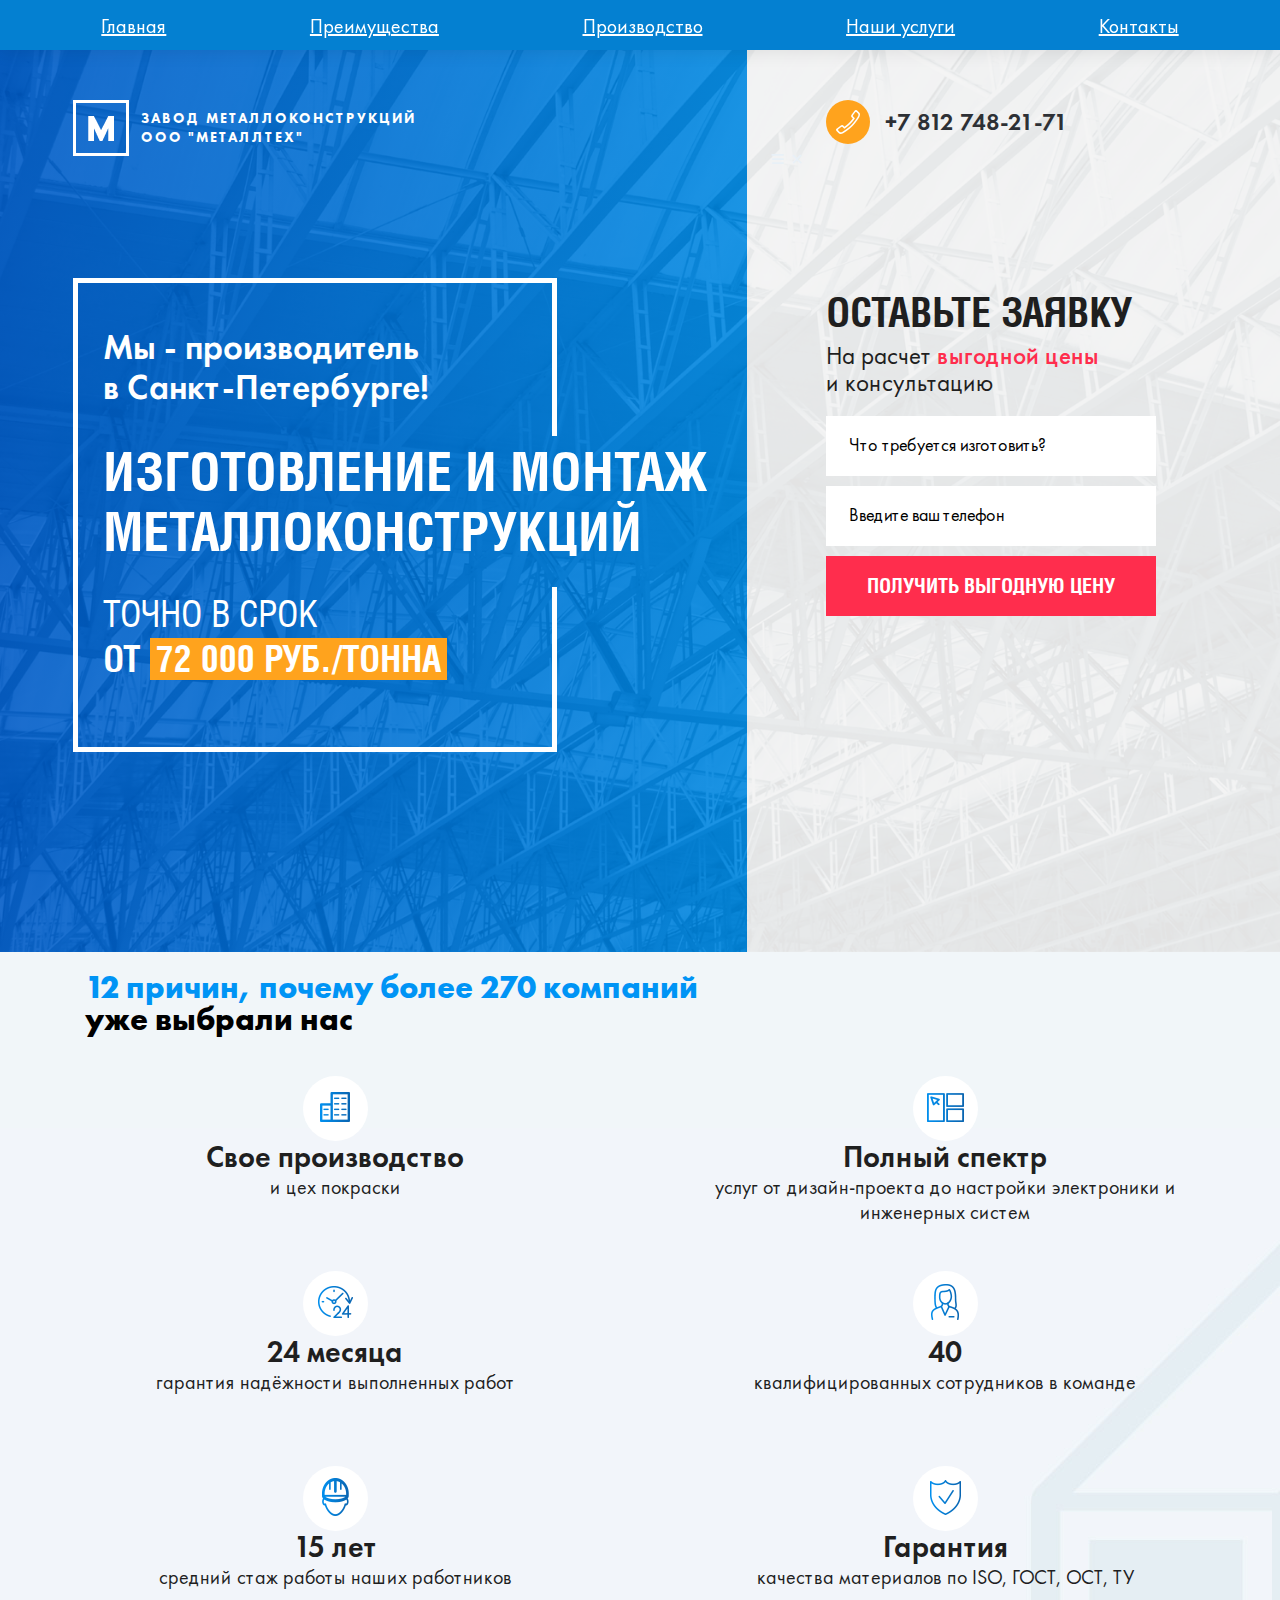
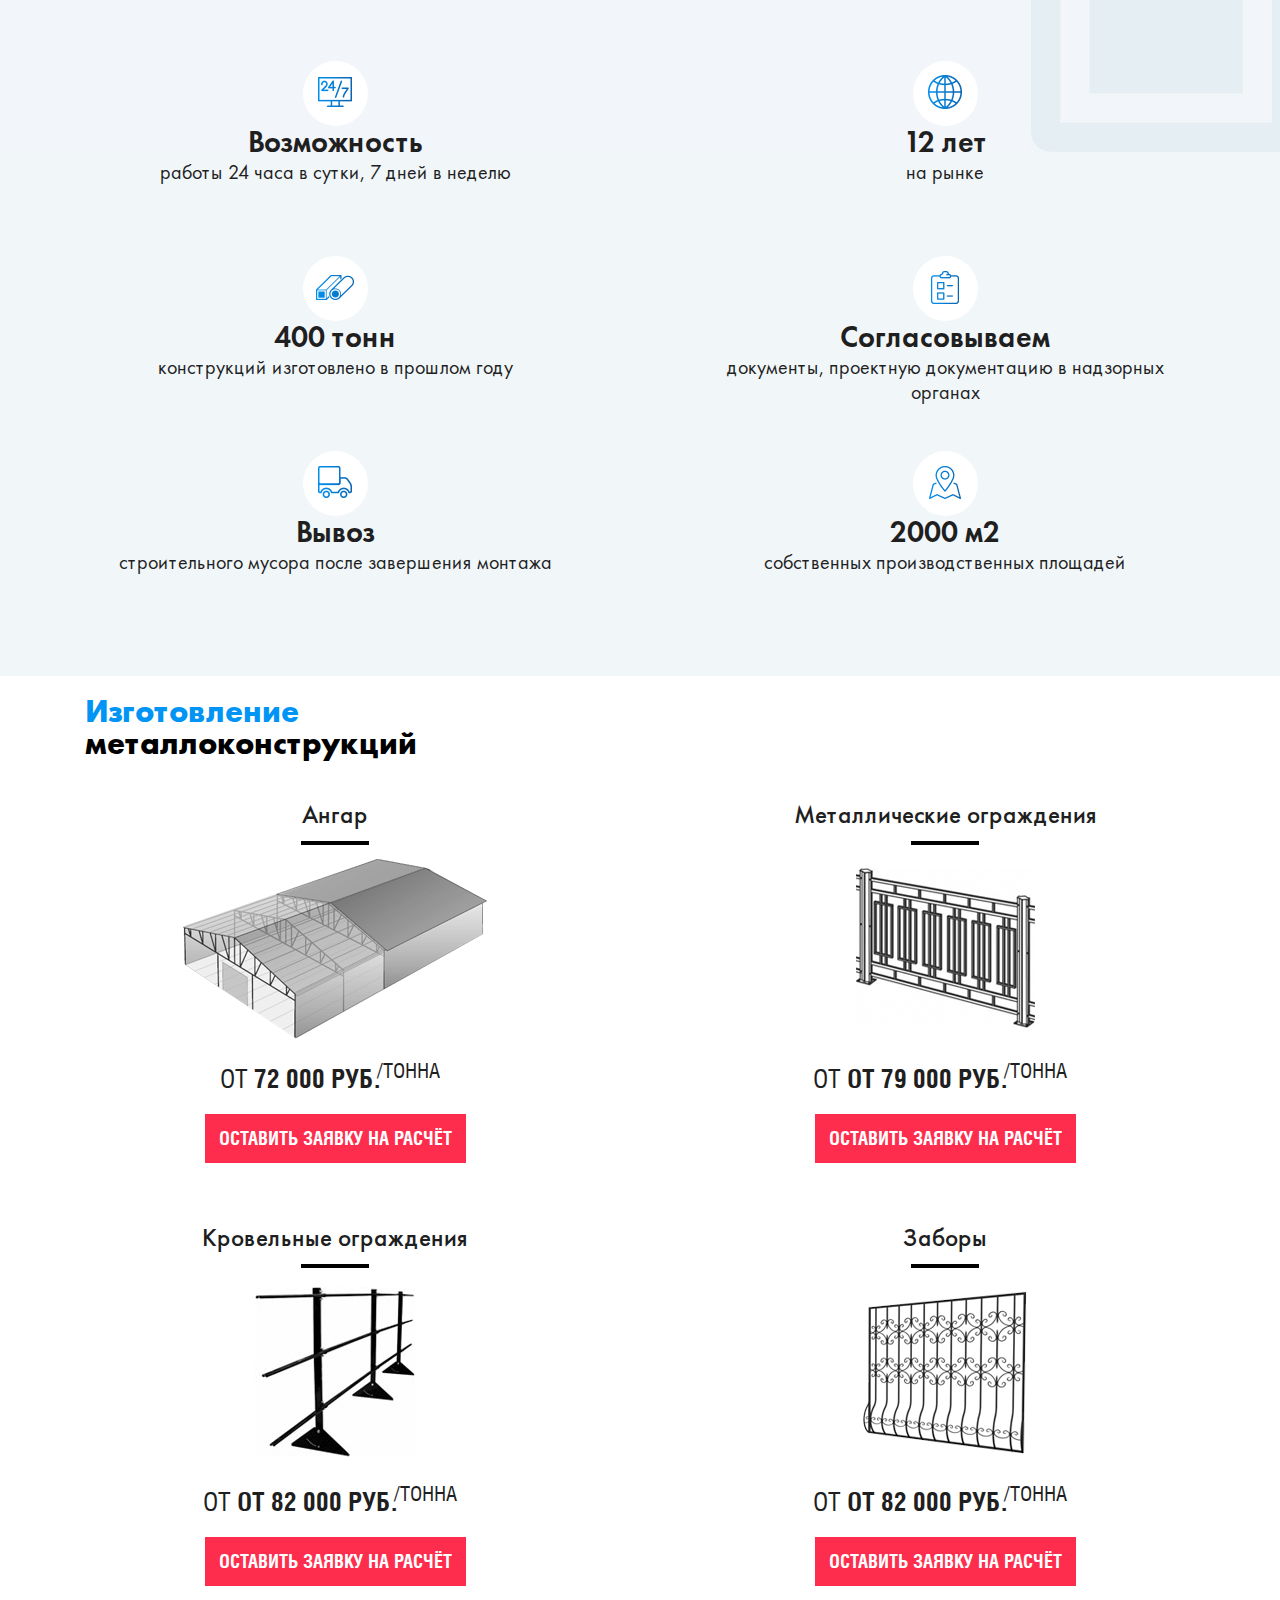
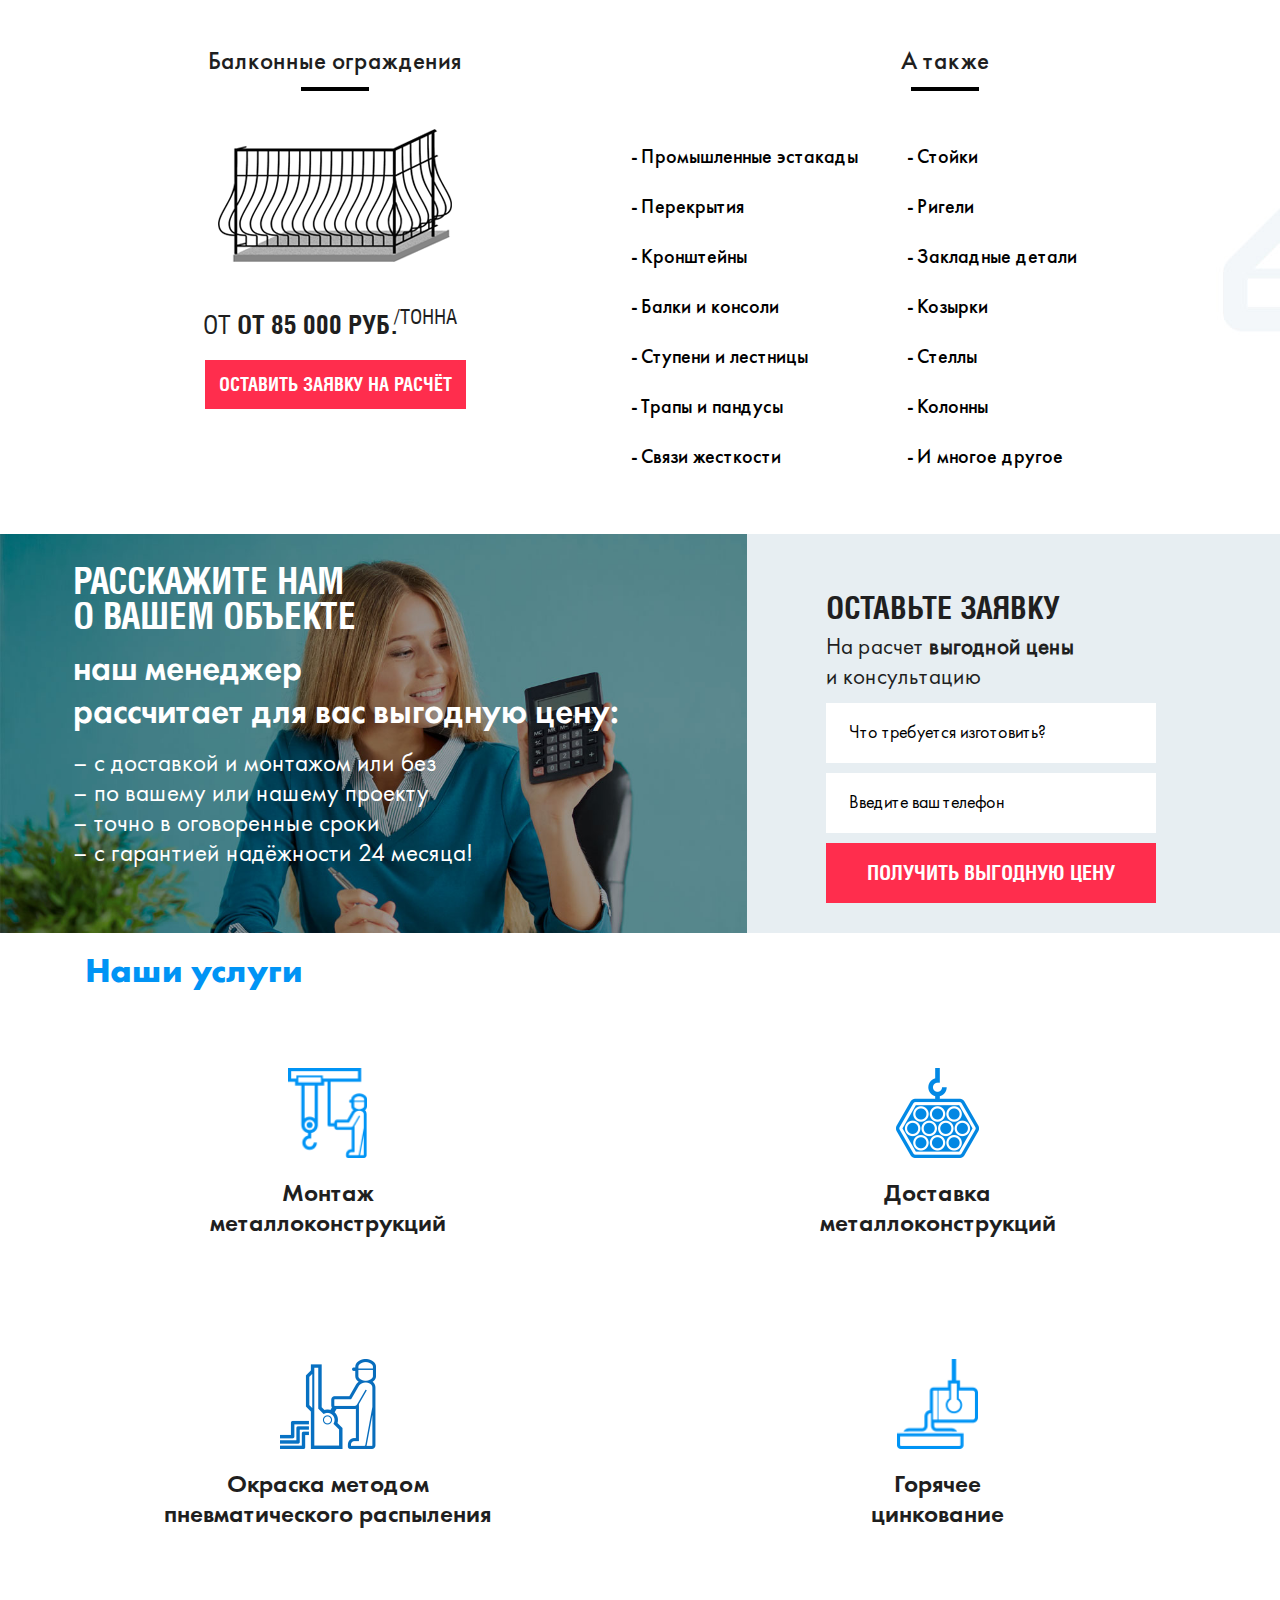
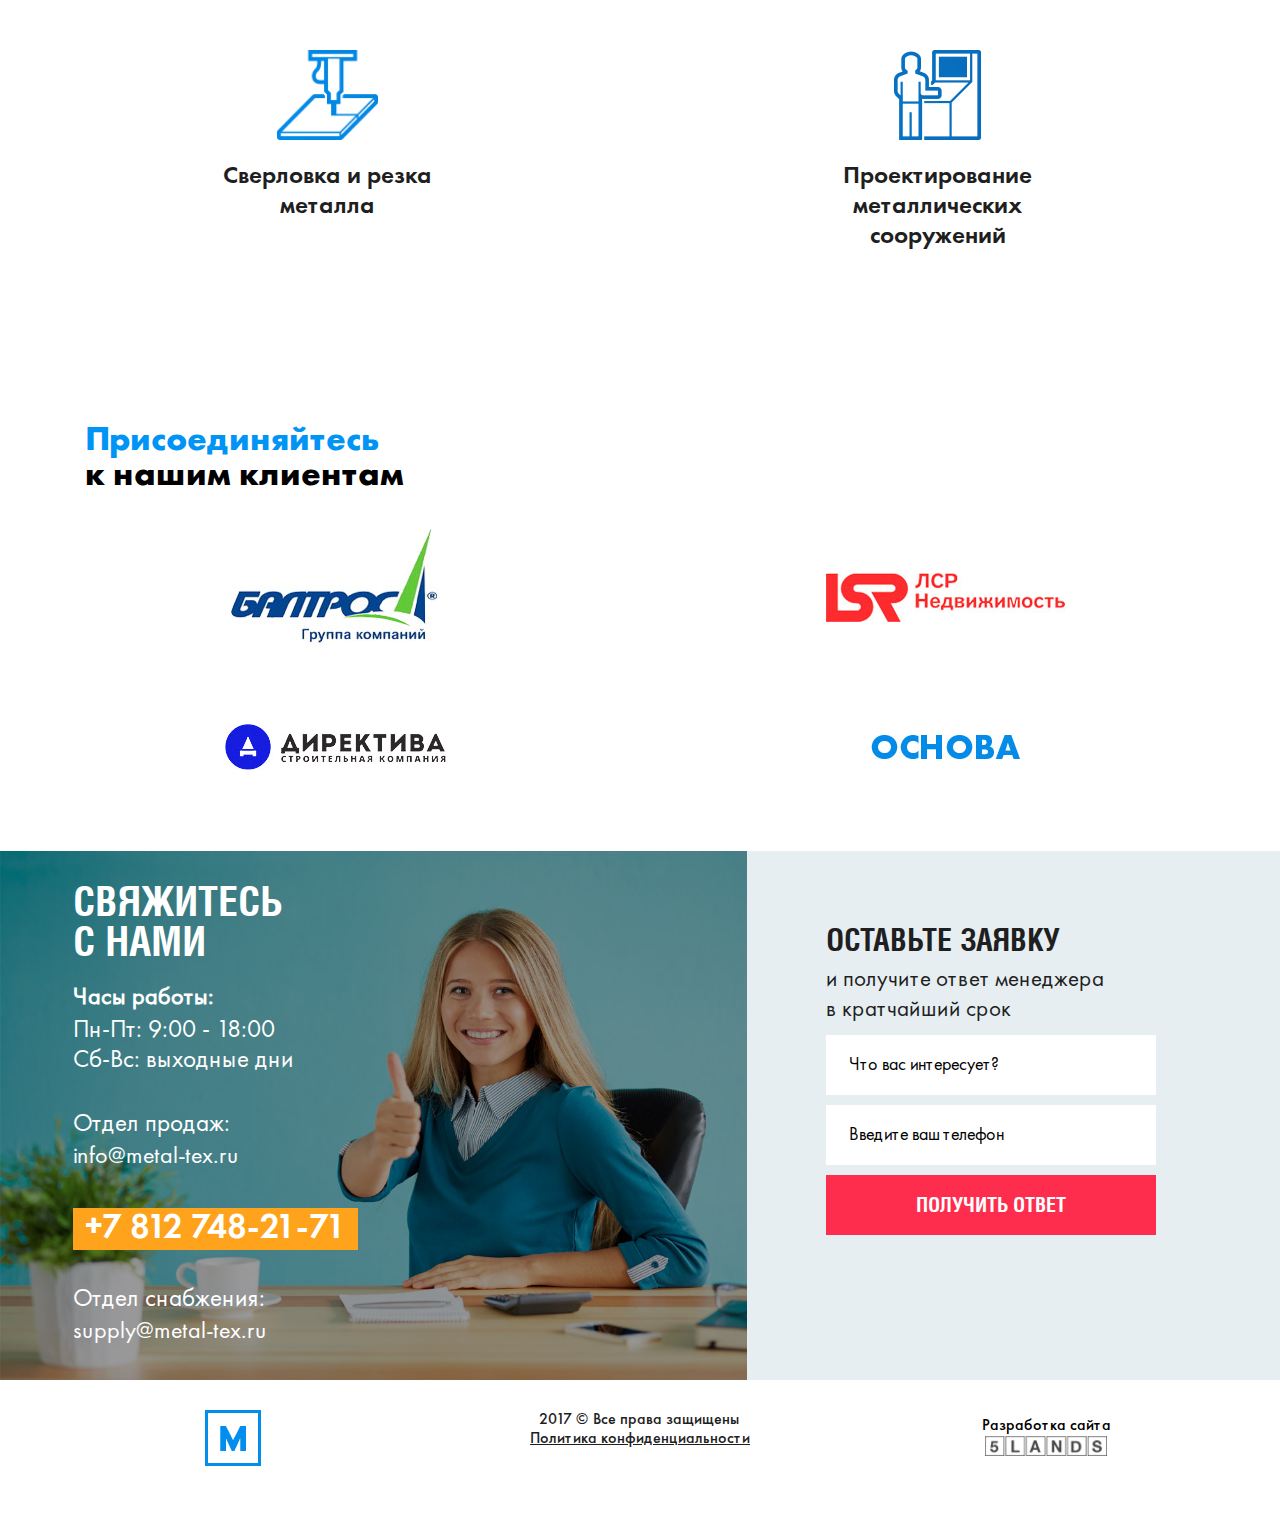
<file: index.html>
<!DOCTYPE html>
<html lang="ru">

<head>
    <meta charset="UTF-8">
    <meta http-equiv="X-UA-Compatible" content="IE=edge">
    <meta name="viewport" content="width=device-width, initial-scale=1">
    <link rel="stylesheet" href="fonts/futura_pt_demi/futura_pt_demi.css">
    <link rel="stylesheet" href="fonts/futura_pt_bold/futura_pt_bold.css">
    <link rel="stylesheet" href="fonts/futura_pt_book/futura_pt_book.css">
    <link rel="stylesheet" href="fonts/futura_pt_heavy/futura_pt_heavy.css">
    <link rel="stylesheet" href="fonts/futura_pt_medium/futura_pt_medium.css">
    <link rel="stylesheet" href="fonts/aglettericacondensedcbold/aglettericacondensedcbold.css">
    <link rel="stylesheet" href="fonts/aglettericacondensedcregular/aglettericacondensedcregular.css">
    <link rel="stylesheet" href="css/jquery.fancybox.css">
    <link rel="stylesheet" href="css/jquery.fancybox.css">
    <link rel="stylesheet" href="css/bootstrap.css">
    <link rel="stylesheet" href="css/form.css">
    <link rel="stylesheet" href="css/media.css">
    <link rel="stylesheet" href="css/menu.css">
    <link rel="stylesheet" href="css/template.css">
    <title>Главная</title>
</head>

<body id="main_page">
    <div id="page">
        <div class="blue_back col-xs-12 col-sm-12 col-md-7 col-lg-7"></div>
        <div class="grey_back col-xs-12 col-sm-12 col-md-5 col-lg-5"></div>
        <div class="top">
            <div class="col-xs-12 col-lg-12">
                <div class="row">
                    <div class=" col-xs-12 col-lg-12">
                        <nav class="navigation">
                            <ul>
                                <li><a href="#page" class="scroll">Главная</a></li>
                                <li><a href="#s_2" class="scroll">Преимущества</a></li>
                                <li><a href="#s_3" class="scroll">Производство</a></li>
                                <li><a href="#s_4" class="scroll">Наши услуги</a></li>
                                <li><a href="#s_5" class="scroll">Контакты</a></li>
                            </ul>
                        </nav>
                    </div>
                </div>
            </div>
        </div>
        <div class="sub_header clearfix">
            <div class="col-xs-6 col-sm-6 col-md-7 col-lg-7">
                <div class="row">
                    <div class="col-lg-offset-3 col-md-offset-0">
                        <a href="#" rel="noffolow"><img src="img/logo.png" alt=""><span class="logo_text">Завод металлоконструкций<br>ООО "МЕТАЛЛТЕХ"</span></a>
                    </div>
                </div>
            </div>
            <div class="col-xs-6 col-sm-6 col-md-5 col-lg-5">
                <div class="row">
                    <div class="col-lg-offset-1 col-md-offset-1">
                        <a class="header-phone" href="tel:+7 812 748-21-71">
                            <span class="header-phone-img">
                                <img src="img/phone-icon.png" alt="">
                            </span>
                            <span class="sub_header_phone" rel="noffolow">+7 812 748-21-71</span>
                        </a>
                    </div>
                </div>
            </div>
            <div class="menu">
                <a class="trigger" href="#">&equiv;</a>
                <a class="close" href="#">&times;</a>
            </div>
        </div>
        <div class="promo_block clearfix">
            <div class="col-xs-12 col-sm-6 col-md-7 col-lg-7">
                <div class="row">
                    <div class="col-lg-offset-3 col-md-offset-0 promo_block-border">
                        <div class="block-border_subtitle">
                            <p>Мы - производитель
                                <br>в Санкт-Петербурге!</p>
                        </div>
                        <h1>ИЗГОТОВЛЕНИЕ И МОНТАЖ<br> МЕТАЛЛОКОНСТРУКЦИЙ</h1>
                        <div class="block-border_price">
                            <p>ТОЧНО В СРОК
                                <br><strong>ОТ <b class="orange">72 000 РУБ./ТОННА</b></strong></p>
                        </div>
                    </div>
                </div>
            </div>
            <div class="col-xs-12 col-sm-6 col-md-5 col-lg-5">
                <div class="row">
                    <div class="col-lg-offset-1 col-md-offset-1 promo_block-form">
                        <h2 class="block-form_title">ОСТАВЬТЕ ЗАЯВКУ</h2>
                        <p>На расчет <b>выгодной цены</b>
                            <br> и консультацию</p>
                        <form action="#" method="post" novalidate="novalidate">
                            <fieldset>
                                <input name="name" type="text" class="input" placeholder="Что требуется изготовить?">
                                <input name="phone" type="text" class="input valid" placeholder="Введите ваш телефон">
                                <input type="hidden" name="theme" value="Заявка на услуги">
                                <button class="submit">Получить выгодную цену</button>
                            </fieldset>
                        </form>
                    </div>
                </div>
            </div>
        </div>
    </div>
    <div class="causes clearfix" id="s_2">
        <div class="col-xs-12 col-sm-12 col-md-12 col-lg-12">
            <div class="row">
                <div class="causes_box">
                    <h2>12 причин, почему более 270 компаний<br>
                    <b>уже выбрали нас</b>
                    </h2>
                    <div class="causes-items clearfix">
                        <div class="causes-items--item col-xs-12 col-sm-6 col-md-6 col-lg-3">
                            <div class="causes-item_icon">
                                <img src="img/icon1.png" alt="">
                            </div>
                            <div class="causes-items--content">
                                <h3>Свое производство</h3>
                                <p>и цех покраски</p>
                            </div>
                        </div>
                        <div class="causes-items--item col-xs-12 col-sm-6 col-md-6 col-lg-3">
                            <div class="causes-item_icon">
                                <img src="img/icon2.png" alt="">
                            </div>
                            <div class="causes-items--content">
                                <h3>Полный спектр</h3>
                                <p>услуг от дизайн-проекта до настройки электроники и инженерных систем</p>
                            </div>
                        </div>
                        <div class="causes-items--item col-xs-12 col-sm-6 col-md-6 col-lg-3">
                            <div class="causes-item_icon">
                                <img src="img/icon3.png" alt="">
                            </div>
                            <div class="causes-items--content">
                                <h3>24 месяца</h3>
                                <p>гарантия надёжности выполненных работ</p>
                            </div>
                        </div>
                        <div class="causes-items--item col-xs-12 col-sm-6 col-md-6 col-lg-3">
                            <div class="causes-item_icon">
                                <img src="img/icon4.png" alt="">
                            </div>
                            <div class="causes-items--content">
                                <h3>40</h3>
                                <p>квалифицированных сотрудников в команде</p>
                            </div>
                        </div>
                        <div class="causes-items--item col-xs-12 col-sm-6 col-md-6 col-lg-3">
                            <div class="causes-item_icon">
                                <img src="img/icon5.png" alt="">
                            </div>
                            <div class="causes-items--content">
                                <h3>15 лет</h3>
                                <p>средний стаж работы наших работников</p>
                            </div>
                        </div>
                        <div class="causes-items--item col-xs-12 col-sm-6 col-md-6 col-lg-3">
                            <div class="causes-item_icon">
                                <img src="img/icon6.png" alt="">
                            </div>
                            <div class="causes-items--content">
                                <h3>Гарантия</h3>
                                <p>качества материалов по ISO, ГОСТ, ОСТ, ТУ</p>
                            </div>
                        </div>
                        <div class="causes-items--item col-xs-12 col-sm-6 col-md-6 col-lg-3">
                            <div class="causes-item_icon">
                                <img src="img/icon7.png" alt="">
                            </div>
                            <div class="causes-items--content">
                                <h3>Возможность</h3>
                                <p>работы 24 часа в сутки, 7 дней в неделю</p>
                            </div>
                        </div>
                        <div class="causes-items--item col-xs-12 col-sm-6 col-md-6 col-lg-3">
                            <div class="causes-item_icon">
                                <img src="img/icon8.png" alt="">
                            </div>
                            <div class="causes-items--content">
                                <h3>12 лет</h3>
                                <p>на рынке</p>
                            </div>
                        </div>
                        <div class="causes-items--item col-xs-12 col-sm-6 col-md-6 col-lg-3">
                            <div class="causes-item_icon">
                                <img src="img/icon9.png" alt="">
                            </div>
                            <div class="causes-items--content">
                                <h3>400 тонн</h3>
                                <p>конструкций изготовлено в прошлом году</p>
                            </div>
                        </div>
                        <div class="causes-items--item col-xs-12 col-sm-6 col-md-6 col-lg-3">
                            <div class="causes-item_icon">
                                <img src="img/icon10.png" alt="">
                            </div>
                            <div class="causes-items--content">
                                <h3>Согласовываем</h3>
                                <p>документы, проектную документацию в надзорных органах</p>
                            </div>
                        </div>
                        <div class="causes-items--item col-xs-12 col-sm-6 col-md-6 col-lg-3">
                            <div class="causes-item_icon">
                                <img src="img/icon11.png" alt="">
                            </div>
                            <div class="causes-items--content">
                                <h3>Вывоз</h3>
                                <p>строительного мусора после завершения монтажа</p>
                            </div>
                        </div>
                        <div class="causes-items--item col-xs-12 col-sm-6 col-md-6 col-lg-3">
                            <div class="causes-item_icon">
                                <img src="img/icon12.png" alt="">
                            </div>
                            <div class="causes-items--content">
                                <h3>2000 м2</h3>
                                <p>собственных производственных площадей</p>
                            </div>
                        </div>
                    </div>
                </div>
            </div>
        </div>
    </div>
    <div class="product clearfix" id="s_3">
        <div class="col-xs-12 col-sm-12 col-md-12 col-lg-12">
            <div class="row">
                <div class="product_box">
                    <h2>Изготовление<br>
                    <b>металлоконструкций</b>
                    </h2>
                    <div class="product-items">
                        <div class="product-items--item col-xs-12 col-sm-6 col-md-6 col-lg-3">
                            <h3>Ангар</h3>
                            <div class="product-item_img">
                                <img src="img/media_1.png" alt="">
                            </div>
                            <div class="product-price">
                                <p>
                                    от
                                    <b>72 000 руб.</b>
                                    <sup>/тонна</sup>
                                </p>
                            </div>
                            <a href="#popup" class="button fancybox">Оставить заявку на расчёт</a>
                        </div>
                        <div class="product-items--item col-xs-12 col-sm-6 col-md-6 col-lg-3">
                            <h3>Металлические ограждения</h3>
                            <div class="product-item_img">
                                <img src="img/media_2.png" alt="">
                            </div>
                            <div class="product-price">
                                <p>
                                    от
                                    <b>ОТ 79 000 РУБ.</b>
                                    <sup>/тонна</sup>
                                </p>
                            </div>
                            <a href="#popup" class="button fancybox">Оставить заявку на расчёт</a>
                        </div>
                        <div class="product-items--item col-xs-12 col-sm-6 col-md-6 col-lg-3">
                            <h3>Кровельные ограждения</h3>
                            <div class="product-item_img">
                                <img src="img/media_3.jpg" alt="">
                            </div>
                            <div class="product-price">
                                <p>
                                    от
                                    <b>ОТ 82 000 РУБ.</b>
                                    <sup>/тонна</sup>
                                </p>
                            </div>
                            <a href="#popup" class="button fancybox">Оставить заявку на расчёт</a>
                        </div>
                        <div class="product-items--item col-xs-12 col-sm-6 col-md-6 col-lg-3">
                            <h3>Заборы</h3>
                            <div class="product-item_img">
                                <img src="img/media_4.png" alt="">
                            </div>
                            <div class="product-price">
                                <p>
                                    от
                                    <b>ОТ 82 000 РУБ.</b>
                                    <sup>/тонна</sup>
                                </p>
                            </div>
                            <a href="#popup" class="button fancybox">Оставить заявку на расчёт</a>
                        </div>
                        <div class="product-items--item col-xs-12 col-sm-6 col-md-6 col-lg-3">
                            <h3>Балконные ограждения</h3>
                            <div class="product-item_img">
                                <img src="img/media_5.png" alt="">
                            </div>
                            <div class="product-price">
                                <p>
                                    от
                                    <b>ОТ 85 000 РУБ.</b>
                                    <sup>/тонна</sup>
                                </p>
                            </div>
                            <a href="#popup" class="button fancybox">Оставить заявку на расчёт</a>
                        </div>
                        <div class="product-items--item col-xs-12 col-sm-6 col-md-6 col-lg-3">
                            <h3>А также</h3>
                            <ul class="product-list clearfix">
                                <li>Промышленные эстакады</li>
                                <li>Стойки</li>
                                <li>Перекрытия</li>
                                <li>Ригели</li>
                                <li>Кронштейны</li>
                                <li>Закладные детали</li>
                                <li>Балки и консоли</li>
                                <li>Козырки</li>
                                <li>Ступени и лестницы</li>
                                <li>Стеллы</li>
                                <li>Трапы и пандусы</li>
                                <li>Колонны</li>
                                <li>Связи жесткости</li>
                                <li>И многое другое</li>
                            </ul>
                        </div>
                    </div>
                </div>
            </div>
        </div>
    </div>
    <div class="feedback clearfix">
        <div class="feedback_left-box col-xs-12 col-sm-12 col-md-7 col-lg-7"></div>
        <div class="feedback_right_box col-xs-12 col-sm-12 col-md-5 col-lg-5"></div>
        <div class="feedback_box clearfix">
            <div class="col-xs-12 col-sm-6 col-md-7 col-lg-7">
                <div class="row">
                    <div class="col-lg-offset-3 col-md-offset-0 feedback_box_left">
                        <h3>РАССКАЖИТЕ НАМ<br> О ВАШЕМ ОБЪЕКТЕ</h3>
                        <p>наш менеджер</p>
                        <p>рассчитает для вас выгодную цену:</p>
                        <ul>
                            <li>– с доставкой и монтажом или без</li>
                            <li>– по вашему или нашему проекту</li>
                            <li>– точно в оговоренные сроки</li>
                            <li>– с гарантией надёжности 24 месяца!</li>
                        </ul>
                    </div>
                </div>
            </div>
            <div class="col-xs-12 col-sm-6 col-md-5 col-lg-5">
                <div class="row">
                    <div class="col-lg-offset-1 col-md-offset-1 feedback_box_right">
                        <h2 class="block-form_title">ОСТАВЬТЕ ЗАЯВКУ</h2>
                        <p>На расчет <b>выгодной цены</b>
                            <br> и консультацию</p>
                        <form action="#">
                            <fieldset>
                                <input name="name" type="text" class="input" placeholder="Что требуется изготовить?">
                                <input name="phone" type="text" class="input valid" placeholder="Введите ваш телефон">
                                <input type="hidden" name="theme" value="Заявка на услуги">
                                <button class="submit">Получить выгодную цену</button>
                            </fieldset>
                        </form>
                    </div>
                </div>
            </div>
        </div>
    </div>
    <div class="servises clearfix" id="s_4">
        <div class="col-xs-12 col-sm-12 col-md-12 col-lg-12">
            <div class="row">
                <div class="servises_box">
                    <h2>Наши услуги</h2>
                    <div class="servises-items">
                        <div class="servises-items--item col-xs-12 col-sm-6 col-md-6 col-lg-3">
                            <img src="img/s1.png" alt="">
                            <p>Монтаж
                                <br>металлоконструкций
                            </p>
                            <a href="#popup" class="button fancybox">Оставить заявку</a>
                        </div>
                        <div class="servises-items--item col-xs-12 col-sm-6 col-md-6 col-lg-3">
                            <img src="img/s2.png" alt="">
                            <p>Доставка
                                <br> металлоконструкций
                            </p>
                            <a href="#popup" class="button fancybox">Оставить заявку</a>
                        </div>
                        <div class="servises-items--item col-xs-12 col-sm-6 col-md-6 col-lg-3">
                            <img src="img/s3.png" alt="">
                            <p>Окраска методом
                                <br> пневматического распыления
                            </p>
                            <a href="#popup" class="button fancybox">Оставить заявку</a>
                        </div>
                        <div class="servises-items--item col-xs-12 col-sm-6 col-md-6 col-lg-3">
                            <img src="img/s4.png" alt="">
                            <p>Горячее
                                <br> цинкование
                            </p>
                            <a href="#popup" class="button fancybox">Оставить заявку</a>
                        </div>
                        <div class="servises-items--item col-xs-12 col-sm-6 col-md-6 col-lg-3">
                            <img src="img/s5.png" alt="">
                            <p>Сверловка и резка
                                <br> металла
                            </p>
                            <a href="#popup" class="button fancybox">Оставить заявку</a>
                        </div>
                        <div class="servises-items--item col-xs-12 col-sm-6 col-md-6 col-lg-3">
                            <img src="img/s6.png" alt="">
                            <p>Проектирование
                                <br> металлических
                                <br> сооружений
                            </p>
                            <a href="#popup" class="button fancybox">Оставить заявку</a>
                        </div>
                    </div>
                </div>
            </div>
        </div>
    </div>
    <div class="clients clearfix">
        <div class="col-xs-12 col-sm-12 col-md-12 col-lg-12">
            <div class="row">
                <div class="clients-box">
                    <h2>Присоединяйтесь <br>
                    <b>к нашим клиентам</b>
                    </h2>
                    <div class="clients-items clearfix">
                        <div class="client-items--item col-xs-12 col-sm-6 col-md-6 col-lg-3">
                            <div class="client-img">
                                <img src="img/client1.jpg" alt="">
                            </div>
                        </div>
                        <div class="client-items--item col-xs-12 col-sm-6 col-md-6 col-lg-3">
                            <div class="client-img">
                                <img src="img/client2.jpg" alt="">
                            </div>
                        </div>
                        <div class="client-items--item col-xs-12 col-sm-6 col-md-6 col-lg-3">
                            <div class="client-img">
                                <img src="img/client3.jpg" alt="">
                            </div>
                        </div>
                        <div class="client-items--item col-xs-12 col-sm-6 col-md-6 col-lg-3">
                            <div class="client-img">
                                <img src="img/client4.jpg" alt="">
                            </div>
                        </div>
                    </div>
                </div>
            </div>
        </div>
    </div>
    <div class="contacts clearfix" id="s_5">
        <div class="contacts_left_box col-xs-12 col-sm-12 col-md-7 col-lg-7"></div>
        <div class="contacts_right_box col-xs-12 col-sm-12 col-md-5 col-lg-5"></div>
        <div class="contacts-box clearfix">
            <div class="col-xs-12 col-sm-6 col-md-7 col-lg-7">
                <div class="row">
                    <div class="col-lg-offset-3 col-md-offset-0 contacts_box_left">
                        <h3>Свяжитесь<br>с нами</h3>
                        <div class="timework">
                            <b>Часы работы:</b>
                            <p>Пн-Пт: 9:00 - 18:00
                                <br> Сб-Вс: выходные дни</p>
                        </div>
                        <div class="calls">
                            <br>
                            <p>Отдел продаж:</p>
                            <a href="mailto:info@metal-tex.ru" class="mail">info@metal-tex.ru</a>
                            <br>
                            <a href="tel:+7 812 748-21-71" class="number">+7 812 748-21-71</a>
                            <br>
                            <p>Отдел снабжения:</p>
                            <a href="mailto:supply@metal-tex.ru" class="mail">supply@metal-tex.ru</a>
                        </div>
                    </div>
                </div>
            </div>
            <div class="col-xs-12 col-sm-6 col-md-5 col-lg-5">
                <div class="row">
                    <div class="col-lg-offset-1 col-md-offset-1 feedback_box_right">
                        <h2 class="block-form_title">ОСТАВЬТЕ ЗАЯВКУ</h2>
                        <p>и получите ответ менеджера
                            <br> в кратчайший срок</p>
                        <form action="#">
                            <fieldset>
                                <input name="name" type="text" class="input" placeholder="Что вас интересует?">
                                <input name="phone" type="text" class="input valid" placeholder="Введите ваш телефон">
                                <input type="hidden" name="theme" value="Заявка на услуги">
                                <button class="submit">Получить ответ</button>
                            </fieldset>
                        </form>
                    </div>
                </div>
            </div>
        </div>
    </div>
    <div class="bottom clearfix">
        <div class="col-xs-12 col-sm-12 col-md-12 col-lg-12">
            <div class="row">
                <div class="bottom-items">
                    <div class="bottom--item col-xs-12 col-sm-4 col-md-4 col-lg-4">
                        <div class="btm_logo">
                            <a href="#" rel="nofollow"><img src="img/footer_logo.png" alt=""><span class="logo_text">Завод металлоконструкций<br>ООО "МЕТАЛЛТЕХ"</span></a>
                        </div>
                    </div>
                    <div class="bottom--item col-xs-12 col-sm-4 col-md-4 col-lg-3">
                        <div class="btm_copy">
                            <p>2017 © Все права защищены
                                <br><u>Политика конфиденциальности</u></p>
                        </div>
                    </div>
                    <div class="bottom--item col-xs-12 col-sm-4 col-md-4 col-lg-2">
                        <div class="btm_cite">
                            <p>Разработка сайта</p>
                            <a href="#" rel="nofollow"><img src="img/logo_company.png" alt=""></a>
                        </div>
                    </div>
                </div>
            </div>
        </div>
    </div>
    <div id="popup" class="popup">
        <div class="popup-title">Оставить заявку</div>
        <form action="send.php" method="post" novalidate="novalidate">
            <fieldset>
                <input name="name" type="text" class="input" placeholder="Ваше имя">
                <input name="phone" type="text" class="input" placeholder="Ваш телефон">
                <input type="hidden" name="theme" value="Заявка на услуги">
                <button class="submit">Оставить заявку</button>
            </fieldset>
        </form>
    </div>
    <div id="popup2" class="popup">
        <div class="popup-title">Оставить заявку</div>
        <form action="send.php" method="post" novalidate="novalidate">
            <fieldset>
                <input name="name" type="text" class="input" placeholder="Ваше имя">
                <input name="phone" type="text" class="input" placeholder="Ваш телефон">
                <input type="hidden" name="theme" value="Получить точный расчет">
                <input type="hidden" name="type" value="">
                <input type="hidden" name="size1" value="">
                <input type="hidden" name="size2" value="">
                <input type="hidden" name="size3" value="">
                <input type="hidden" name="check1" value="">
                <input type="hidden" name="check2" value="">
                <button class="submit">Оставить заявку</button>
            </fieldset>
        </form>
    </div>
    <script src='js/jquery-1.9.1.min.js'></script>
    <script src='js/bootstrap.min.js'></script>
    <script src='js/jquery.scrollTo.js'></script>
    <script src='js/jquery-ui.min.js'></script>
    <script src='js/jquery.maskedinput.js'></script>
    <script src='js/jquery.uniform.min.js'></script>
    <script src='js/jquery.fancybox.js'></script>
    <script src='js/jquery.validate.js'></script>
    <script src='js/main.js'></script>
</body>

</html>
</file>
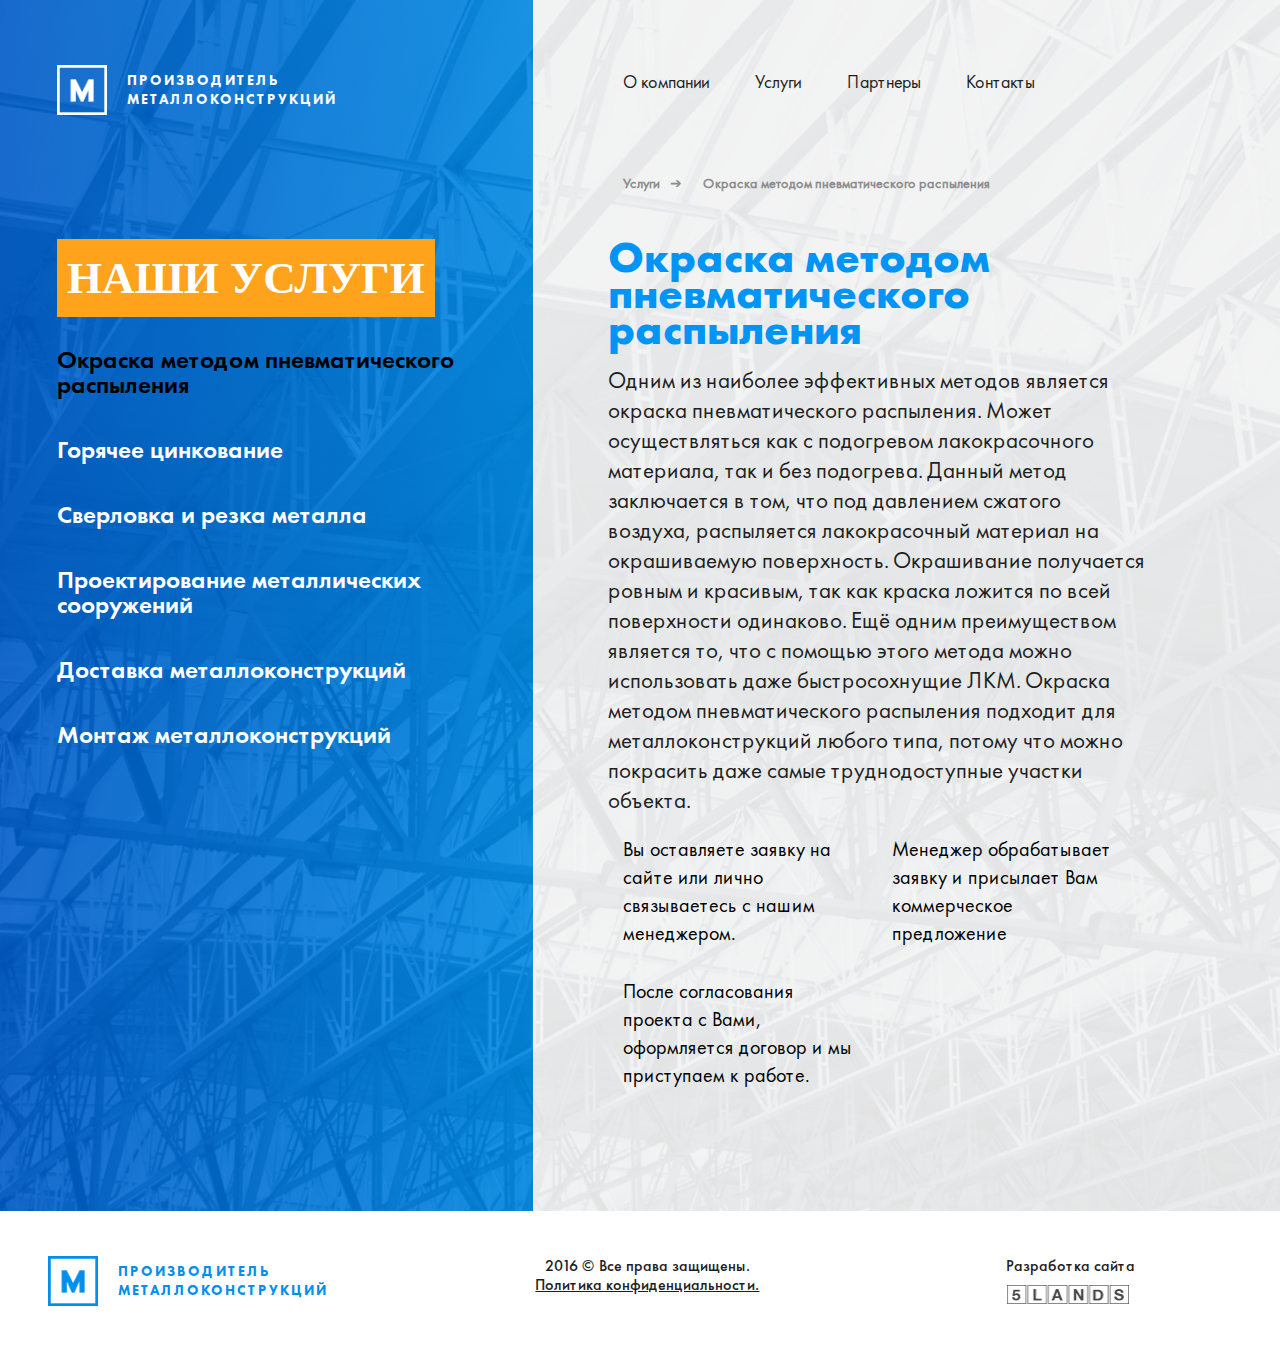
<file: page_1.html>
<!DOCTYPE html>
<html lang="ru">

<head>
    <meta charset="UTF-8">
    <meta http-equiv="X-UA-Compatible" content="IE=edge">
    <meta name="viewport" content="width=device-width, initial-scale=1">
    <link rel="stylesheet" href="fonts/futura_pt_demi/futura_pt_demi.css">
    <link rel="stylesheet" href="fonts/futura_pt_bold/futura_pt_bold.css">
    <link rel="stylesheet" href="fonts/futura_pt_book/futura_pt_book.css">
    <link rel="stylesheet" href="fonts/futura_pt_heavy/futura_pt_heavy.css">
    <link rel="stylesheet" href="fonts/futura_pt_medium/futura_pt_medium.css">
    <link rel="stylesheet" href="fonts/aglettericacondensedcbold/aglettericacondensedcbold.css">
    <link rel="stylesheet" href="fonts/aglettericacondensedcregular/aglettericacondensedcregular.css">
    <link rel="stylesheet" href="css/jquery.fancybox.css">
    <link rel="stylesheet" href="css/jquery.fancybox.css">
    <link rel="stylesheet" href="css/bootstrap.css">
    <link rel="stylesheet" href="css/form.css">
    <link rel="stylesheet" href="css/media.css">
    <link rel="stylesheet" href="css/template.css">
    <title>Окраска методом пневматического распыления</title>
</head>

<body>
    <div id="page">
        <div class="blue_back col-xs-12 col-sm-12 col-md-5 col-lg-5"></div>
        <div class="grey_back col-xs-12 col-sm-12 col-md-7 col-lg-7"></div>
        <header>
            <div class="row">
                <div class="col-xs-12 col-sm-12 col-md-5 col-lg-5">
                    <div class="row">
                        <div class="col-lg-offset-5 col-md-offset-1 header_left-column">
                            <a href="#" rel="noffolow"><img src="img/logo.png" alt=""><span class="logo_text">Производитель<br>металлоконструкций</span></a>
                        </div>
                    </div>
                </div>
                <div id="sidebar">
                    <div class="col-xs-12 col-sm-12 col-md-7 col-lg-7">
                        <div class="row">
                            <div class="col-lg-offset-1 col-md-offset-1 header_right-column col-md-9 col-lg-9">
                                <div class="row">
                                    <nav>
                                        <ul>
                                            <li><a href="#">О компании</a></li>
                                            <li><a href="#">Услуги</a></li>
                                            <li><a href="#">Партнеры</a></li>
                                            <li><a href="#">Контакты</a></li>
                                        </ul>
                                    </nav>
                                </div>
                            </div>
                        </div>
                    </div>
                </div>
            </div>
            <div class="hamburger">
                <a href="#" data-toggle="body" id="sidebar-toggle">
                    <div id="nav-icon2">
                        <span></span>
                        <span></span>
                        <span></span>
                        <span></span>
                        <span></span>
                        <span></span>
                    </div>
                </a>
            </div>
        </header>
        <main>
            <div class="row">
                <div class="bread_crumbs clearfix">
                    <div class="col-xs-12 col-sm-12 col-md-5 col-lg-5">
                        <div class="row">
                            <div class="col-lg-12 visible-lg"></div>
                        </div>
                    </div>
                    <div class="col-xs-12 col-sm-12 col-md-7 col-lg-7">
                        <div class="row">
                            <div class="col-lg-offset-1 col-md-offset-1 col-xs-12 col-sm-12 col-md-9 col-lg-9">
                                <div class="row">
                                    <a href="#"><b>Услуги</b></a>
                                    <a href="#"><b>Окраска методом пневматического распыления</b></a>
                                </div>
                            </div>
                        </div>
                    </div>
                </div>
                <section class="clearfix">
                    <div class="col-xs-12 col-sm-5 col-md-5 col-lg-5">
                        <div class="row">
                            <div class="col-lg-offset-5 col-md-offset-1 section_left_column">
                                <h2>Наши Услуги</h2>
                                <ul class="sidebar">
                                    <li><a class="active_sidebar" href="#">Окраска методом пневматического распыления</a></li>
                                    <li><a href="#">Горячее цинкование</a></li>
                                    <li><a href="#">Сверловка и резка металла</a></li>
                                    <li><a href="#">Проектирование металлических сооружений</a></li>
                                    <li><a href="#">Доставка металлоконструкций</a></li>
                                    <li><a href="#">Монтаж металлоконструкций</a></li>
                                </ul>
                            </div>
                        </div>
                    </div>
                    <div class="col-xs-12 col-sm-7 col-md-7 col-lg-7">
                        <div class="row">
                            <div class="section_right_column col-lg-offset-1 col-md-offset-1 col-xs-12 col-sm-12 col-md-9 col-lg-9">
                                <h1>Окраска методом пневматического распыления</h1>
                                <p>Одним из наиболее эффективных методов является окраска пневматического распыления. Может осуществляться как с подогревом лакокрасочного материала, так и без подогрева. Данный метод заключается в том, что под давлением сжатого воздуха, распыляется лакокрасочный материал на окрашиваемую поверхность. Окрашивание получается ровным и красивым, так как краска ложится по всей поверхности одинаково. Ещё одним преимуществом является то, что с помощью этого метода можно использовать даже быстросохнущие ЛКМ. Окраска методом пневматического распыления подходит для металлоконструкций любого типа, потому что можно покрасить даже самые труднодоступные участки объекта.
                                </p>
                                <div class="map_services">
                                    <div class="map_services--item col-lg-offset-1 col-md-6 col-lg-5">
                                        <i class="circle_number">1</i>
                                        <p>Вы оставляете заявку на сайте или лично связываетесь с нашим менеджером.</p>
                                    </div>
                                    <div class="map_services--item col-lg-offset-1 col-md-6 col-lg-5">
                                        <i class="circle_number">2</i>
                                        <p>Менеджер обрабатывает заявку и присылает Вам коммерческое предложение</p>
                                    </div>
                                    <div class="map_services--item col-lg-offset-3 col-md-6 col-lg-5">
                                        <i class="circle_number">3</i>
                                        <p>После согласования проекта с Вами, оформляется договор и мы приступаем к работе.</p>
                                    </div>
                                </div>
                            </div>
                        </div>
                    </div>
                </section>
            </div>
        </main>
    </div>
    <footer>
        <div class="row">
            <div class="col-xs-12 col-sm-12 col-md-4 col-lg-5">
                <div class="row">
                    <div class="col-lg-offset-5 col-md-offset-1 footer-left">
                        <a href="#" rel="noffolow"><img class="logo_footer" src="img/footer_logo.png" alt=""><span class="logo_text">Производитель<br>металлоконструкций</span></a>
                    </div>
                </div>
            </div>
            <div class="col-xs-12 col-sm-12 col-md-8 col-lg-7">
                <div class="row">
                    <div class="footer-center col-xs-12 col-sm-12 col-md-6 col-lg-5">
                        <p class="copy">
                            2016 © Все права защищены.
                            <br>
                            <span>Политика конфиденциальности.</span>
                        </p>
                    </div>
                    <div class="footer-right_box col-lg-offset-2 col-md-offset-2 col-xs-12 col-sm-12 col-md-4 col-lg-5">
                        <p>Разработка сайта</p>
                        <a href="#"><img src="img/logo_company.png" alt=""></a>
                    </div>
                </div>
            </div>
        </div>
    </footer>
    <script src='js/jquery-1.9.1.min.js'></script>
    <script src='js/bootstrap.min.js'></script>
    <script src='js/jquery.scrollTo.js'></script>
    <script src='js/jquery-ui.min.js'></script>
    <script scr='js/jquery.maskedinput.js'></script>
    <script src='js/jquery.uniform.min.js'></script>
    <script src='js/jquery.fancybox.js'></script>
    <script src='js/jquery.validate.js'></script>
    <script src='js/main.js'></script>
</body>

</html>
</file>
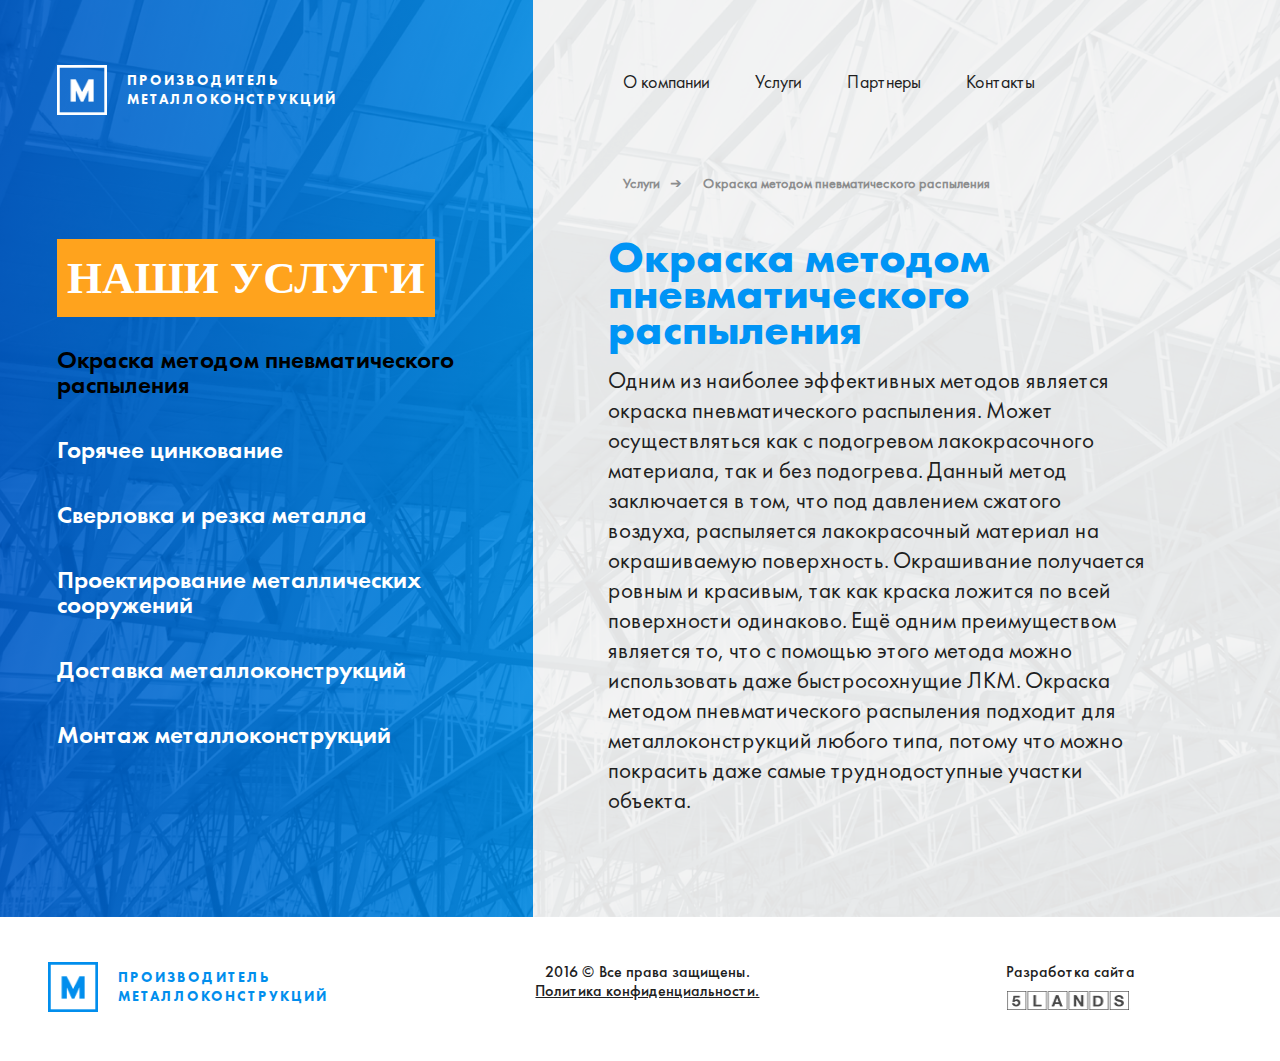
<file: page_2.html>
<!DOCTYPE html>
<html lang="ru">

<head>
    <meta charset="UTF-8">
    <meta http-equiv="X-UA-Compatible" content="IE=edge">
    <meta name="viewport" content="width=device-width, initial-scale=1">
    <link rel="stylesheet" href="fonts/futura_pt_demi/futura_pt_demi.css">
    <link rel="stylesheet" href="fonts/futura_pt_bold/futura_pt_bold.css">
    <link rel="stylesheet" href="fonts/futura_pt_book/futura_pt_book.css">
    <link rel="stylesheet" href="fonts/futura_pt_heavy/futura_pt_heavy.css">
    <link rel="stylesheet" href="fonts/futura_pt_medium/futura_pt_medium.css">
    <link rel="stylesheet" href="fonts/aglettericacondensedcbold/aglettericacondensedcbold.css">
    <link rel="stylesheet" href="fonts/aglettericacondensedcregular/aglettericacondensedcregular.css">
    <link rel="stylesheet" href="css/jquery.fancybox.css">
    <link rel="stylesheet" href="css/jquery.fancybox.css">
    <link rel="stylesheet" href="css/bootstrap.css">
    <link rel="stylesheet" href="css/form.css">
    <link rel="stylesheet" href="css/media.css">
    <link rel="stylesheet" href="css/template.css">
    <title>Окраска методом пневматического распыления</title>
</head>

<body>
    <div id="page">
        <div class="blue_back col-xs-12 col-sm-12 col-md-5 col-lg-5"></div>
        <div class="grey_back col-xs-12 col-sm-12 col-md-7 col-lg-7"></div>
        <header>
            <div class="row">
                <div class="col-xs-12 col-sm-12 col-md-5 col-lg-5">
                    <div class="row">
                        <div class="col-lg-offset-5 col-md-offset-1 header_left-column">
                            <a href="#" rel="noffolow"><img src="img/logo.png" alt=""><span class="logo_text">Производитель<br>металлоконструкций</span></a>
                        </div>
                    </div>
                </div>
                <div id="sidebar">
                    <div class="col-xs-12 col-sm-12 col-md-7 col-lg-7">
                        <div class="row">
                            <div class="col-lg-offset-1 col-md-offset-1 header_right-column col-md-9 col-lg-9">
                                <div class="row">
                                    <nav>
                                        <ul>
                                            <li><a href="#">О компании</a></li>
                                            <li><a href="#">Услуги</a></li>
                                            <li><a href="#">Партнеры</a></li>
                                            <li><a href="#">Контакты</a></li>
                                        </ul>
                                    </nav>
                                </div>
                            </div>
                        </div>
                    </div>
                </div>
            </div>
            <div class="hamburger">
                <a href="#" data-toggle="body" id="sidebar-toggle">
                    <div id="nav-icon2">
                        <span></span>
                        <span></span>
                        <span></span>
                        <span></span>
                        <span></span>
                        <span></span>
                    </div>
                </a>
            </div>
        </header>
        <main>
            <div class="row">
                <div class="bread_crumbs clearfix">
                    <div class="col-xs-12 col-sm-12 col-md-5 col-lg-5">
                        <div class="row">
                            <div class="col-lg-12 visible-lg"></div>
                        </div>
                    </div>
                    <div class="col-xs-12 col-sm-12 col-md-7 col-lg-7">
                        <div class="row">
                            <div class="col-lg-offset-1 col-md-offset-1 col-xs-12 col-sm-12 col-md-9 col-lg-9">
                                <div class="row">
                                    <a href="#"><b>Услуги</b></a>
                                    <a href="#"><b>Окраска методом пневматического распыления</b></a>
                                </div>
                            </div>
                        </div>
                    </div>
                </div>
                <section class="clearfix">
                    <div class="col-xs-12 col-sm-5 col-md-5 col-lg-5">
                        <div class="row">
                            <div class="col-lg-offset-5 col-md-offset-1 section_left_column">
                                <h2>Наши Услуги</h2>
                                <ul class="sidebar">
                                    <li><a class="active_sidebar" href="#">Окраска методом пневматического распыления</a></li>
                                    <li><a href="#">Горячее цинкование</a></li>
                                    <li><a href="#">Сверловка и резка металла</a></li>
                                    <li><a href="#">Проектирование металлических сооружений</a></li>
                                    <li><a href="#">Доставка металлоконструкций</a></li>
                                    <li><a href="#">Монтаж металлоконструкций</a></li>
                                </ul>
                            </div>
                        </div>
                    </div>
                    <div class="col-xs-12 col-sm-7 col-md-7 col-lg-7">
                        <div class="row">
                            <div class="section_right_column col-lg-offset-1 col-md-offset-1 col-xs-12 col-sm-12 col-md-9 col-lg-9">
                                <h1>Окраска методом пневматического распыления</h1>
                                <p>Одним из наиболее эффективных методов является окраска пневматического распыления. Может осуществляться как с подогревом лакокрасочного материала, так и без подогрева. Данный метод заключается в том, что под давлением сжатого воздуха, распыляется лакокрасочный материал на окрашиваемую поверхность. Окрашивание получается ровным и красивым, так как краска ложится по всей поверхности одинаково. Ещё одним преимуществом является то, что с помощью этого метода можно использовать даже быстросохнущие ЛКМ. Окраска методом пневматического распыления подходит для металлоконструкций любого типа, потому что можно покрасить даже самые труднодоступные участки объекта.
                                </p>
                            </div>
                        </div>
                    </div>
                </section>
            </div>
        </main>
    </div>
    <footer>
        <div class="row">
            <div class="col-xs-12 col-sm-12 col-md-4 col-lg-5">
                <div class="row">
                    <div class="col-lg-offset-5 col-md-offset-1 footer-left">
                        <a href="#" rel="noffolow"><img class="logo_footer" src="img/footer_logo.png" alt=""><span class="logo_text">Производитель<br>металлоконструкций</span></a>
                    </div>
                </div>
            </div>
            <div class="col-xs-12 col-sm-12 col-md-8 col-lg-7">
                <div class="row">
                    <div class="footer-center col-xs-12 col-sm-12 col-md-6 col-lg-5">
                        <p class="copy">
                            2016 © Все права защищены.
                            <br>
                            <span>Политика конфиденциальности.</span>
                        </p>
                    </div>
                    <div class="footer-right_box col-lg-offset-2 col-md-offset-2 col-xs-12 col-sm-12 col-md-4 col-lg-5">
                        <p>Разработка сайта</p>
                        <a href="#"><img src="img/logo_company.png" alt=""></a>
                    </div>
                </div>
            </div>
        </div>
    </footer>
    <script src='js/jquery-1.9.1.min.js'></script>
    <script src='js/bootstrap.min.js'></script>
    <script src='js/jquery.scrollTo.js'></script>
    <script src='js/jquery-ui.min.js'></script>
    <script scr='js/jquery.maskedinput.js'></script>
    <script src='js/jquery.uniform.min.js'></script>
    <script src='js/jquery.fancybox.js'></script>
    <script src='js/jquery.validate.js'></script>
    <script src='js/main.js'></script>
</body>

</html>
</file>
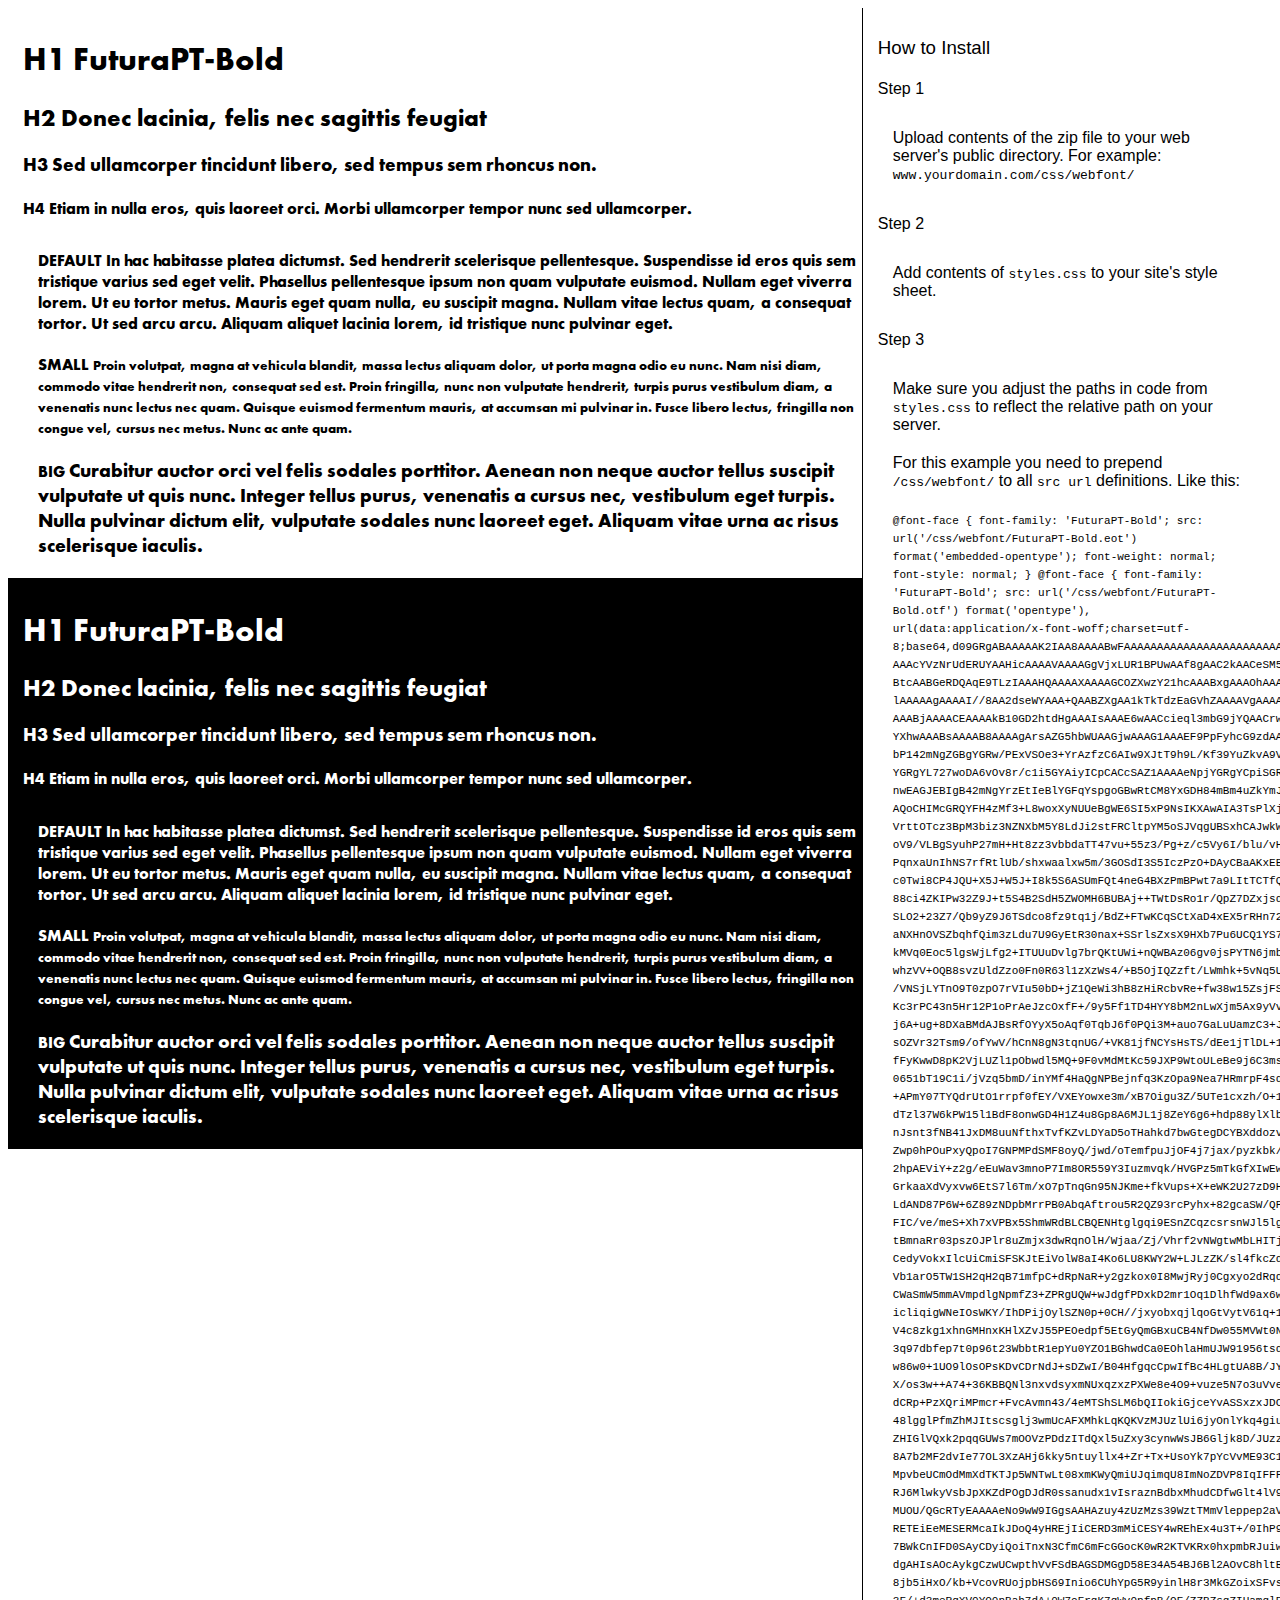
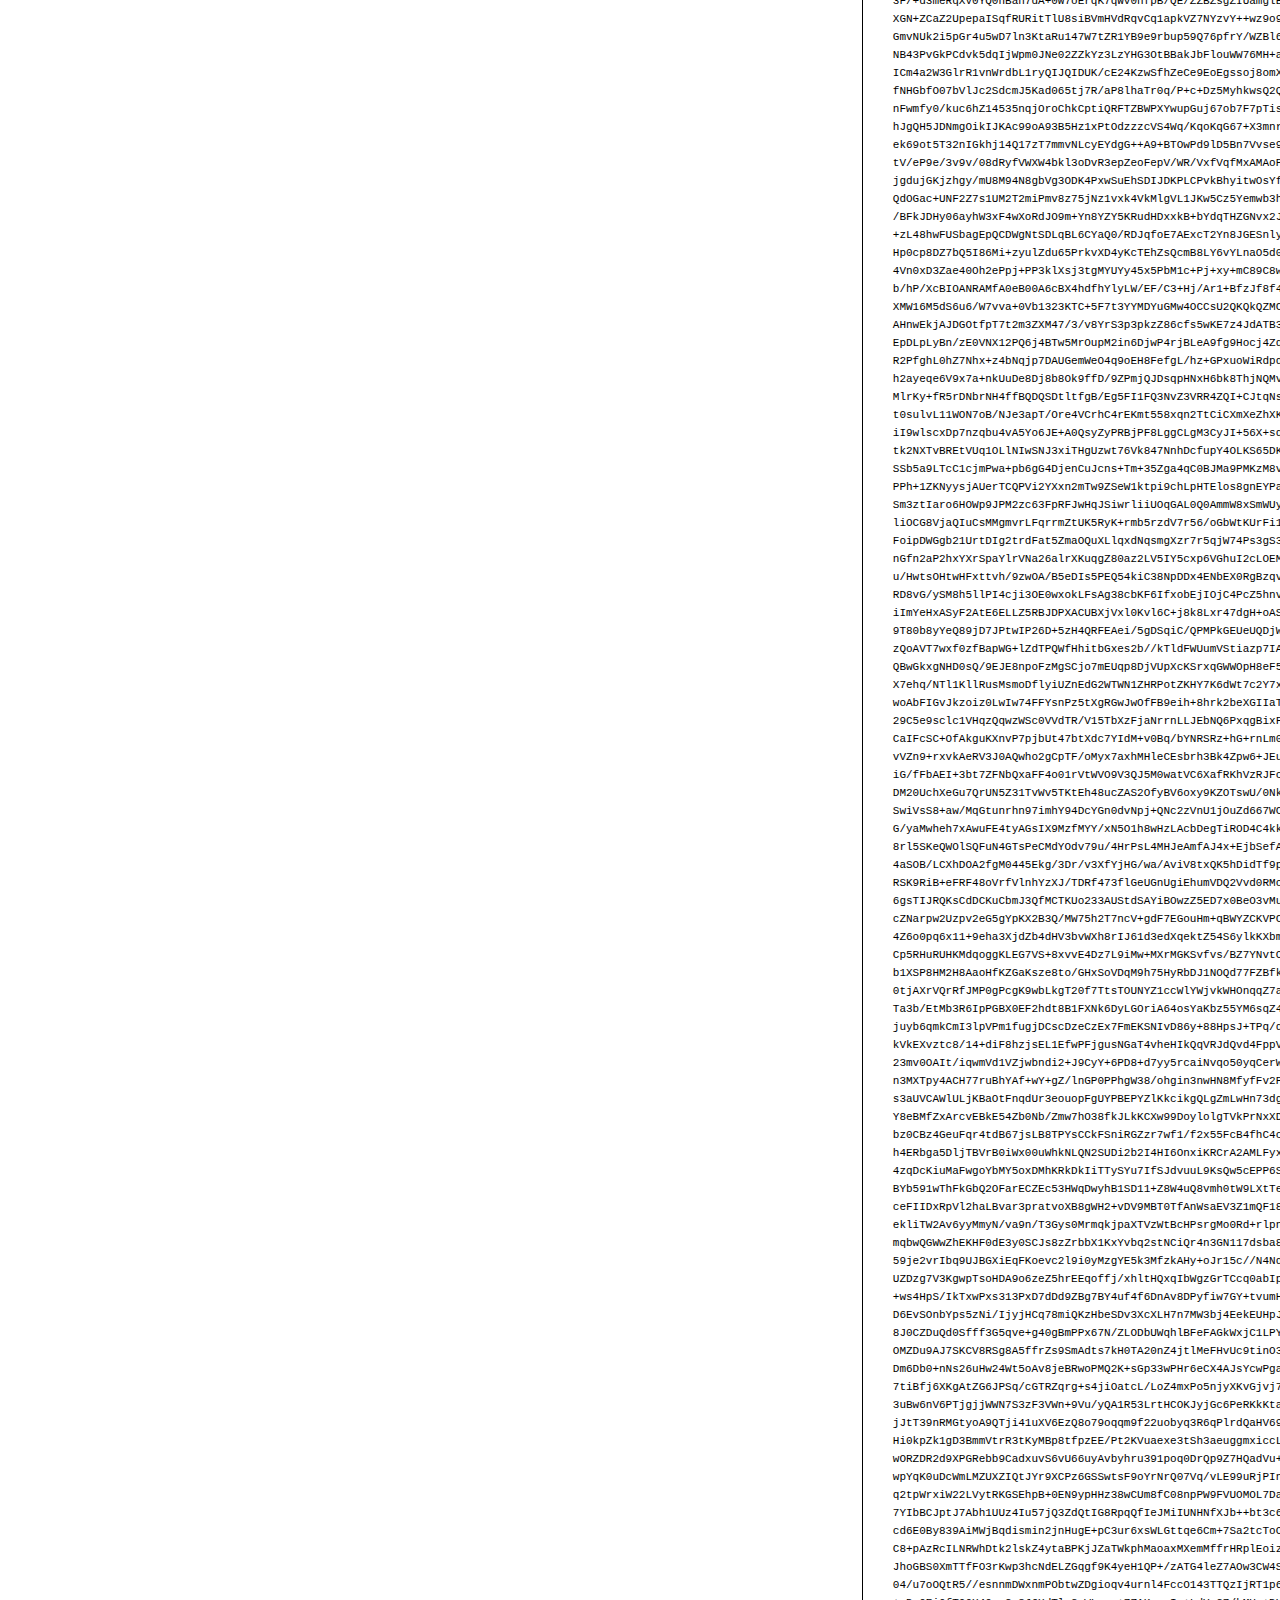
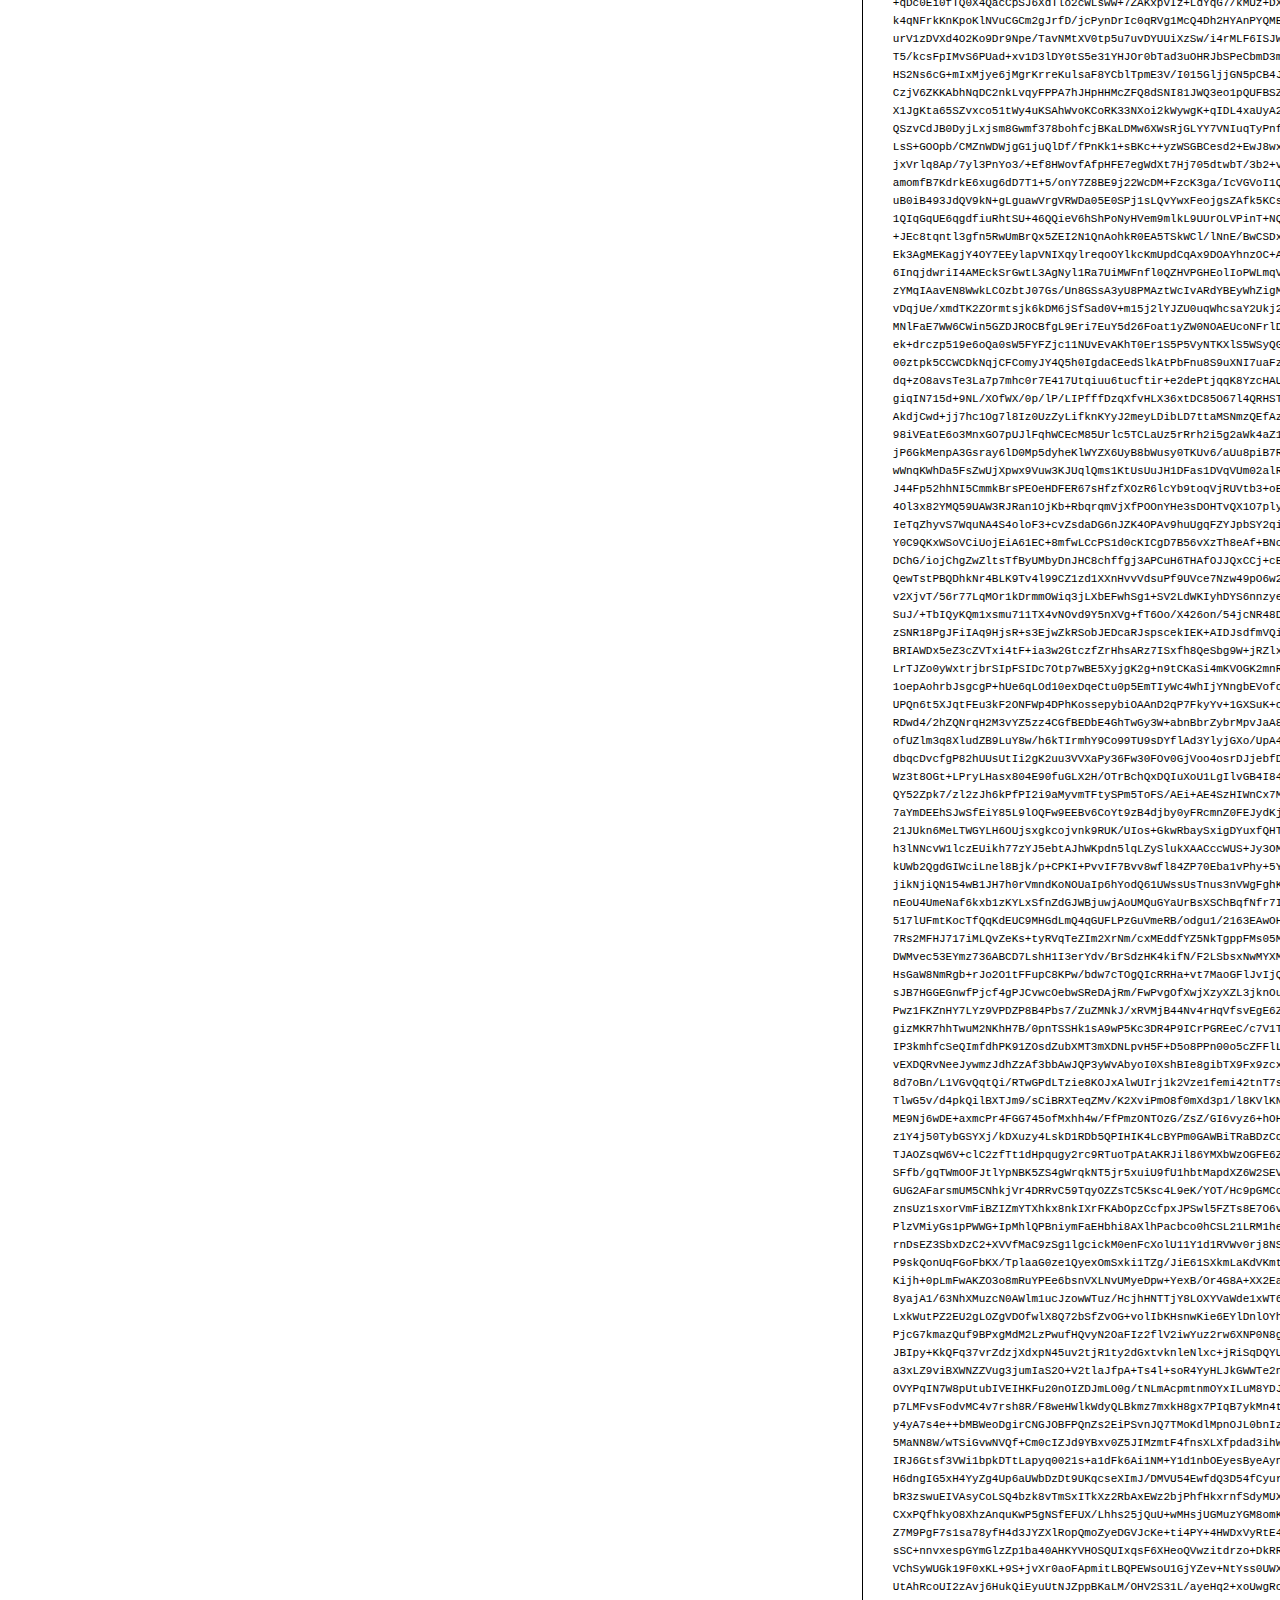
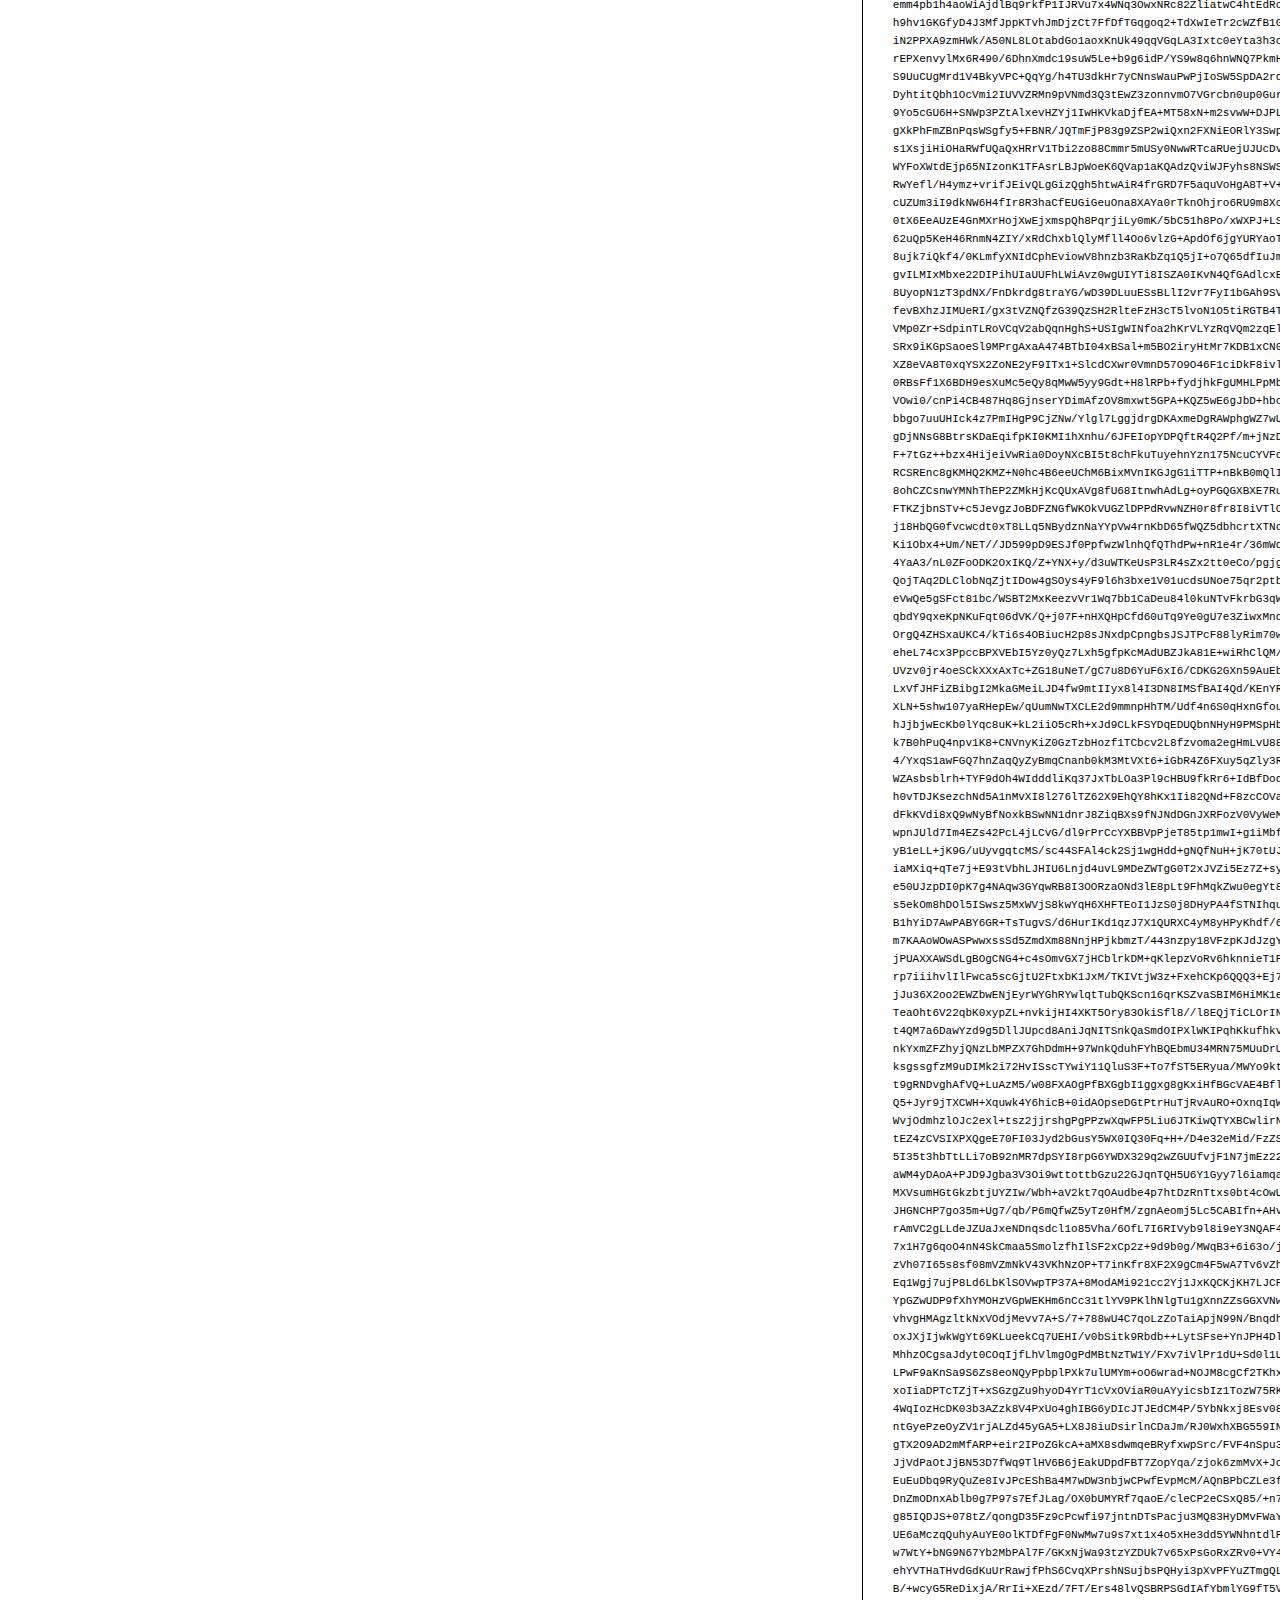
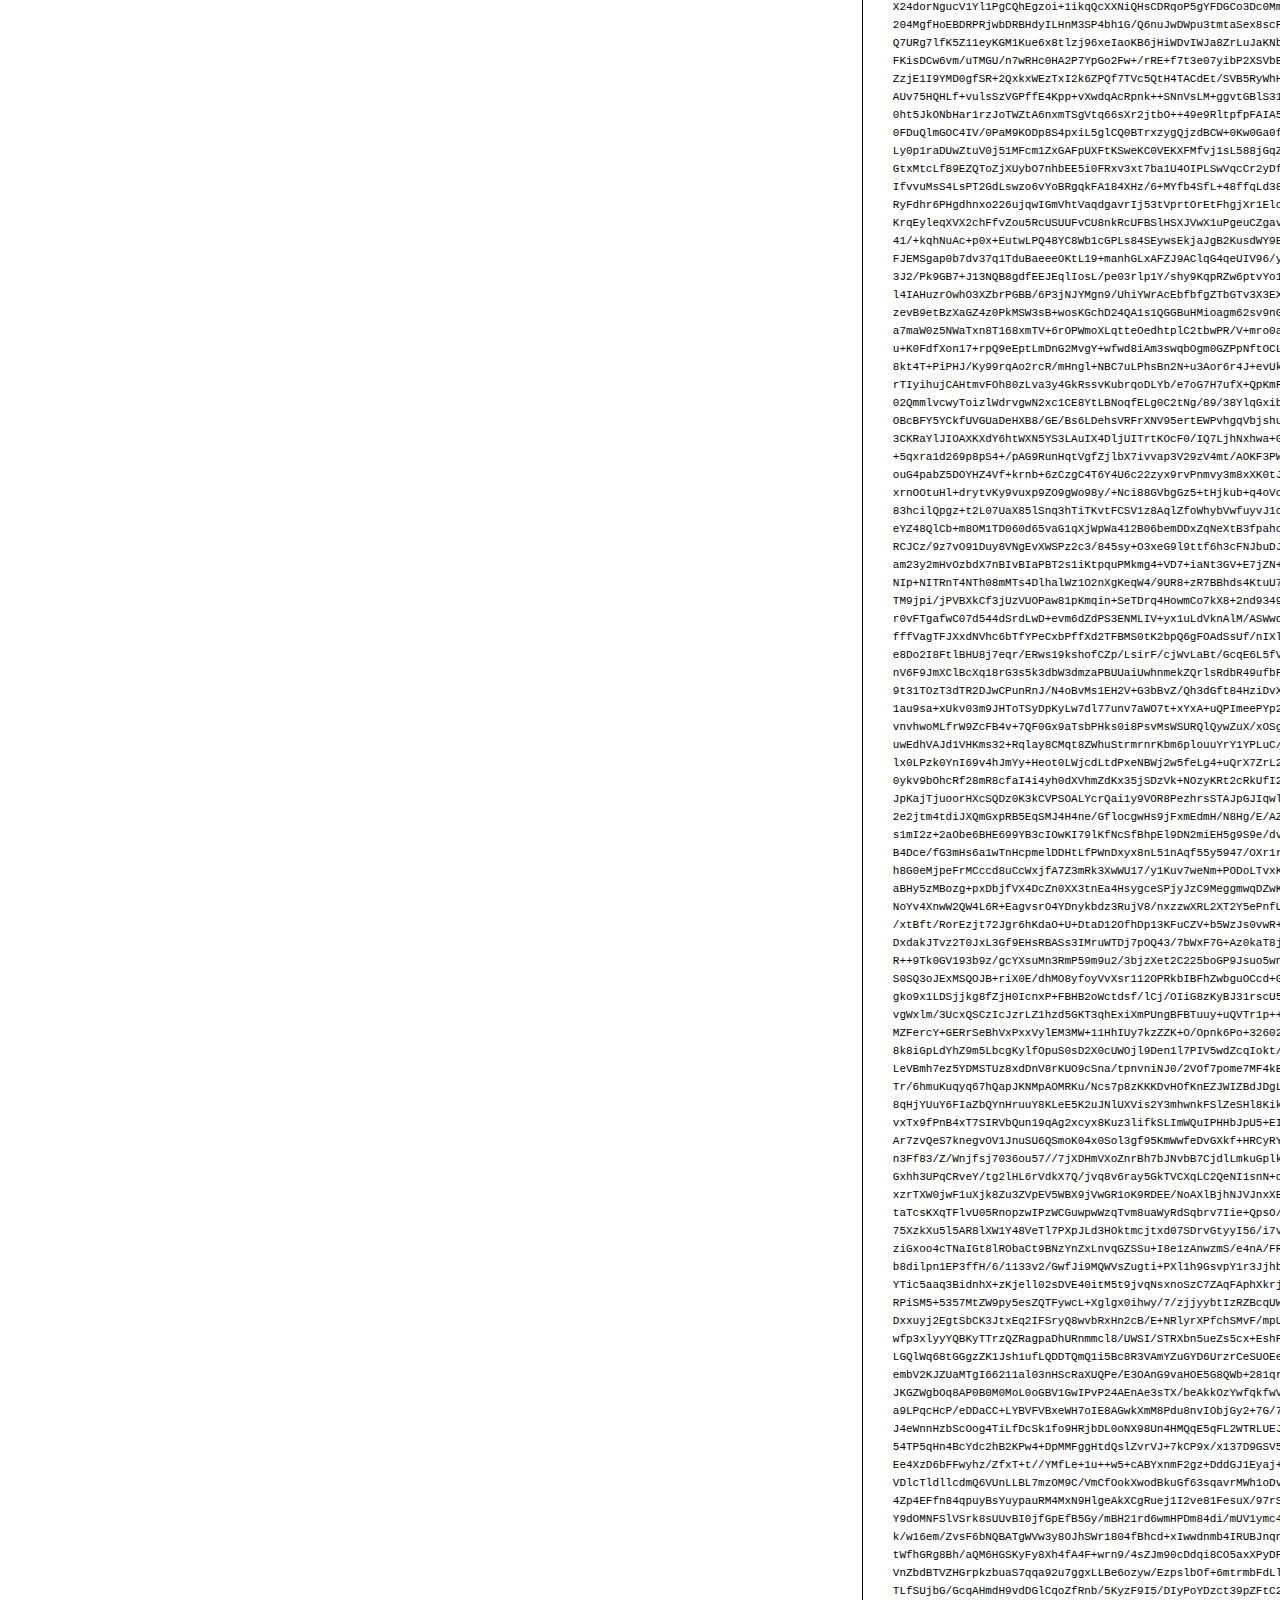
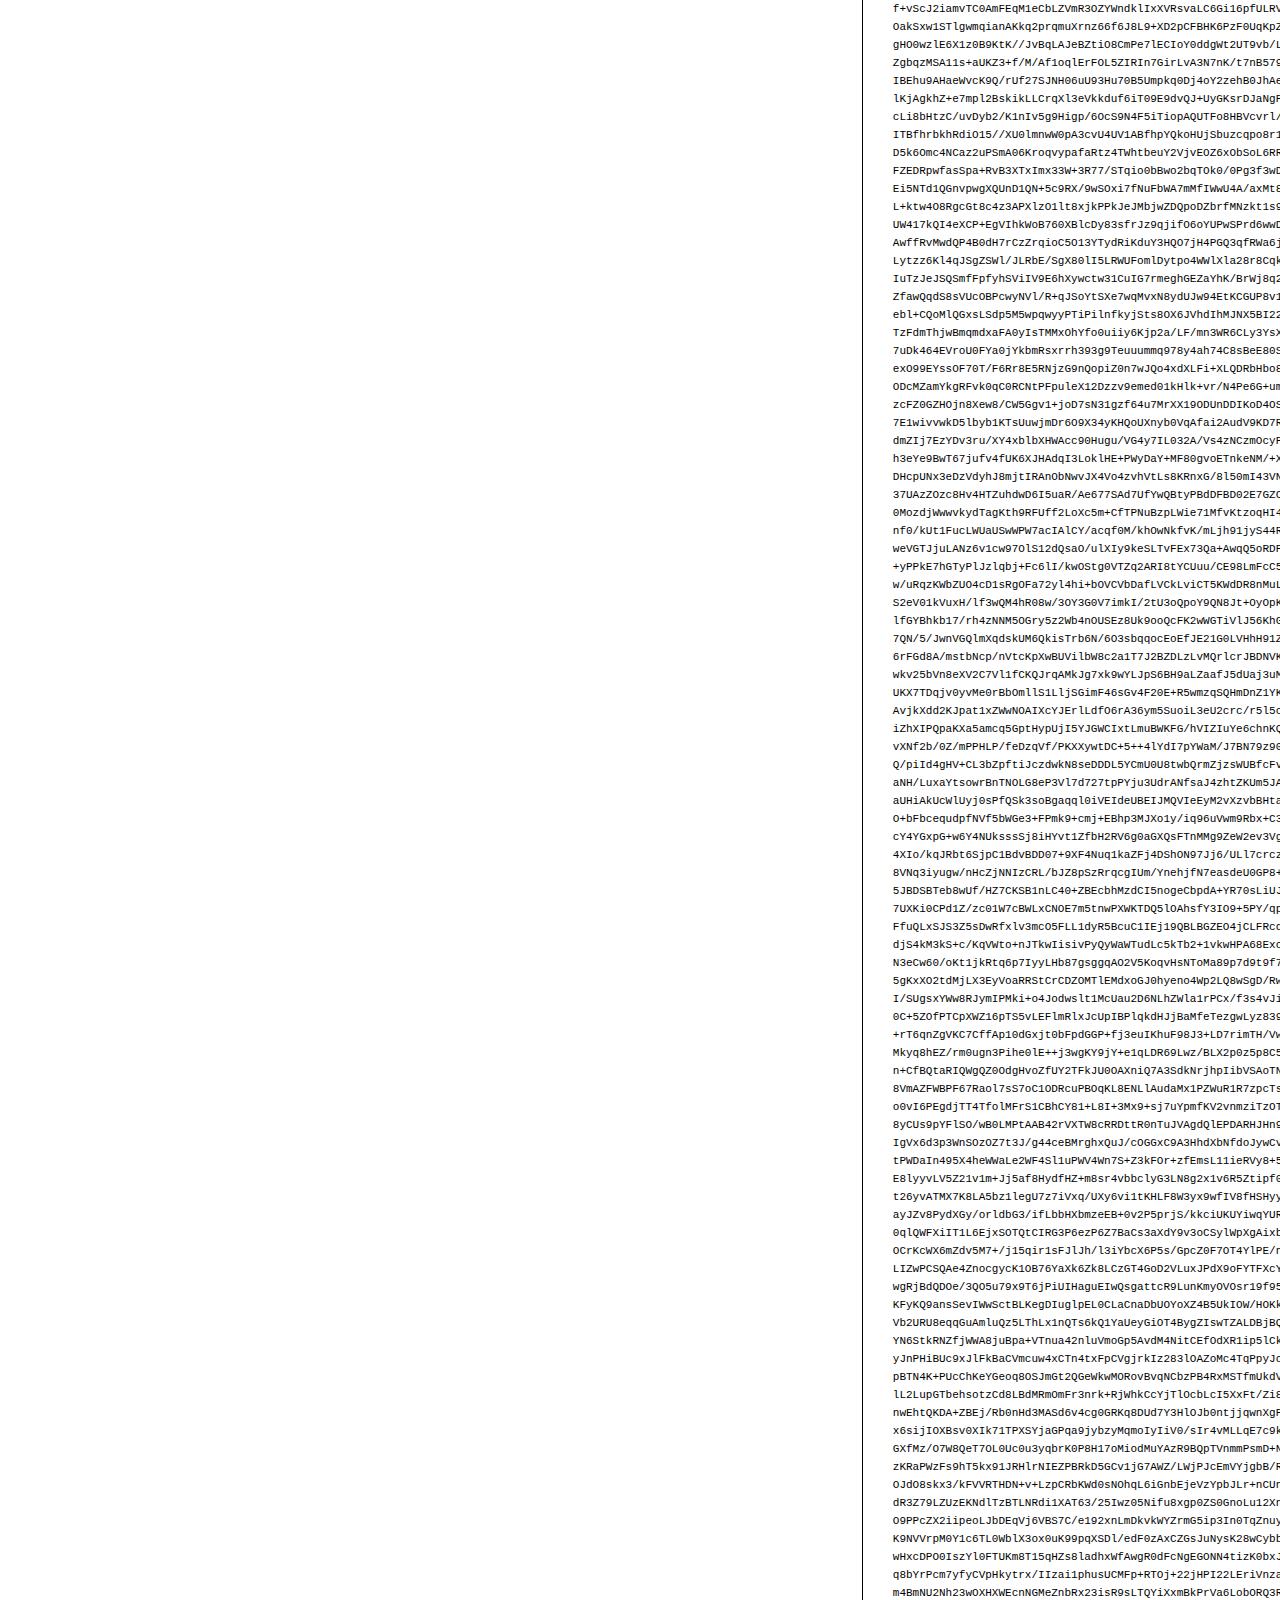
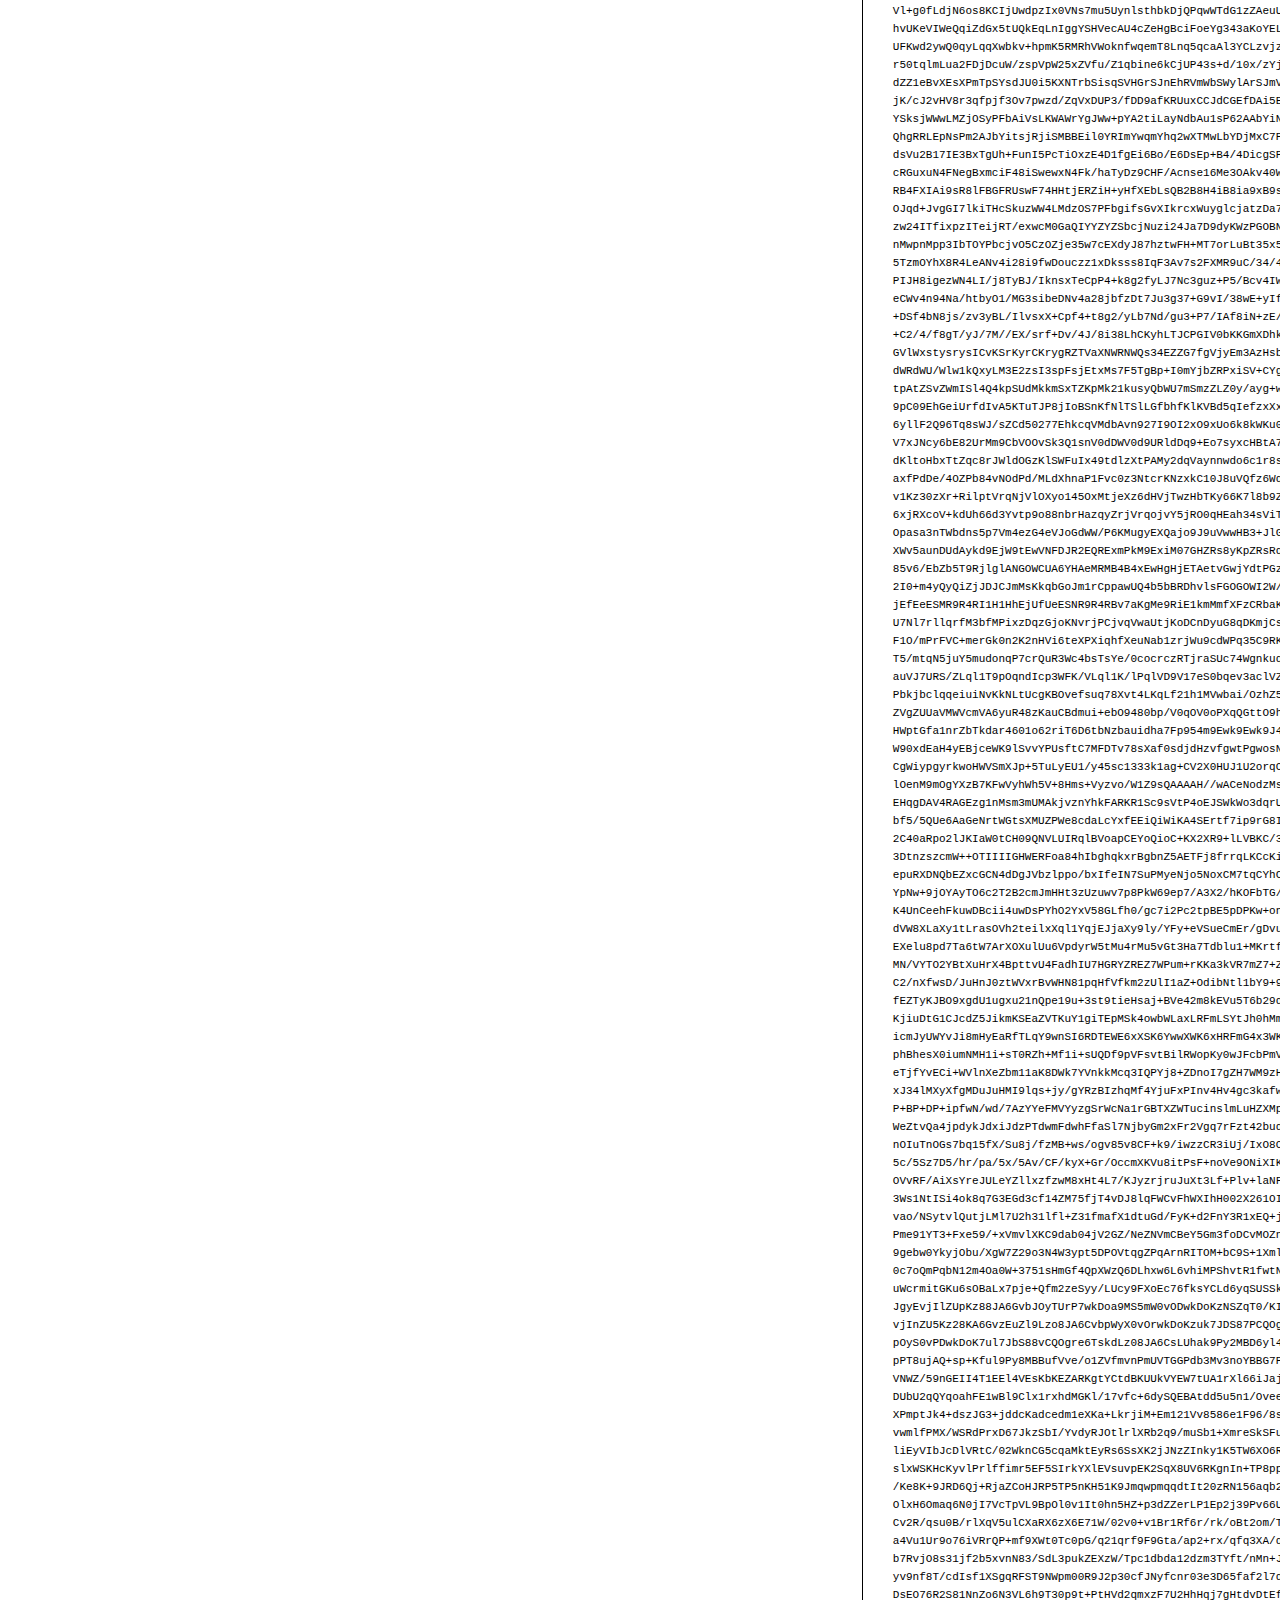
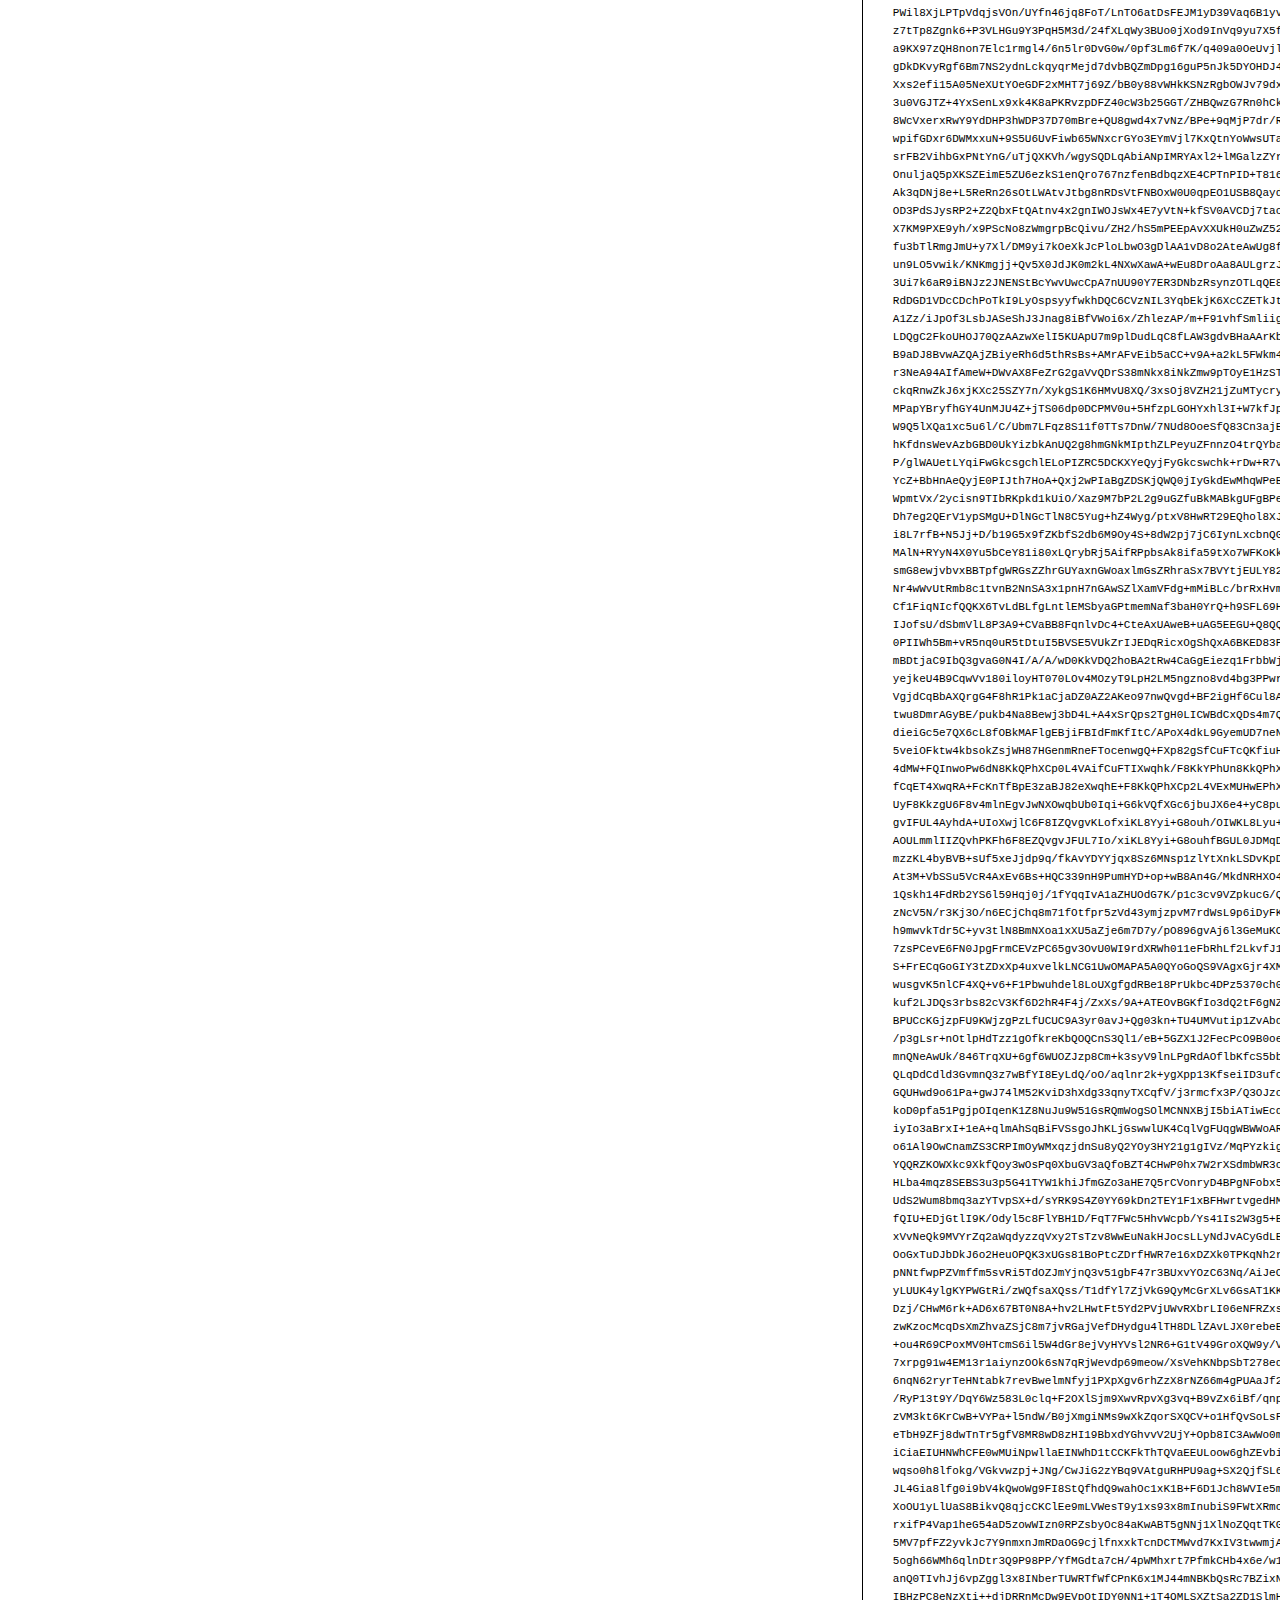
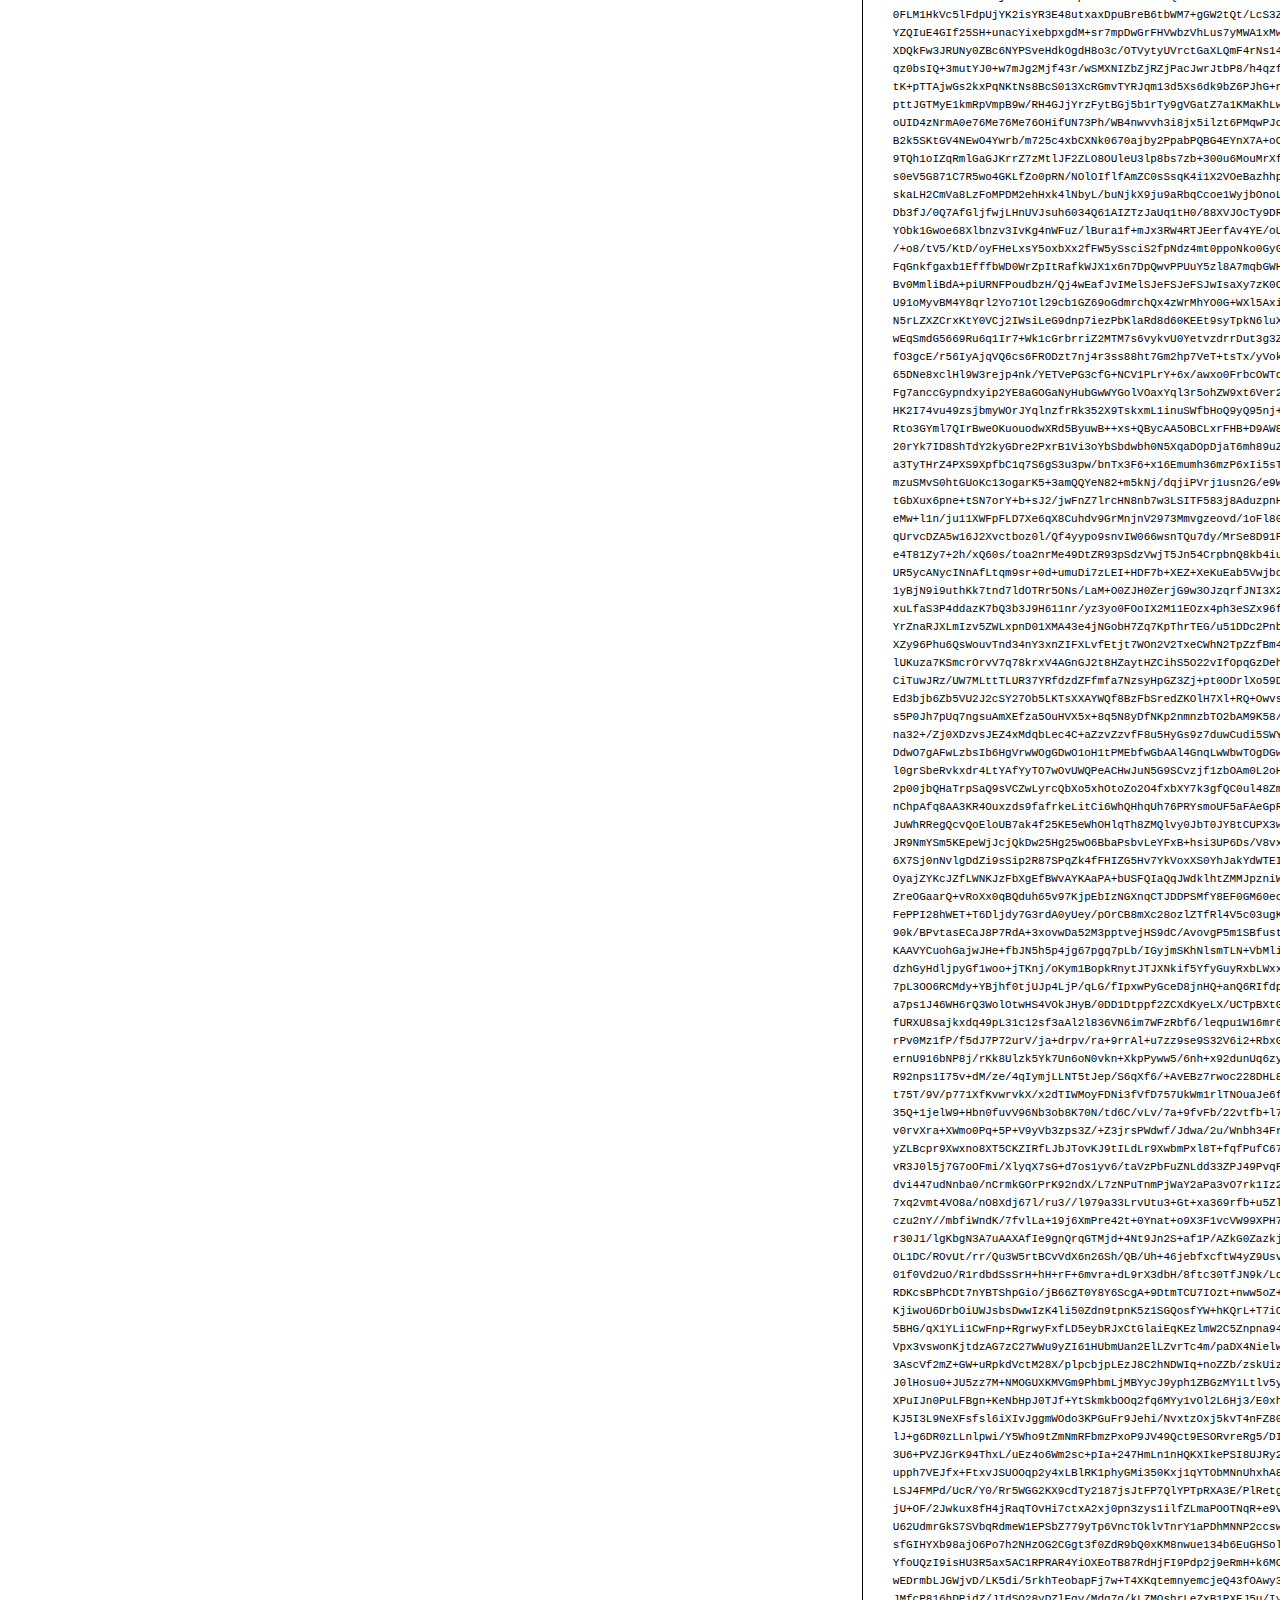
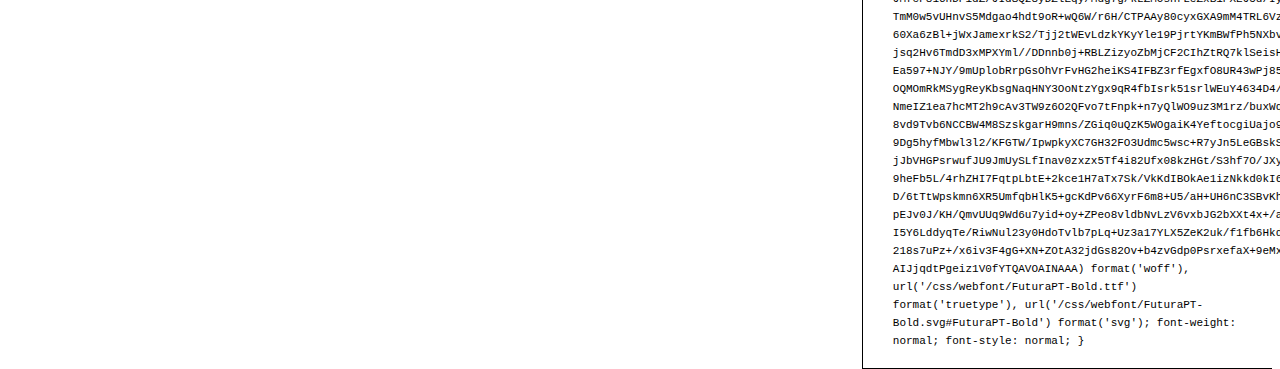
<file: fonts/futura_pt_bold/preview.html>
<!DOCTYPE html>
<html>
<head>
<title>
FuturaPT-Bold
 - Web font preview
</title>
<style type='text/css'>

@font-face {
  font-family: 'FuturaPT-Bold';
  src: url('FuturaPT-Bold.eot') format('embedded-opentype');
  font-weight: normal;
  font-style: normal;
}

@font-face {
  font-family: 'FuturaPT-Bold';
  src:  url('FuturaPT-Bold.otf')  format('opentype'),
	     url([data-uri]) format('woff'), url('FuturaPT-Bold.ttf')  format('truetype'), url('FuturaPT-Bold.svg#FuturaPT-Bold') format('svg');
  font-weight: normal;
  font-style: normal;
}



body { font-family: 'FuturaPT-Bold' !important; }
h1, h2, h3, h4 { font-weight: normal; }
.reg { color:black; background:white; }
.inverse { color:white; background:black; }
div { padding: 10px 15px; }
.right { background:white; width:30%; float: right; font-family: sans-serif; border: 1px solid black; border-width: 0 0 1px 1px;}
</style>
</head>
<body>
<div class='right'>
<h3>How to Install</h3>
<h4>Step 1</h4>
<div>
Upload contents of the zip file to your web server's public directory. For example:
<code>www.yourdomain.com/css/webfont/</code>
</div>
<h4>Step 2</h4>
<div>
Add contents of
<code>styles.css</code>
to your site's style sheet.
</div>
<h4>Step 3</h4>
<div>
Make sure you adjust the paths in code from
<code>styles.css</code>
to reflect the relative path on your server.
</div>
<div>
For this example you need to prepend
<code>/css/webfont/</code>
to all
<code>src url</code>
definitions. Like this:
</div>
<div>
<code style='font-size:11px;'>@font-face {
  font-family: 'FuturaPT-Bold';
  src: url('/css/webfont/FuturaPT-Bold.eot') format('embedded-opentype');
  font-weight: normal;
  font-style: normal;
}

@font-face {
  font-family: 'FuturaPT-Bold';
  src:  url('/css/webfont/FuturaPT-Bold.otf')  format('opentype'),
	     url([data-uri]) format('woff'), url('/css/webfont/FuturaPT-Bold.ttf')  format('truetype'), url('/css/webfont/FuturaPT-Bold.svg#FuturaPT-Bold') format('svg');
  font-weight: normal;
  font-style: normal;
}</code>
</div>
</div>
<div class='reg'>
<h1>
H1
FuturaPT-Bold
</h1>
<h2>
H2
Donec lacinia, felis nec sagittis feugiat
</h2>
<h3>
H3
Sed ullamcorper tincidunt libero, sed tempus sem rhoncus non.
</h3>
<h4>
H4
Etiam in nulla eros, quis laoreet orci. Morbi ullamcorper tempor nunc sed ullamcorper.
</h4>
<div>
DEFAULT
In hac habitasse platea dictumst. Sed hendrerit scelerisque pellentesque. Suspendisse id eros quis sem tristique varius sed eget velit. Phasellus pellentesque ipsum non quam vulputate euismod. Nullam eget viverra lorem. Ut eu tortor metus. Mauris eget quam nulla, eu suscipit magna. Nullam vitae lectus quam, a consequat tortor. Ut sed arcu arcu. Aliquam aliquet lacinia lorem, id tristique nunc pulvinar eget.
</div>
<div>
SMALL
<small>
Proin volutpat, magna at vehicula blandit, massa lectus aliquam dolor, ut porta magna odio eu nunc. Nam nisi diam, commodo vitae hendrerit non, consequat sed est. Proin fringilla, nunc non vulputate hendrerit, turpis purus vestibulum diam, a venenatis nunc lectus nec quam. Quisque euismod fermentum mauris, at accumsan mi pulvinar in. Fusce libero lectus, fringilla non congue vel, cursus nec metus. Nunc ac ante quam.
</small>
</div>
<div>
BIG
<big>
Curabitur auctor orci vel felis sodales porttitor. Aenean non neque auctor tellus suscipit vulputate ut quis nunc. Integer tellus purus, venenatis a cursus nec, vestibulum eget turpis. Nulla pulvinar dictum elit, vulputate sodales nunc laoreet eget. Aliquam vitae urna ac risus scelerisque iaculis.
</big>
</div>

</div>
<div class='inverse'>
<h1>
H1
FuturaPT-Bold
</h1>
<h2>
H2
Donec lacinia, felis nec sagittis feugiat
</h2>
<h3>
H3
Sed ullamcorper tincidunt libero, sed tempus sem rhoncus non.
</h3>
<h4>
H4
Etiam in nulla eros, quis laoreet orci. Morbi ullamcorper tempor nunc sed ullamcorper.
</h4>
<div>
DEFAULT
In hac habitasse platea dictumst. Sed hendrerit scelerisque pellentesque. Suspendisse id eros quis sem tristique varius sed eget velit. Phasellus pellentesque ipsum non quam vulputate euismod. Nullam eget viverra lorem. Ut eu tortor metus. Mauris eget quam nulla, eu suscipit magna. Nullam vitae lectus quam, a consequat tortor. Ut sed arcu arcu. Aliquam aliquet lacinia lorem, id tristique nunc pulvinar eget.
</div>
<div>
SMALL
<small>
Proin volutpat, magna at vehicula blandit, massa lectus aliquam dolor, ut porta magna odio eu nunc. Nam nisi diam, commodo vitae hendrerit non, consequat sed est. Proin fringilla, nunc non vulputate hendrerit, turpis purus vestibulum diam, a venenatis nunc lectus nec quam. Quisque euismod fermentum mauris, at accumsan mi pulvinar in. Fusce libero lectus, fringilla non congue vel, cursus nec metus. Nunc ac ante quam.
</small>
</div>
<div>
BIG
<big>
Curabitur auctor orci vel felis sodales porttitor. Aenean non neque auctor tellus suscipit vulputate ut quis nunc. Integer tellus purus, venenatis a cursus nec, vestibulum eget turpis. Nulla pulvinar dictum elit, vulputate sodales nunc laoreet eget. Aliquam vitae urna ac risus scelerisque iaculis.
</big>
</div>

</div>
</body>
</html>
</file>
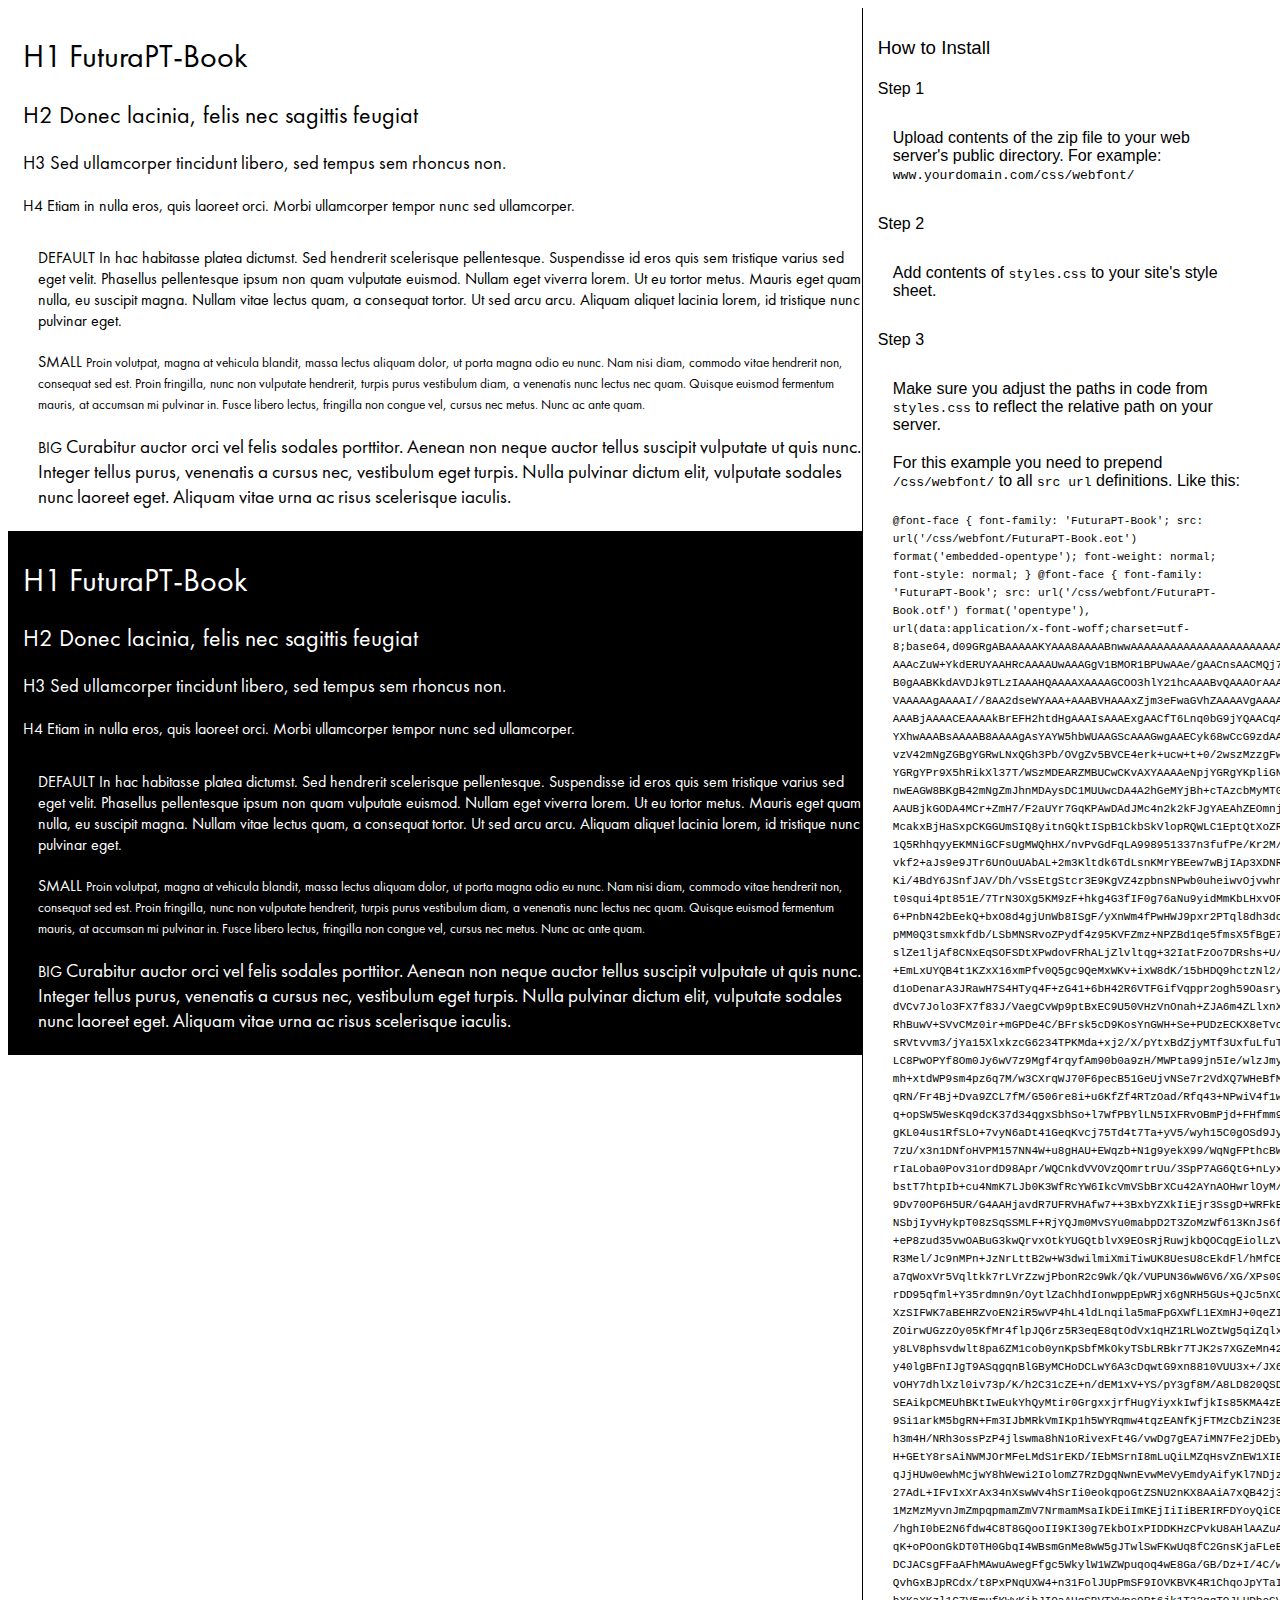
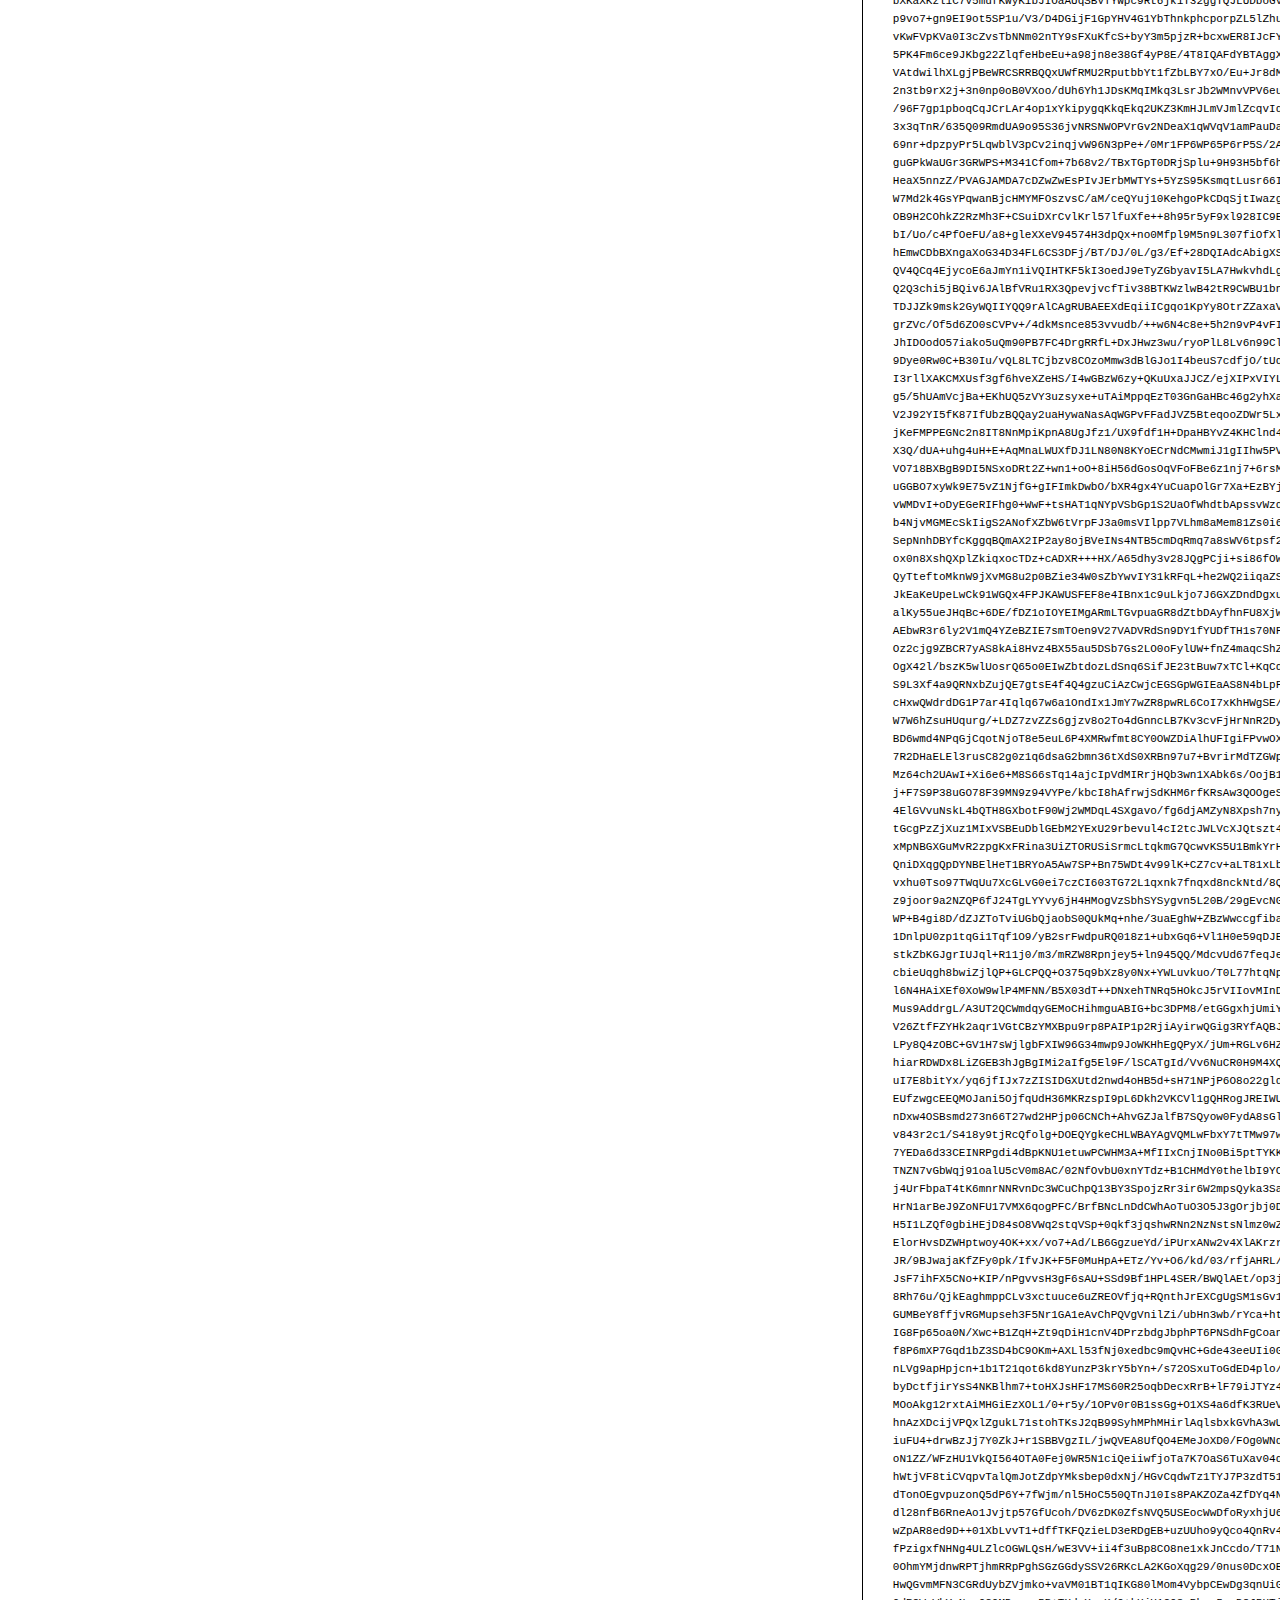
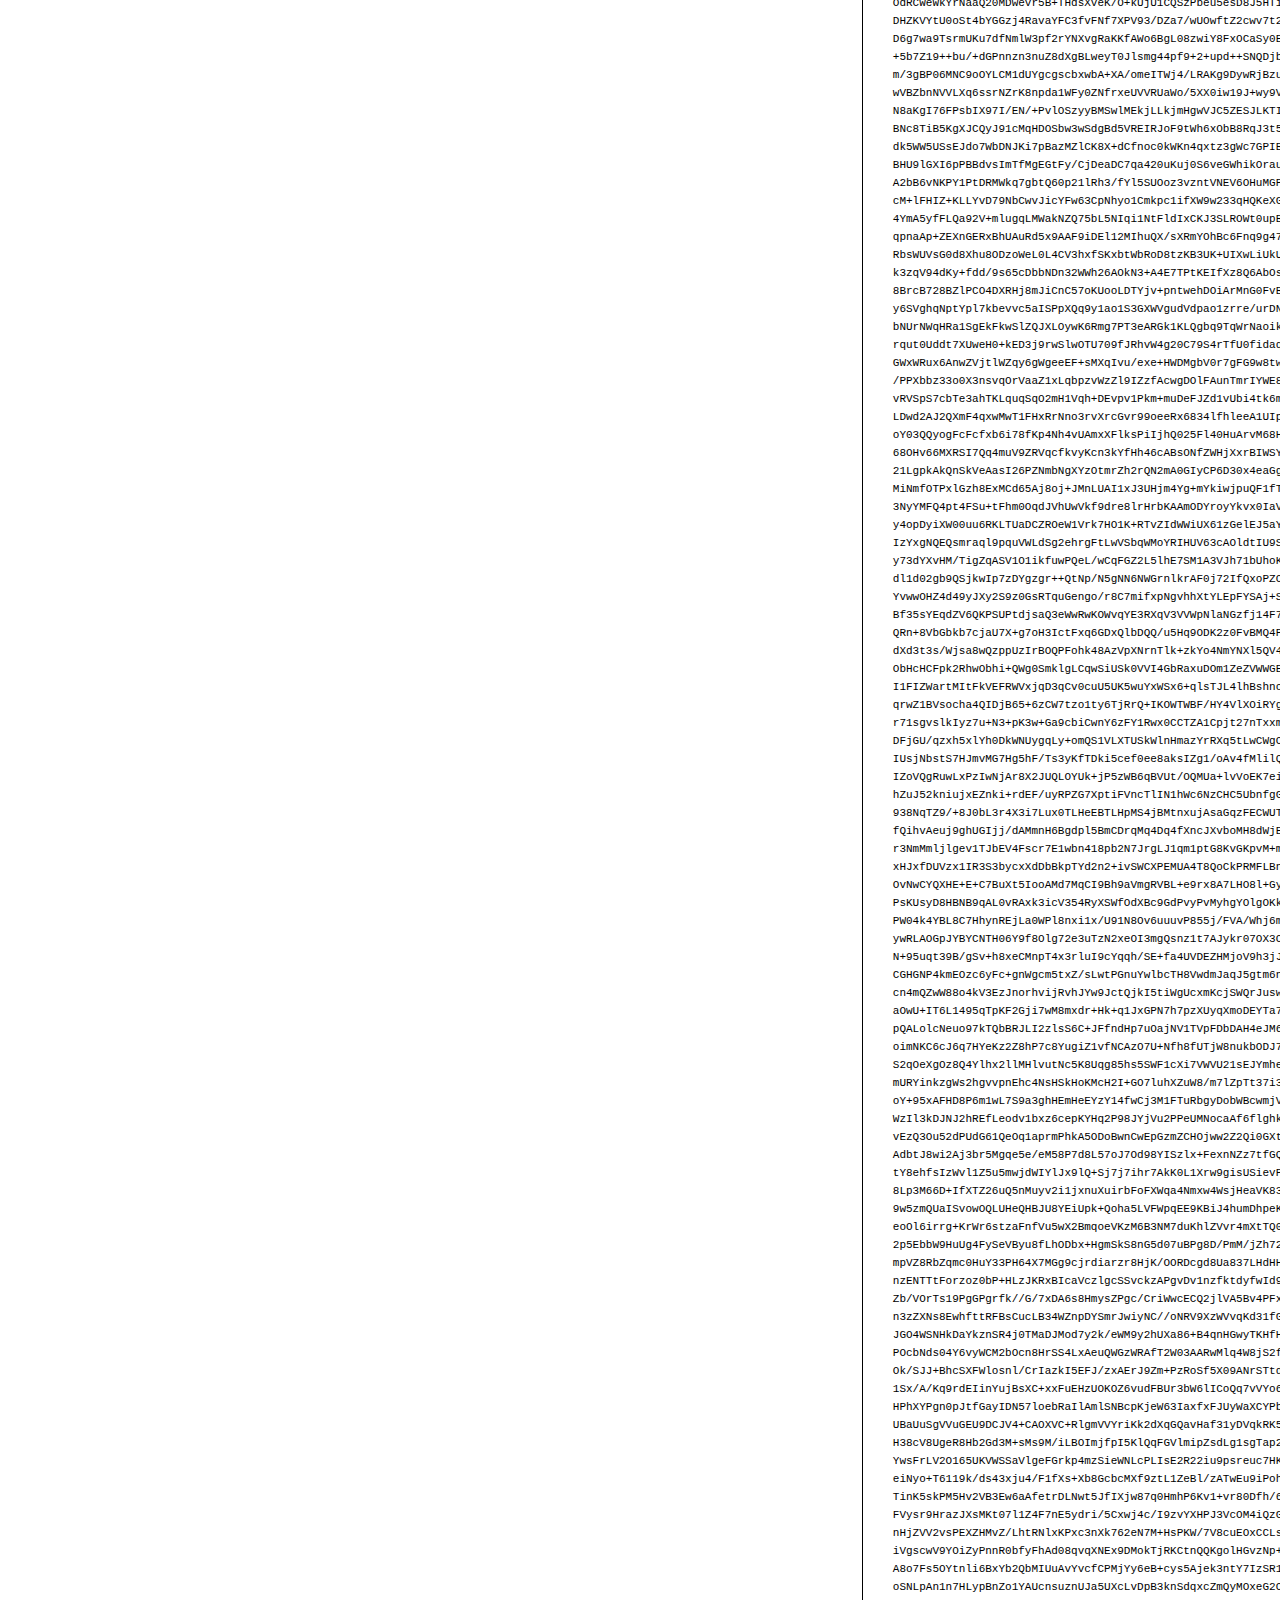
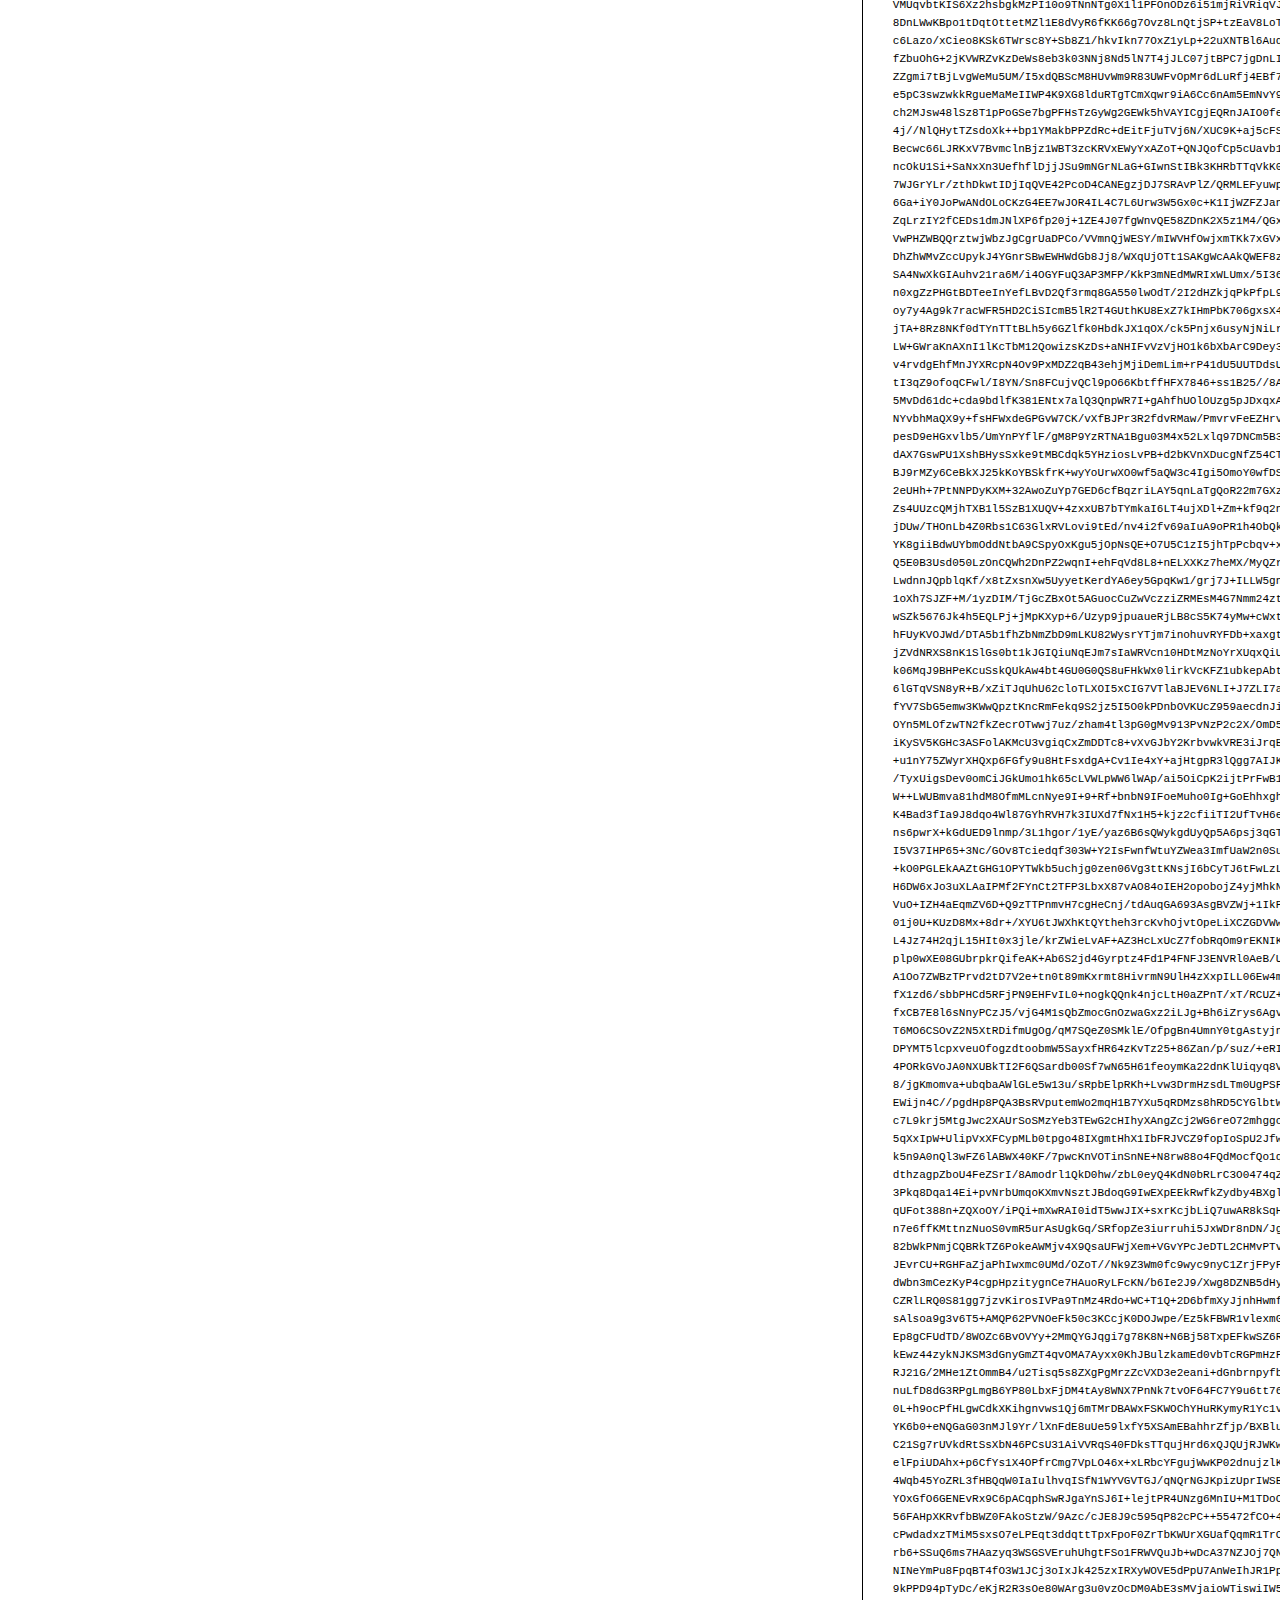
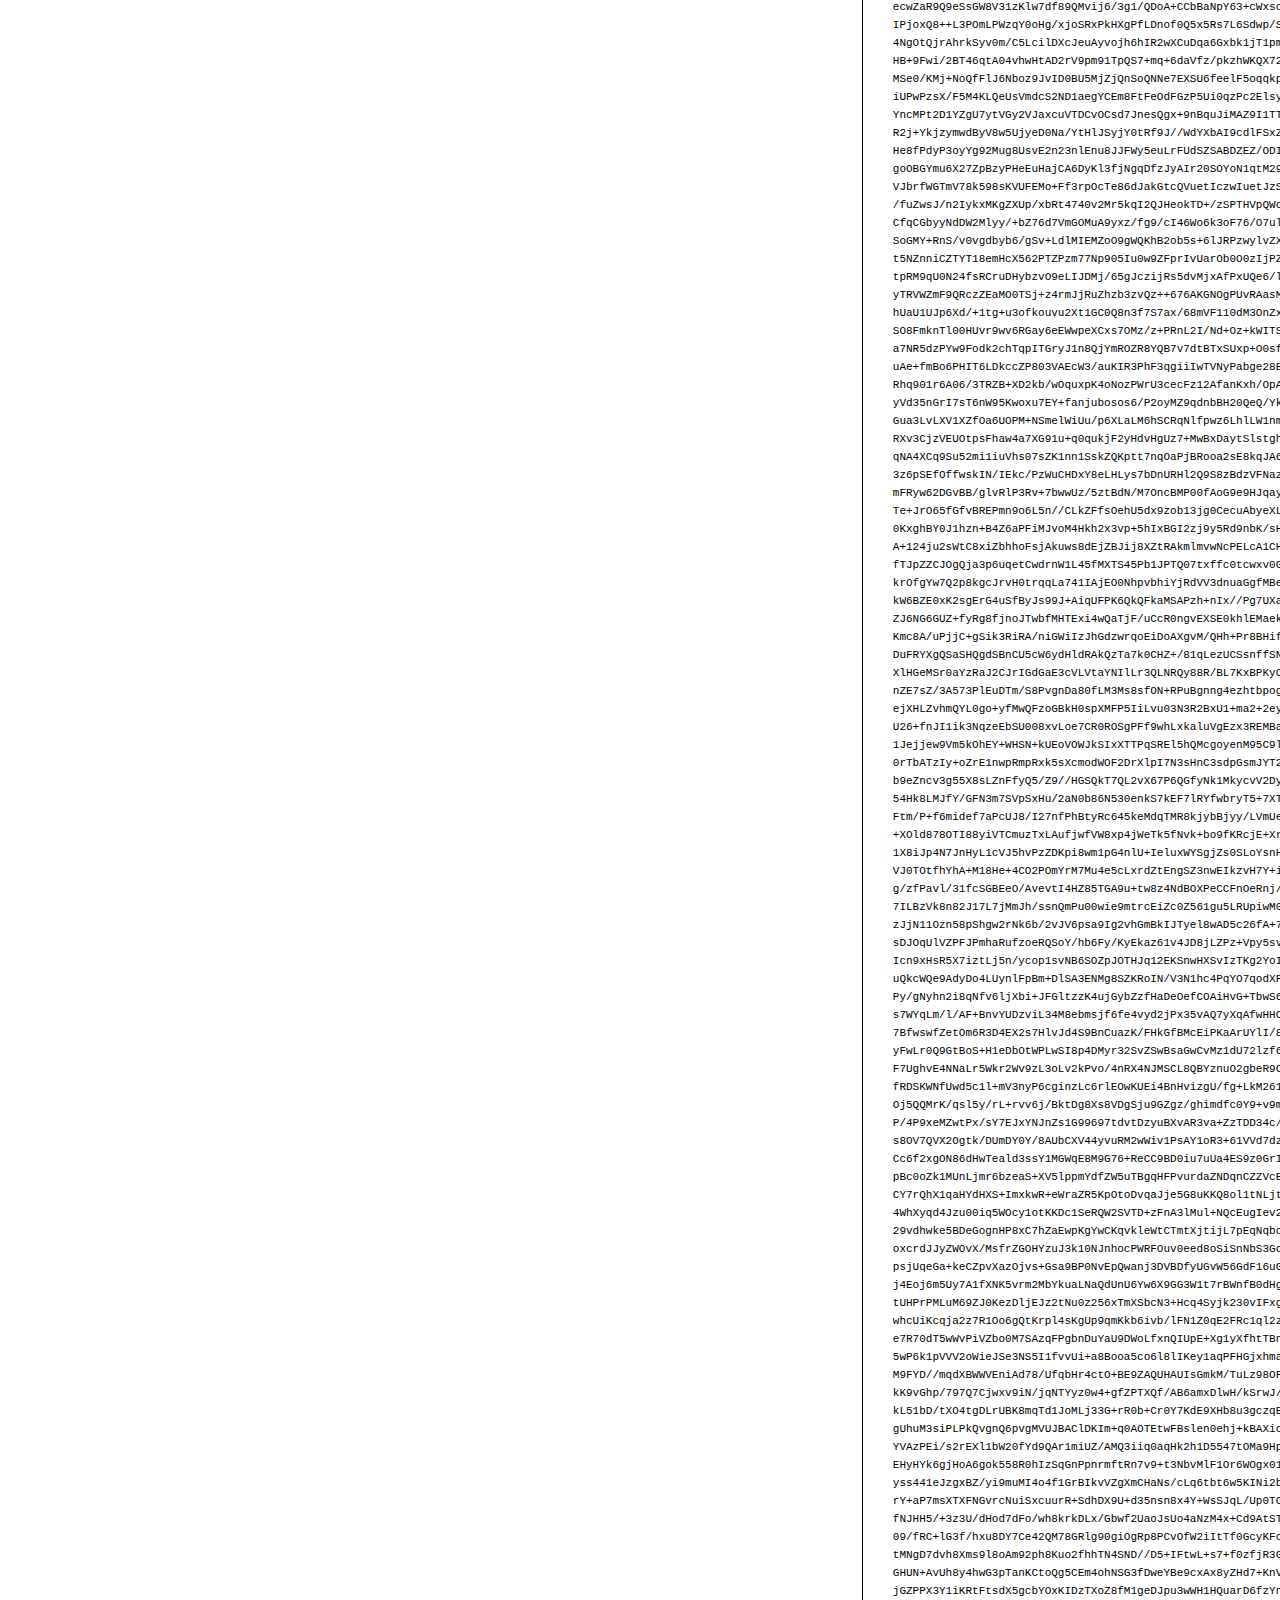
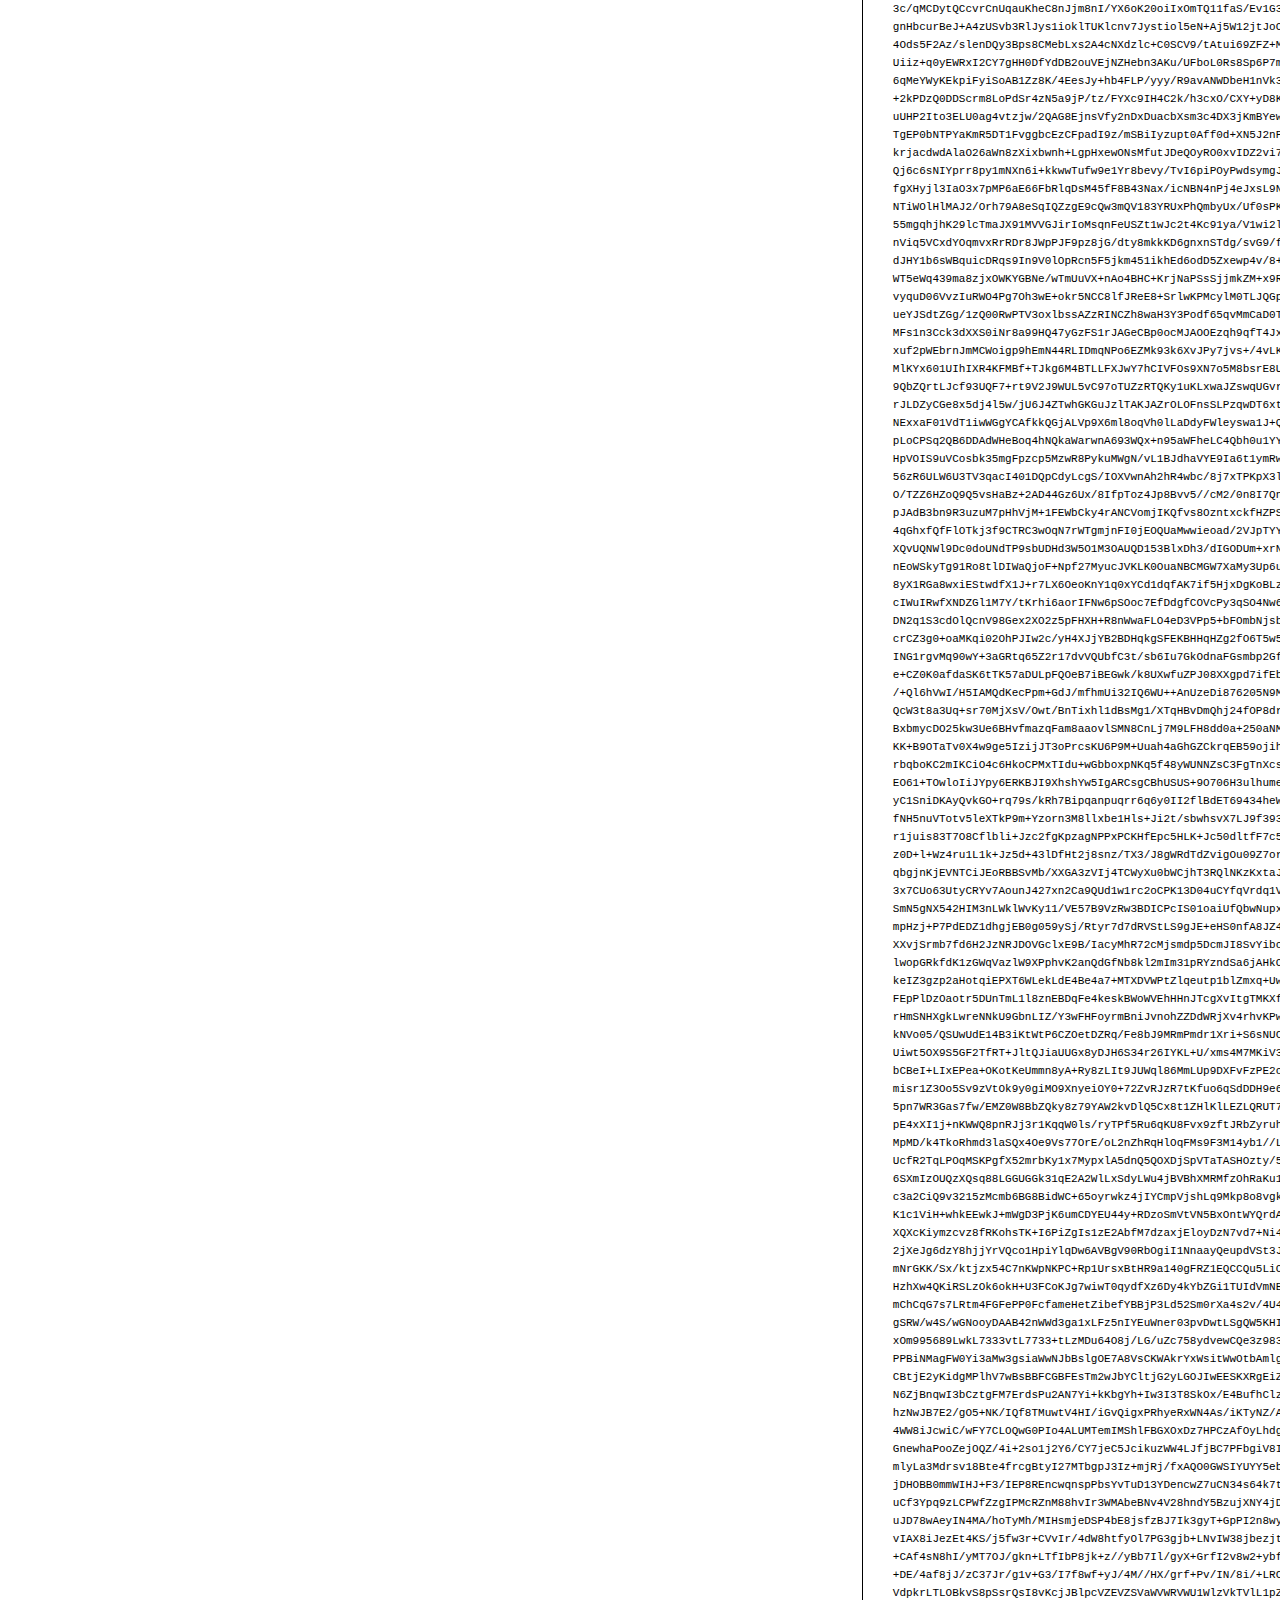
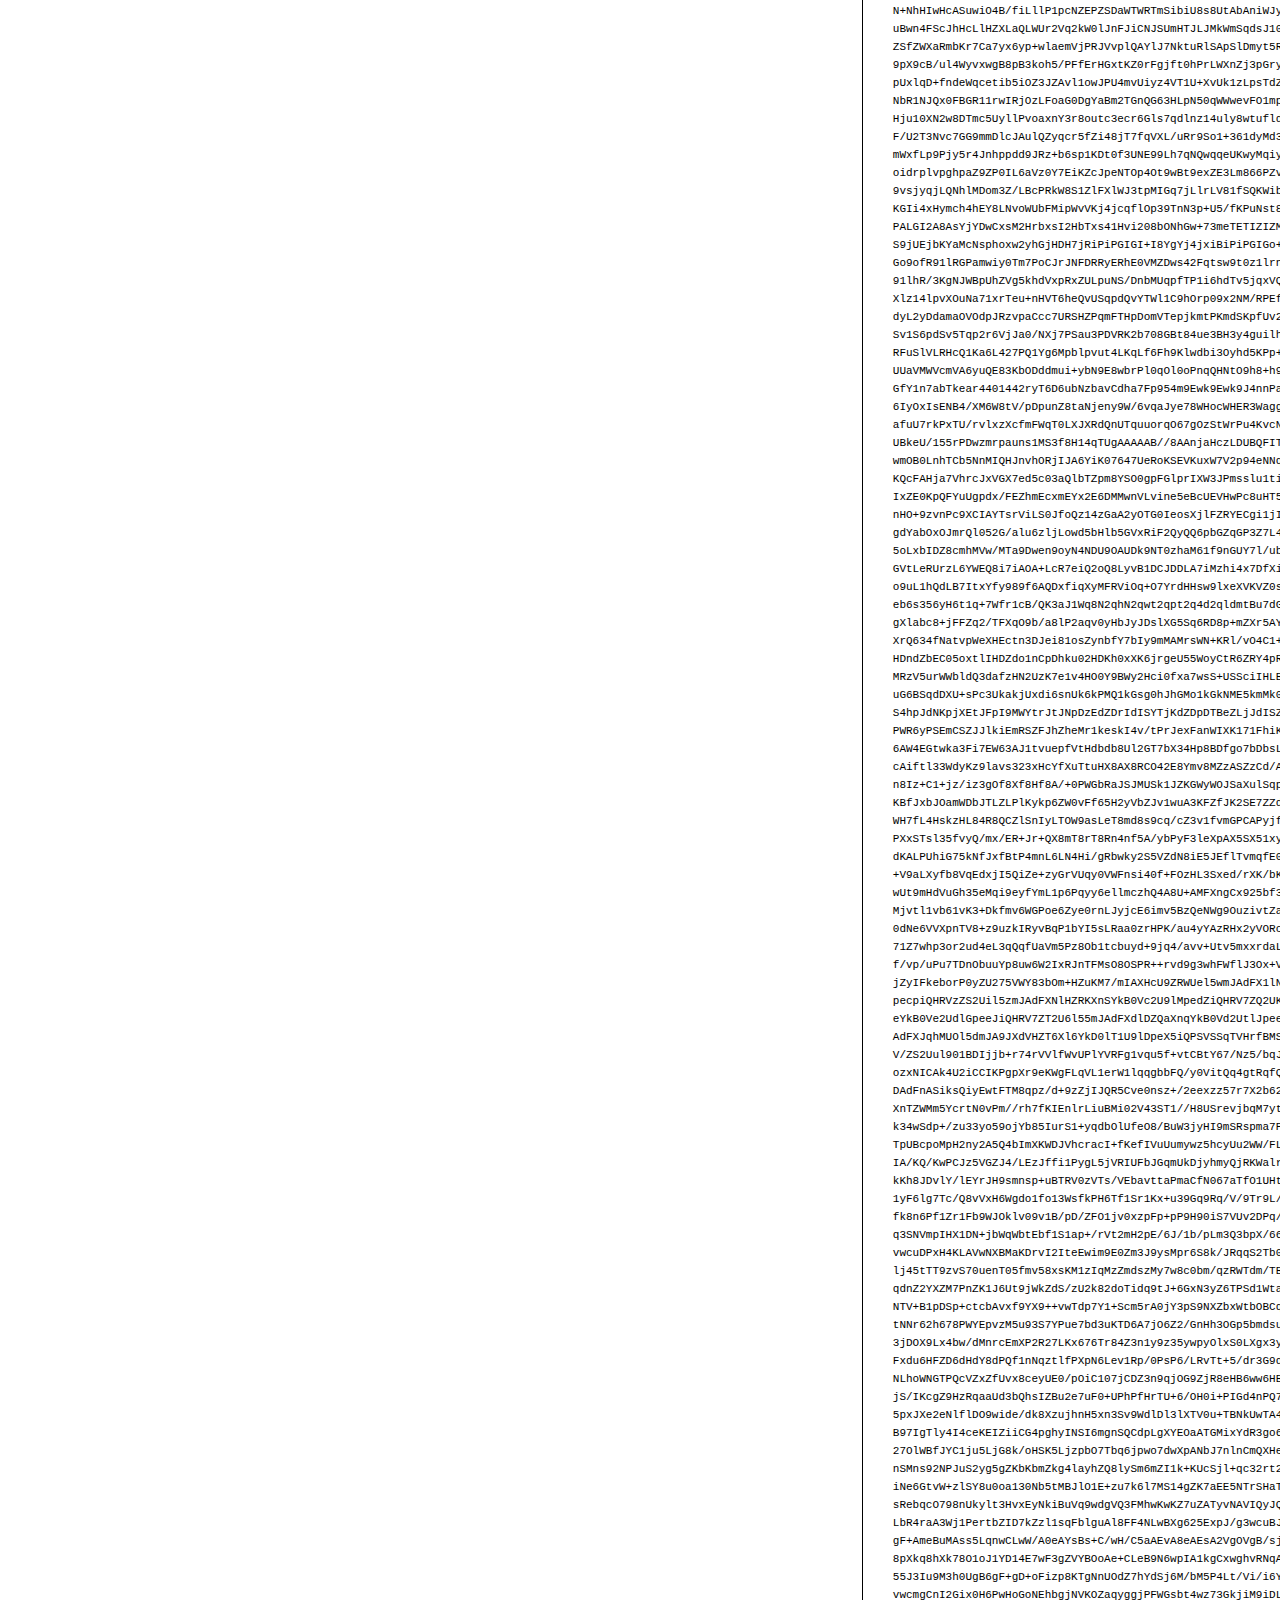
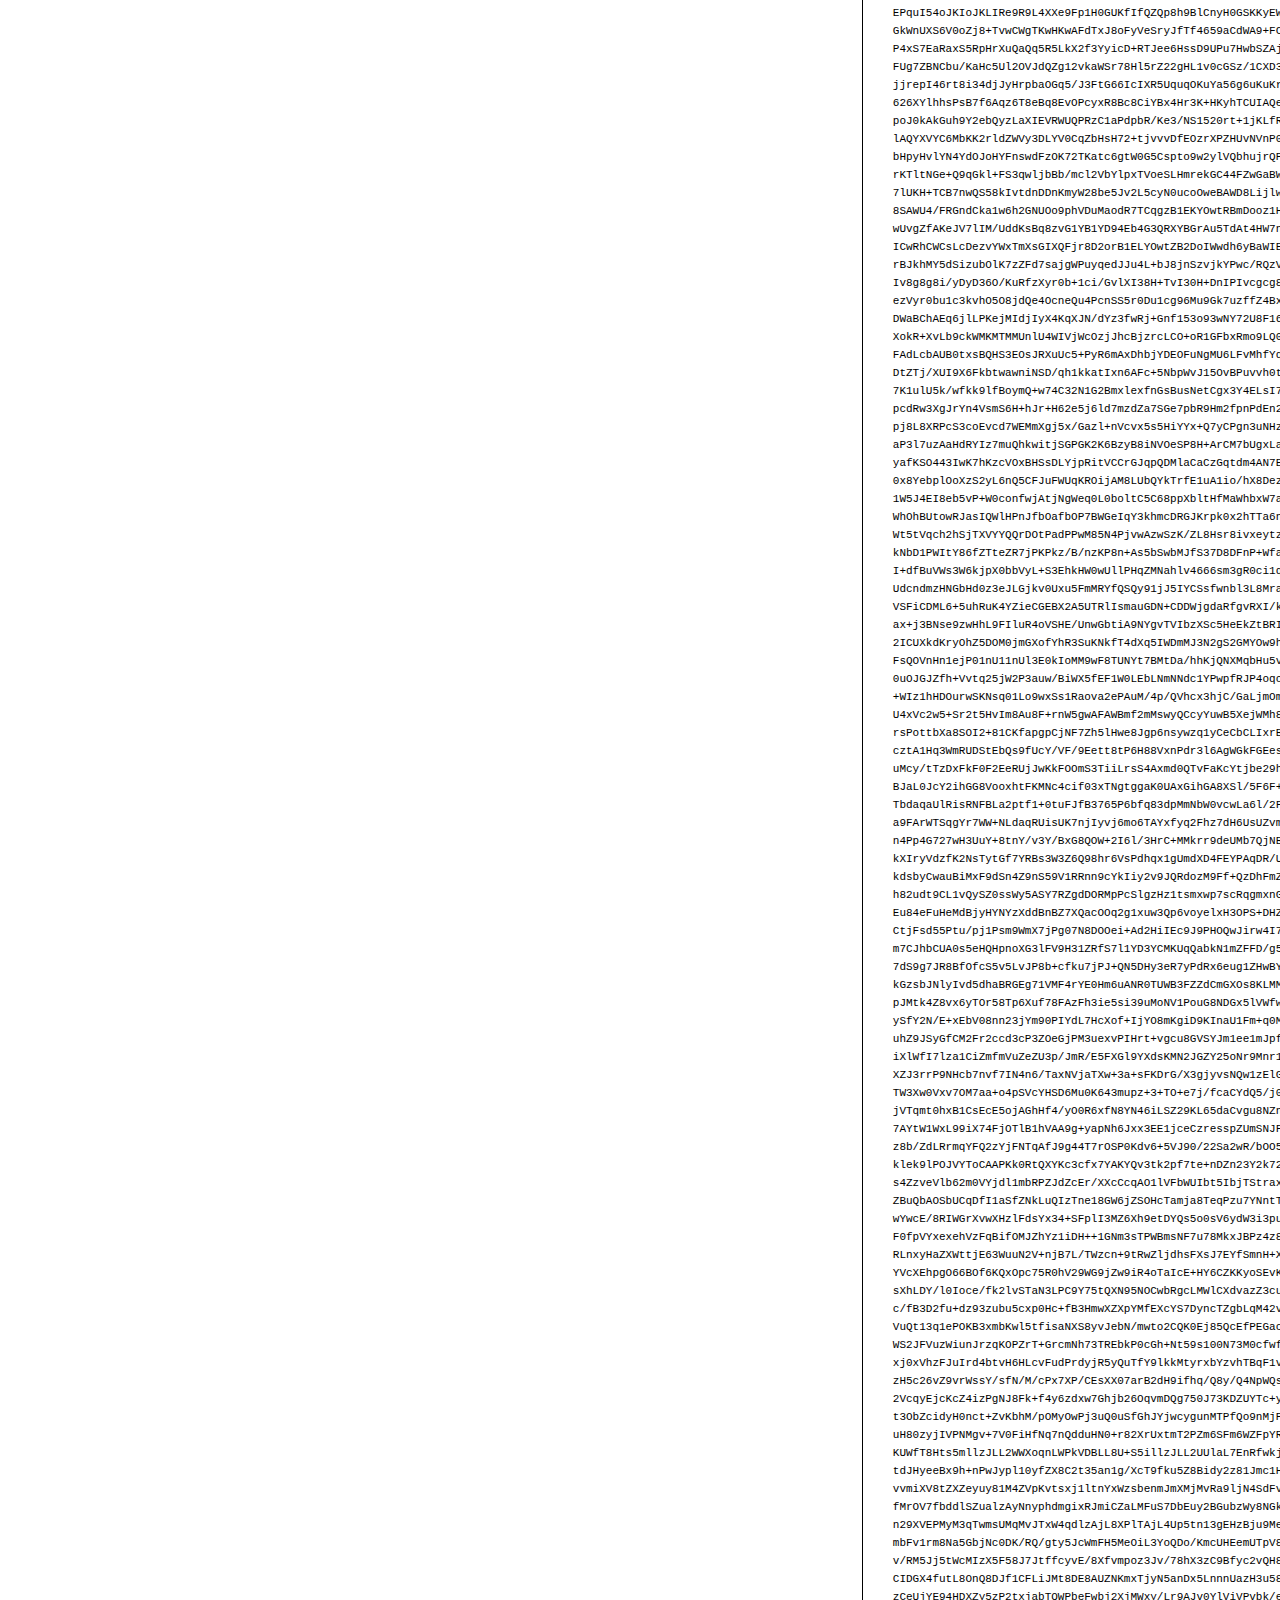
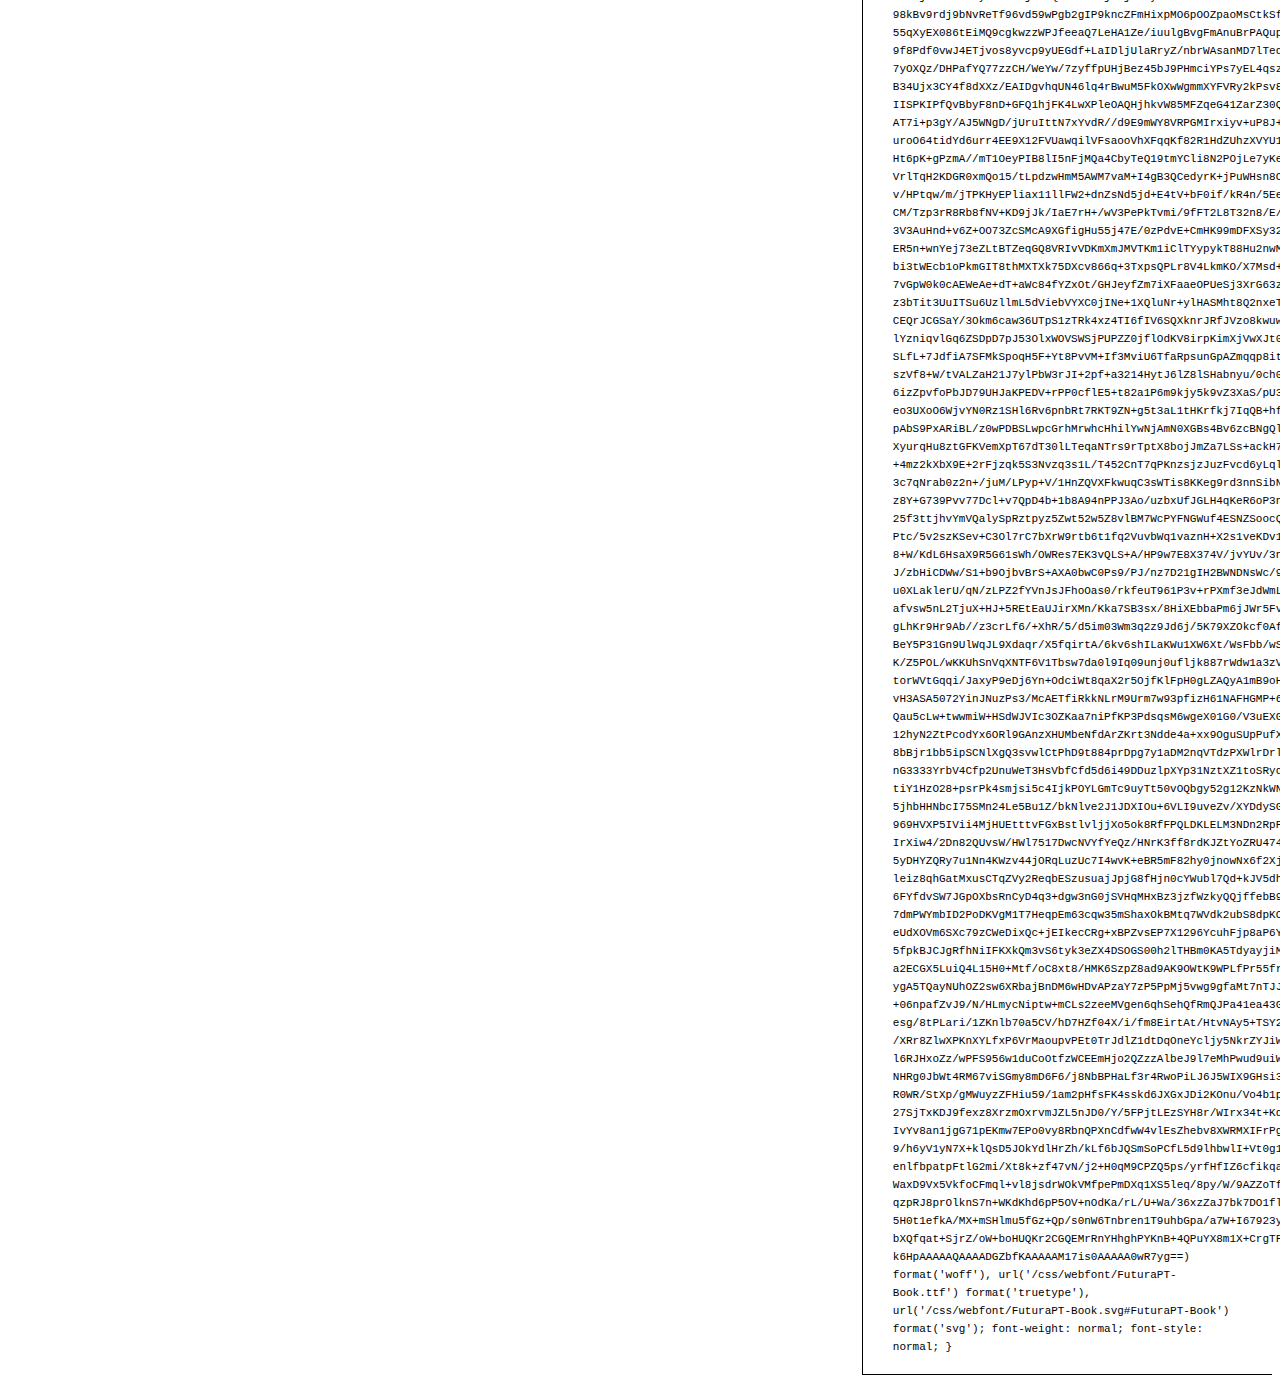
<file: fonts/futura_pt_book/preview.html>
<!DOCTYPE html>
<html>
<head>
<title>
FuturaPT-Book
 - Web font preview
</title>
<style type='text/css'>

@font-face {
  font-family: 'FuturaPT-Book';
  src: url('FuturaPT-Book.eot') format('embedded-opentype');
  font-weight: normal;
  font-style: normal;
}

@font-face {
  font-family: 'FuturaPT-Book';
  src:  url('FuturaPT-Book.otf')  format('opentype'),
	     url([data-uri]) format('woff'), url('FuturaPT-Book.ttf')  format('truetype'), url('FuturaPT-Book.svg#FuturaPT-Book') format('svg');
  font-weight: normal;
  font-style: normal;
}



body { font-family: 'FuturaPT-Book' !important; }
h1, h2, h3, h4 { font-weight: normal; }
.reg { color:black; background:white; }
.inverse { color:white; background:black; }
div { padding: 10px 15px; }
.right { background:white; width:30%; float: right; font-family: sans-serif; border: 1px solid black; border-width: 0 0 1px 1px;}
</style>
</head>
<body>
<div class='right'>
<h3>How to Install</h3>
<h4>Step 1</h4>
<div>
Upload contents of the zip file to your web server's public directory. For example:
<code>www.yourdomain.com/css/webfont/</code>
</div>
<h4>Step 2</h4>
<div>
Add contents of
<code>styles.css</code>
to your site's style sheet.
</div>
<h4>Step 3</h4>
<div>
Make sure you adjust the paths in code from
<code>styles.css</code>
to reflect the relative path on your server.
</div>
<div>
For this example you need to prepend
<code>/css/webfont/</code>
to all
<code>src url</code>
definitions. Like this:
</div>
<div>
<code style='font-size:11px;'>@font-face {
  font-family: 'FuturaPT-Book';
  src: url('/css/webfont/FuturaPT-Book.eot') format('embedded-opentype');
  font-weight: normal;
  font-style: normal;
}

@font-face {
  font-family: 'FuturaPT-Book';
  src:  url('/css/webfont/FuturaPT-Book.otf')  format('opentype'),
	     url([data-uri]) format('woff'), url('/css/webfont/FuturaPT-Book.ttf')  format('truetype'), url('/css/webfont/FuturaPT-Book.svg#FuturaPT-Book') format('svg');
  font-weight: normal;
  font-style: normal;
}</code>
</div>
</div>
<div class='reg'>
<h1>
H1
FuturaPT-Book
</h1>
<h2>
H2
Donec lacinia, felis nec sagittis feugiat
</h2>
<h3>
H3
Sed ullamcorper tincidunt libero, sed tempus sem rhoncus non.
</h3>
<h4>
H4
Etiam in nulla eros, quis laoreet orci. Morbi ullamcorper tempor nunc sed ullamcorper.
</h4>
<div>
DEFAULT
In hac habitasse platea dictumst. Sed hendrerit scelerisque pellentesque. Suspendisse id eros quis sem tristique varius sed eget velit. Phasellus pellentesque ipsum non quam vulputate euismod. Nullam eget viverra lorem. Ut eu tortor metus. Mauris eget quam nulla, eu suscipit magna. Nullam vitae lectus quam, a consequat tortor. Ut sed arcu arcu. Aliquam aliquet lacinia lorem, id tristique nunc pulvinar eget.
</div>
<div>
SMALL
<small>
Proin volutpat, magna at vehicula blandit, massa lectus aliquam dolor, ut porta magna odio eu nunc. Nam nisi diam, commodo vitae hendrerit non, consequat sed est. Proin fringilla, nunc non vulputate hendrerit, turpis purus vestibulum diam, a venenatis nunc lectus nec quam. Quisque euismod fermentum mauris, at accumsan mi pulvinar in. Fusce libero lectus, fringilla non congue vel, cursus nec metus. Nunc ac ante quam.
</small>
</div>
<div>
BIG
<big>
Curabitur auctor orci vel felis sodales porttitor. Aenean non neque auctor tellus suscipit vulputate ut quis nunc. Integer tellus purus, venenatis a cursus nec, vestibulum eget turpis. Nulla pulvinar dictum elit, vulputate sodales nunc laoreet eget. Aliquam vitae urna ac risus scelerisque iaculis.
</big>
</div>

</div>
<div class='inverse'>
<h1>
H1
FuturaPT-Book
</h1>
<h2>
H2
Donec lacinia, felis nec sagittis feugiat
</h2>
<h3>
H3
Sed ullamcorper tincidunt libero, sed tempus sem rhoncus non.
</h3>
<h4>
H4
Etiam in nulla eros, quis laoreet orci. Morbi ullamcorper tempor nunc sed ullamcorper.
</h4>
<div>
DEFAULT
In hac habitasse platea dictumst. Sed hendrerit scelerisque pellentesque. Suspendisse id eros quis sem tristique varius sed eget velit. Phasellus pellentesque ipsum non quam vulputate euismod. Nullam eget viverra lorem. Ut eu tortor metus. Mauris eget quam nulla, eu suscipit magna. Nullam vitae lectus quam, a consequat tortor. Ut sed arcu arcu. Aliquam aliquet lacinia lorem, id tristique nunc pulvinar eget.
</div>
<div>
SMALL
<small>
Proin volutpat, magna at vehicula blandit, massa lectus aliquam dolor, ut porta magna odio eu nunc. Nam nisi diam, commodo vitae hendrerit non, consequat sed est. Proin fringilla, nunc non vulputate hendrerit, turpis purus vestibulum diam, a venenatis nunc lectus nec quam. Quisque euismod fermentum mauris, at accumsan mi pulvinar in. Fusce libero lectus, fringilla non congue vel, cursus nec metus. Nunc ac ante quam.
</small>
</div>
<div>
BIG
<big>
Curabitur auctor orci vel felis sodales porttitor. Aenean non neque auctor tellus suscipit vulputate ut quis nunc. Integer tellus purus, venenatis a cursus nec, vestibulum eget turpis. Nulla pulvinar dictum elit, vulputate sodales nunc laoreet eget. Aliquam vitae urna ac risus scelerisque iaculis.
</big>
</div>

</div>
</body>
</html>
</file>
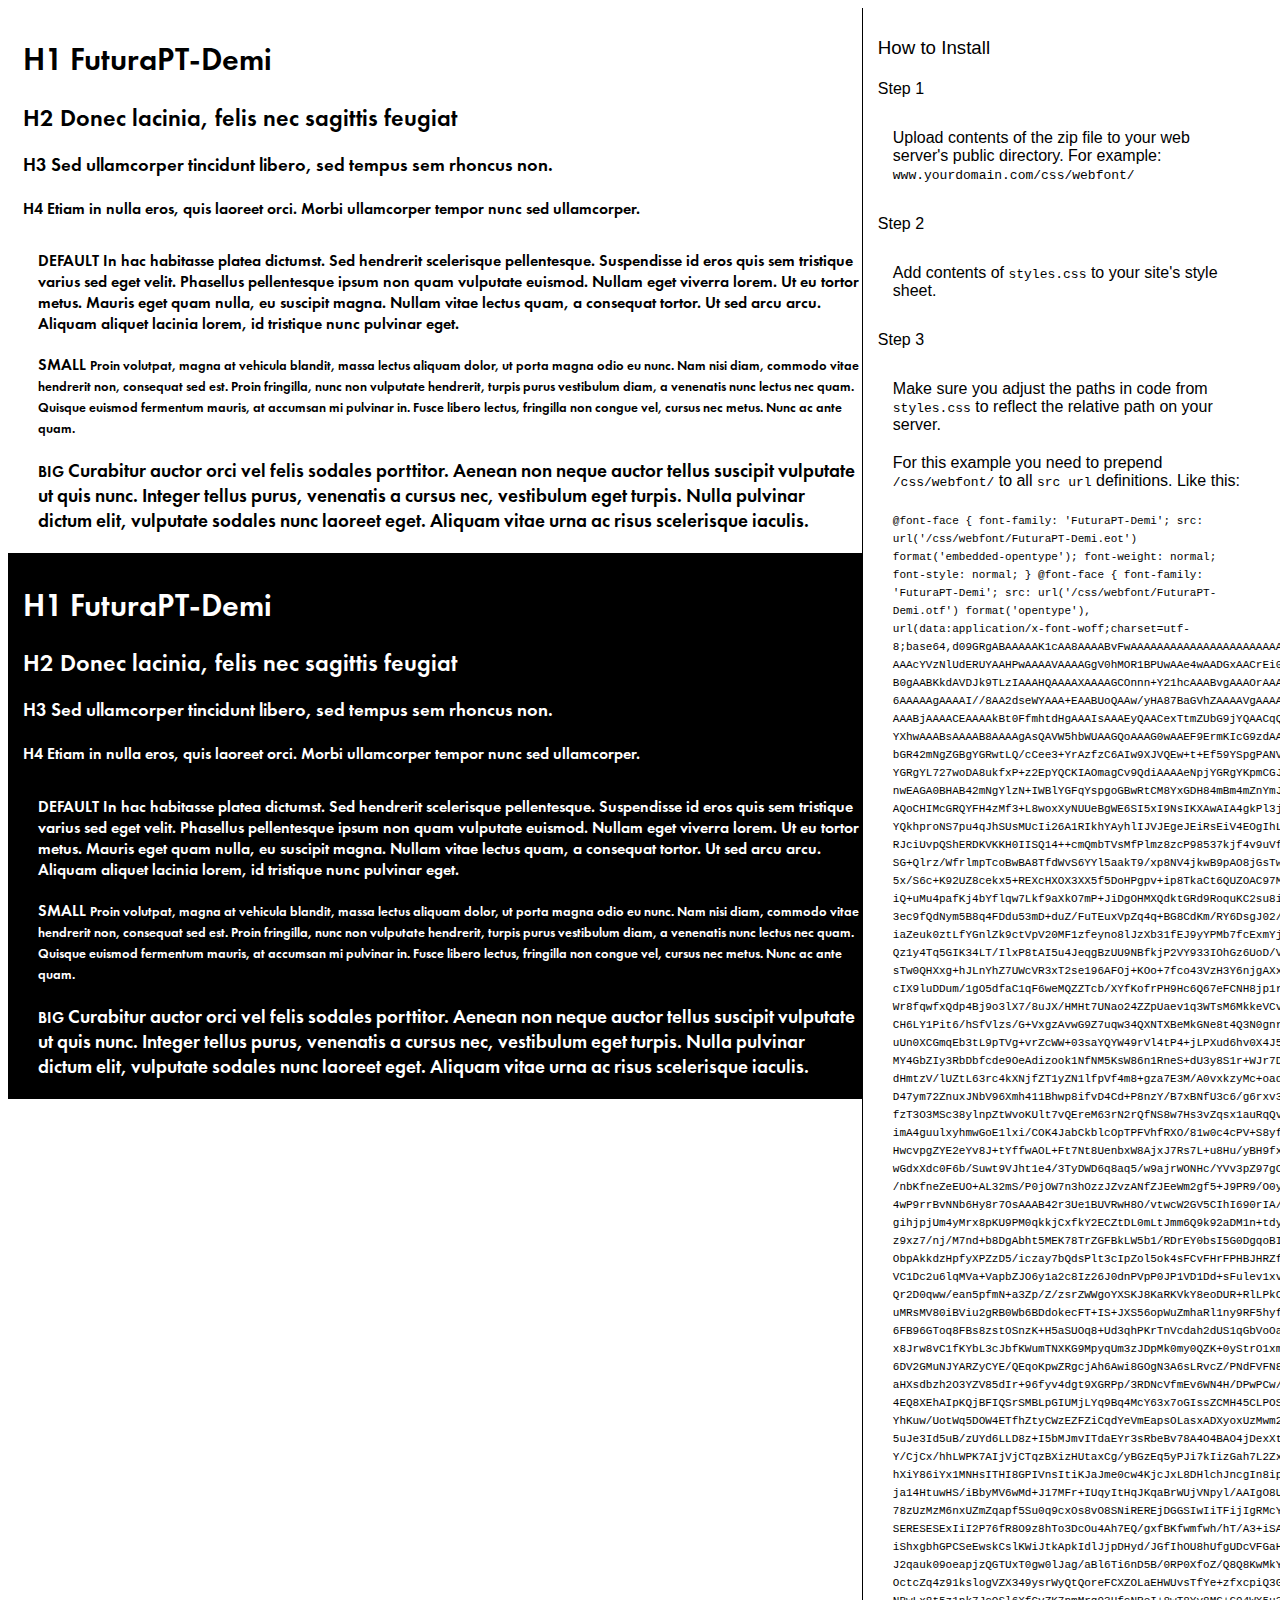
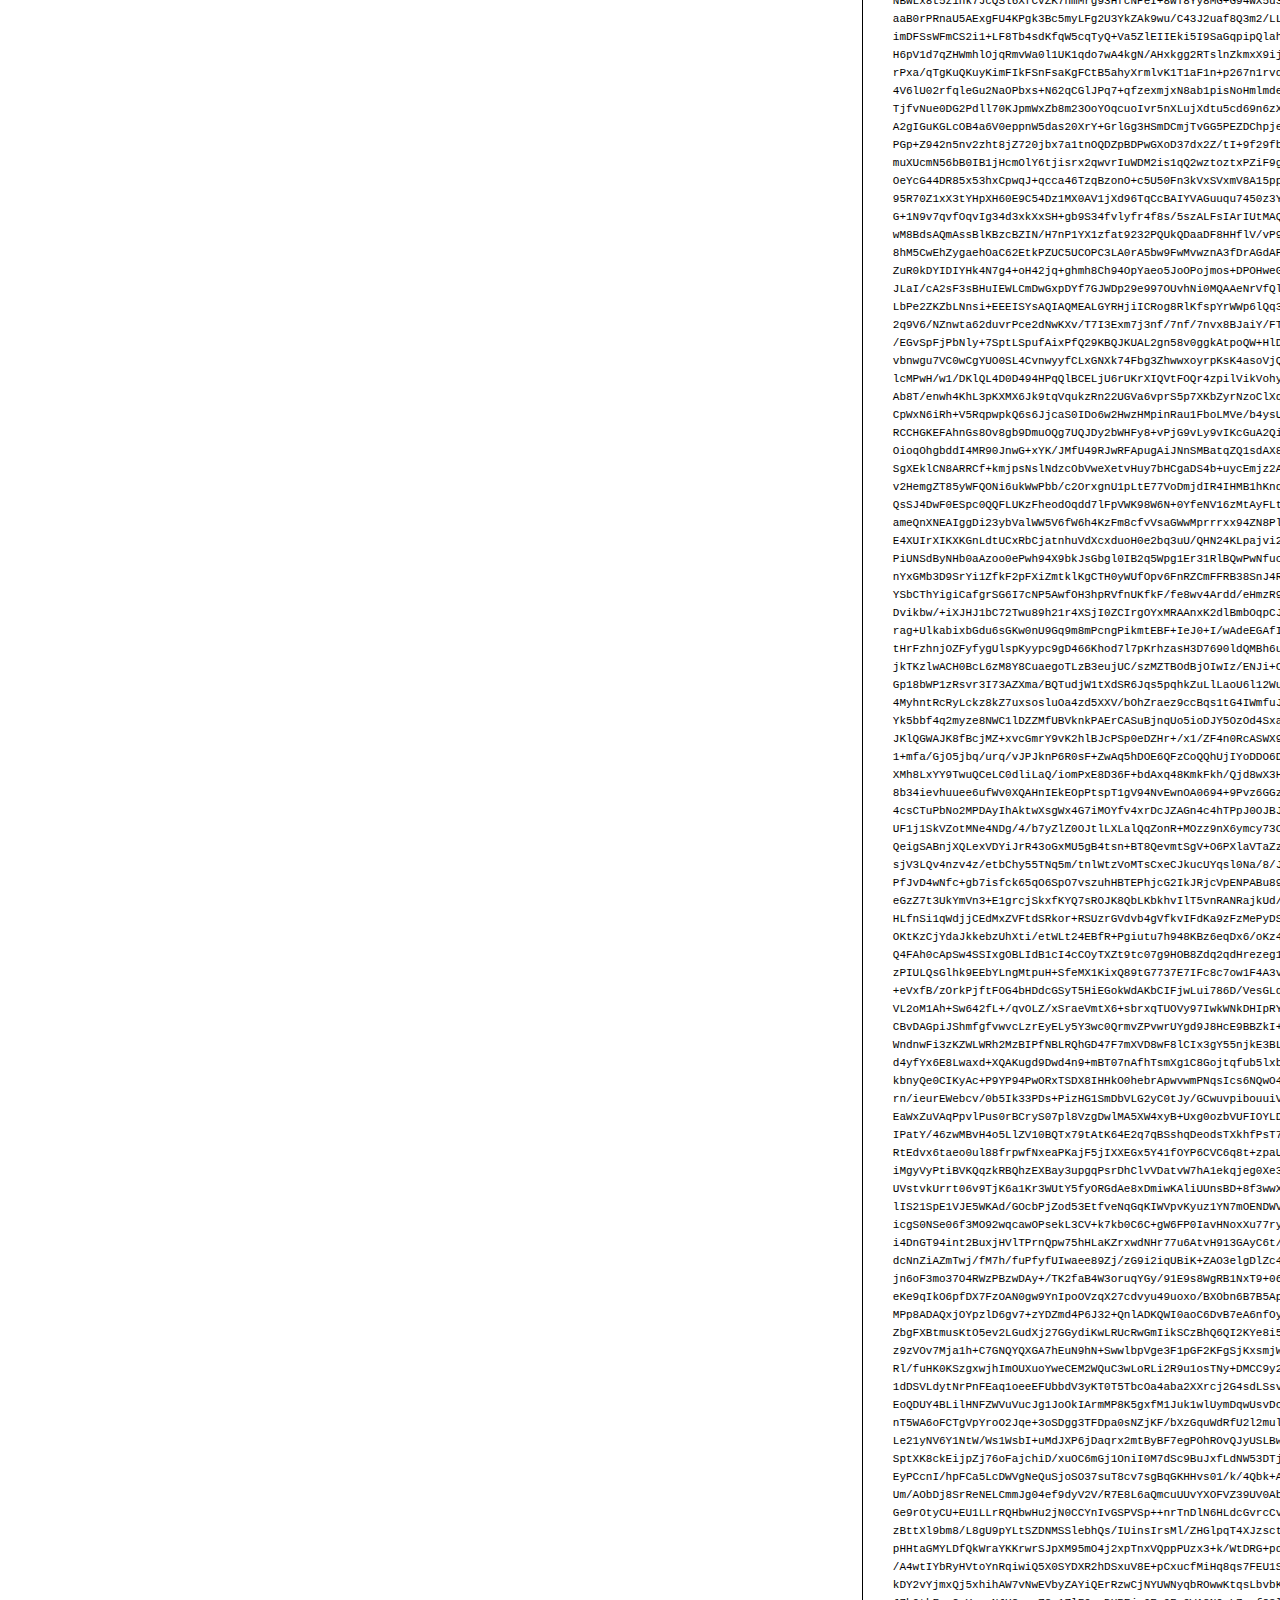
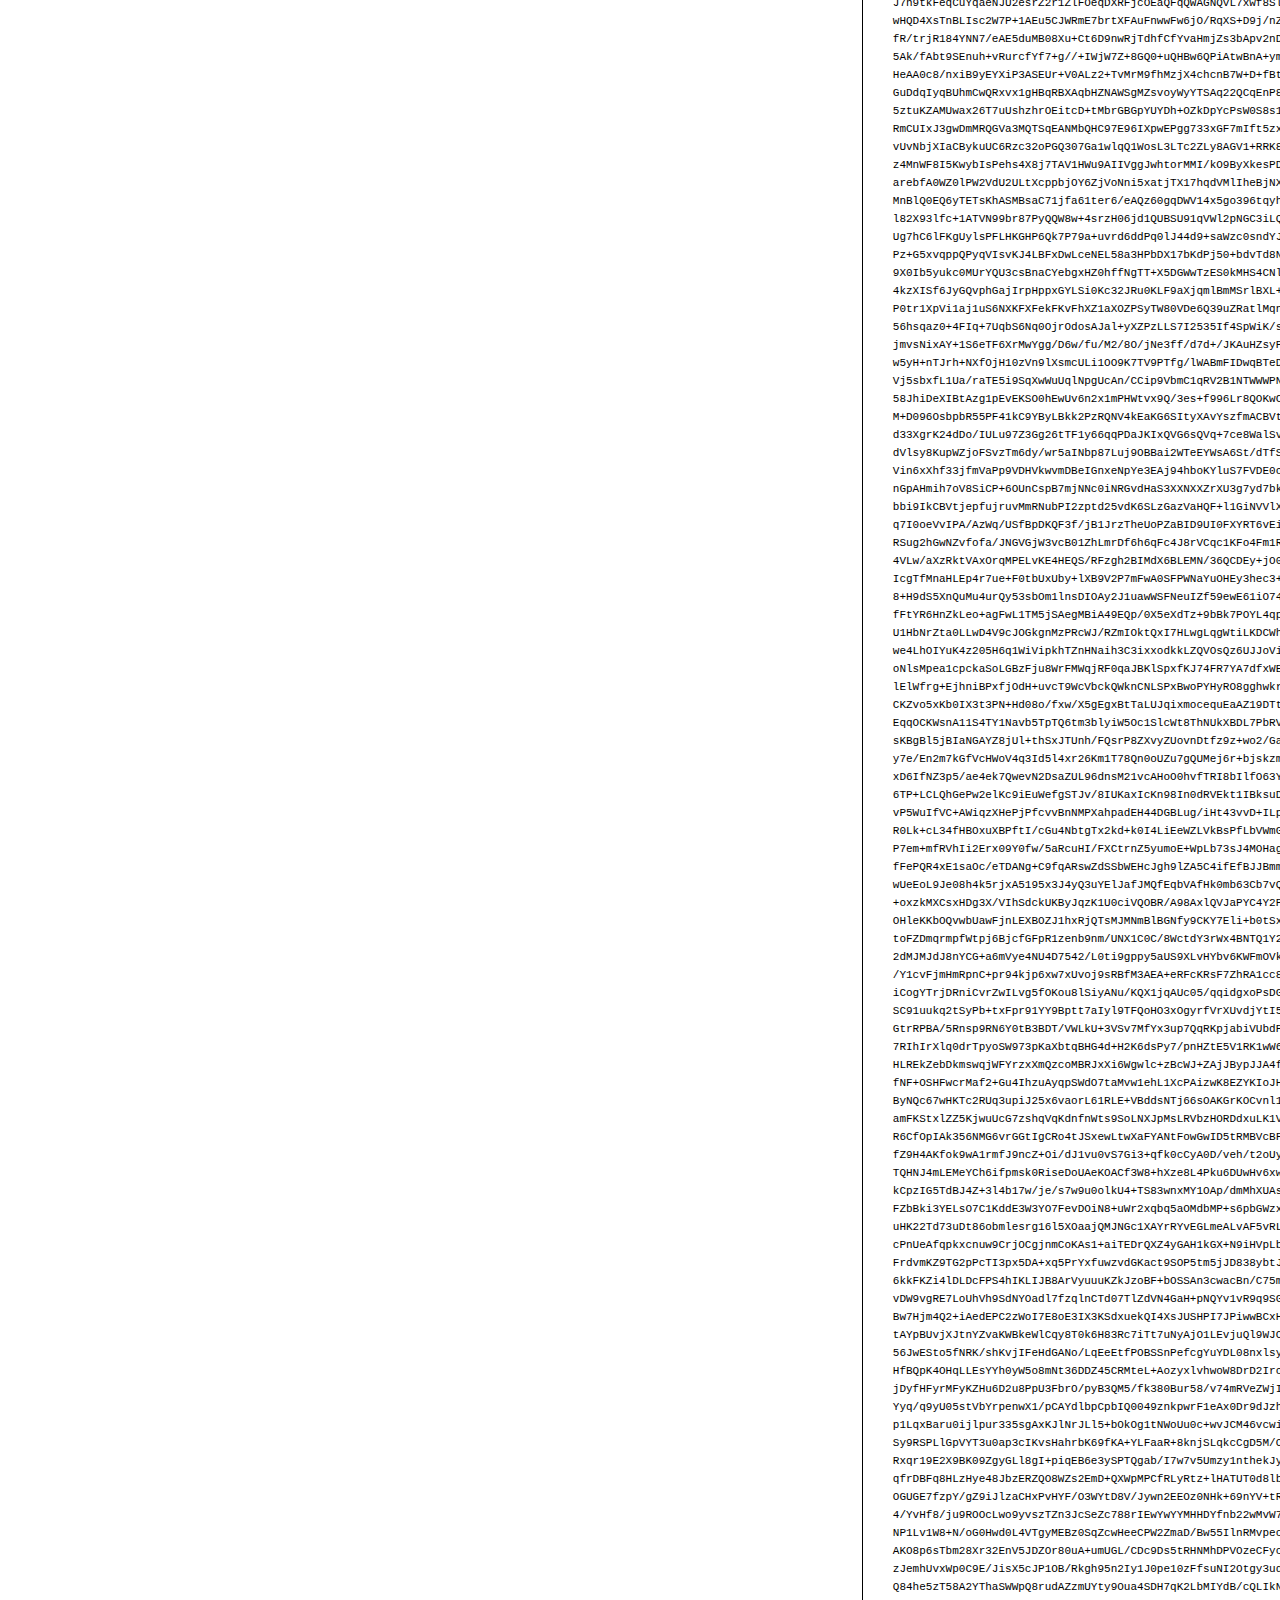
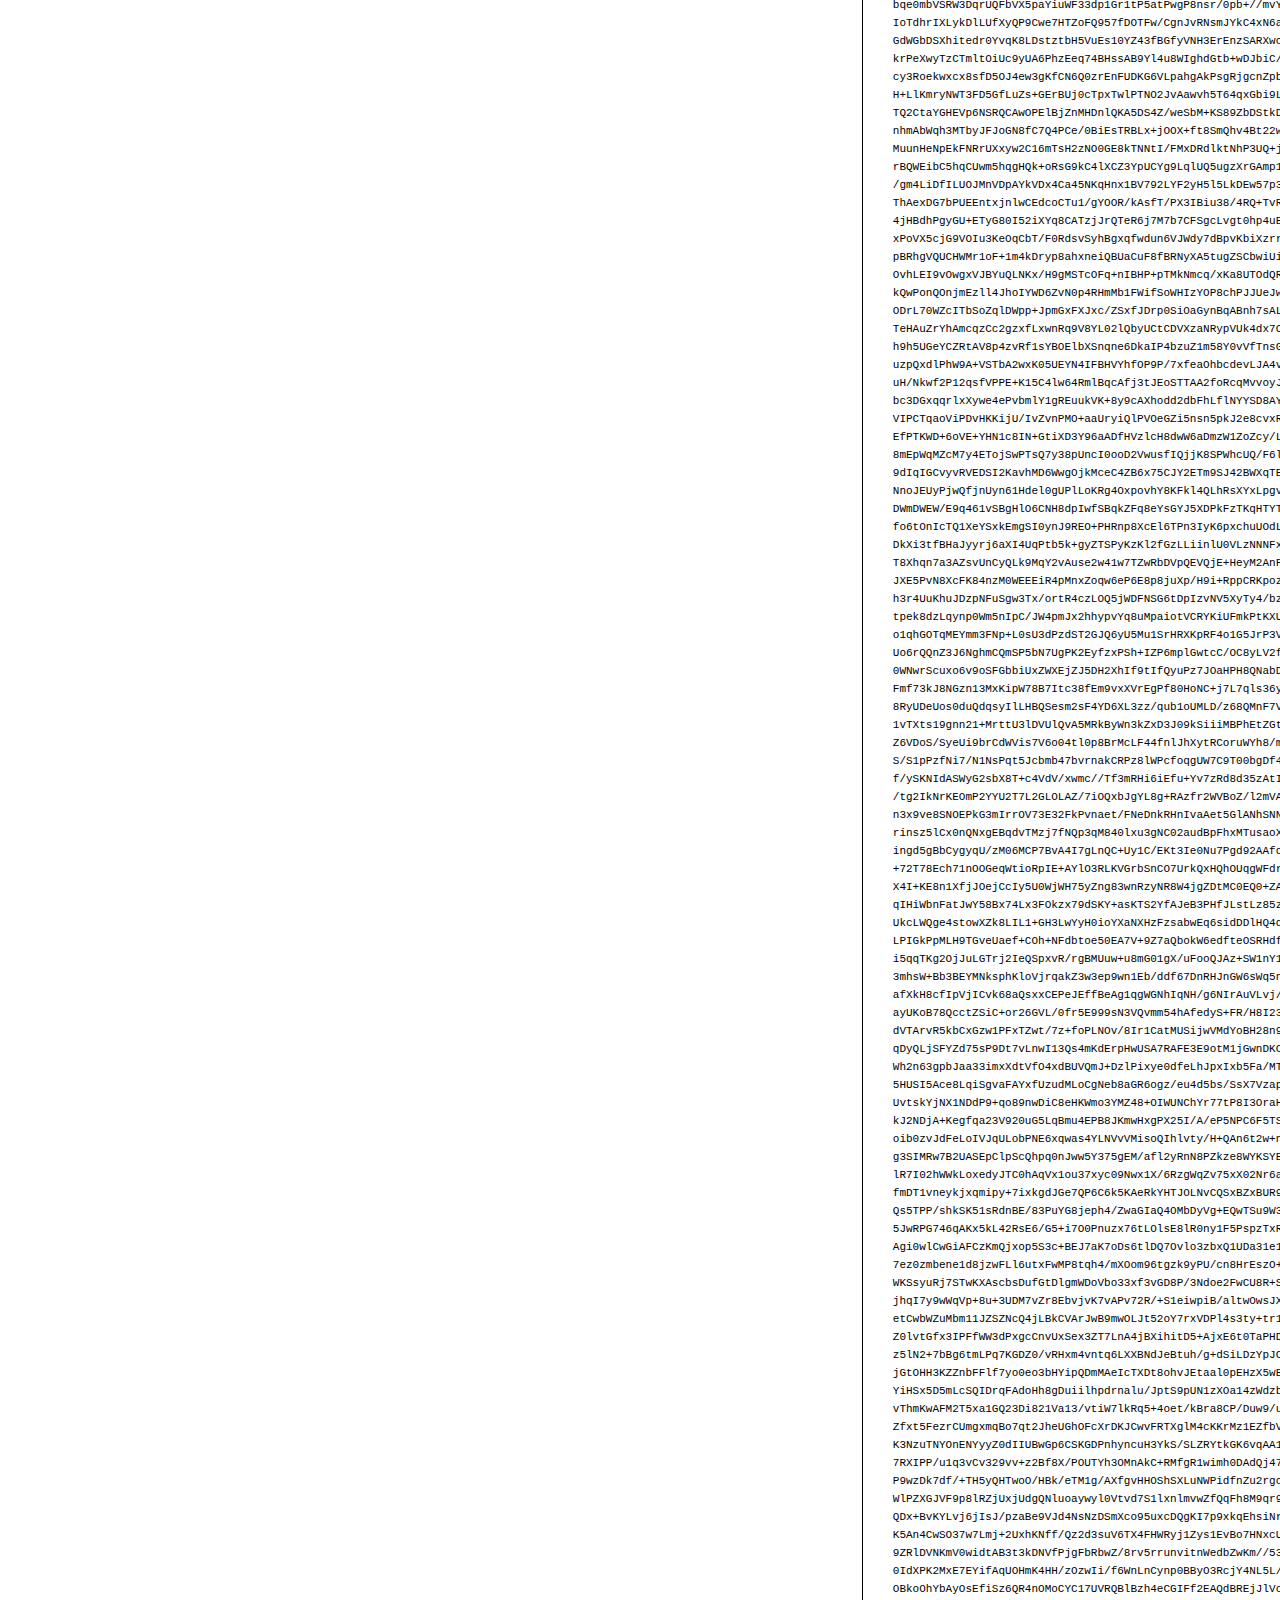
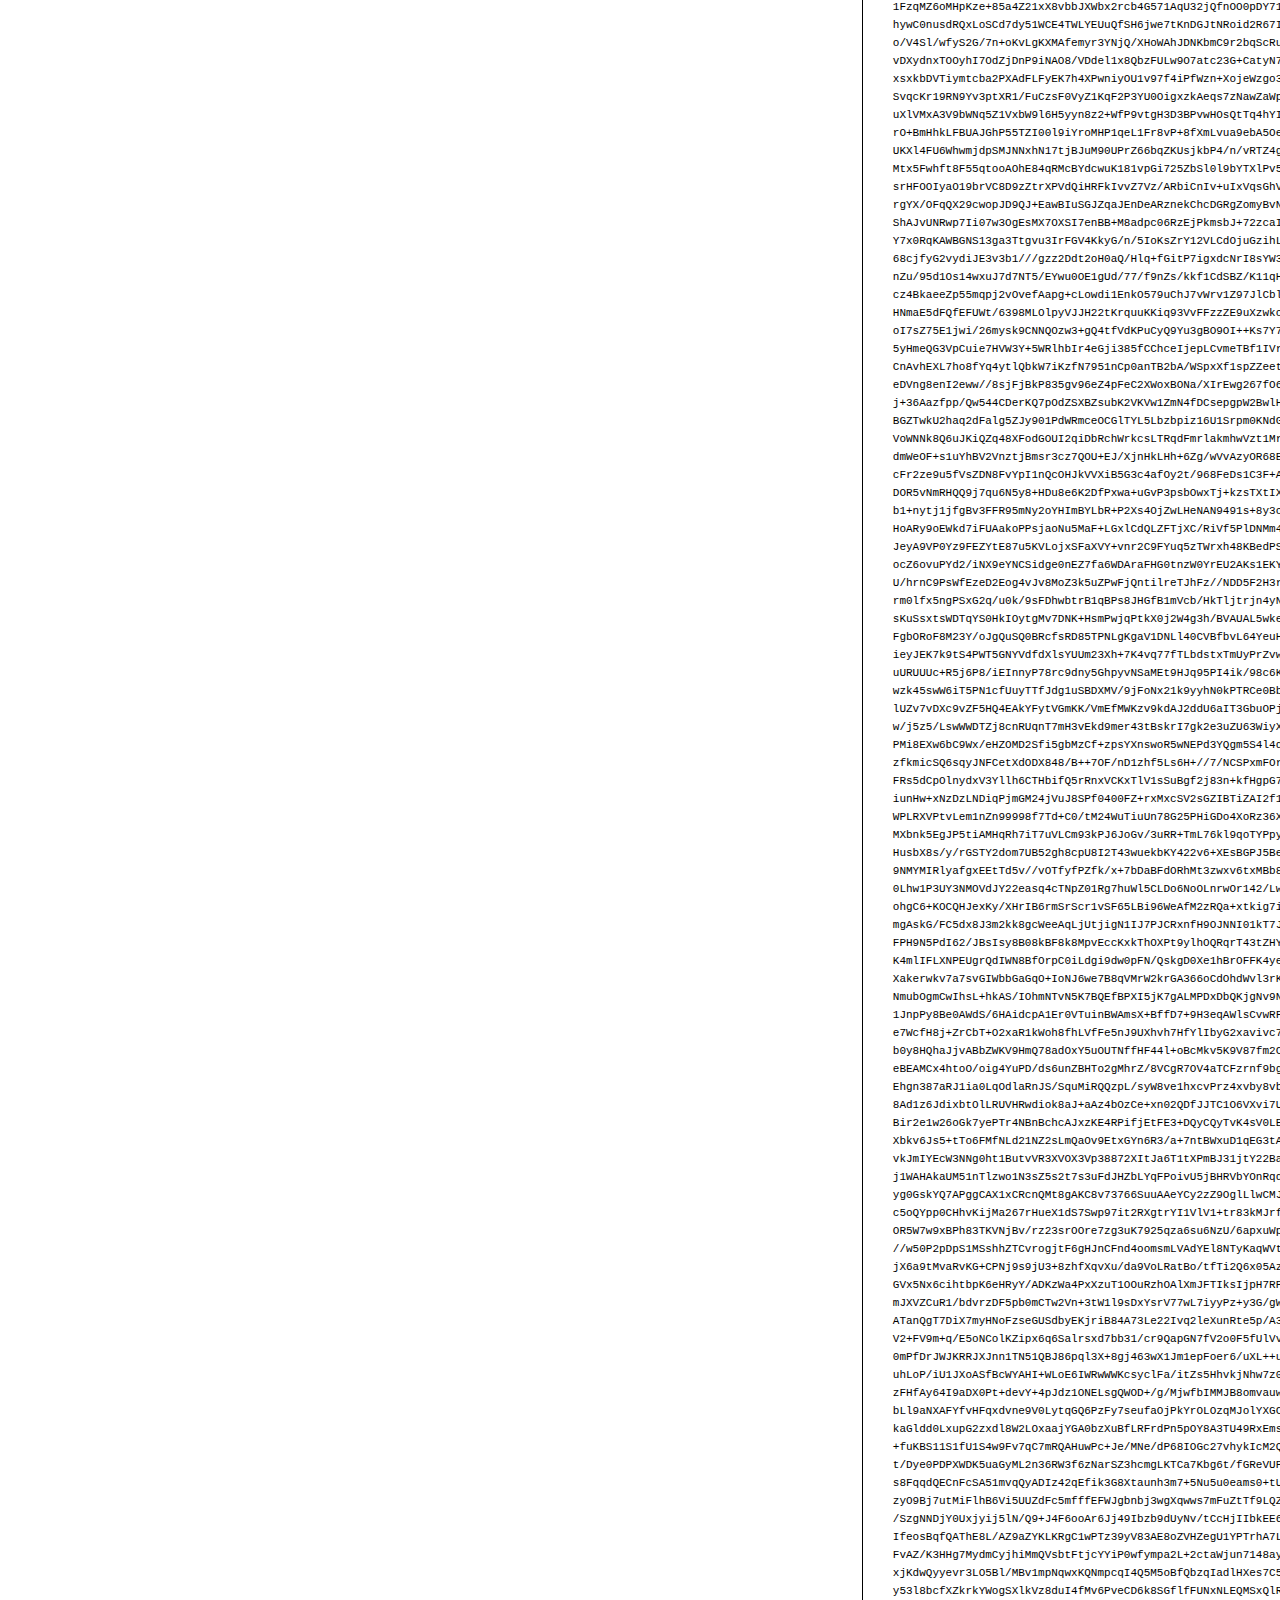
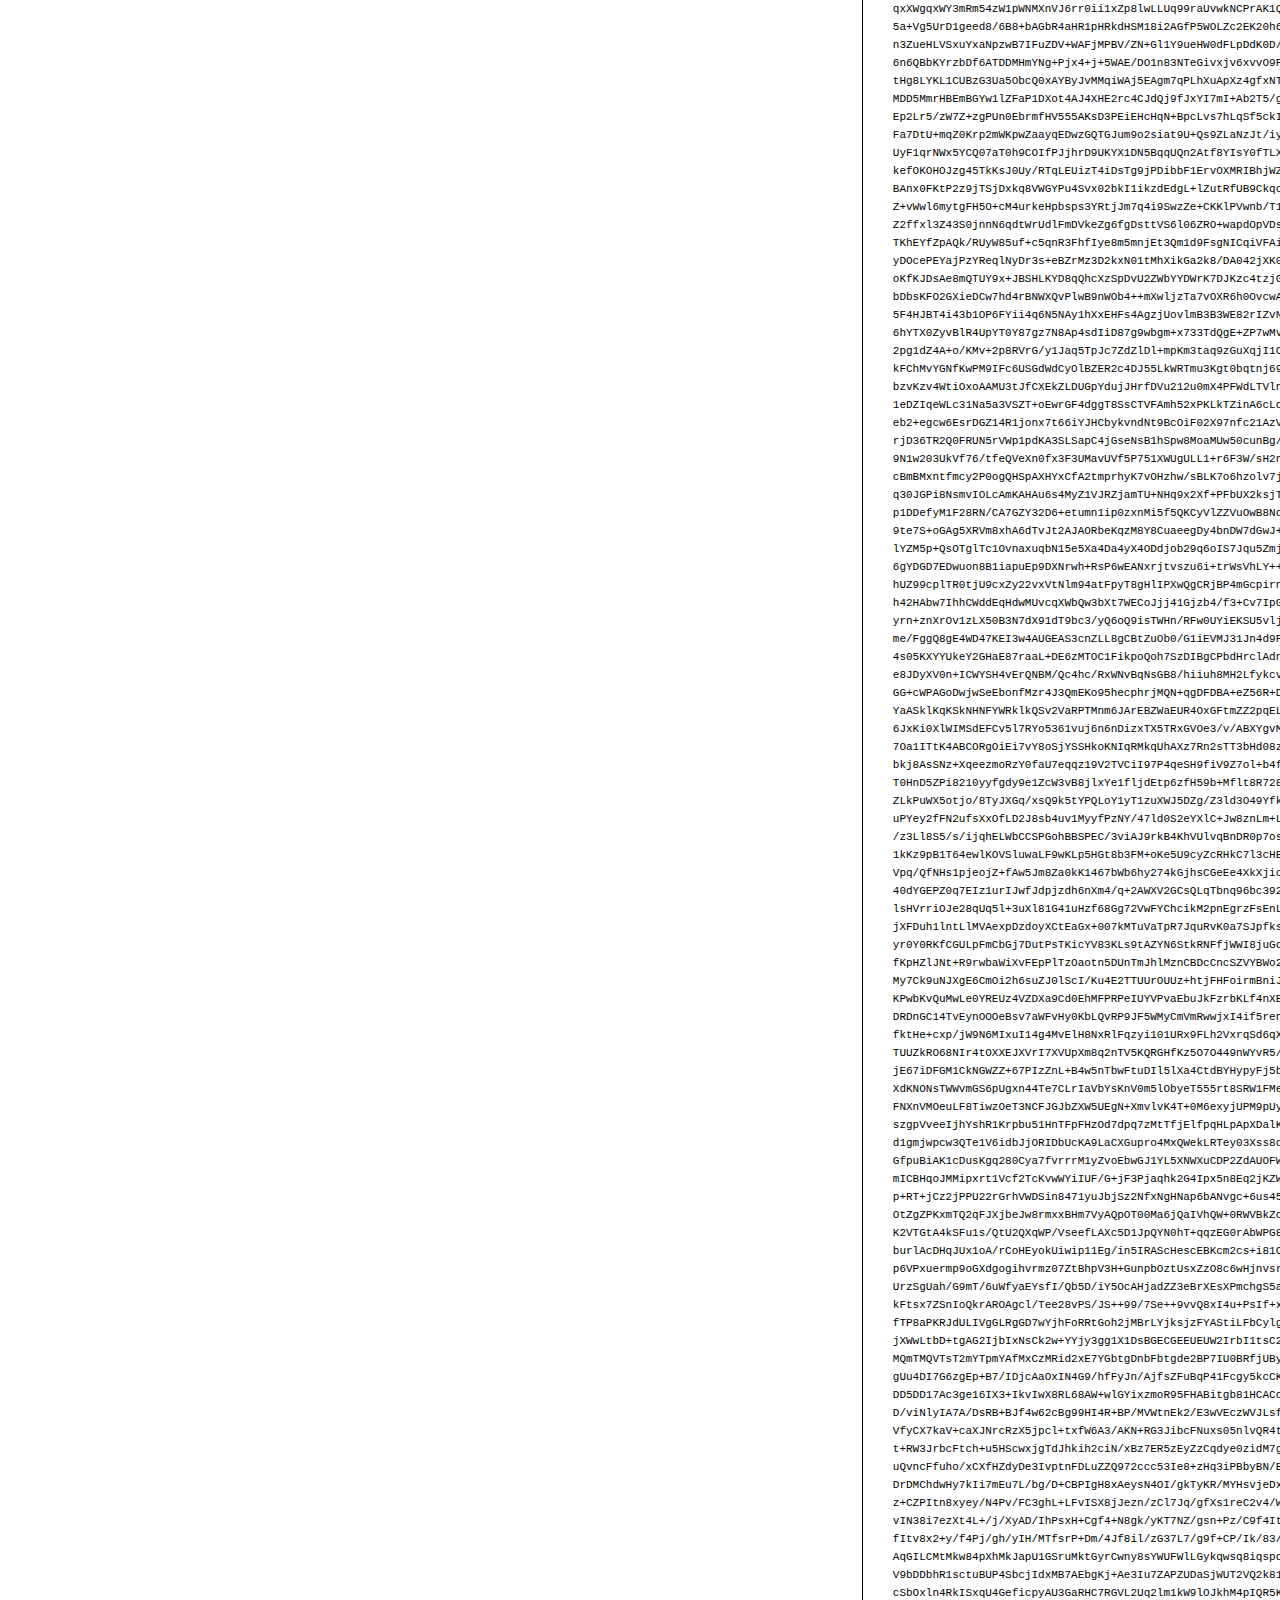
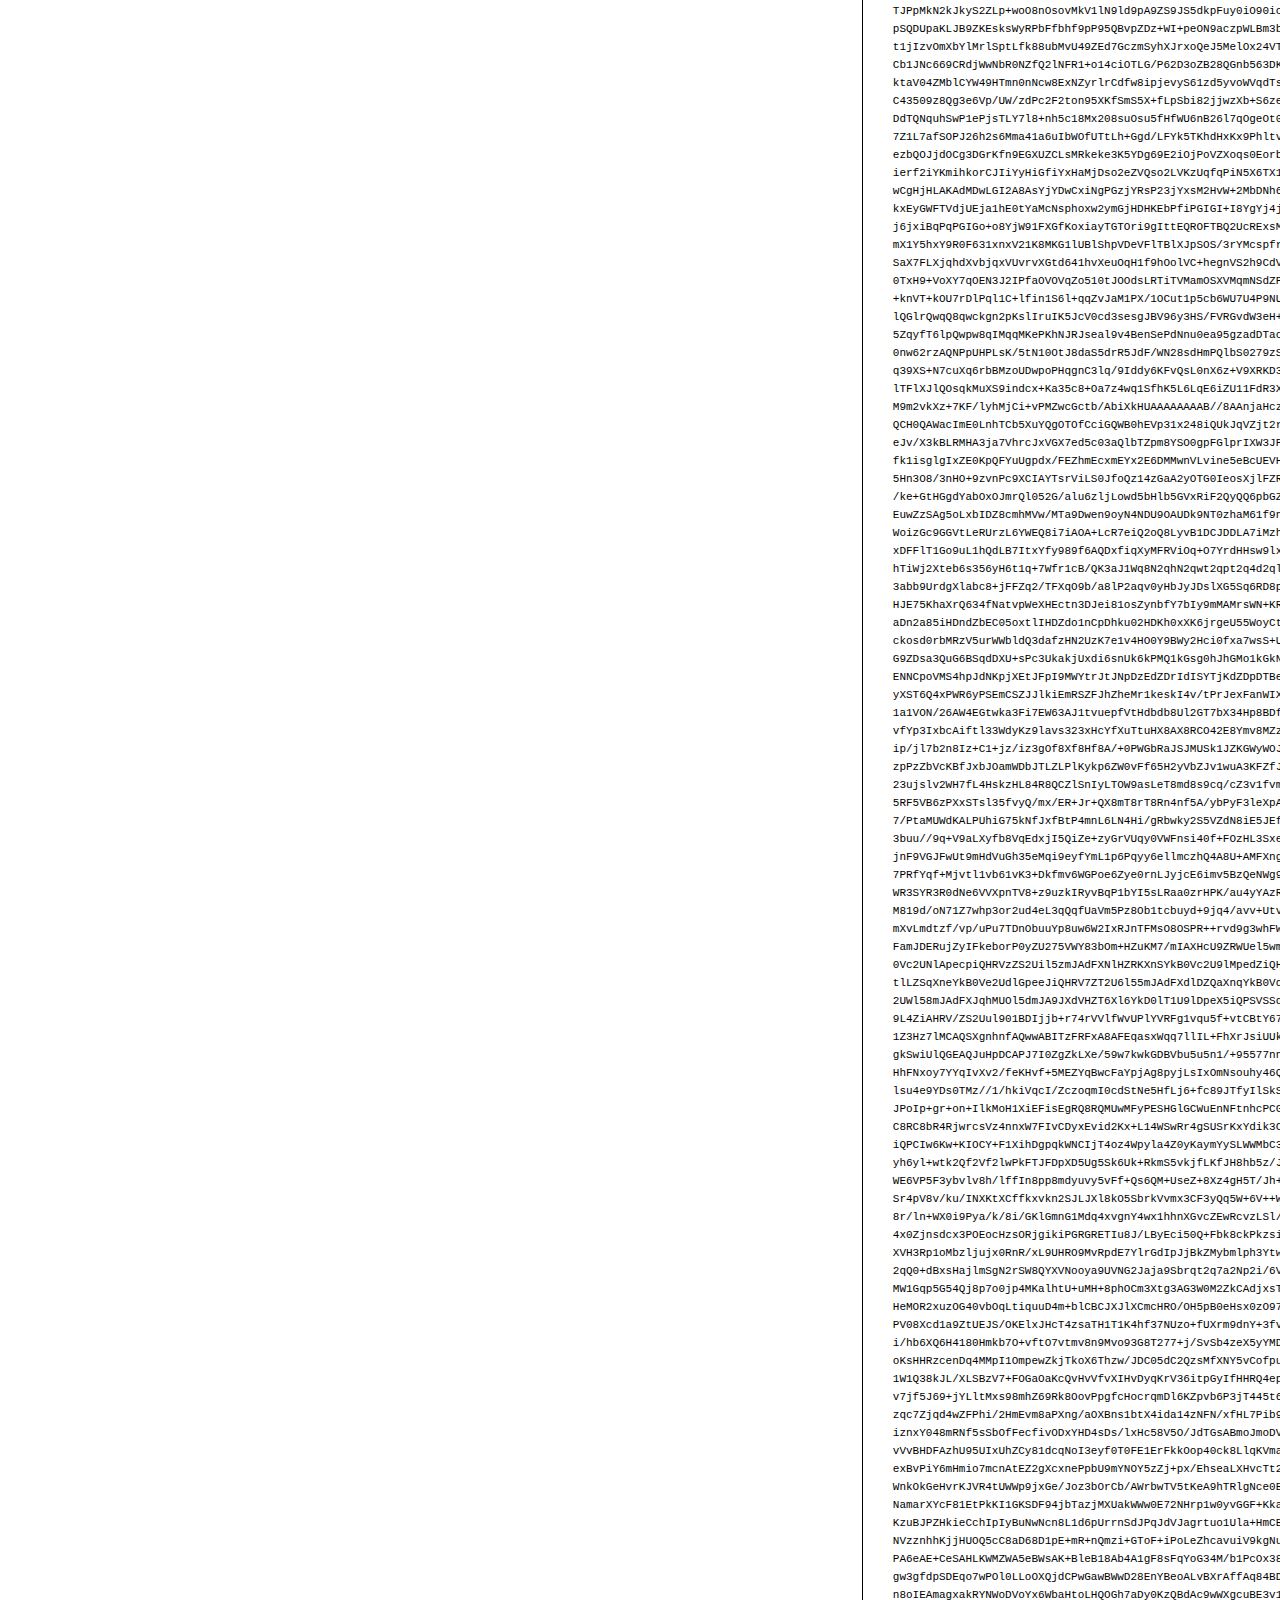
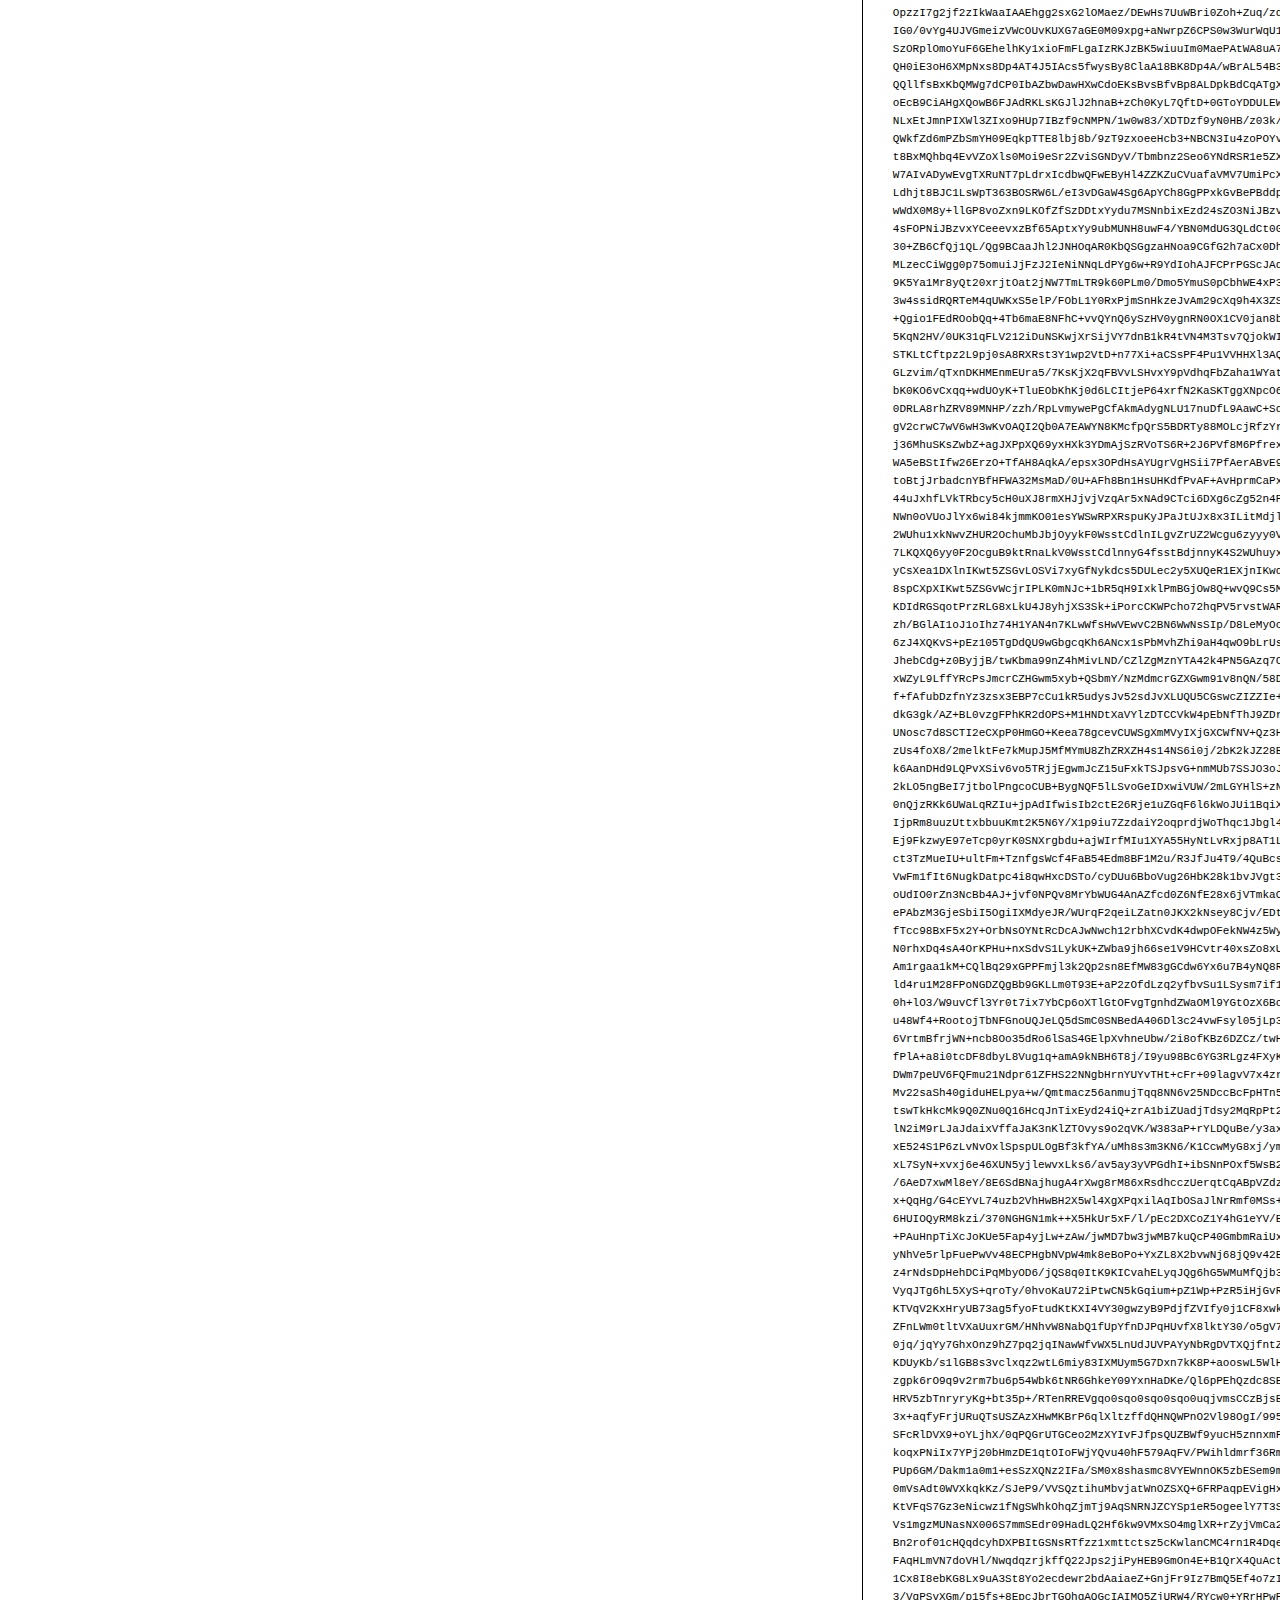
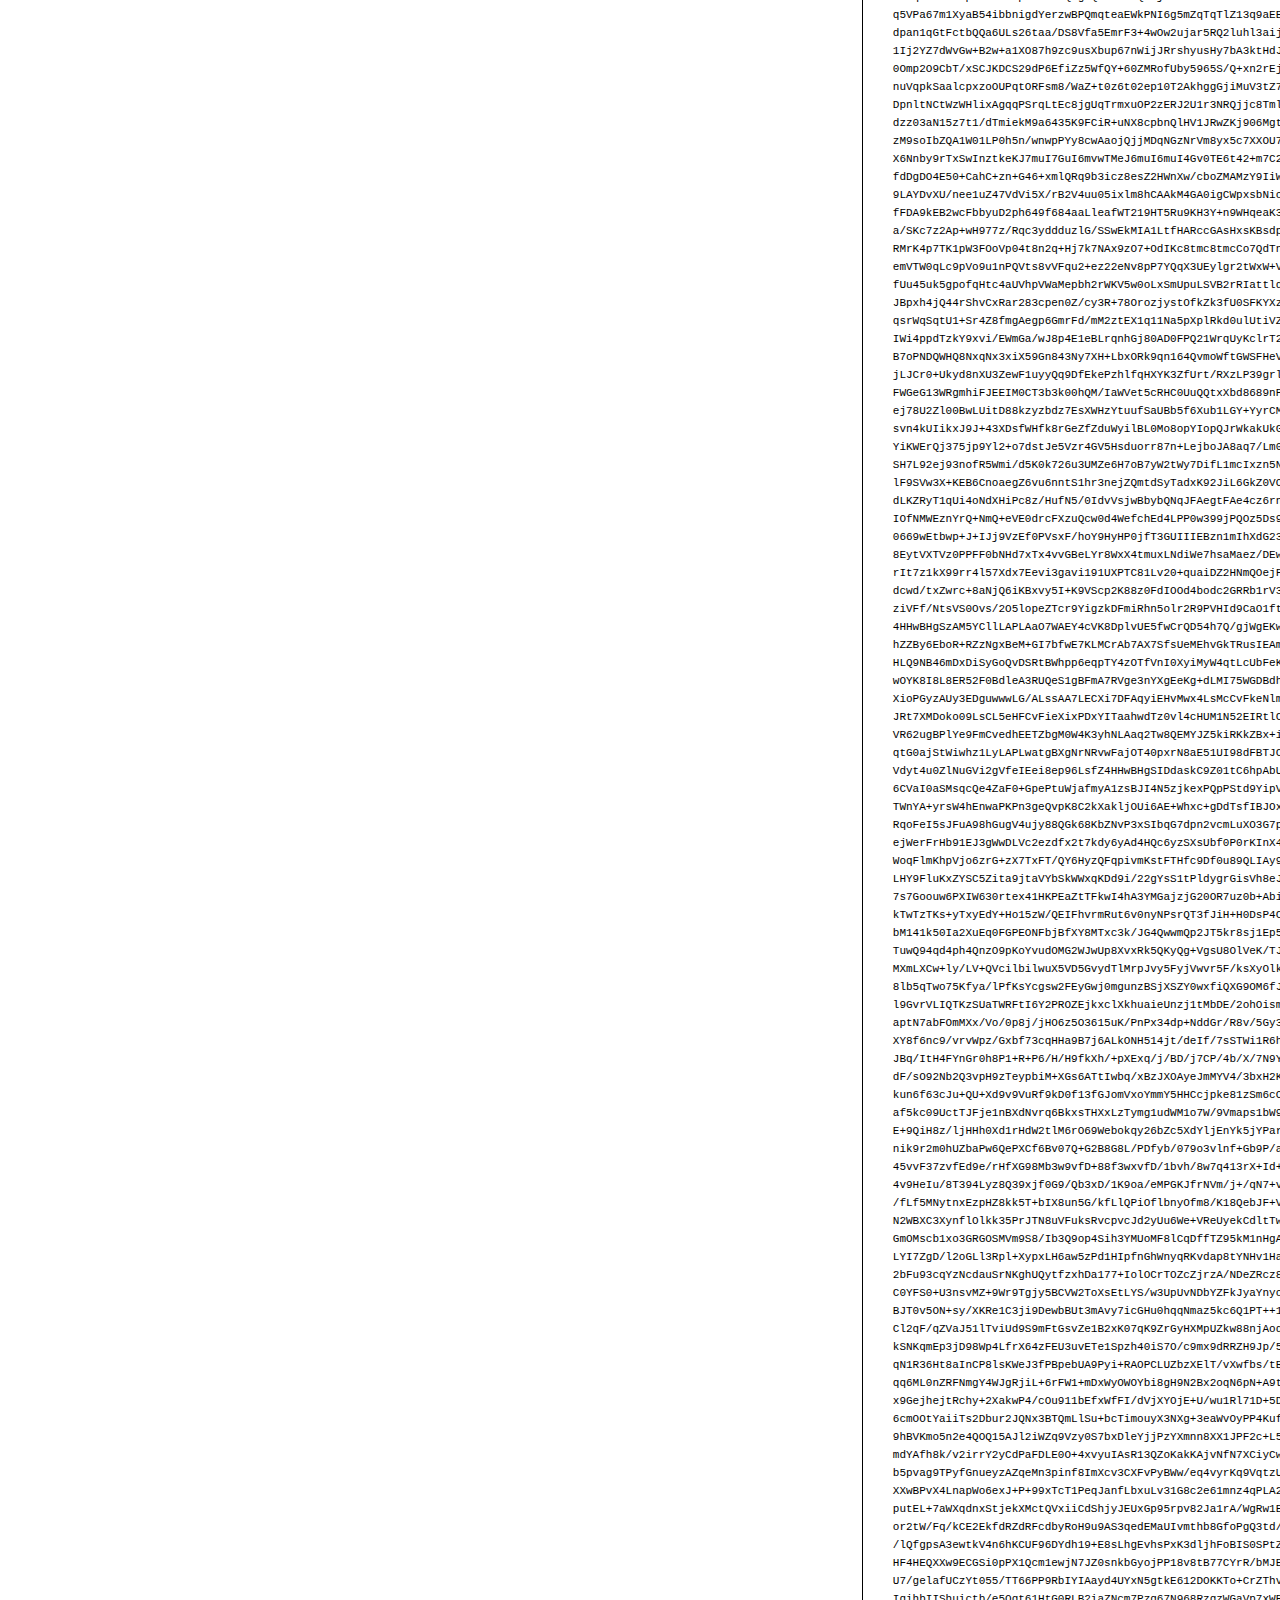
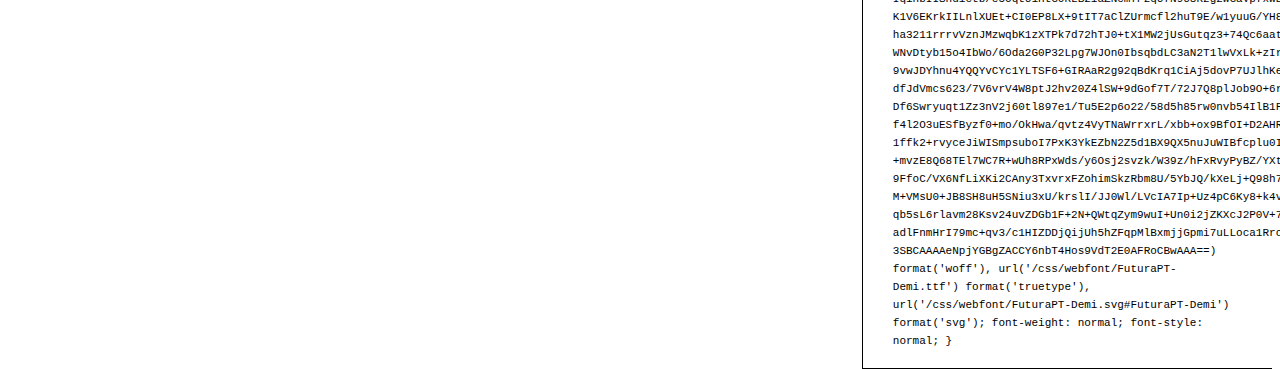
<file: fonts/futura_pt_demi/preview.html>
<!DOCTYPE html>
<html>
<head>
<title>
FuturaPT-Demi
 - Web font preview
</title>
<style type='text/css'>

@font-face {
  font-family: 'FuturaPT-Demi';
  src: url('FuturaPT-Demi.eot') format('embedded-opentype');
  font-weight: normal;
  font-style: normal;
}

@font-face {
  font-family: 'FuturaPT-Demi';
  src:  url('FuturaPT-Demi.otf')  format('opentype'),
	     url([data-uri]) format('woff'), url('FuturaPT-Demi.ttf')  format('truetype'), url('FuturaPT-Demi.svg#FuturaPT-Demi') format('svg');
  font-weight: normal;
  font-style: normal;
}



body { font-family: 'FuturaPT-Demi' !important; }
h1, h2, h3, h4 { font-weight: normal; }
.reg { color:black; background:white; }
.inverse { color:white; background:black; }
div { padding: 10px 15px; }
.right { background:white; width:30%; float: right; font-family: sans-serif; border: 1px solid black; border-width: 0 0 1px 1px;}
</style>
</head>
<body>
<div class='right'>
<h3>How to Install</h3>
<h4>Step 1</h4>
<div>
Upload contents of the zip file to your web server's public directory. For example:
<code>www.yourdomain.com/css/webfont/</code>
</div>
<h4>Step 2</h4>
<div>
Add contents of
<code>styles.css</code>
to your site's style sheet.
</div>
<h4>Step 3</h4>
<div>
Make sure you adjust the paths in code from
<code>styles.css</code>
to reflect the relative path on your server.
</div>
<div>
For this example you need to prepend
<code>/css/webfont/</code>
to all
<code>src url</code>
definitions. Like this:
</div>
<div>
<code style='font-size:11px;'>@font-face {
  font-family: 'FuturaPT-Demi';
  src: url('/css/webfont/FuturaPT-Demi.eot') format('embedded-opentype');
  font-weight: normal;
  font-style: normal;
}

@font-face {
  font-family: 'FuturaPT-Demi';
  src:  url('/css/webfont/FuturaPT-Demi.otf')  format('opentype'),
	     url([data-uri]) format('woff'), url('/css/webfont/FuturaPT-Demi.ttf')  format('truetype'), url('/css/webfont/FuturaPT-Demi.svg#FuturaPT-Demi') format('svg');
  font-weight: normal;
  font-style: normal;
}</code>
</div>
</div>
<div class='reg'>
<h1>
H1
FuturaPT-Demi
</h1>
<h2>
H2
Donec lacinia, felis nec sagittis feugiat
</h2>
<h3>
H3
Sed ullamcorper tincidunt libero, sed tempus sem rhoncus non.
</h3>
<h4>
H4
Etiam in nulla eros, quis laoreet orci. Morbi ullamcorper tempor nunc sed ullamcorper.
</h4>
<div>
DEFAULT
In hac habitasse platea dictumst. Sed hendrerit scelerisque pellentesque. Suspendisse id eros quis sem tristique varius sed eget velit. Phasellus pellentesque ipsum non quam vulputate euismod. Nullam eget viverra lorem. Ut eu tortor metus. Mauris eget quam nulla, eu suscipit magna. Nullam vitae lectus quam, a consequat tortor. Ut sed arcu arcu. Aliquam aliquet lacinia lorem, id tristique nunc pulvinar eget.
</div>
<div>
SMALL
<small>
Proin volutpat, magna at vehicula blandit, massa lectus aliquam dolor, ut porta magna odio eu nunc. Nam nisi diam, commodo vitae hendrerit non, consequat sed est. Proin fringilla, nunc non vulputate hendrerit, turpis purus vestibulum diam, a venenatis nunc lectus nec quam. Quisque euismod fermentum mauris, at accumsan mi pulvinar in. Fusce libero lectus, fringilla non congue vel, cursus nec metus. Nunc ac ante quam.
</small>
</div>
<div>
BIG
<big>
Curabitur auctor orci vel felis sodales porttitor. Aenean non neque auctor tellus suscipit vulputate ut quis nunc. Integer tellus purus, venenatis a cursus nec, vestibulum eget turpis. Nulla pulvinar dictum elit, vulputate sodales nunc laoreet eget. Aliquam vitae urna ac risus scelerisque iaculis.
</big>
</div>

</div>
<div class='inverse'>
<h1>
H1
FuturaPT-Demi
</h1>
<h2>
H2
Donec lacinia, felis nec sagittis feugiat
</h2>
<h3>
H3
Sed ullamcorper tincidunt libero, sed tempus sem rhoncus non.
</h3>
<h4>
H4
Etiam in nulla eros, quis laoreet orci. Morbi ullamcorper tempor nunc sed ullamcorper.
</h4>
<div>
DEFAULT
In hac habitasse platea dictumst. Sed hendrerit scelerisque pellentesque. Suspendisse id eros quis sem tristique varius sed eget velit. Phasellus pellentesque ipsum non quam vulputate euismod. Nullam eget viverra lorem. Ut eu tortor metus. Mauris eget quam nulla, eu suscipit magna. Nullam vitae lectus quam, a consequat tortor. Ut sed arcu arcu. Aliquam aliquet lacinia lorem, id tristique nunc pulvinar eget.
</div>
<div>
SMALL
<small>
Proin volutpat, magna at vehicula blandit, massa lectus aliquam dolor, ut porta magna odio eu nunc. Nam nisi diam, commodo vitae hendrerit non, consequat sed est. Proin fringilla, nunc non vulputate hendrerit, turpis purus vestibulum diam, a venenatis nunc lectus nec quam. Quisque euismod fermentum mauris, at accumsan mi pulvinar in. Fusce libero lectus, fringilla non congue vel, cursus nec metus. Nunc ac ante quam.
</small>
</div>
<div>
BIG
<big>
Curabitur auctor orci vel felis sodales porttitor. Aenean non neque auctor tellus suscipit vulputate ut quis nunc. Integer tellus purus, venenatis a cursus nec, vestibulum eget turpis. Nulla pulvinar dictum elit, vulputate sodales nunc laoreet eget. Aliquam vitae urna ac risus scelerisque iaculis.
</big>
</div>

</div>
</body>
</html>
</file>
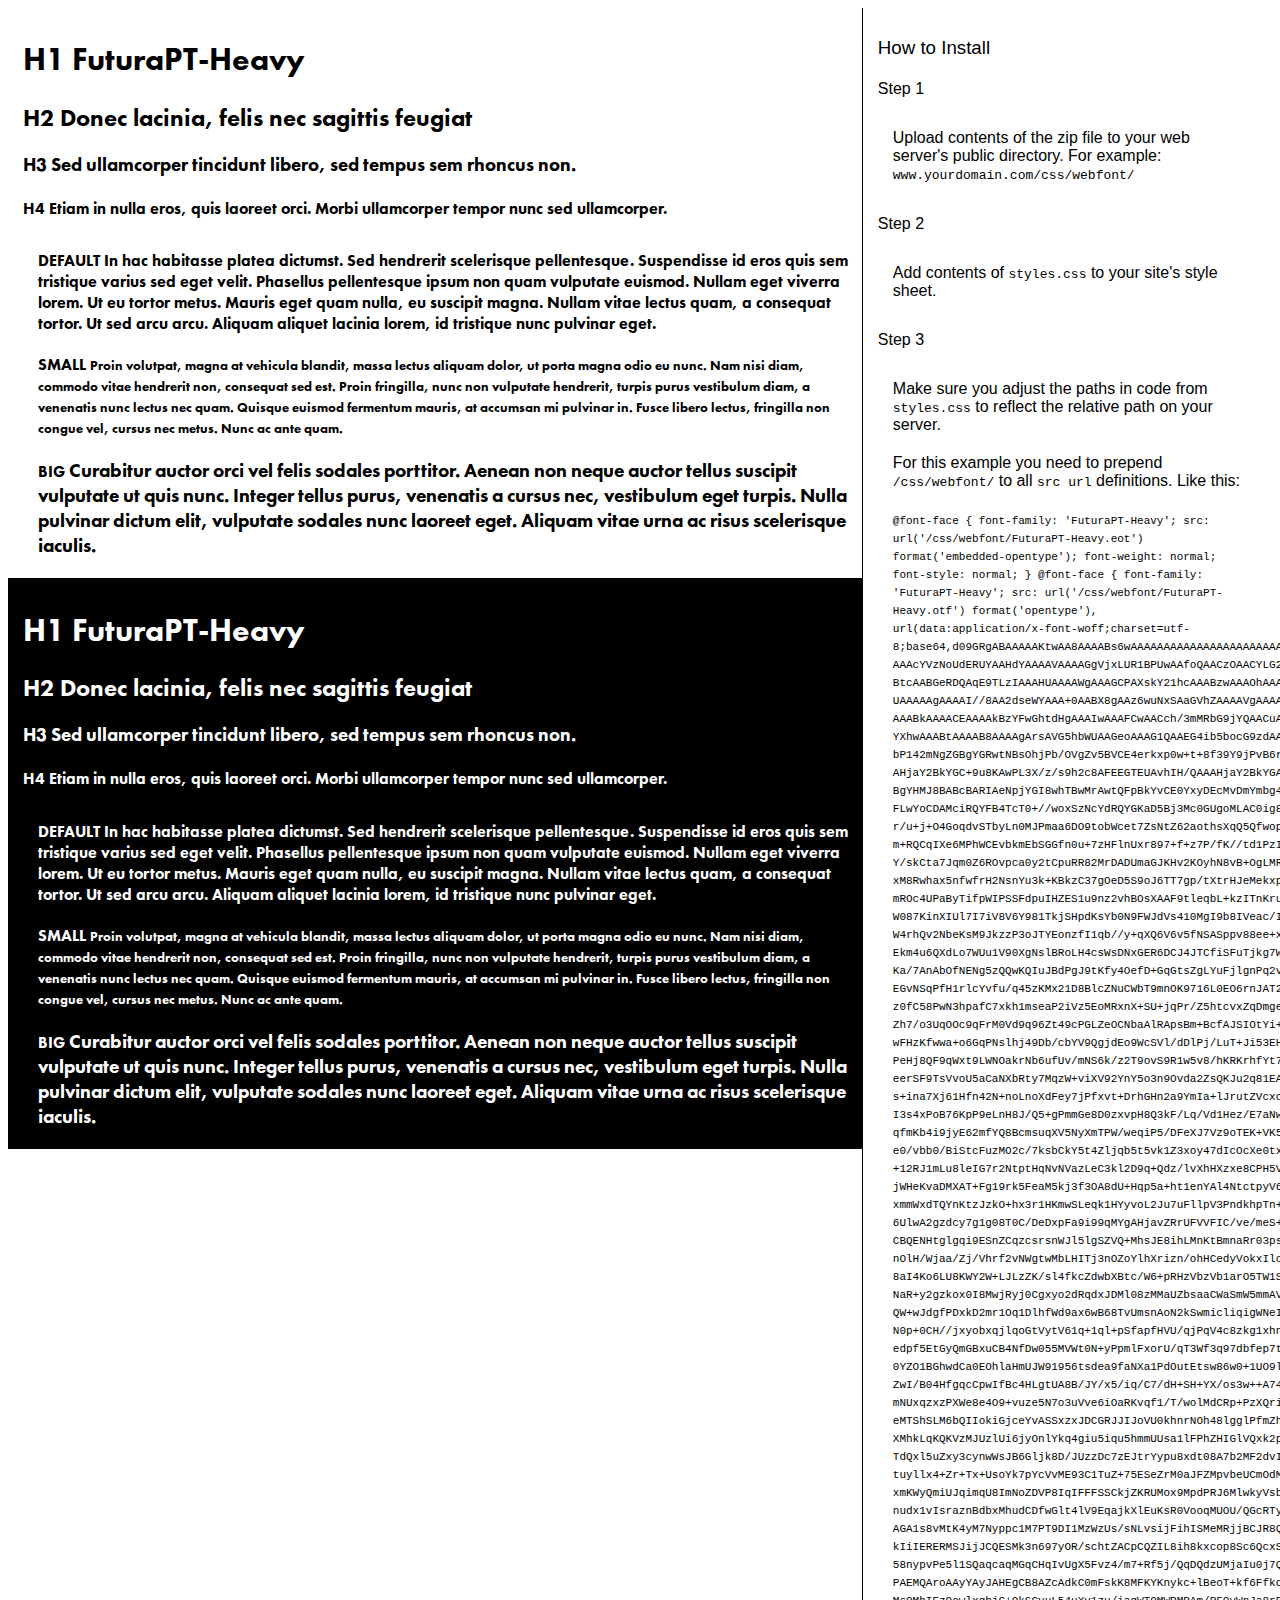
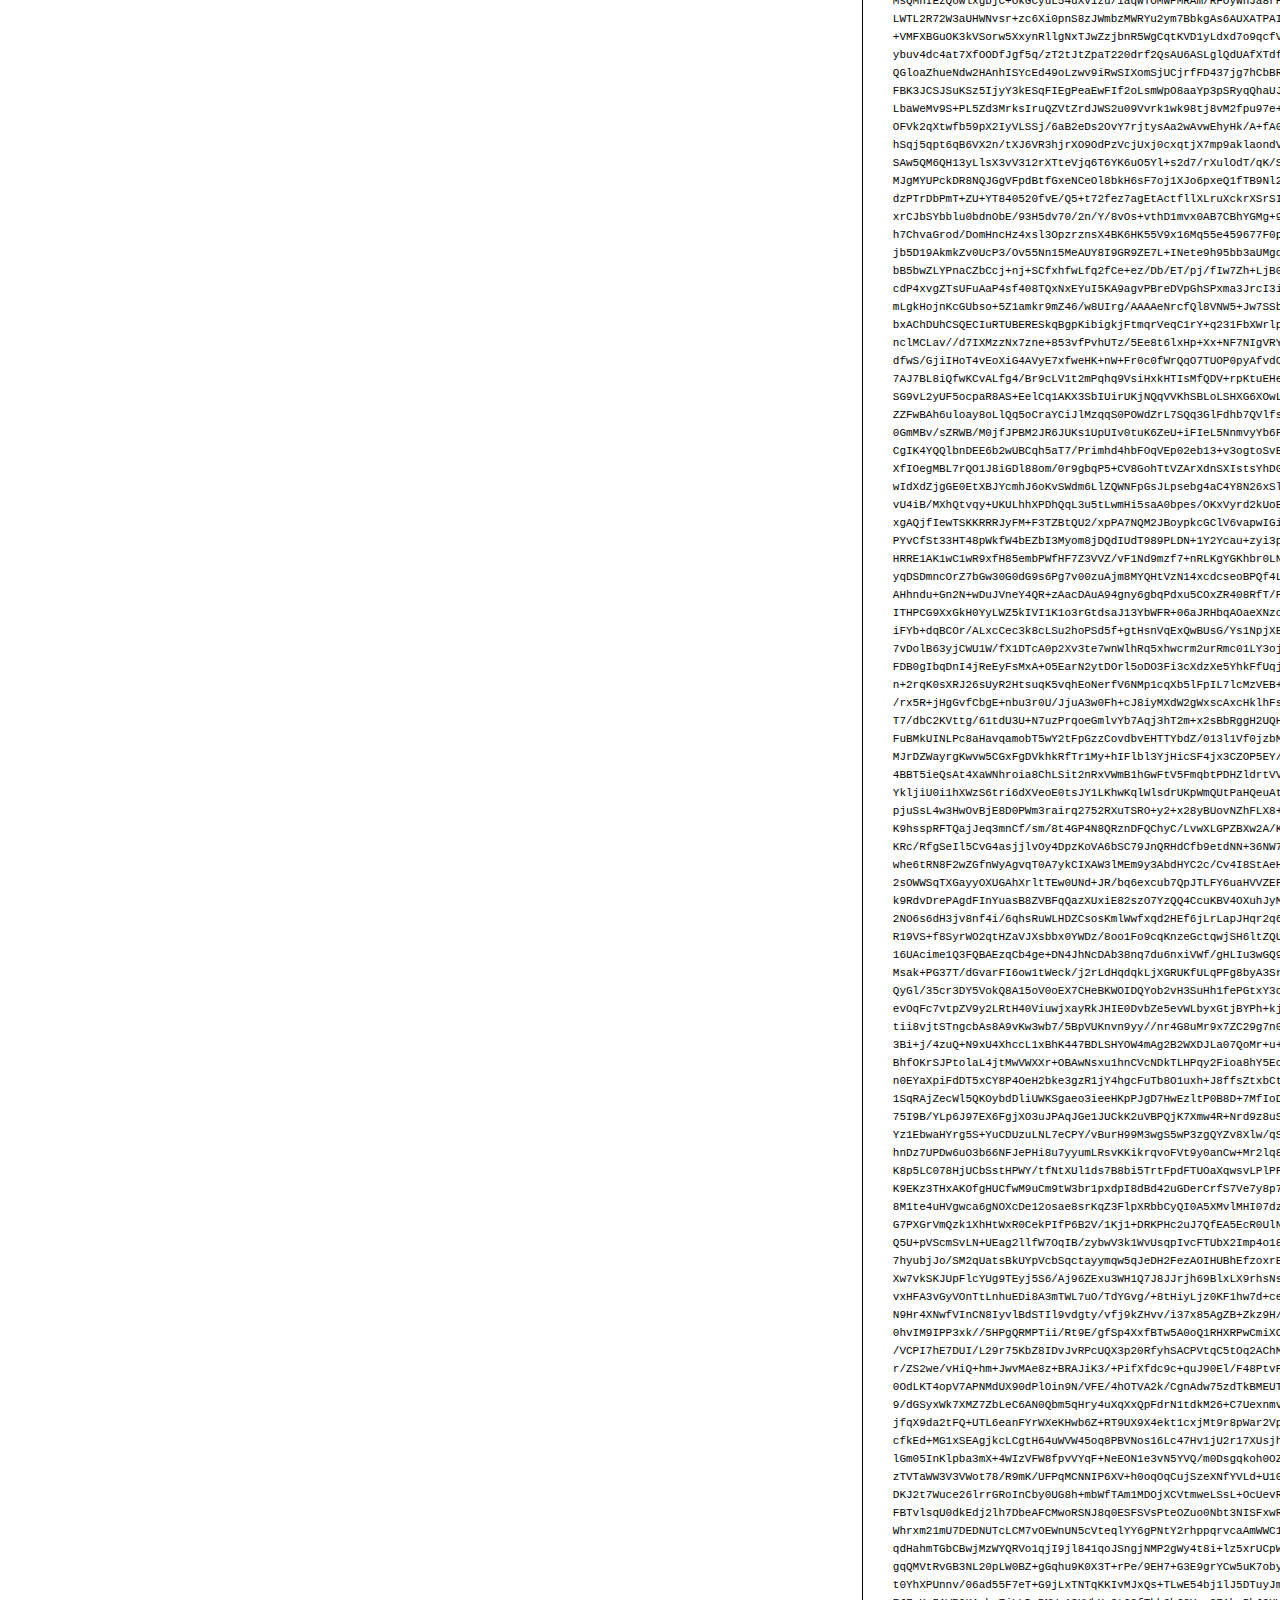
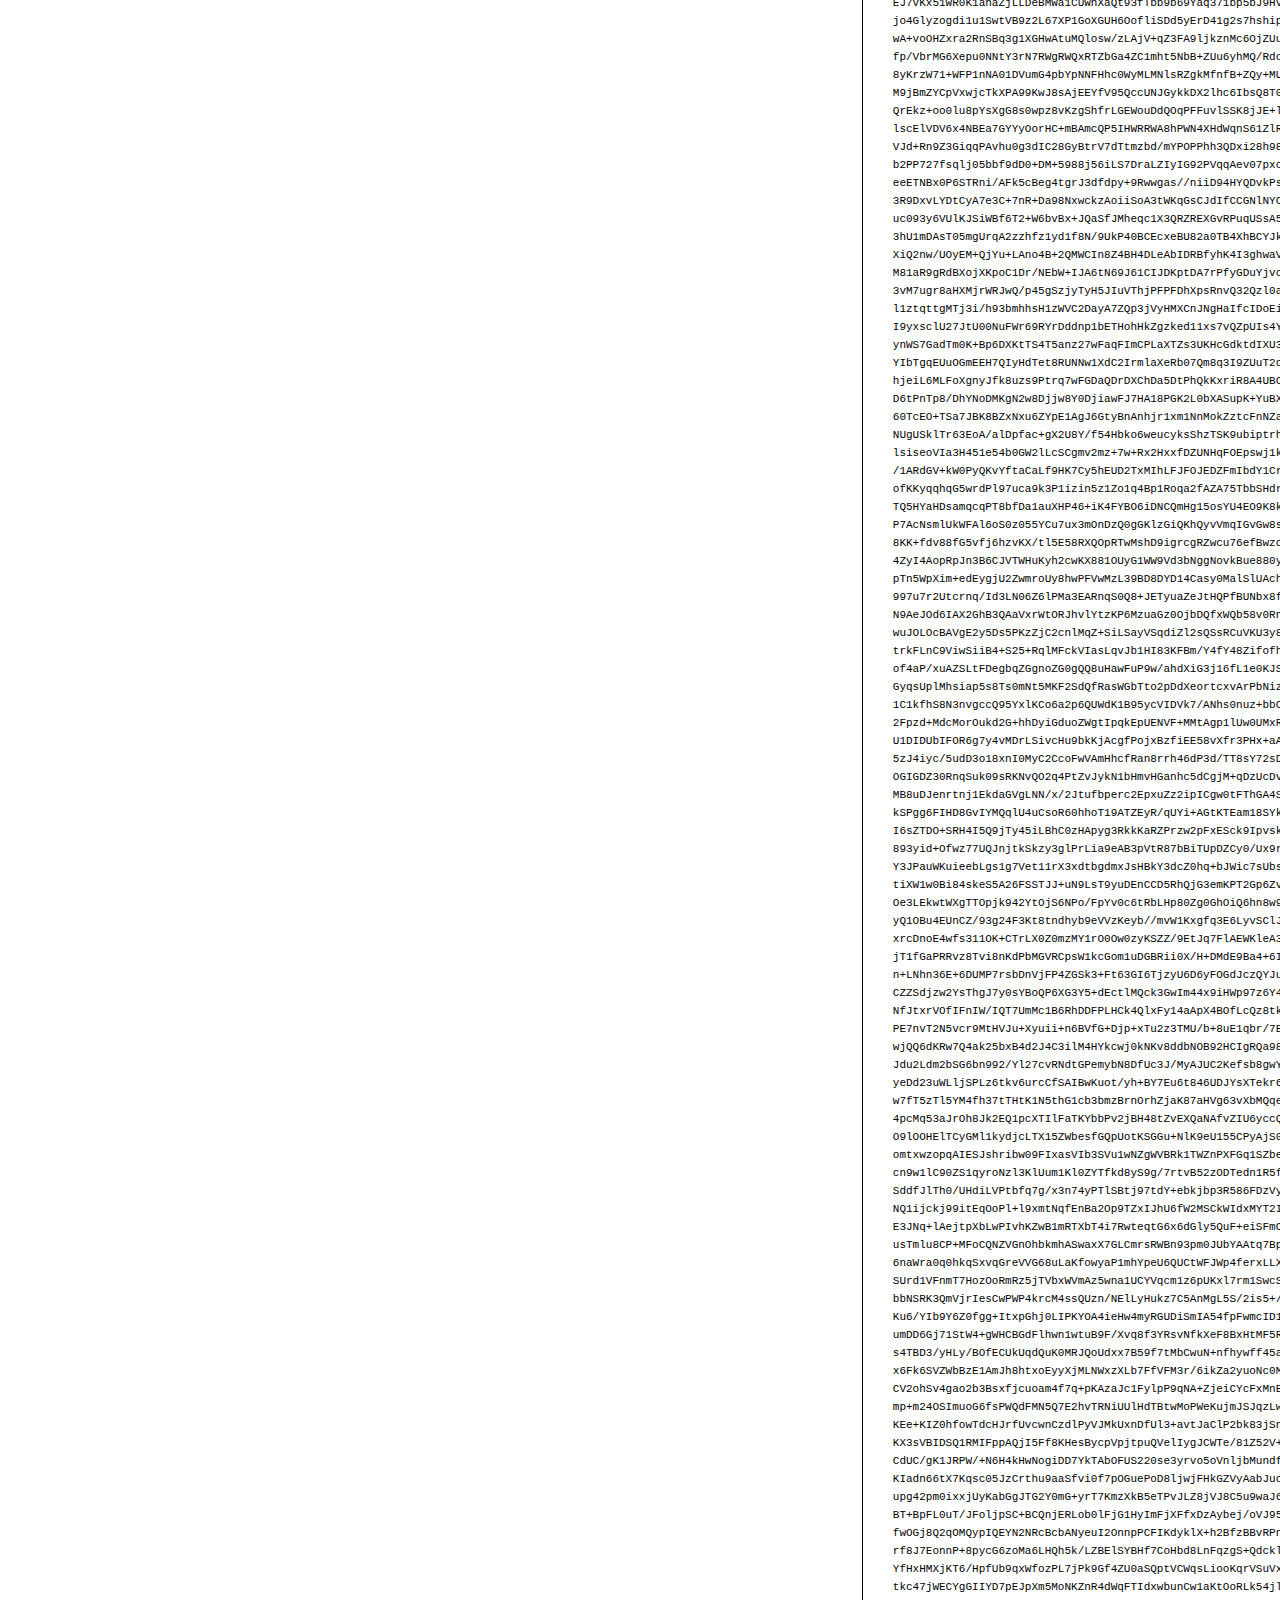
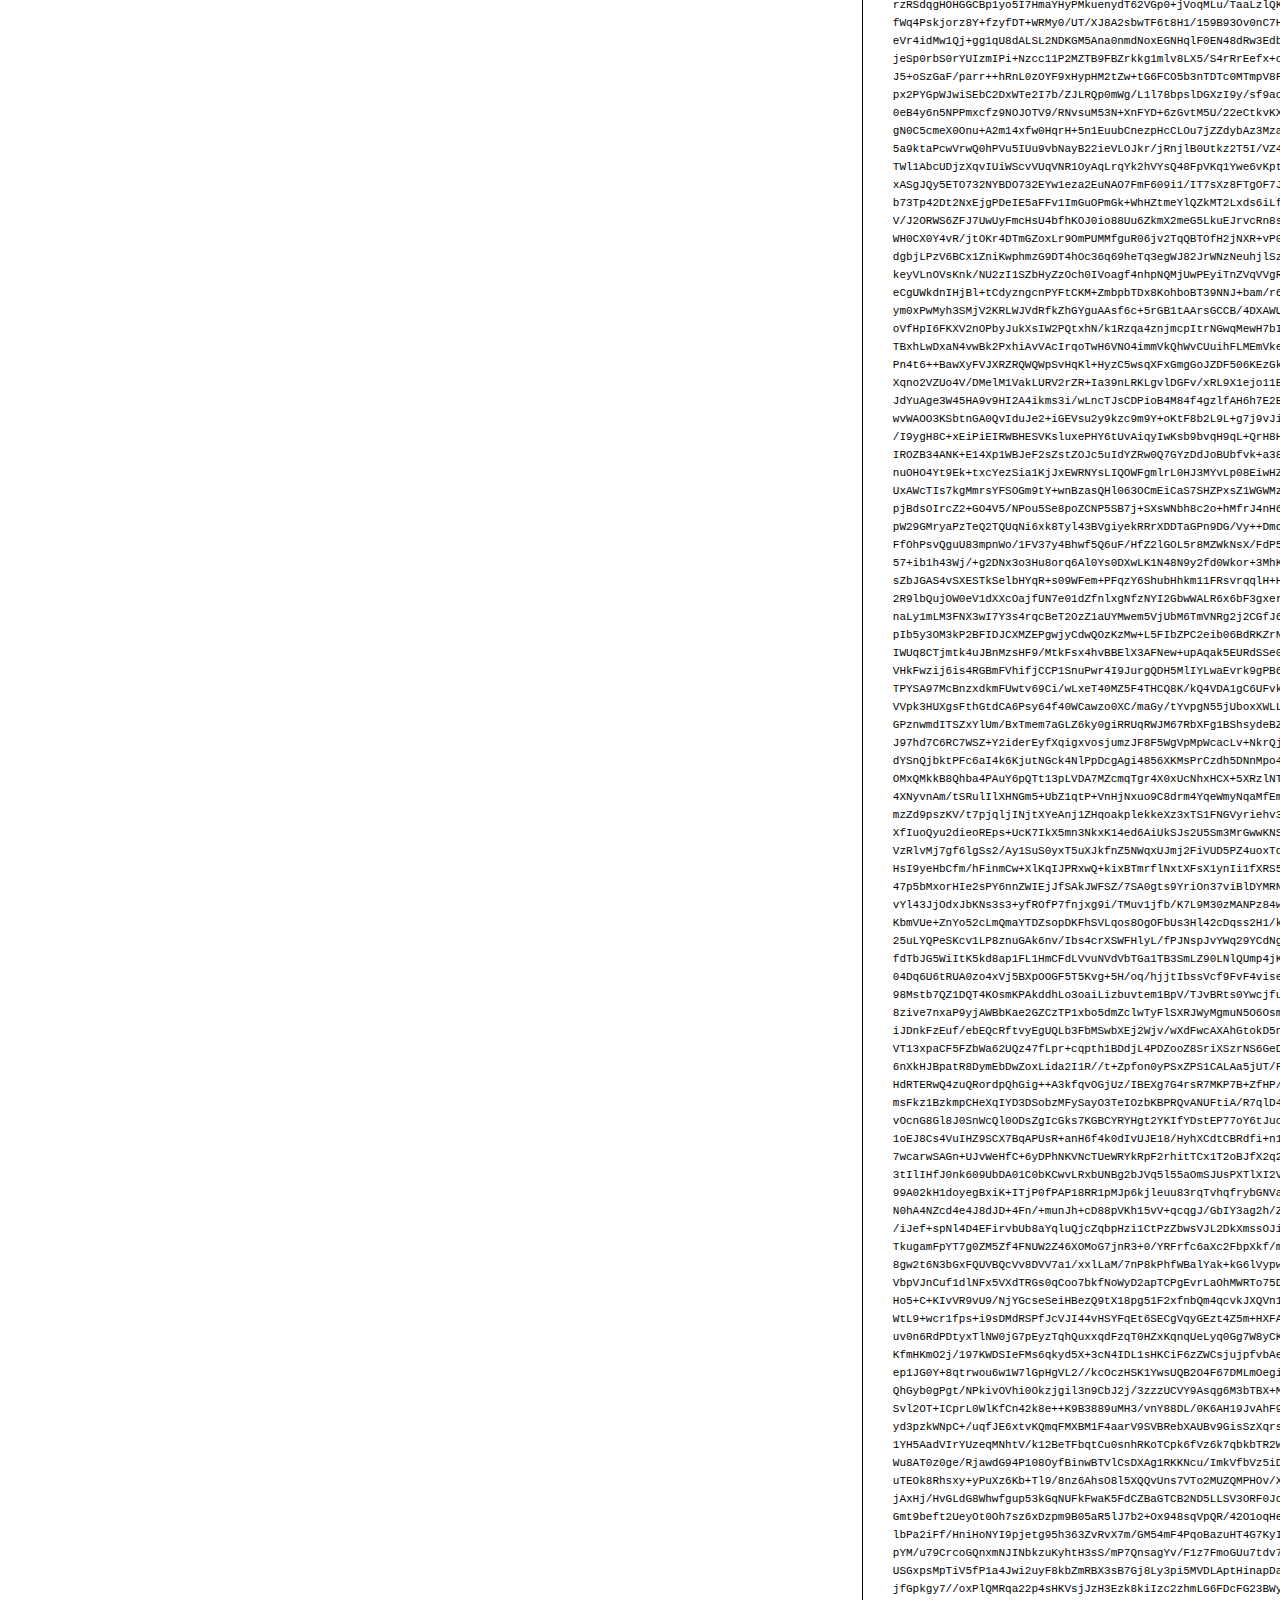
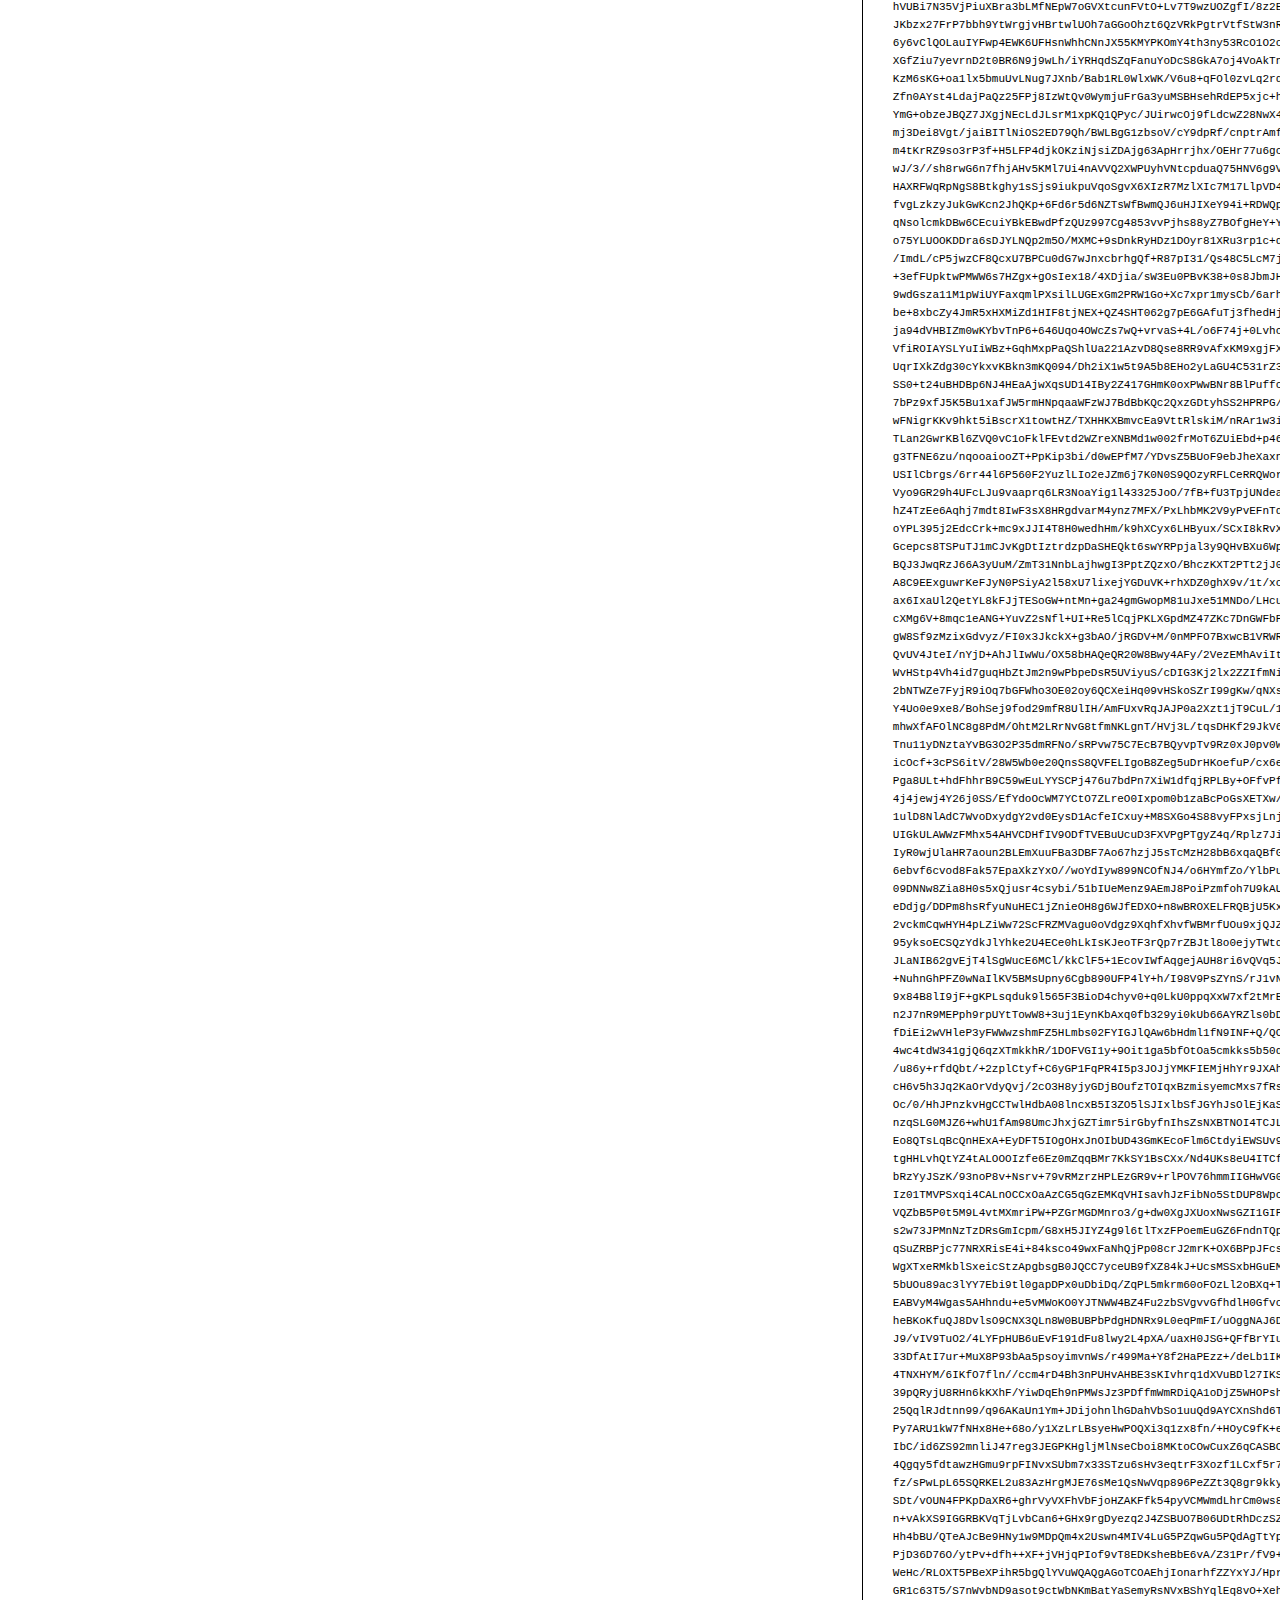
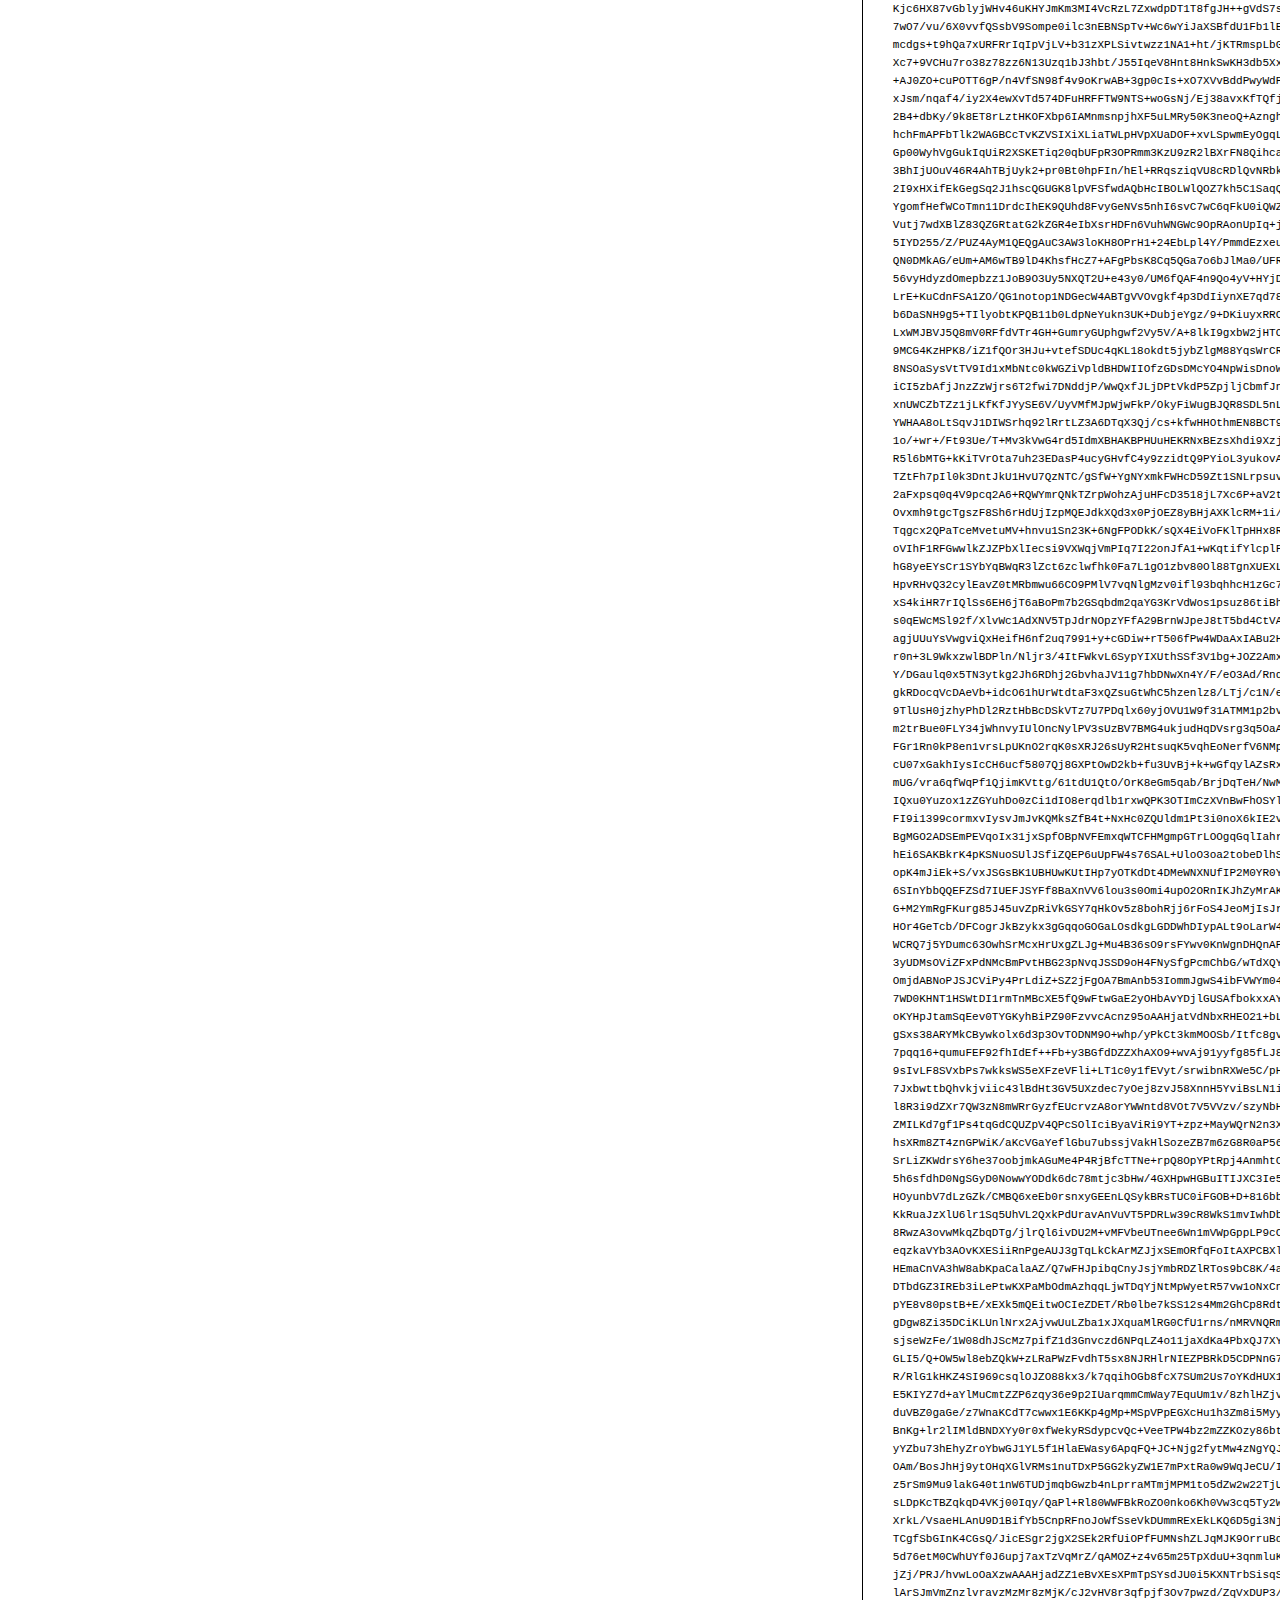
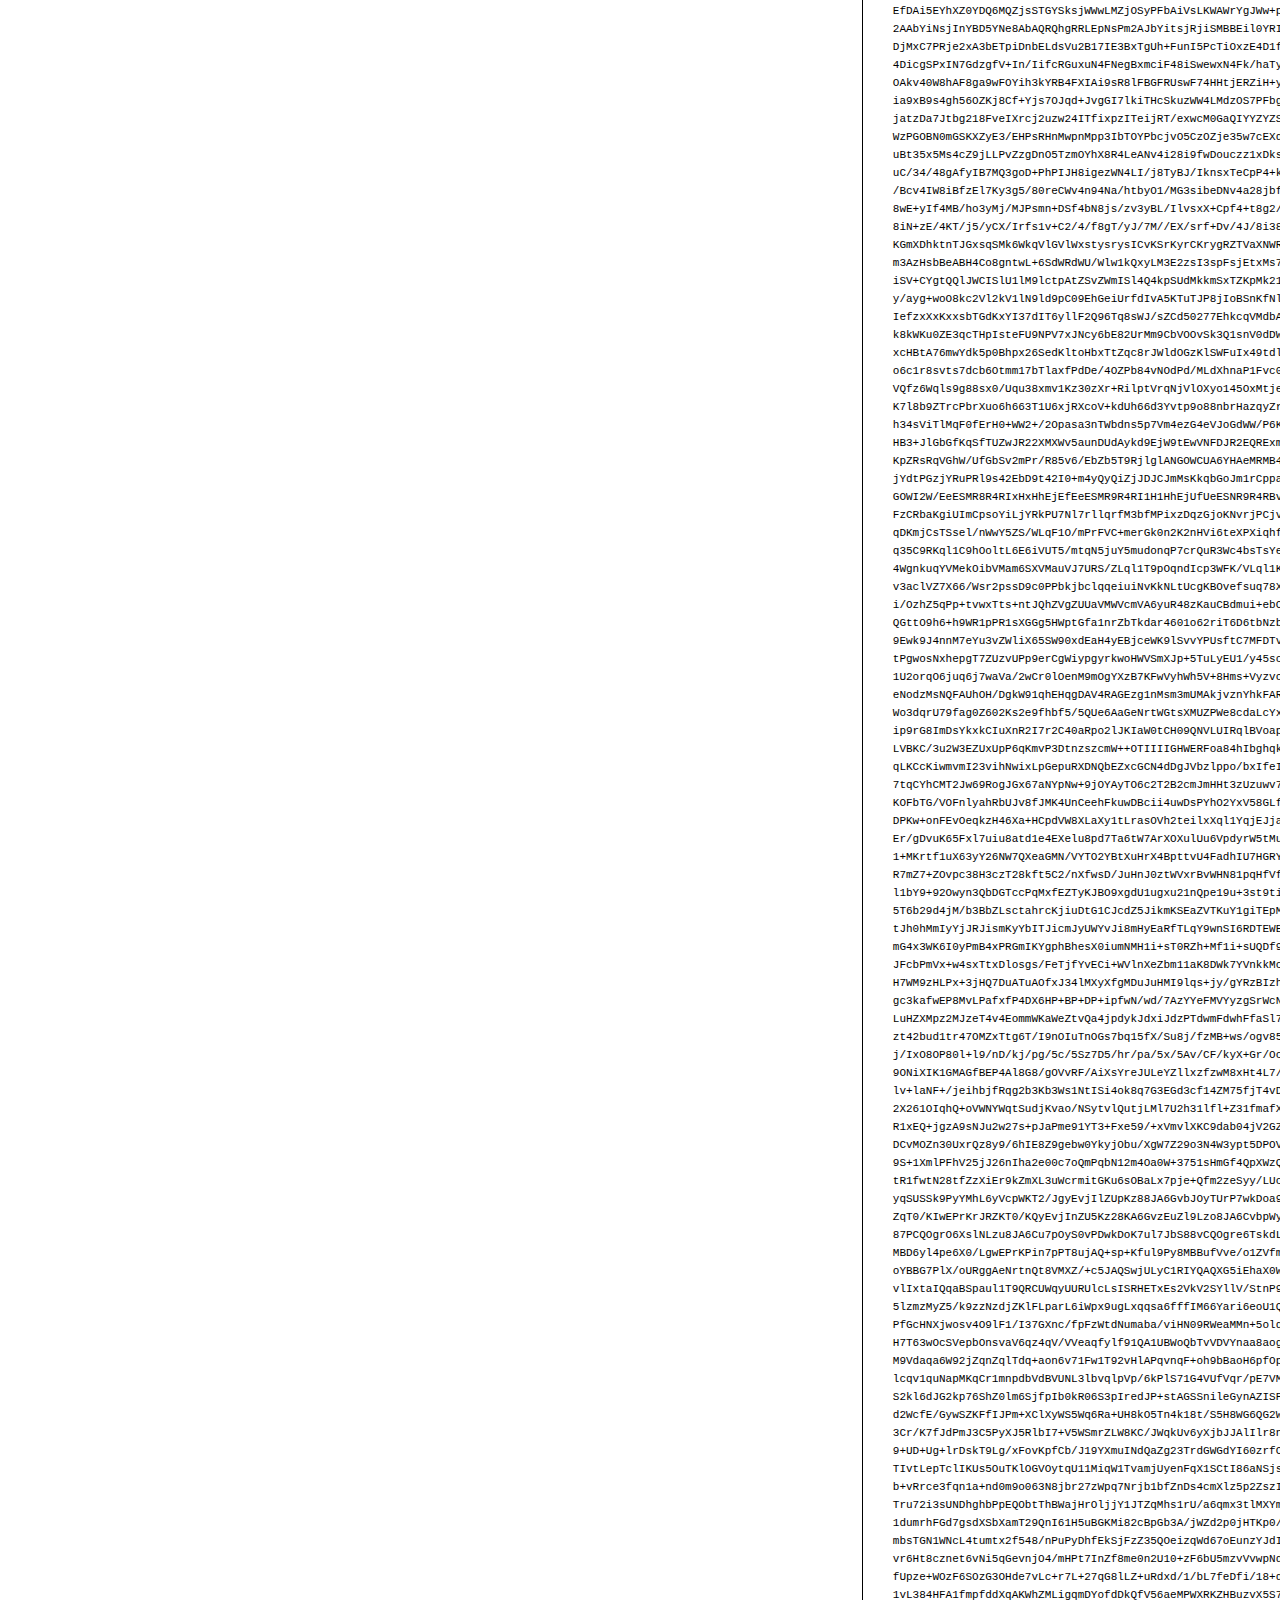
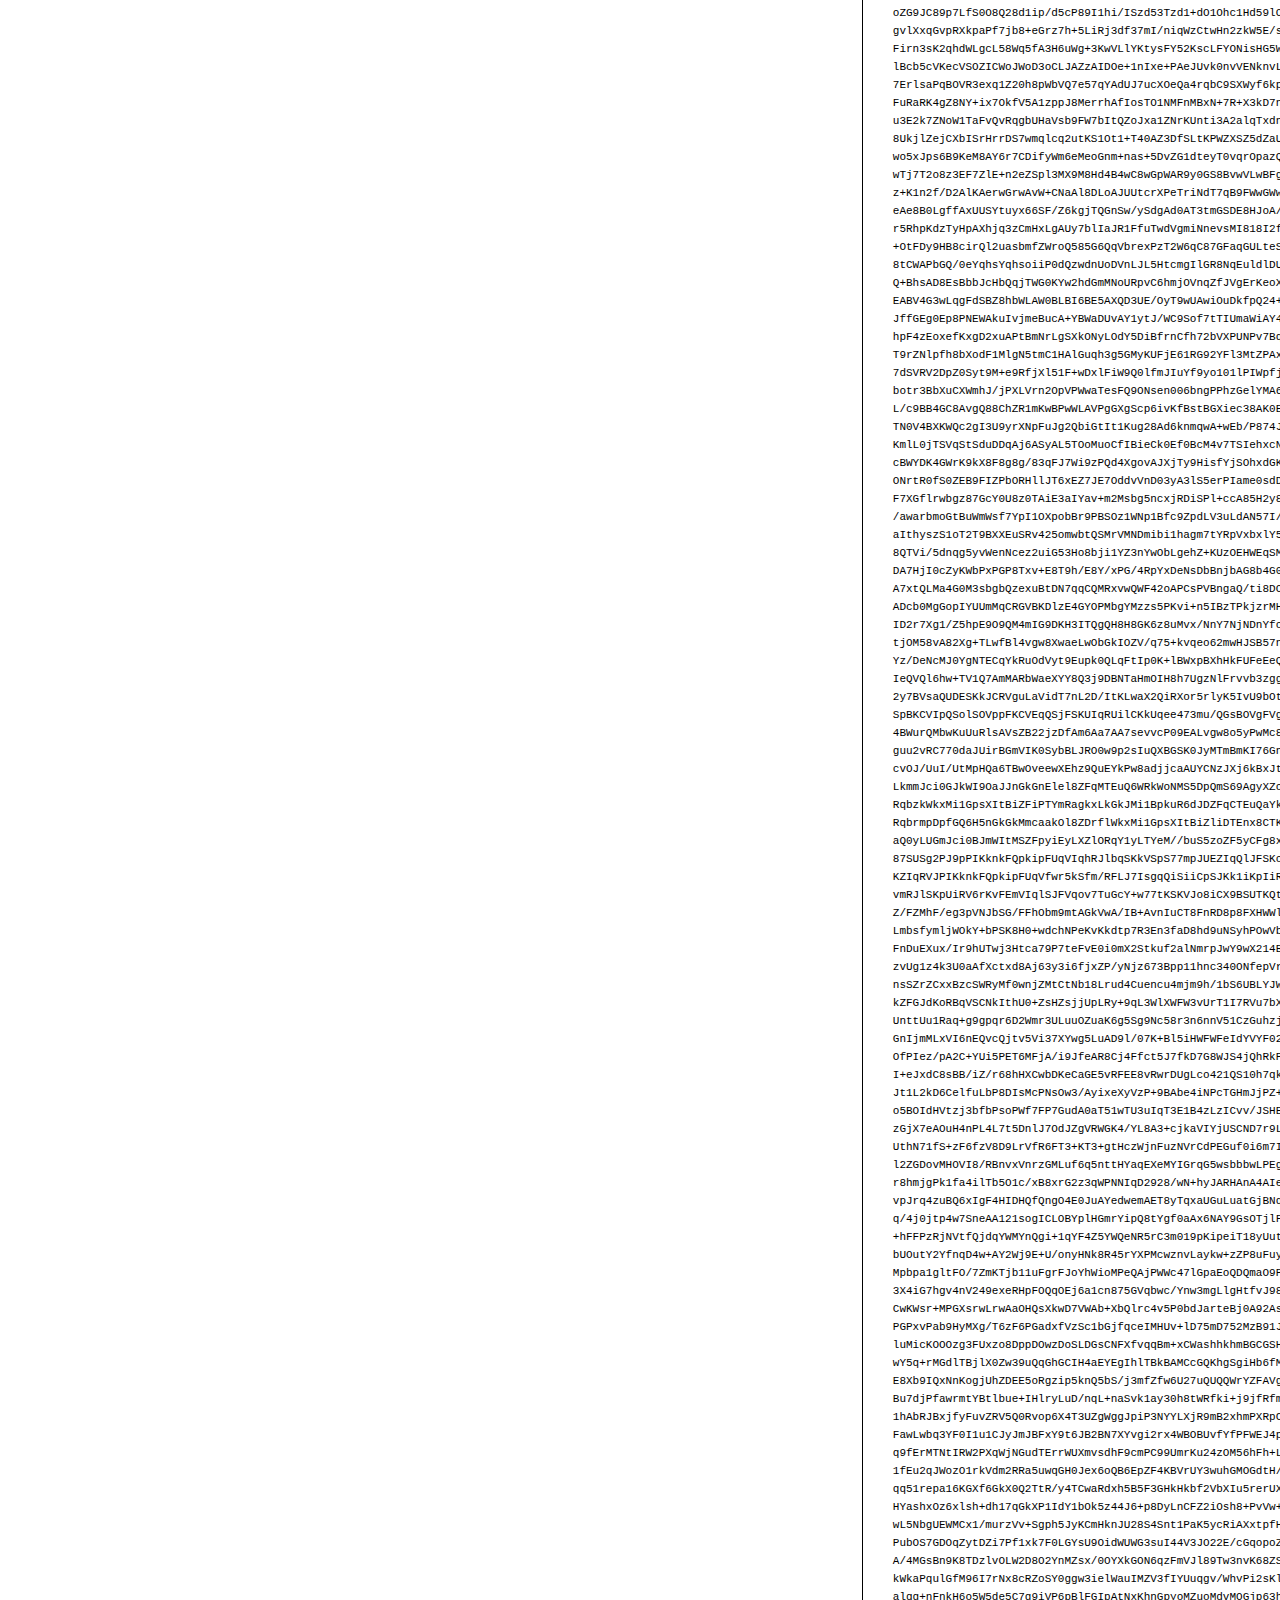
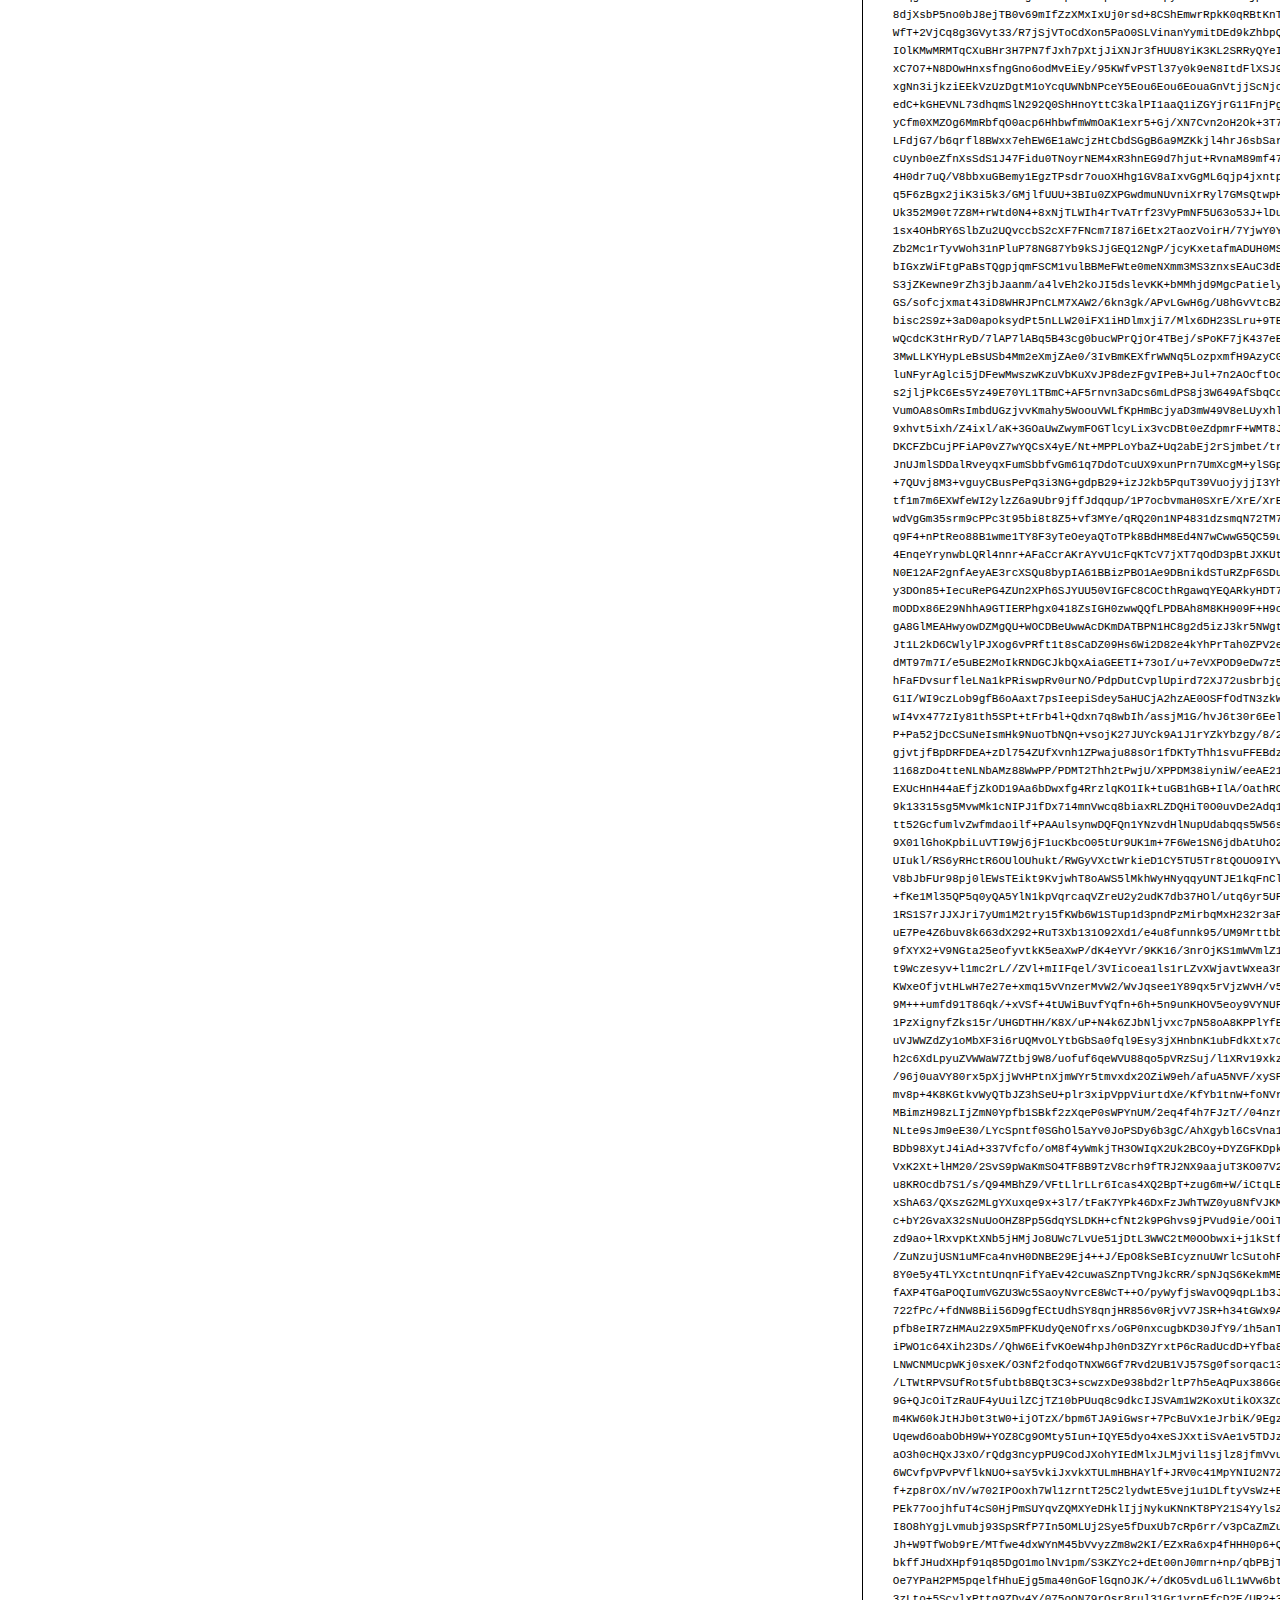
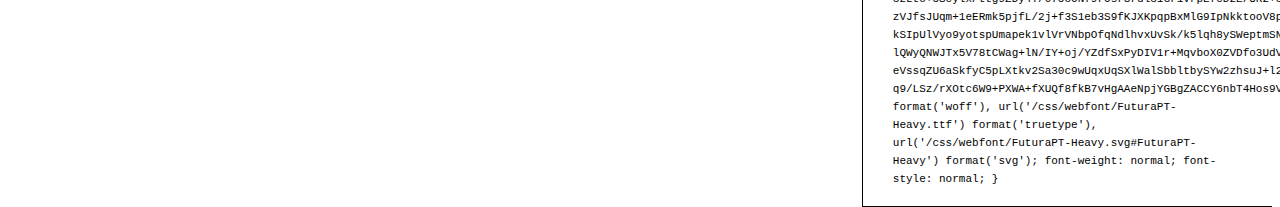
<file: fonts/futura_pt_heavy/preview.html>
<!DOCTYPE html>
<html>
<head>
<title>
FuturaPT-Heavy
 - Web font preview
</title>
<style type='text/css'>

@font-face {
  font-family: 'FuturaPT-Heavy';
  src: url('FuturaPT-Heavy.eot') format('embedded-opentype');
  font-weight: normal;
  font-style: normal;
}

@font-face {
  font-family: 'FuturaPT-Heavy';
  src:  url('FuturaPT-Heavy.otf')  format('opentype'),
	     url([data-uri]) format('woff'), url('FuturaPT-Heavy.ttf')  format('truetype'), url('FuturaPT-Heavy.svg#FuturaPT-Heavy') format('svg');
  font-weight: normal;
  font-style: normal;
}



body { font-family: 'FuturaPT-Heavy' !important; }
h1, h2, h3, h4 { font-weight: normal; }
.reg { color:black; background:white; }
.inverse { color:white; background:black; }
div { padding: 10px 15px; }
.right { background:white; width:30%; float: right; font-family: sans-serif; border: 1px solid black; border-width: 0 0 1px 1px;}
</style>
</head>
<body>
<div class='right'>
<h3>How to Install</h3>
<h4>Step 1</h4>
<div>
Upload contents of the zip file to your web server's public directory. For example:
<code>www.yourdomain.com/css/webfont/</code>
</div>
<h4>Step 2</h4>
<div>
Add contents of
<code>styles.css</code>
to your site's style sheet.
</div>
<h4>Step 3</h4>
<div>
Make sure you adjust the paths in code from
<code>styles.css</code>
to reflect the relative path on your server.
</div>
<div>
For this example you need to prepend
<code>/css/webfont/</code>
to all
<code>src url</code>
definitions. Like this:
</div>
<div>
<code style='font-size:11px;'>@font-face {
  font-family: 'FuturaPT-Heavy';
  src: url('/css/webfont/FuturaPT-Heavy.eot') format('embedded-opentype');
  font-weight: normal;
  font-style: normal;
}

@font-face {
  font-family: 'FuturaPT-Heavy';
  src:  url('/css/webfont/FuturaPT-Heavy.otf')  format('opentype'),
	     url([data-uri]) format('woff'), url('/css/webfont/FuturaPT-Heavy.ttf')  format('truetype'), url('/css/webfont/FuturaPT-Heavy.svg#FuturaPT-Heavy') format('svg');
  font-weight: normal;
  font-style: normal;
}</code>
</div>
</div>
<div class='reg'>
<h1>
H1
FuturaPT-Heavy
</h1>
<h2>
H2
Donec lacinia, felis nec sagittis feugiat
</h2>
<h3>
H3
Sed ullamcorper tincidunt libero, sed tempus sem rhoncus non.
</h3>
<h4>
H4
Etiam in nulla eros, quis laoreet orci. Morbi ullamcorper tempor nunc sed ullamcorper.
</h4>
<div>
DEFAULT
In hac habitasse platea dictumst. Sed hendrerit scelerisque pellentesque. Suspendisse id eros quis sem tristique varius sed eget velit. Phasellus pellentesque ipsum non quam vulputate euismod. Nullam eget viverra lorem. Ut eu tortor metus. Mauris eget quam nulla, eu suscipit magna. Nullam vitae lectus quam, a consequat tortor. Ut sed arcu arcu. Aliquam aliquet lacinia lorem, id tristique nunc pulvinar eget.
</div>
<div>
SMALL
<small>
Proin volutpat, magna at vehicula blandit, massa lectus aliquam dolor, ut porta magna odio eu nunc. Nam nisi diam, commodo vitae hendrerit non, consequat sed est. Proin fringilla, nunc non vulputate hendrerit, turpis purus vestibulum diam, a venenatis nunc lectus nec quam. Quisque euismod fermentum mauris, at accumsan mi pulvinar in. Fusce libero lectus, fringilla non congue vel, cursus nec metus. Nunc ac ante quam.
</small>
</div>
<div>
BIG
<big>
Curabitur auctor orci vel felis sodales porttitor. Aenean non neque auctor tellus suscipit vulputate ut quis nunc. Integer tellus purus, venenatis a cursus nec, vestibulum eget turpis. Nulla pulvinar dictum elit, vulputate sodales nunc laoreet eget. Aliquam vitae urna ac risus scelerisque iaculis.
</big>
</div>

</div>
<div class='inverse'>
<h1>
H1
FuturaPT-Heavy
</h1>
<h2>
H2
Donec lacinia, felis nec sagittis feugiat
</h2>
<h3>
H3
Sed ullamcorper tincidunt libero, sed tempus sem rhoncus non.
</h3>
<h4>
H4
Etiam in nulla eros, quis laoreet orci. Morbi ullamcorper tempor nunc sed ullamcorper.
</h4>
<div>
DEFAULT
In hac habitasse platea dictumst. Sed hendrerit scelerisque pellentesque. Suspendisse id eros quis sem tristique varius sed eget velit. Phasellus pellentesque ipsum non quam vulputate euismod. Nullam eget viverra lorem. Ut eu tortor metus. Mauris eget quam nulla, eu suscipit magna. Nullam vitae lectus quam, a consequat tortor. Ut sed arcu arcu. Aliquam aliquet lacinia lorem, id tristique nunc pulvinar eget.
</div>
<div>
SMALL
<small>
Proin volutpat, magna at vehicula blandit, massa lectus aliquam dolor, ut porta magna odio eu nunc. Nam nisi diam, commodo vitae hendrerit non, consequat sed est. Proin fringilla, nunc non vulputate hendrerit, turpis purus vestibulum diam, a venenatis nunc lectus nec quam. Quisque euismod fermentum mauris, at accumsan mi pulvinar in. Fusce libero lectus, fringilla non congue vel, cursus nec metus. Nunc ac ante quam.
</small>
</div>
<div>
BIG
<big>
Curabitur auctor orci vel felis sodales porttitor. Aenean non neque auctor tellus suscipit vulputate ut quis nunc. Integer tellus purus, venenatis a cursus nec, vestibulum eget turpis. Nulla pulvinar dictum elit, vulputate sodales nunc laoreet eget. Aliquam vitae urna ac risus scelerisque iaculis.
</big>
</div>

</div>
</body>
</html>
</file>
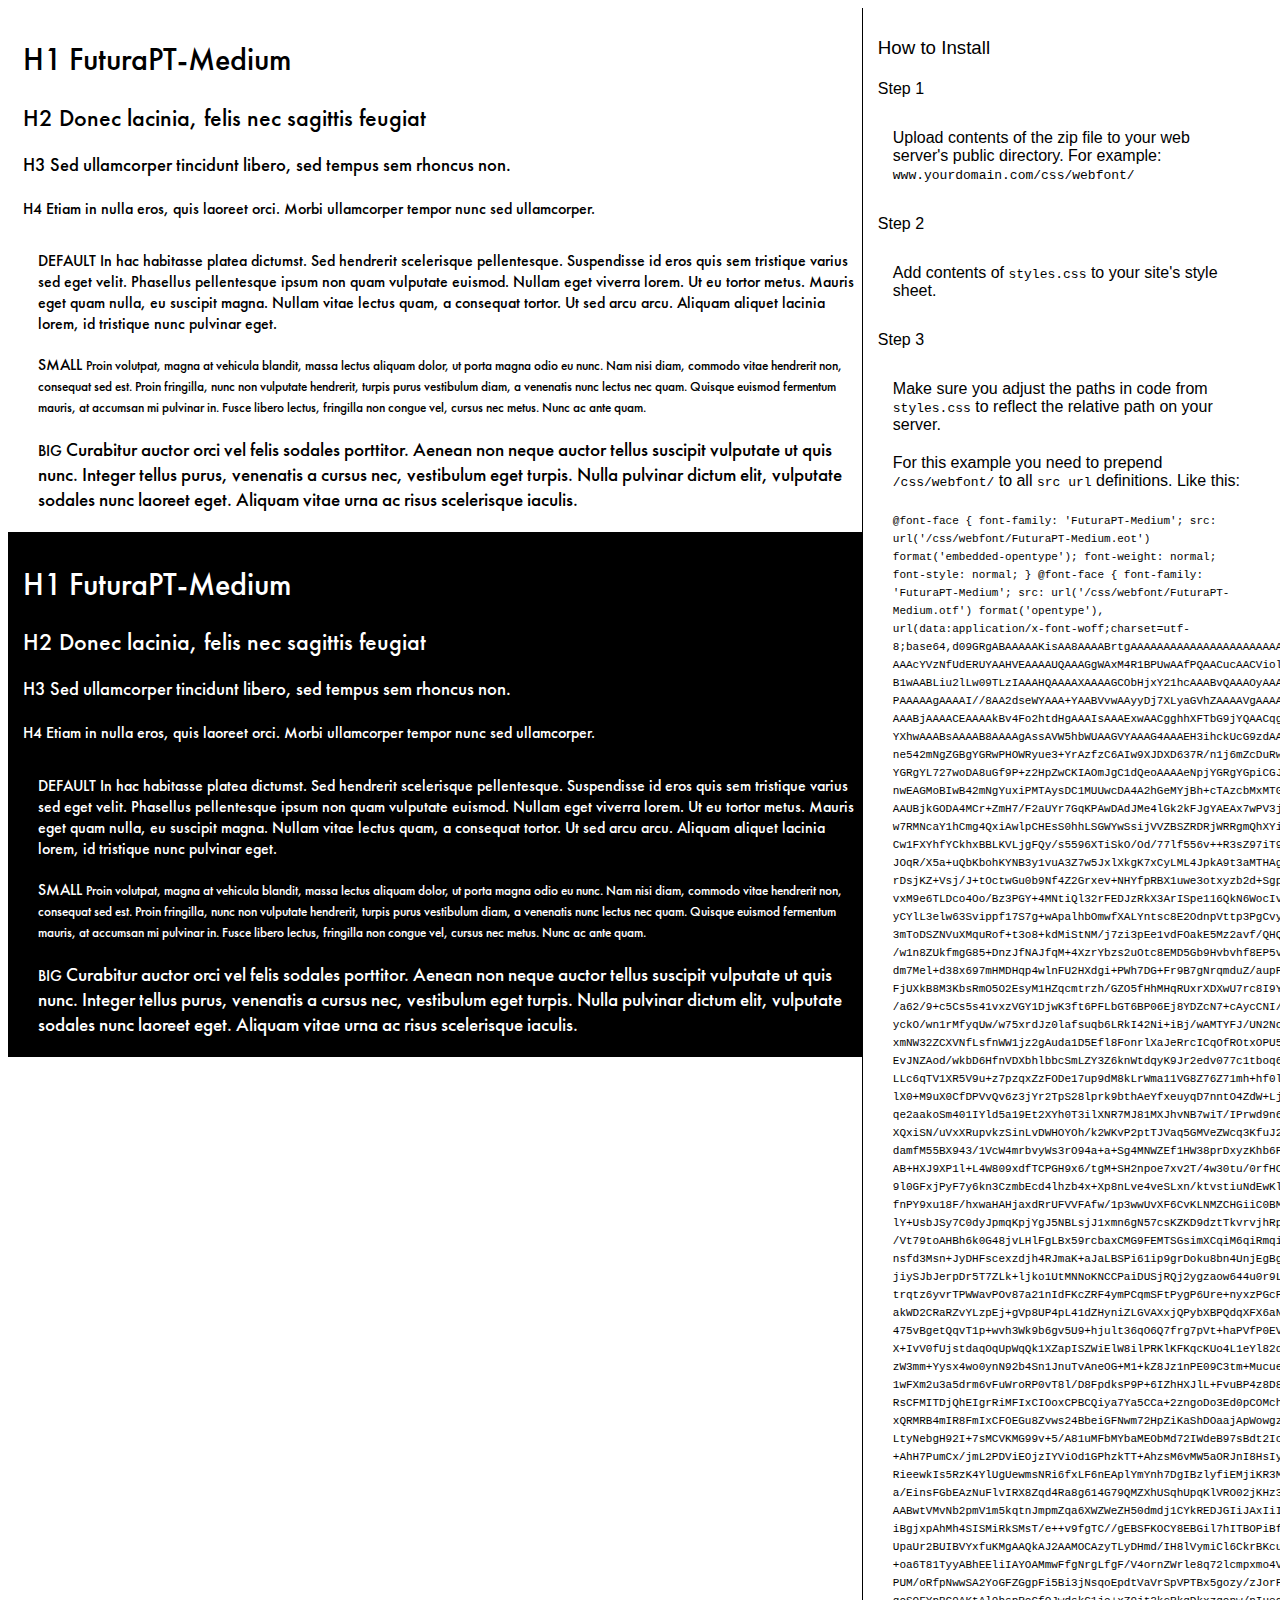
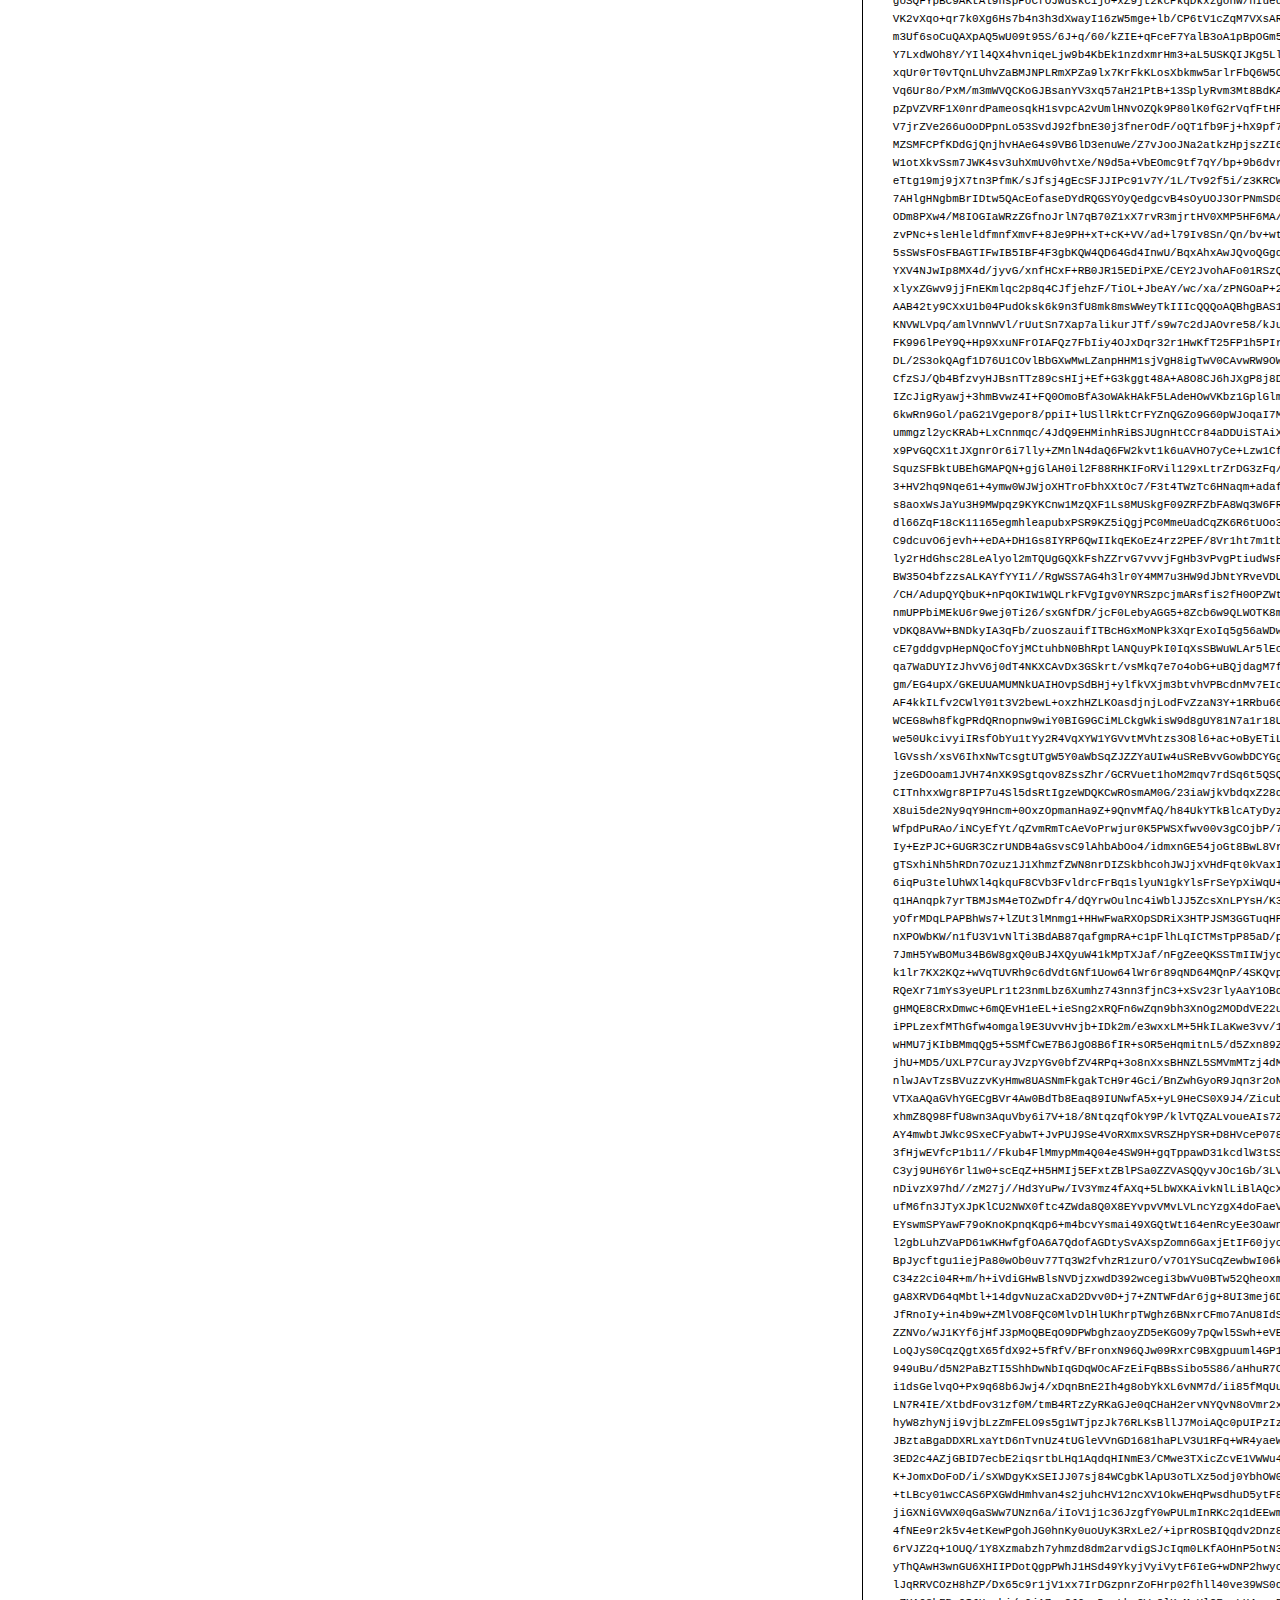
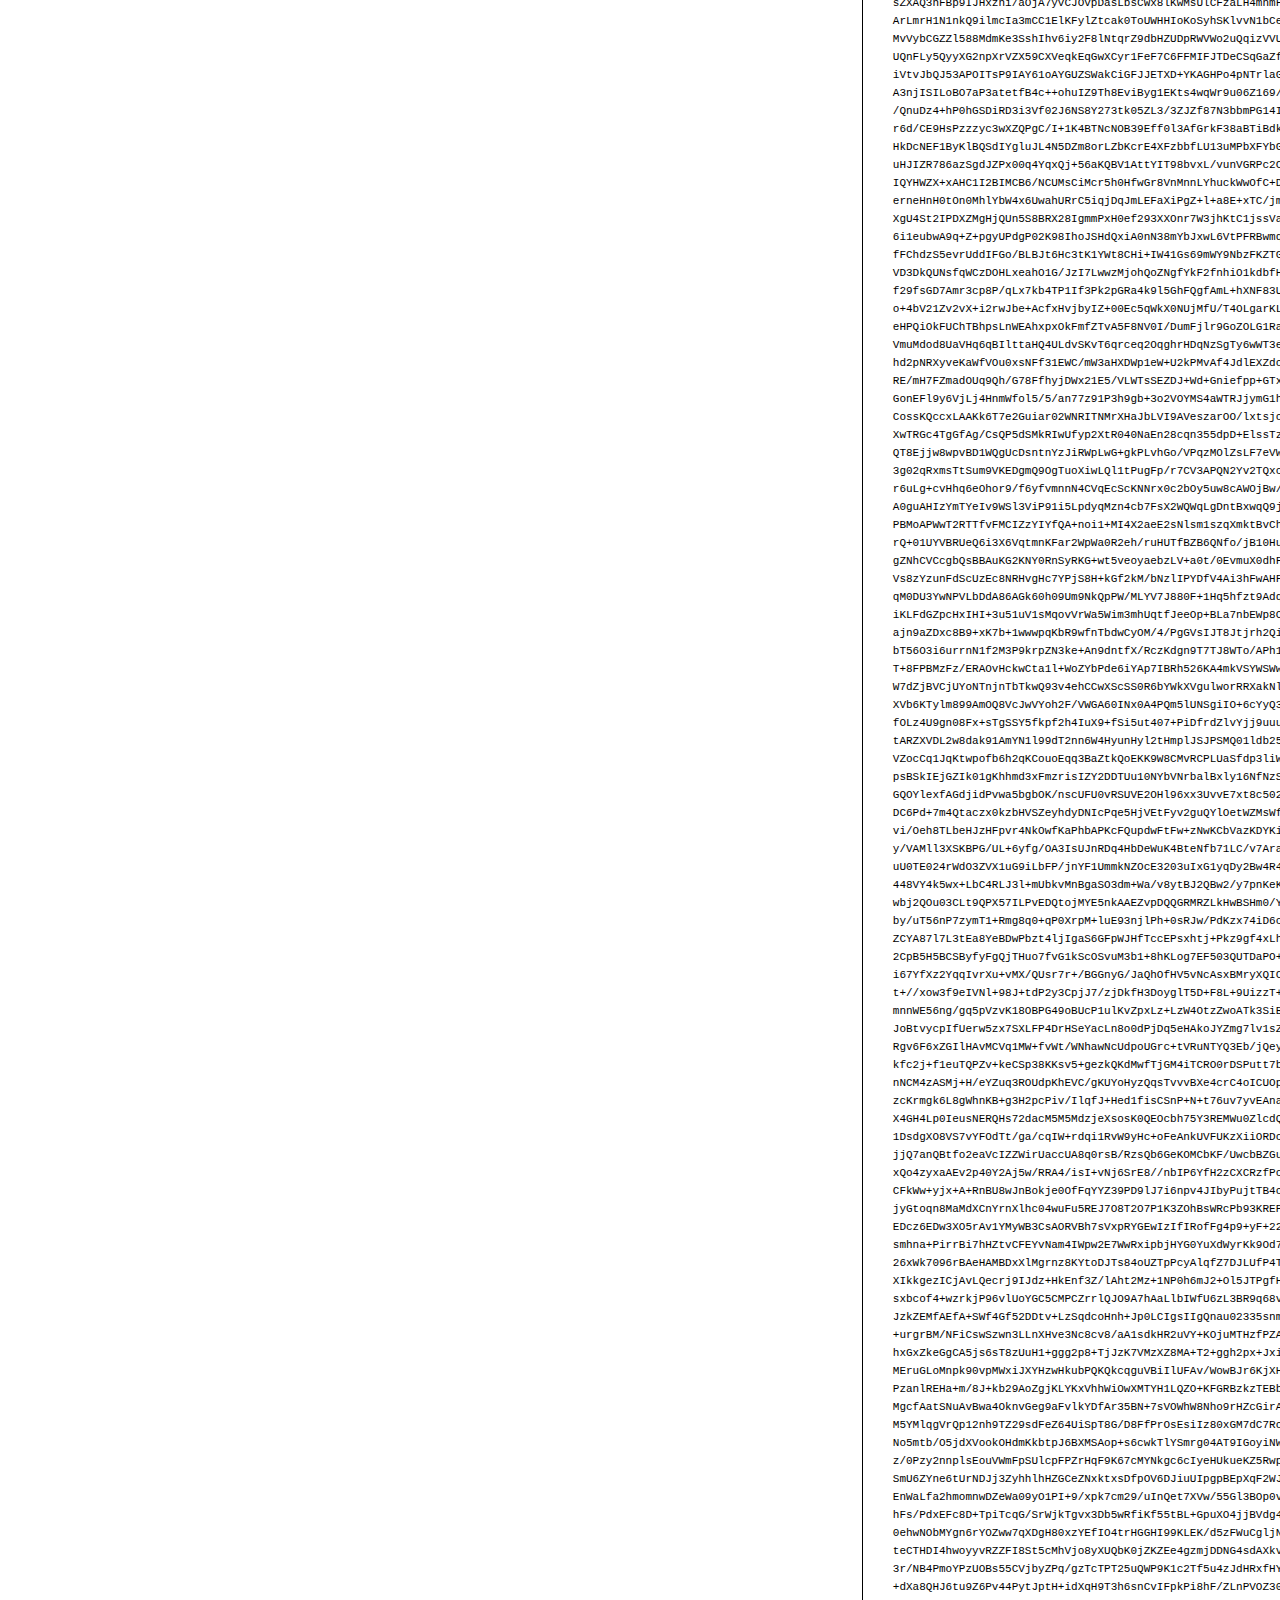
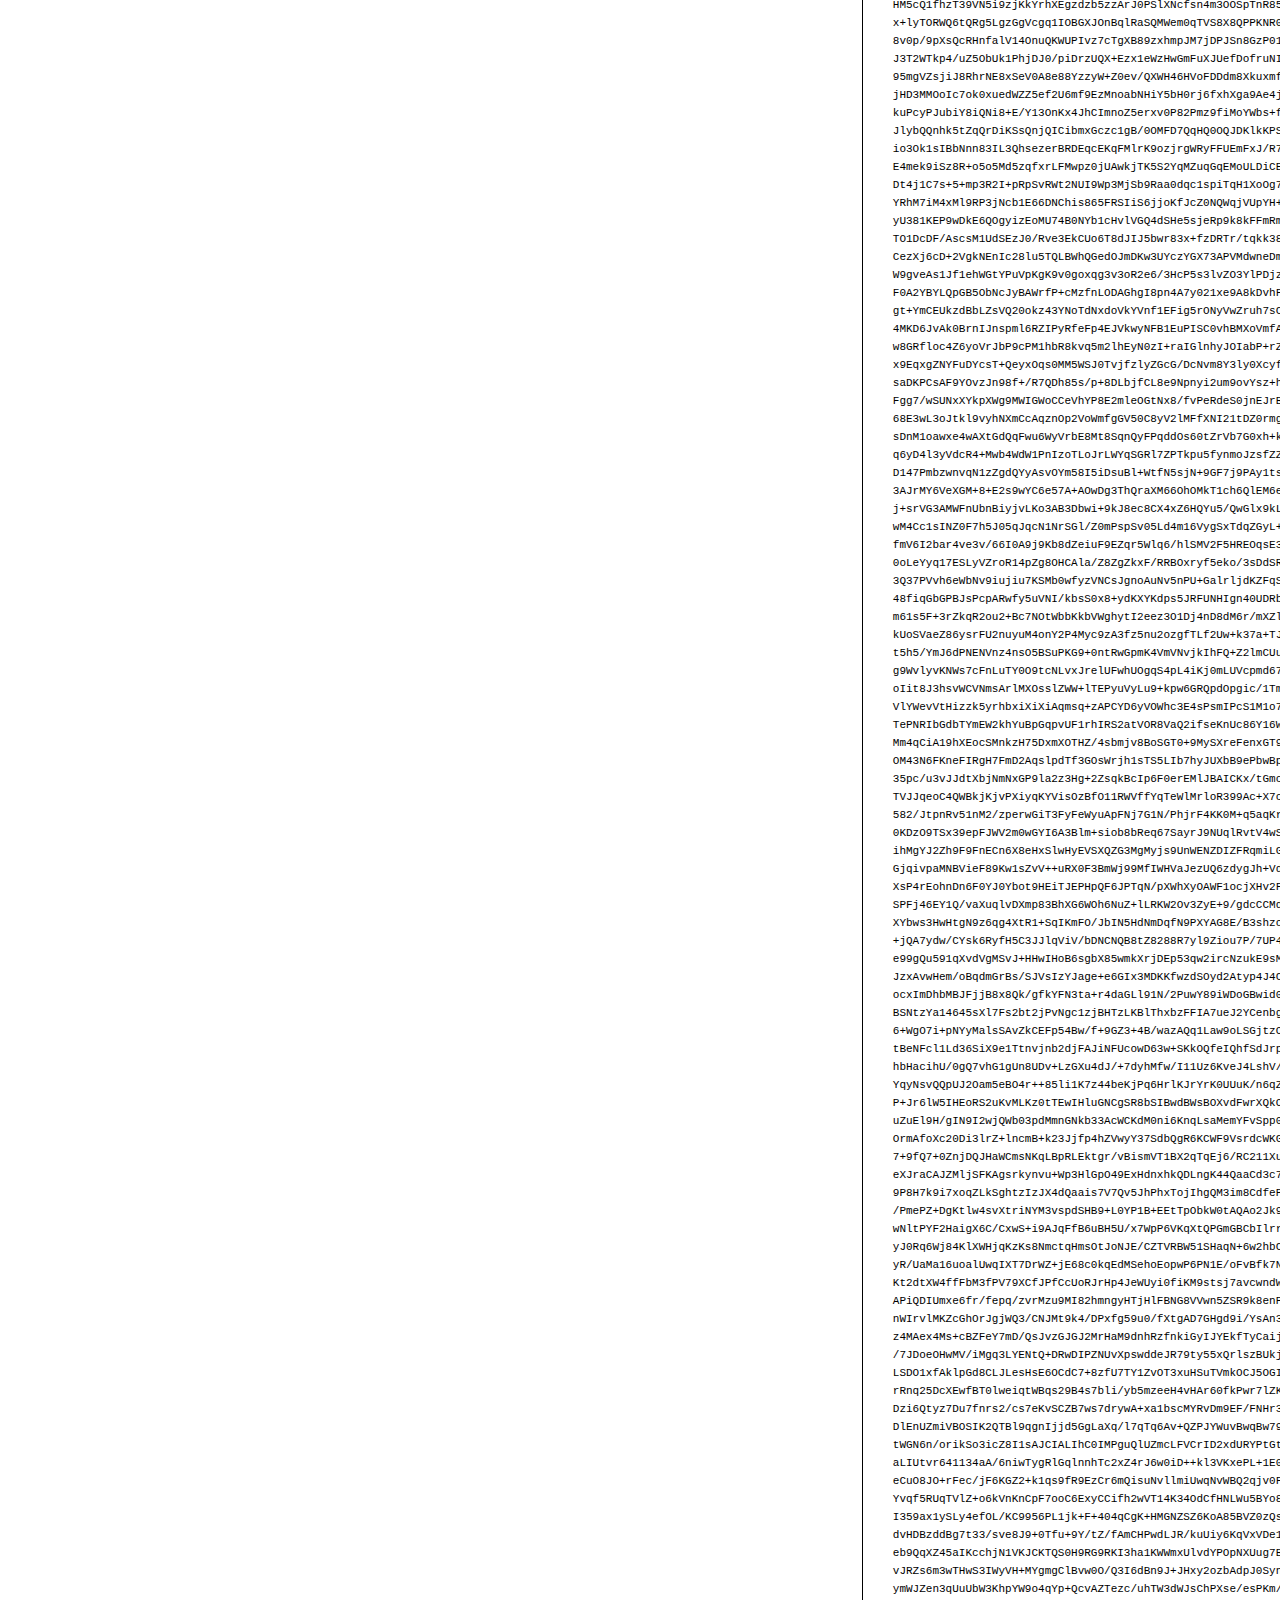
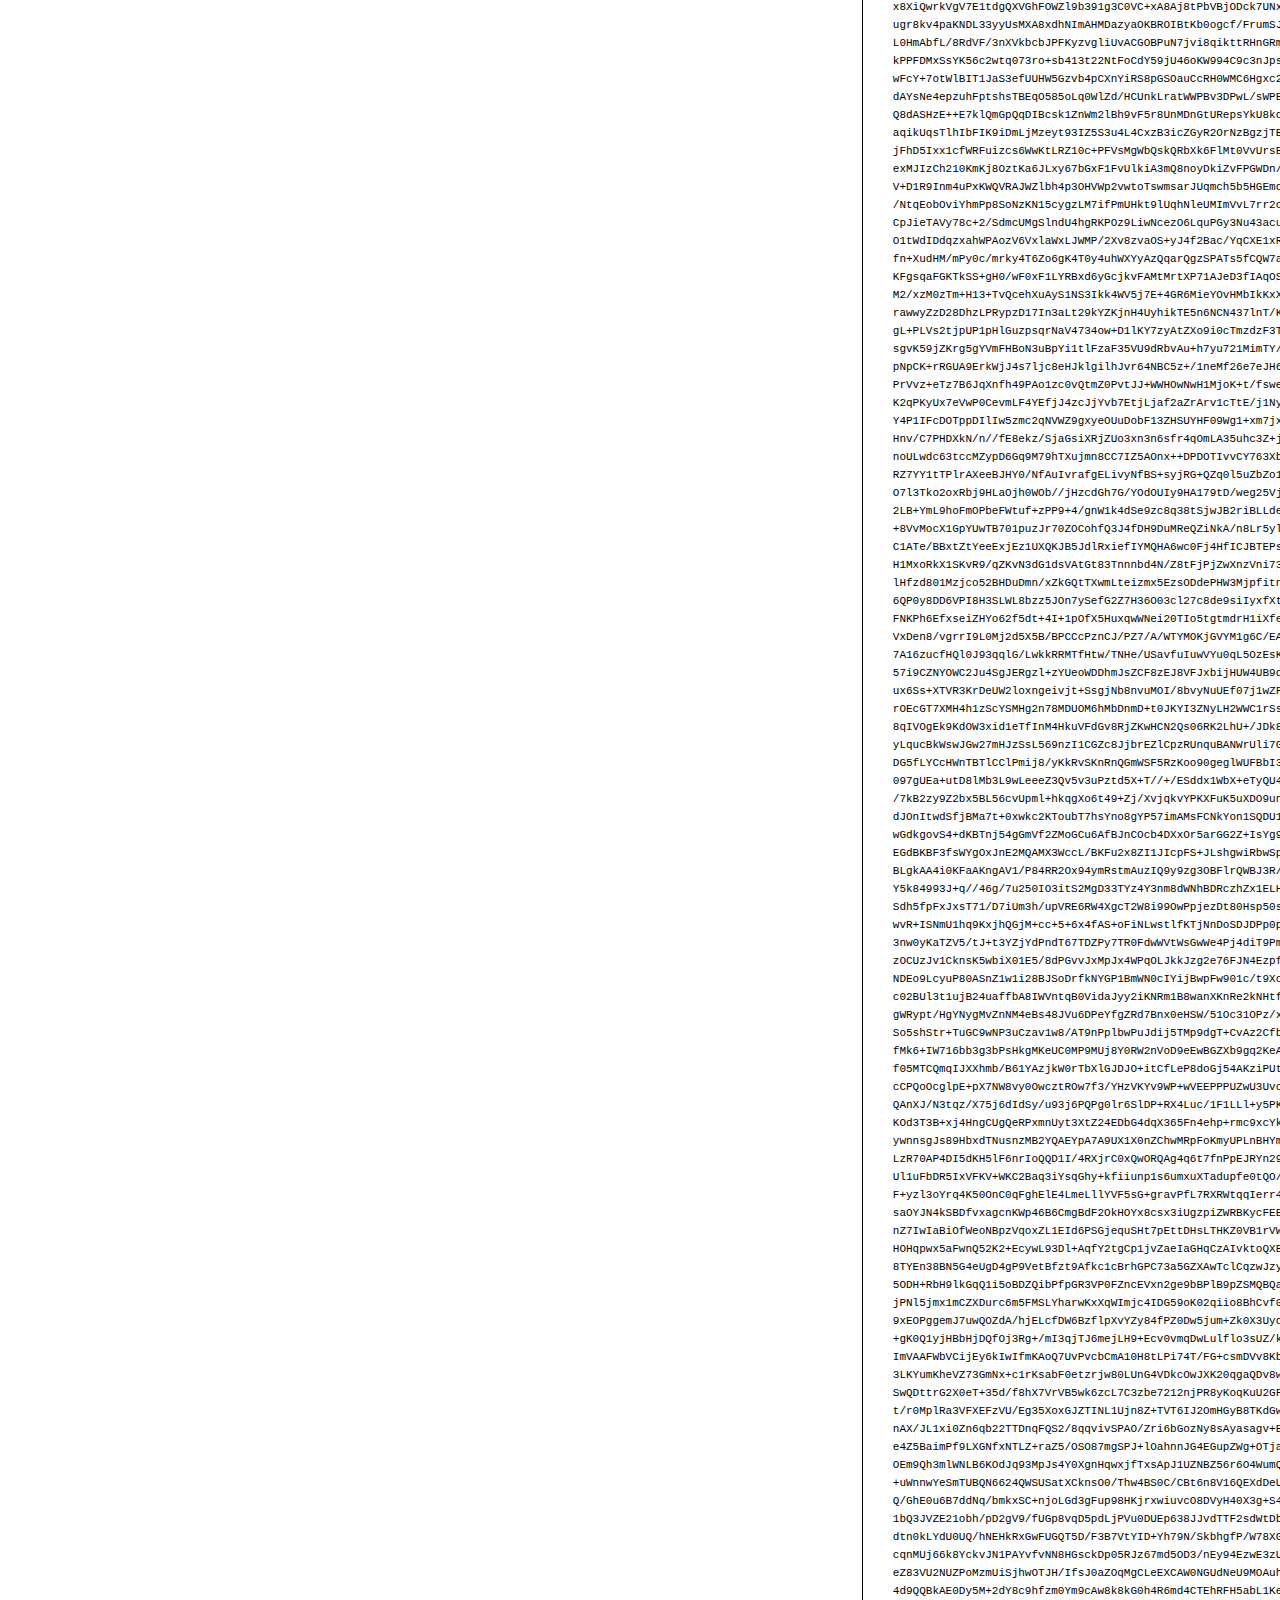
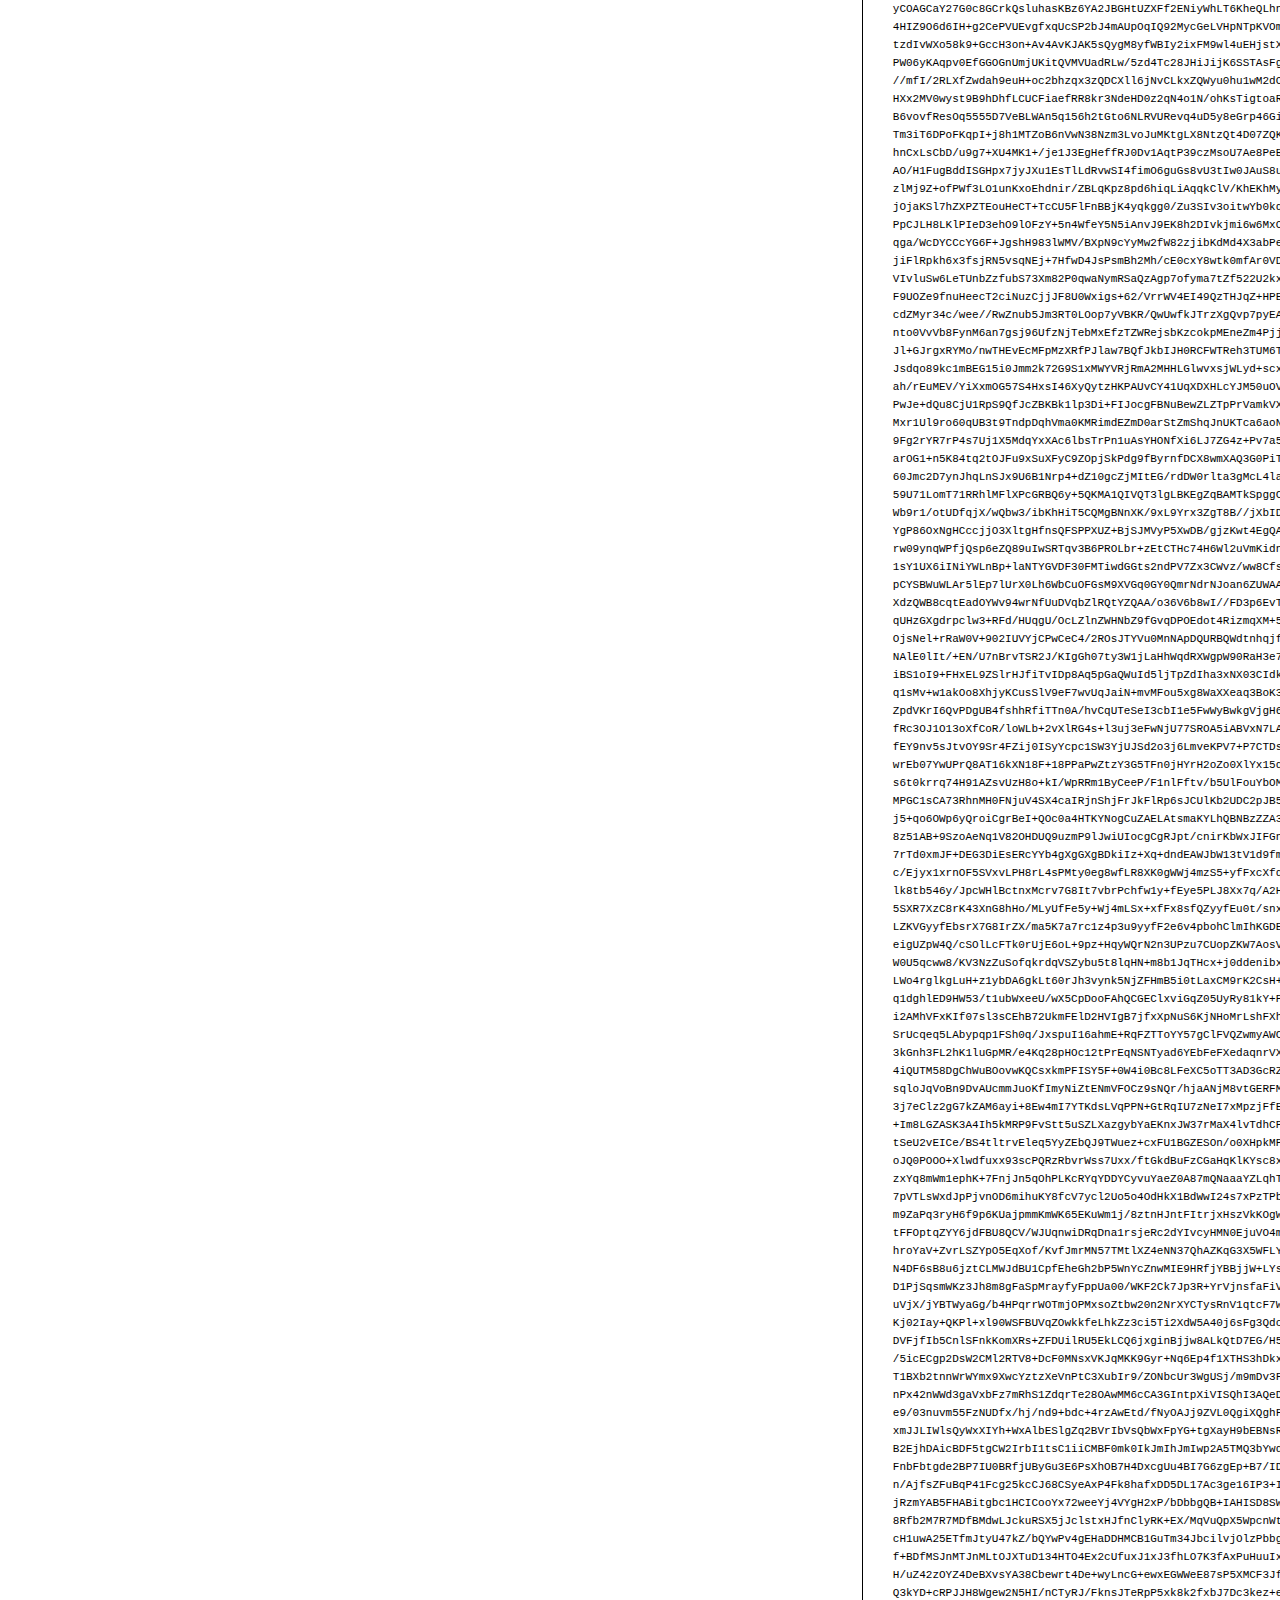
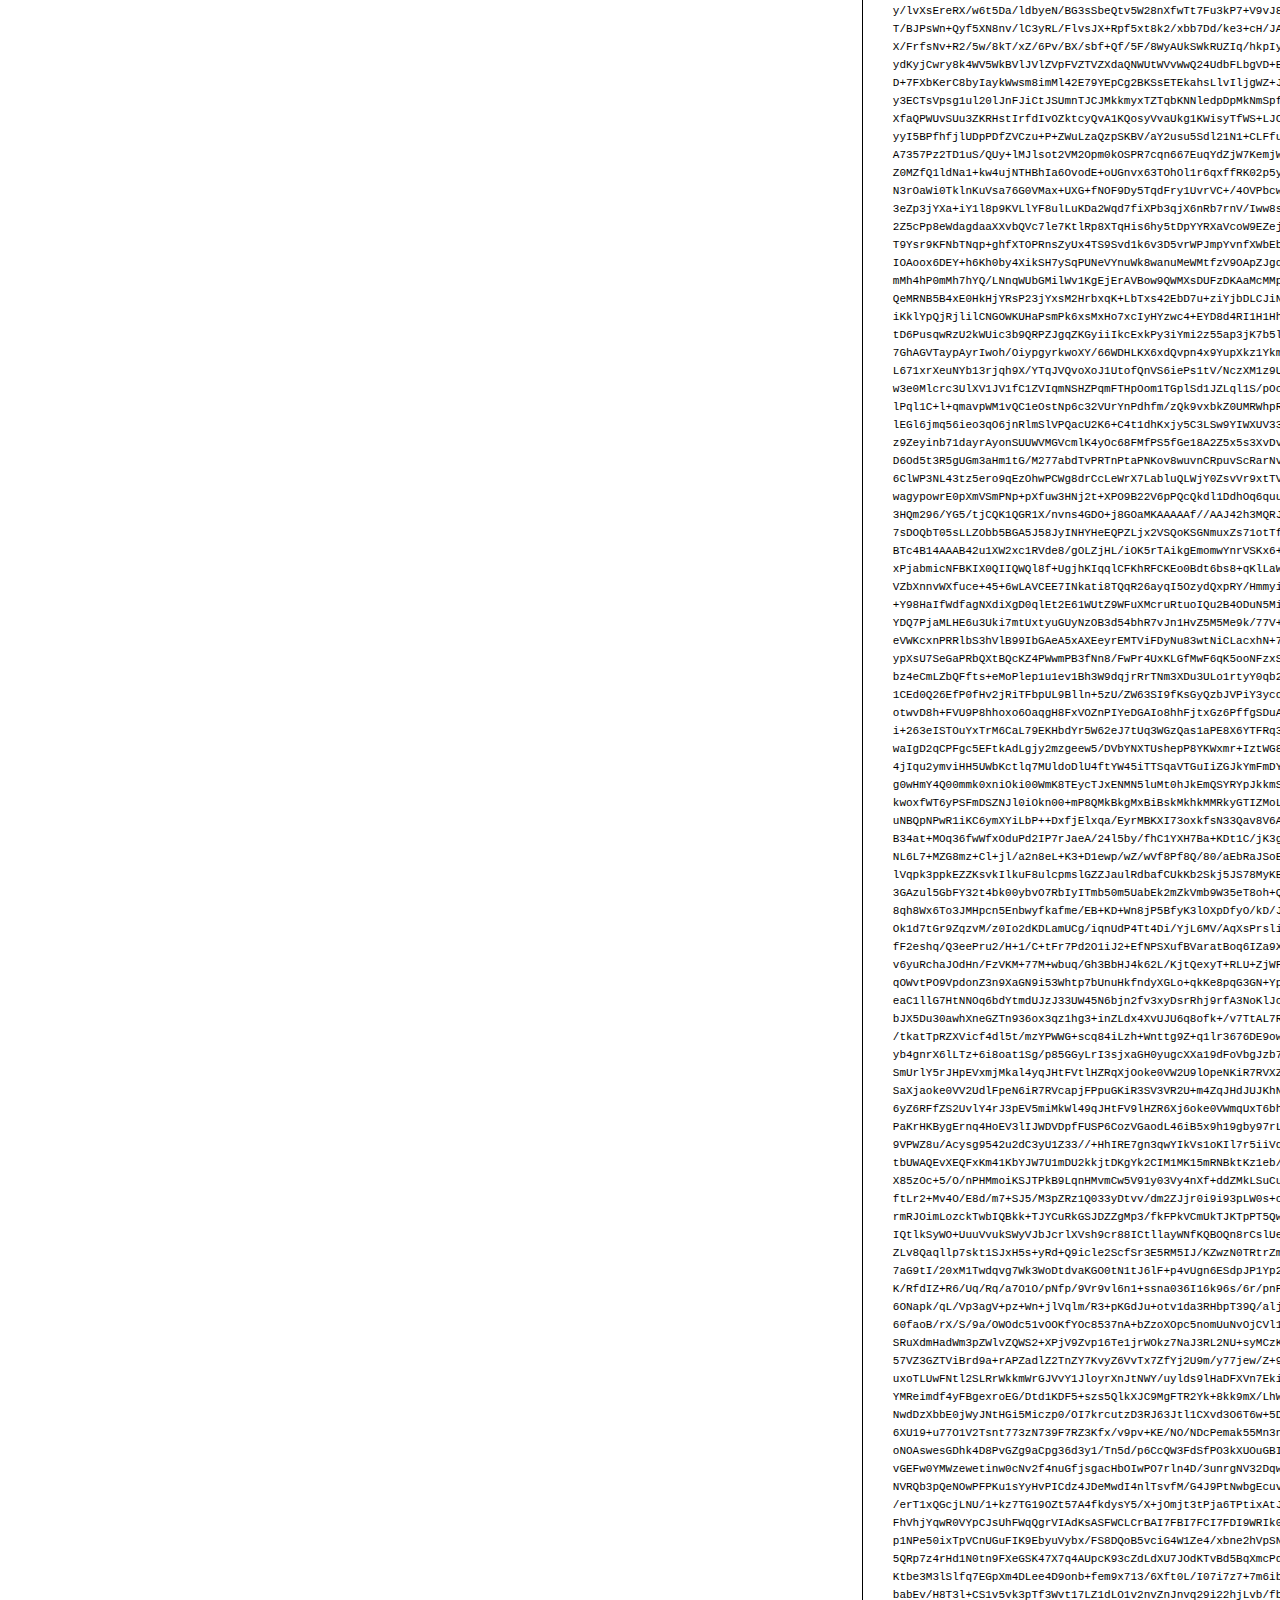
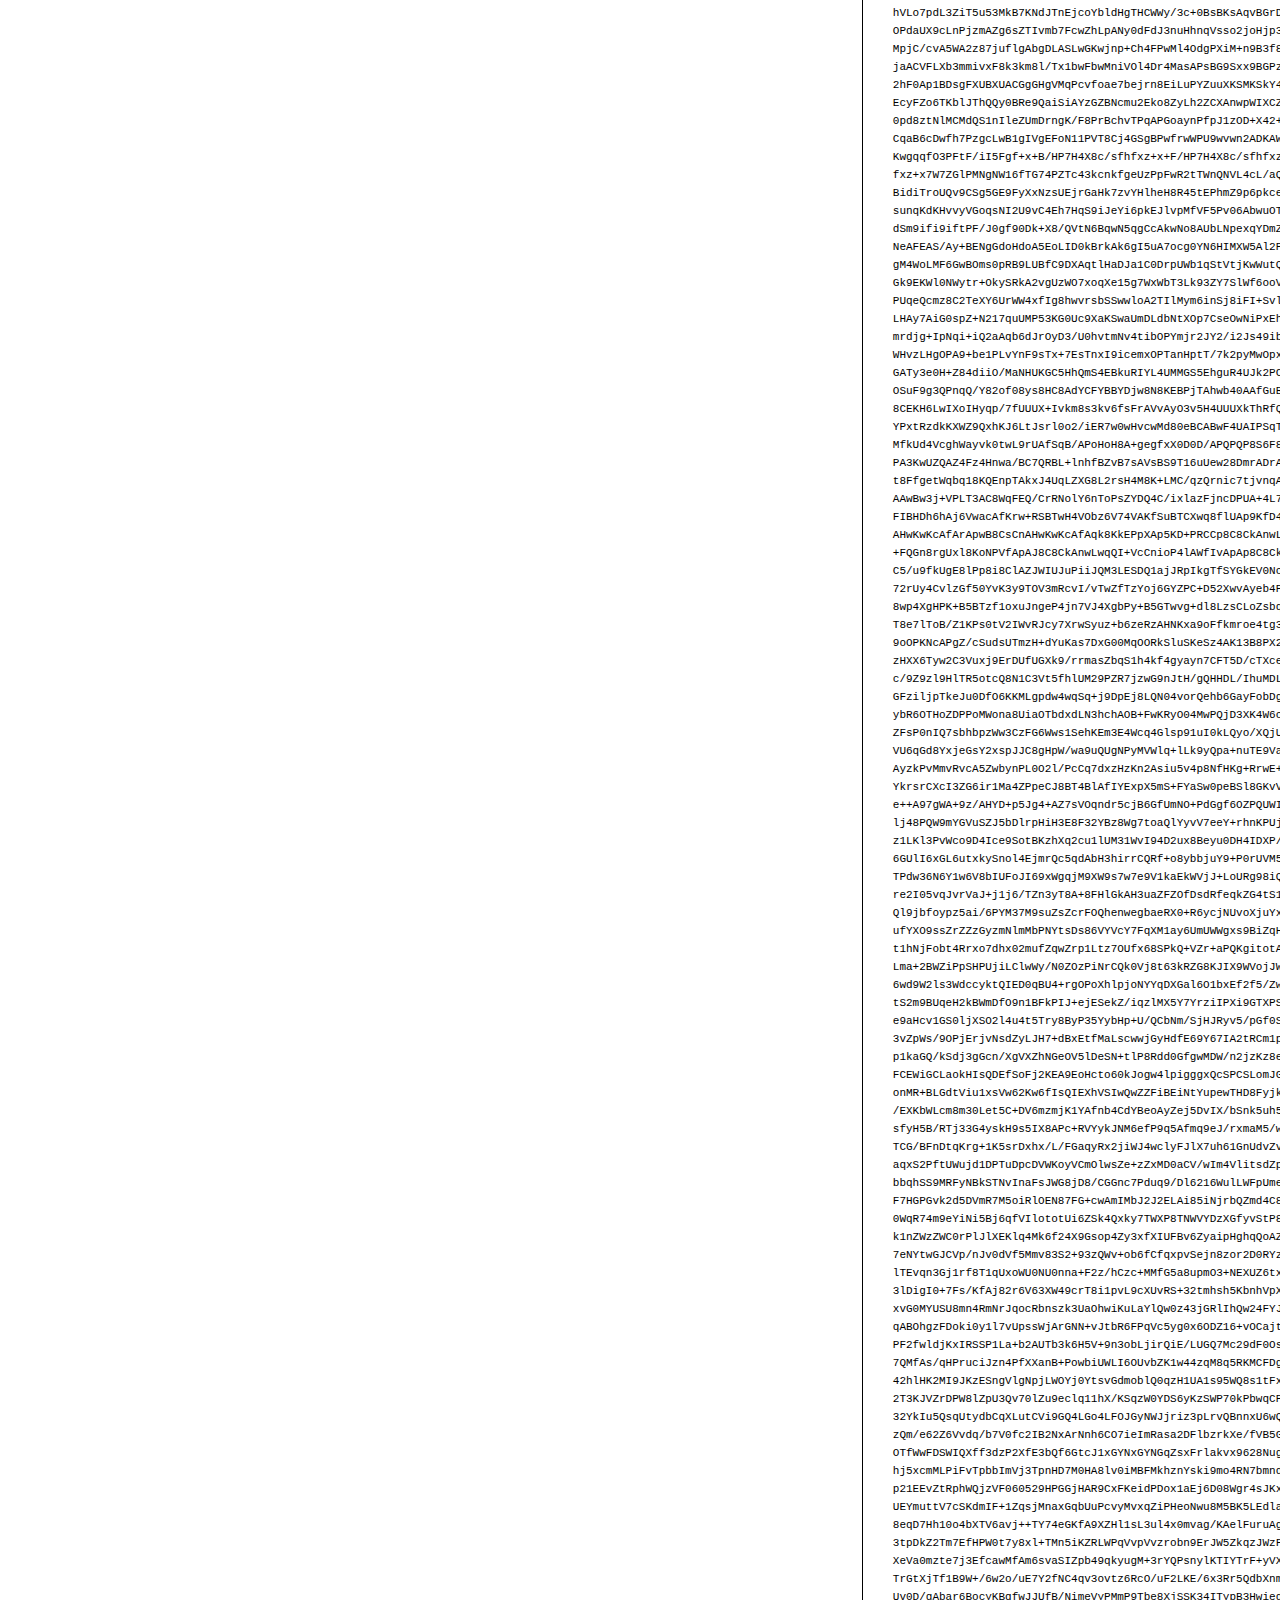
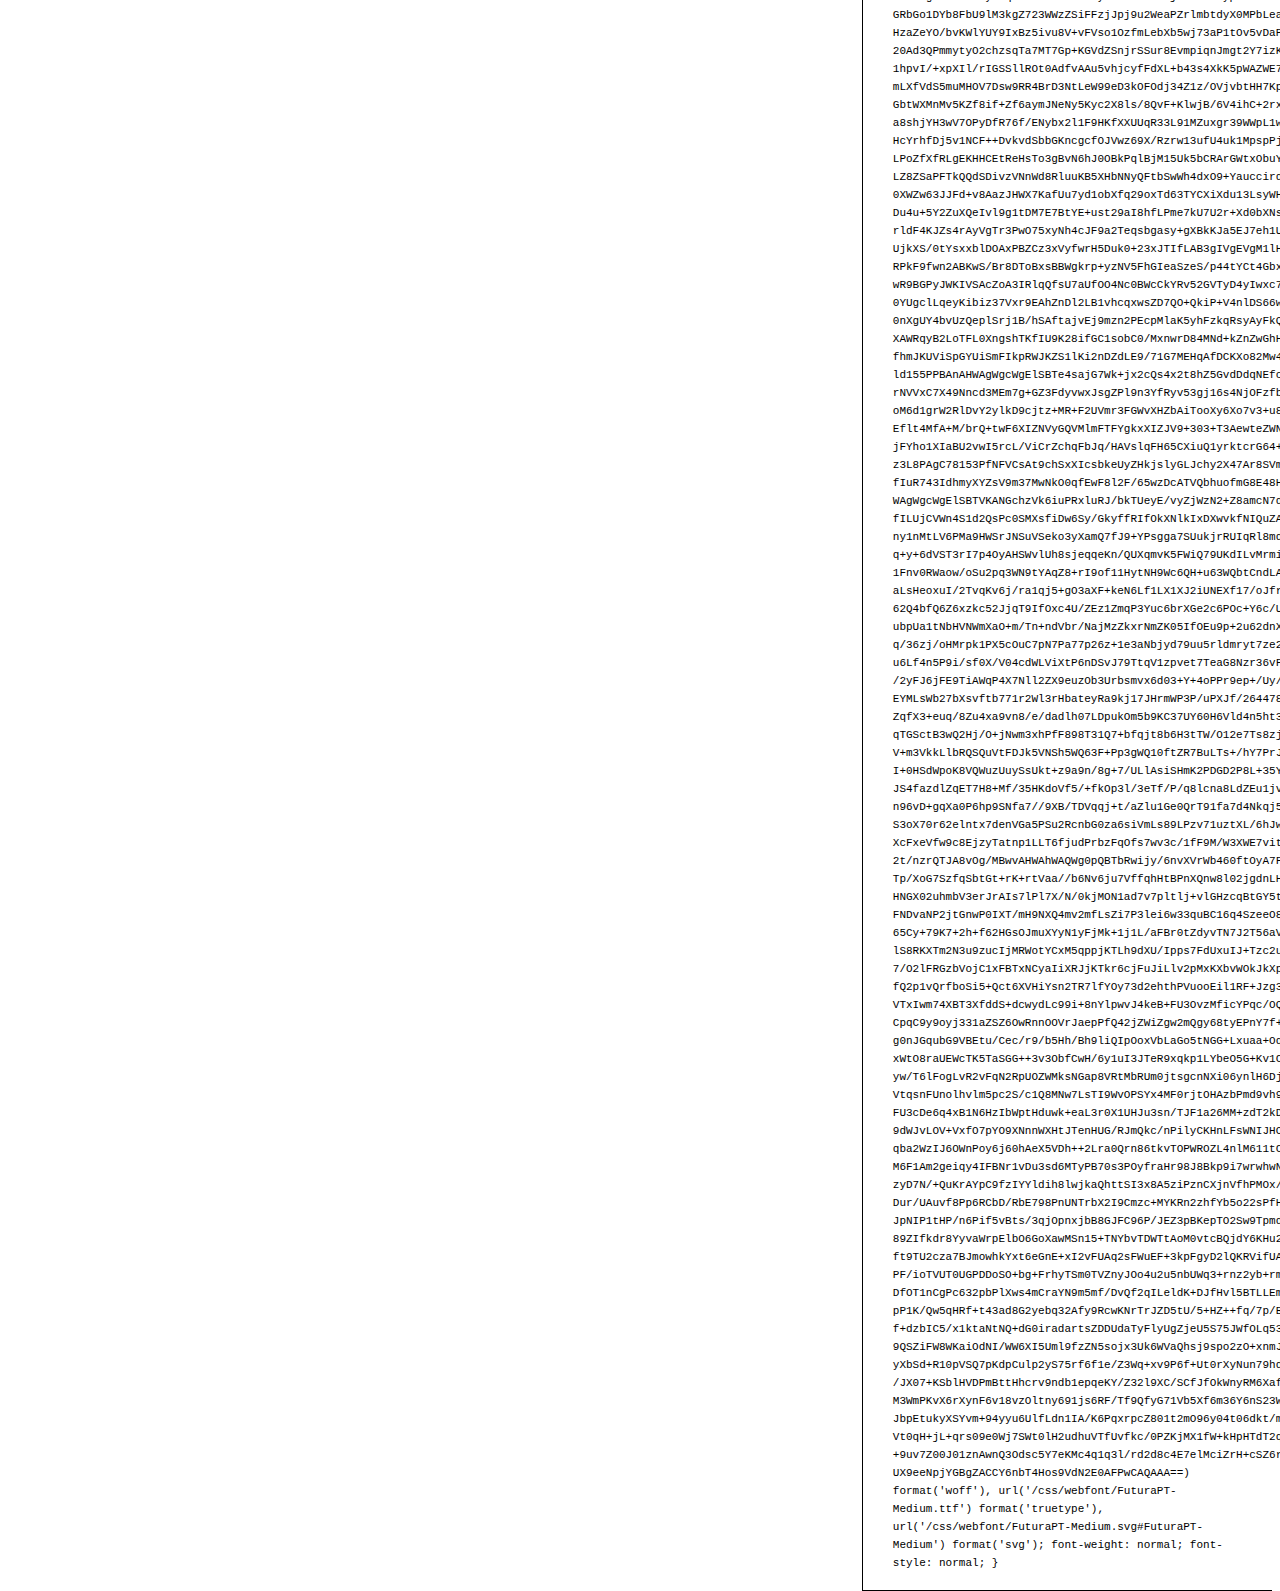
<file: fonts/futura_pt_medium/preview.html>
<!DOCTYPE html>
<html>
<head>
<title>
FuturaPT-Medium
 - Web font preview
</title>
<style type='text/css'>

@font-face {
  font-family: 'FuturaPT-Medium';
  src: url('FuturaPT-Medium.eot') format('embedded-opentype');
  font-weight: normal;
  font-style: normal;
}

@font-face {
  font-family: 'FuturaPT-Medium';
  src:  url('FuturaPT-Medium.otf')  format('opentype'),
	     url([data-uri]) format('woff'), url('FuturaPT-Medium.ttf')  format('truetype'), url('FuturaPT-Medium.svg#FuturaPT-Medium') format('svg');
  font-weight: normal;
  font-style: normal;
}



body { font-family: 'FuturaPT-Medium' !important; }
h1, h2, h3, h4 { font-weight: normal; }
.reg { color:black; background:white; }
.inverse { color:white; background:black; }
div { padding: 10px 15px; }
.right { background:white; width:30%; float: right; font-family: sans-serif; border: 1px solid black; border-width: 0 0 1px 1px;}
</style>
</head>
<body>
<div class='right'>
<h3>How to Install</h3>
<h4>Step 1</h4>
<div>
Upload contents of the zip file to your web server's public directory. For example:
<code>www.yourdomain.com/css/webfont/</code>
</div>
<h4>Step 2</h4>
<div>
Add contents of
<code>styles.css</code>
to your site's style sheet.
</div>
<h4>Step 3</h4>
<div>
Make sure you adjust the paths in code from
<code>styles.css</code>
to reflect the relative path on your server.
</div>
<div>
For this example you need to prepend
<code>/css/webfont/</code>
to all
<code>src url</code>
definitions. Like this:
</div>
<div>
<code style='font-size:11px;'>@font-face {
  font-family: 'FuturaPT-Medium';
  src: url('/css/webfont/FuturaPT-Medium.eot') format('embedded-opentype');
  font-weight: normal;
  font-style: normal;
}

@font-face {
  font-family: 'FuturaPT-Medium';
  src:  url('/css/webfont/FuturaPT-Medium.otf')  format('opentype'),
	     url([data-uri]) format('woff'), url('/css/webfont/FuturaPT-Medium.ttf')  format('truetype'), url('/css/webfont/FuturaPT-Medium.svg#FuturaPT-Medium') format('svg');
  font-weight: normal;
  font-style: normal;
}</code>
</div>
</div>
<div class='reg'>
<h1>
H1
FuturaPT-Medium
</h1>
<h2>
H2
Donec lacinia, felis nec sagittis feugiat
</h2>
<h3>
H3
Sed ullamcorper tincidunt libero, sed tempus sem rhoncus non.
</h3>
<h4>
H4
Etiam in nulla eros, quis laoreet orci. Morbi ullamcorper tempor nunc sed ullamcorper.
</h4>
<div>
DEFAULT
In hac habitasse platea dictumst. Sed hendrerit scelerisque pellentesque. Suspendisse id eros quis sem tristique varius sed eget velit. Phasellus pellentesque ipsum non quam vulputate euismod. Nullam eget viverra lorem. Ut eu tortor metus. Mauris eget quam nulla, eu suscipit magna. Nullam vitae lectus quam, a consequat tortor. Ut sed arcu arcu. Aliquam aliquet lacinia lorem, id tristique nunc pulvinar eget.
</div>
<div>
SMALL
<small>
Proin volutpat, magna at vehicula blandit, massa lectus aliquam dolor, ut porta magna odio eu nunc. Nam nisi diam, commodo vitae hendrerit non, consequat sed est. Proin fringilla, nunc non vulputate hendrerit, turpis purus vestibulum diam, a venenatis nunc lectus nec quam. Quisque euismod fermentum mauris, at accumsan mi pulvinar in. Fusce libero lectus, fringilla non congue vel, cursus nec metus. Nunc ac ante quam.
</small>
</div>
<div>
BIG
<big>
Curabitur auctor orci vel felis sodales porttitor. Aenean non neque auctor tellus suscipit vulputate ut quis nunc. Integer tellus purus, venenatis a cursus nec, vestibulum eget turpis. Nulla pulvinar dictum elit, vulputate sodales nunc laoreet eget. Aliquam vitae urna ac risus scelerisque iaculis.
</big>
</div>

</div>
<div class='inverse'>
<h1>
H1
FuturaPT-Medium
</h1>
<h2>
H2
Donec lacinia, felis nec sagittis feugiat
</h2>
<h3>
H3
Sed ullamcorper tincidunt libero, sed tempus sem rhoncus non.
</h3>
<h4>
H4
Etiam in nulla eros, quis laoreet orci. Morbi ullamcorper tempor nunc sed ullamcorper.
</h4>
<div>
DEFAULT
In hac habitasse platea dictumst. Sed hendrerit scelerisque pellentesque. Suspendisse id eros quis sem tristique varius sed eget velit. Phasellus pellentesque ipsum non quam vulputate euismod. Nullam eget viverra lorem. Ut eu tortor metus. Mauris eget quam nulla, eu suscipit magna. Nullam vitae lectus quam, a consequat tortor. Ut sed arcu arcu. Aliquam aliquet lacinia lorem, id tristique nunc pulvinar eget.
</div>
<div>
SMALL
<small>
Proin volutpat, magna at vehicula blandit, massa lectus aliquam dolor, ut porta magna odio eu nunc. Nam nisi diam, commodo vitae hendrerit non, consequat sed est. Proin fringilla, nunc non vulputate hendrerit, turpis purus vestibulum diam, a venenatis nunc lectus nec quam. Quisque euismod fermentum mauris, at accumsan mi pulvinar in. Fusce libero lectus, fringilla non congue vel, cursus nec metus. Nunc ac ante quam.
</small>
</div>
<div>
BIG
<big>
Curabitur auctor orci vel felis sodales porttitor. Aenean non neque auctor tellus suscipit vulputate ut quis nunc. Integer tellus purus, venenatis a cursus nec, vestibulum eget turpis. Nulla pulvinar dictum elit, vulputate sodales nunc laoreet eget. Aliquam vitae urna ac risus scelerisque iaculis.
</big>
</div>

</div>
</body>
</html>
</file>
<file: fonts/futura_pt_demi/futura_pt_demi.css>
@font-face {
    font-family: 'futuraPT-Demi';
     src:url('FuturaPT-Demi.woff') format('woff'),
         url('FuturaPT-Demi.otf') format('otf'),
         url('FuturaPT-Demi.ttf')format('ttf'),
         url('FuturaPT-Demi.svg') format('svg');
    font-weight: normal;
    font-style: normal;

}
</file>
<file: fonts/futura_pt_bold/futura_pt_bold.css>
@font-face {
    font-family: 'futuraPT-Bold';
     src:url('FuturaPT-Bold.woff') format('woff'),
         url('FuturaPT-Bold.otf') format('otf'),
         url('FuturaPT-Bold.ttf')format('ttf'),
         url('FuturaPT-Bold.svg') format('svg');
    font-weight: normal;
    font-style: normal;

}
</file>
<file: fonts/futura_pt_book/futura_pt_book.css>
@font-face {
    font-family: 'futuraPT-Book';
     src:url('FuturaPT-Book.woff') format('woff'),
         url('FuturaPT-Book.otf') format('otf'),
         url('FuturaPT-Book.ttf')format('ttf'),
         url('FuturaPT-Book.svg') format('svg');
    font-weight: normal;
    font-style: normal;

}
</file>
<file: fonts/futura_pt_heavy/futura_pt_heavy.css>
@font-face {
    font-family: 'futuraPT-Heavy';
     src:url('FuturaPT-Heavy.woff') format('woff'),
         url('FuturaPT-Heavy.otf') format('otf'),
         url('FuturaPT-Heavy.ttf')format('ttf'),
         url('FuturaPT-Heavy.svg') format('svg');
    font-weight: normal;
    font-style: normal;

}
</file>
<file: fonts/futura_pt_medium/futura_pt_medium.css>
@font-face {
    font-family: 'futuraPT-Medium';
     src:url('FuturaPT-Medium.woff') format('woff'),
         url('FuturaPT-Medium.otf') format('otf'),
         url('FuturaPT-Medium.ttf')format('ttf'),
         url('FuturaPT-Medium.svg') format('svg');
    font-weight: normal;
    font-style: normal;

}
</file>
<file: fonts/aglettericacondensedcbold/aglettericacondensedcbold.css>
@font-face {
    font-family: 'aglettericacondensedcbold';
    src: url('aglettericacondensedc-bold-webfont.eot');
    src: url('aglettericacondensedc-bold-webfont.eot?#iefix') format('embedded-opentype'),
         url('aglettericacondensedc-bold-webfont.woff2') format('woff2'),
         url('aglettericacondensedc-bold-webfont.woff') format('woff'),
         url('aglettericacondensedc-bold-webfont.ttf') format('truetype');
    font-weight: normal;
    font-style: normal;
}
</file>
<file: fonts/aglettericacondensedcregular/aglettericacondensedcregular.css>
@font-face {
    font-family: 'aglettericacondensedcregular';
    src: url('aglettericacondensedc-webfont.eot');
    src: url('aglettericacondensedc-webfont.eot?#iefix') format('embedded-opentype'),
         url('aglettericacondensedc-webfont.woff2') format('woff2'),
         url('aglettericacondensedc-webfont.woff') format('woff'),
         url('aglettericacondensedc-webfont.ttf') format('truetype');
    font-weight: normal;
    font-style: normal;
}
</file>
<file: css/form.css>
/************************* form-block *************************/

.label {
    display: block;
    margin: 0 0 8px;
    font-size: 20px;
    font-family: 'aglettericacondensedcregular';
    text-transform: uppercase;
}

.input {
    display: block;
    width: 100%;
    height: 60px;
    padding: 0 20px;
    margin: 0 0 10px;
    color: #000;
    font-size: 18px;
    background: #fff;
    border: 3px solid #fff;
    -webkit-transition: all .3s linear;
    -moz-transition: all .3s linear;
    -o-transition: all .3s linear;
    transition: all .3s linear;
}

.input:hover,
.input:focus {
    border: 3px solid #0191f1;
}

.submit {
    display: block;
    width: 100%;
    height: 60px;
    color: #fff;
    font-size: 20px;
    font-family: 'aglettericacondensedcbold';
    text-transform: uppercase;
    cursor: pointer;
    background: #ff2d4d;
    -webkit-transition: all .3s linear;
    -moz-transition: all .3s linear;
    -o-transition: all .3s linear;
    transition: all .3s linear;
    border: none;
}

.submit:hover {
    background: #e52946;
}

.submit-blue {
    background: #0191f1;
}

.button-blue:hover {
    background: #0383d8;
}

::-webkit-input-placeholder {
    color: #000;
}

:-moz-placeholder {
    color: #000;
    opacity: 1;
}

::-moz-placeholder {
    color: #000;
    opacity: 1;
}

:-ms-input-placeholder {
    color: #000;
}

.input.error,
.textarea.error {
    color: rgb(255, 86, 71);
    background-color: rgb(255, 206, 202);
}

label.error {
    position: absolute;
    left: -9999px;
}

.select-block select {
    width: 100%;
}



/* Checkbox */

.checker {
    float: left;
    position: relative;
}

.checker,
.checker span,
.checker input {
    display: block;
    width: 23px;
    height: 23px;
    cursor: pointer;
}

.checker span {
    display: -moz-inline-box;
    display: inline-block;
    *display: inline;
    zoom: 1;
    cursor: pointer;
    text-align: center;
    background: url(../images/checkbox.png) 0 0 no-repeat;
}

.checker span.checked {
    background-position: 0 -23px;
}

.checker input {
    opacity: 0;
    filter: alpha(opacity=0);
    -moz-opacity: 0;
    border: none;
    background: none;
    display: -moz-inline-box;
    display: inline-block;
    *display: inline;
    zoom: 1;
    display: block;
}


/*popup*/

.popup {
    display: none;
    width: 400px;
    padding: 15px;
}
.popup-title {
    margin: 0 0 20px;
    font-size: 27px;
    font-family: 'futuraPT-Medium';
    line-height: 30px;
    text-align: center;
}
.popup .input {border: 3px solid #eee;}
.popup .input:hover, .popup .input:focus {border: 3px solid #0191f1;}
.thnx-text {
    width: 600px;
    padding: 100px 0 0;
    margin: 0 auto;
    color: #000;
    font-size: 40px;
    font-family: 'FuturaPTBook';
    line-height: 48px;
    text-align: center;
    text-transform: uppercase;
}
.thnx .footer {
    position: absolute;
    bottom: 0;
    left: 50%;
    margin-left: -480px;
}

/************** 18.11.2016 **************/
.header {margin: 50px 0 0;}
.fix-top {
    position: fixed;
    z-index: 1000;
    top: 0;
    left: 0;
    right: 0;
    height: 50px;
    background: rgb(4, 128, 209);
    -webkit-box-shadow: 0 0 20px 0 rgba(0,0,0,0.1);
    box-shadow: 0 0 20px 0 rgba(0,0,0,0.1);
}
.fix-top ul {
    text-align: center;
    padding: 10px 0 0;
    margin: 0 -100px;
}
.fix-top li {
    display: inline-block;
    margin: 0 85px;
    font-size: 20px;
}
.fix-top a {
    color: #fff;
}
</file>
<file: css/media.css>
@media(min-width: 320px) and (max-width: 767px) {
    #page .grey_back {
        display: none;
        padding: 0;
    }

    body header {
        padding: 15px 30px 0px;
    }
    body main {
        padding: 0px 30px;
    }
    body footer {
        padding: 0px 30px;
        text-align: center;
    }

    header .header_right-column {
        text-align: center;
    }

    body header .header_right-column ul li {
        margin-right: 0;
        margin-bottom: 15px;
        display: block;
        text-transform: uppercase;
    }


    body header .header_right-column ul li a {
        color: #fff;
    }


    section .section_right_column {
        padding-bottom: 35px;
    }

    section .section_left_column h2 {
        font-size: 20px;
        line-height: 30px;
        text-align: center;
        display: block;
    }

    section .section_right_column h1 {
        font-size: 20px;
        line-height: 30px;
        text-transform: uppercase;
        text-align: center;
    }

    .section_left_column .sidebar {
        text-align: center;
    }

    .section_left_column .sidebar li {
        font-size: 20px;
        margin-bottom: 20px;
    }
    section .section_right_column p {
        font-size: 18px;
        line-height: 22px;
        text-align: center;
    }

    body .bread_crumbs {
        text-align: center;
    }

    body footer {
        padding-bottom: 20px;
    }

    footer .footer-left {
        text-align: center;
    }

    footer .footer-center,
    footer .footer-left,
    footer .footer-right_box {
        margin-top: 20px;
    }

    body header .header_left-column .logo_text,
    body footer .logo_text {
        display: none;
    }

    body .product-list li:before {
        display: none;
    }
}


@media(min-width: 768px) and (max-width: 1023px) {
    #page .grey_back {
        display: none;
        padding: 0;
    }

    body header {
        padding: 15px 30px 0px;
    }
    body main {
        padding: 0px 30px;
    }
    body footer {
        padding: 0px 30px;
        text-align: center;
    }

    header .header_right-column {
        text-align: center;
    }

    body header .header_right-column ul li {
        margin-right: 0;
        margin-bottom: 15px;
        display: block;
        text-transform: uppercase;
    }


    body header .header_right-column ul li a {
        color: #fff;
    }


    section .section_right_column {
        padding-bottom: 35px;
    }

    section .section_left_column h2 {
        font-size: 20px;
        line-height: 30px;
        text-align: center;
        display: block;
    }

    section .section_right_column h1 {
        font-size: 20px;
        line-height: 30px;
        text-transform: uppercase;
        text-align: left;
    }

    .section_left_column .sidebar {
        text-align: left;
    }

    .section_left_column .sidebar li {
        font-size: 20px;
        margin-bottom: 20px;
    }

    section .section_right_column,
    section .section_left_column {
        padding: 0 15px;
    }
    section .section_right_column p {
        font-size: 18px;
        line-height: 22px;
        text-align: left;
    }

    body .bread_crumbs {
        text-align: center;
    }

    body footer {
        padding-bottom: 20px;
    }

    footer .footer-left {
        text-align: center;
    }

    footer .footer-center,
    footer .footer-left,
    footer .footer-right_box {
        margin-top: 20px;
    }

    body header .header_left-column .logo_text,
    body footer .logo_text {
        display: none;
    }

    /*__________index____________*/
    html body .product-items--item .product-list li {
        float: left;
        width: 45%;
        text-align: left;
    }

    html body .bottom {
        padding: 20px 15px 10px;
    }
    body .bottom .btm_cite {
        margin: 15px 0px 0px 0px;
    }

    body .btm_copy p {
        padding-top: 16px;
    }

    body .promo_block .promo_block-border h1 {
        font-size: 30px;
        line-height: 37px;
    }

    body .promo_block-border .block-border_subtitle p,
    body .promo_block-border .block-border_subtitle b {
        font-size: 25px;
        line-height: 25px;
    }
}




@media(min-width: 1023px) {
    html body .row {
        margin: 0;
    }
}



@media (max-width: 1023px) {
    /*menu*/
    #nav-icon2 {
        width: 40px;
        height: 35px;
        position: relative;
        -webkit-transform: rotate(0deg);
        -moz-transform: rotate(0deg);
        -o-transform: rotate(0deg);
        transform: rotate(0deg);
        -webkit-transition: .5s ease-in-out;
        -moz-transition: .5s ease-in-out;
        -o-transition: .5s ease-in-out;
        transition: .5s ease-in-out;
        cursor: pointer;
        margin-top: 19px;
        margin-right: 15px;
    }

    #nav-icon2 span {
        display: block;
        position: absolute;
        height: 5px;
        width: 50%;
        background: #fff;
        opacity: 1;
        -webkit-transform: rotate(0deg);
        -moz-transform: rotate(0deg);
        -o-transform: rotate(0deg);
        transform: rotate(0deg);
        -webkit-transition: .25s ease-in-out;
        -moz-transition: .25s ease-in-out;
        -o-transition: .25s ease-in-out;
        transition: .25s ease-in-out;
    }

    #nav-icon2 span:nth-child(even) {
        left: 50%;
        border-radius: 0 9px 9px 0;
    }

    #nav-icon2 span:nth-child(odd) {
        left: 0px;
        border-radius: 9px 0 0 9px;
    }

    #nav-icon2 span:nth-child(1),
    #nav-icon2 span:nth-child(2) {
        top: 0px;
    }

    #nav-icon2 span:nth-child(3),
    #nav-icon2 span:nth-child(4) {
        top: 12px;
    }

    #nav-icon2 span:nth-child(5),
    #nav-icon2 span:nth-child(6) {
        top: 25px;
    }

    #nav-icon2.open span:nth-child(1),
    #nav-icon2.open span:nth-child(6) {
        -webkit-transform: rotate(45deg);
        -moz-transform: rotate(45deg);
        -o-transform: rotate(45deg);
        transform: rotate(45deg);
    }

    #nav-icon2.open span:nth-child(2),
    #nav-icon2.open span:nth-child(5) {
        -webkit-transform: rotate(-45deg);
        -moz-transform: rotate(-45deg);
        -o-transform: rotate(-45deg);
        transform: rotate(-45deg);
    }

    #nav-icon2.open span:nth-child(1) {
        left: 3px;
        top: 7px;
    }

    #nav-icon2.open span:nth-child(2) {
        left: calc(50% - 5px);
        top: 7px;
    }

    #nav-icon2.open span:nth-child(3) {
        left: -50%;
        opacity: 0;
    }

    #nav-icon2.open span:nth-child(4) {
        left: 100%;
        opacity: 0;
    }

    #nav-icon2.open span:nth-child(5) {
        left: 3px;
        top: 21px;
    }

    #nav-icon2.open span:nth-child(6) {
        left: calc(50% - 5px);
        top: 21px;
    }

    #sidebar {
        /*position: absolute;*/
        display: none;
        width: 0px;
        top: 0;
        overflow: hidden;
        z-index: 4;
        transition: 1;
    }

    .open-sidebar {
        display: block;
    }

    body.open-sidebar #sidebar {
        right: 0px;
        width: 100%;
        z-index: 2;
        display: block;
    }

    .hamburger {
        top: 0px;
        right: 0px;
        position: absolute;
        z-index: 6;
        padding: 0px 0px;
    }

    #sidebar-toggle {
        position: relative;
        z-index: 69;
        top: 0px;
        right: 0px;
        width: 60px;
    }

    .mobile-header {
        position: relative;
        z-index: 2;
        top: 0;
        max-width: 95%;
        margin: 0 auto;
        width: 100%;
        overflow-x: hidden;
        display: block;
        height: 50px;
    }

    .phone-mobile img {
        width: 30px;
        height: 32px;
        /* display: inline-block; */
        position: absolute;
        top: 10px;
        left: 50%;
        margin-left: -10px;
    }
    /*menu end*/
    body .circle_number {
        display: none;
    }

    body .map_services--item p {
        color: #fff;
    }


    /*___________ index ____________*/
    html #main_page {
        height: auto;
        min-height: auto;
    }
    html #main_page #page {
        margin-top: 0;
        padding-bottom: 30px;
    }
    body .top {
        background: transparent;
        box-shadow: none;
    }

    body .sub_header {
        position: fixed;
        background: rgba(0, 99, 217, 0.8);
        top: 0;
        left: 0;
        right: 0;
        min-height: 50px;
        z-index: 9999;
    }

    body .navigation {
        margin-top: 86px;
        position: fixed;
        background: rgba(0, 99, 217, 0.8);
        top: 0;
        left: 0;
        right: 0;
        -webkit-box-shadow: 0 0 20px 0 rgba(0, 0, 0, 0.1);
        box-shadow: 0 0 20px 0 rgba(0, 0, 0, 0.1);
        min-height: 50px;
        z-index: 9999;
        display: none;
    }


    body .top ul {
        margin: 0;
    }
    body .top ul li {
        display: block;
        text-transform: uppercase;
        margin-bottom: 15px;
    }
    body .top ul li a {
        text-decoration: none;
    }
    #page .grey_back {
        display: none;
        padding: 0;
    }

    #page .sub_header {
        padding: 15px;
    }
    #page .sub_header a>.logo_text {
        display: none;
    }
    .sub_header .header-phone {
        float: right;
    }
    .sub_header .header-phone .sub_header_phone {
        display: none;
    }

    #page .promo_block {
        padding: 80px 15px 20px;
    }

    .promo_block .promo_block-border {
        padding: 25px 0px 0px 0px;
        -webkit-background-size: 100%;
        background-size: 100%;
        width: 100%;
        height: auto;
        margin-bottom: 30px;
        background: none;
    }

    .promo_block-border .block-border_subtitle p,
    .promo_block-border .block-border_subtitle b {
        font-size: 20px;
        line-height: 20px;
    }

    .promo_block .promo_block-border h1 {
        font-size: 23px;
        line-height: 23px;
    }
    .promo_block .block-border_price p {
        font-size: 20px;
        line-height: 27px;
    }
    .promo_block .promo_block-border h1 {
        width: 100%;
    }

    .promo_block .promo_block-form {
        width: 100%;
    }

    .promo_block-form .block-form_title {
        font-size: 30px;
        line-height: 30px;
        color: #fff;
    }

    .promo_block .promo_block-form p {
        color: #fff;
        font-size: 20px;
        line-height: 20px;
    }

    body .causes {
        padding: 20px 15px 30px;
        text-align: center;
    }

    body .causes_box h2 {
        font-size: 25px;
        line-height: 25px;
        margin-bottom: 40px;
    }

    .causes-items {
        text-align: center;
    }

    .causes-items .causes-items--item {
        padding: 0;
        margin-bottom: 40px;
        margin-left: 0;
        min-height: 155px;
    }

    .causes-items--item .causes-item_icon {
        display: inline-block;
        float: none;
    }

    .causes-items--item .causes-items--content {
        padding: 0;
    }

    .causes-items--item .causes-items--content p {
        margin: 0 auto;
        width: 80%;
        float: none;
    }

    body .product {
        padding: 20px 15px 30px;
        text-align: center;
    }

    .product .product_box h2 {
        font-size: 25px;
        line-height: 25px;
        margin-bottom: 40px;
    }

    .product-items .product-items--item {
        margin: 0px 0px 60px;
        padding: 0;
    }

    .product-items .product-items--item:last-child {
        margin-bottom: 0;
    }

    .product .product-items--item h3 {
        display: inline-block;
    }

    .product .product-items--item h3:after {
        margin: 11px auto 0px;
    }

    .product-items--item .product-item_img {
        max-width: 100%;
        max-height: 100%;
    }

    .product-items--item .product-price p {
        font-size: 25px;
        margin-bottom: 20px;
    }

    body .product-items--item .product-list {
        width: 100%;
    }

    body .product-items--item .product-list li {
        float: none;
        width: 100%;
    }

    body .product-items--item .product-list {
        clear: none;
        width: 100%;
    }

    body .feedback {
        padding: 20px 15px 30px;
    }

    body .feedback_right_box {
        display: none;
    }

    body .feedback_left-box {
        background-position: center center;
    }

    body .feedback_box_left {
        width: 100%;
    }

    .feedback .feedback_box_left h3 {
        font-size: 25px;
        line-height: 25px;
        margin-bottom: 15px;
    }

    .feedback .feedback_box_right {
        width: 100%;
        margin-top: 25px;
    }

    .feedback .block-form_title {
        font-size: 30px;
        line-height: 30px;
        color: #fff;
    }

    .feedback .feedback_box_left p {
        background: transparent;
        padding-left: 0;
    }

    .feedback .feedback_box_right p {
        color: #fff;
    }

    body .servises {
        padding: 20px 15px 30px;
        text-align: center;
    }
    .servises .servises_box h2 {
        font-size: 30px;
        line-height: 30px;
    }

    .servises_box .servises-items--item {
        margin: 0px 0px 40px 0px;
        padding-left: 0;
    }

    .servises_box .servises-items--item .button {
        opacity: 1;
    }

    body .clients {
        padding: 20px 15px 30px;
        text-align: center;
    }

    .clients .clients-box h2 {
        font-size: 30px;
        line-height: 30px;
        margin-bottom: 30px;
    }

    body .contacts {
        padding: 20px 15px 30px;
        text-align: left;
    }

    .contacts .contacts_box_left h3 {
        font-size: 34px;
        line-height: 34px;
        margin-bottom: 20px;
    }
    .contacts .block-form_title {
        font-size: 30px;
        line-height: 30px;
        color: #fff;
    }

    .contacts .contacts_box_left .number {
        margin-bottom: 20px;
    }

    body .feedback_box_right {
        margin-top: 40px;
        width: 100%;
    }

    body .feedback_box_right p {
        color: #fff;
    }

    .contacts .contacts_right_box {
        display: none;
    }
    body .bottom {
        padding: 20px 15px 30px;
    }

    .bottom .btm_logo .logo_text {
        display: none;
    }

    .bottom .btm_logo {
        text-align: center;
        margin: 10px 0px 20px 0px;
    }

    .bottom .btm_cite {
        float: none;
        text-align: center;
        margin: 20px 0px 0px 0px;
    }

    body .btm_copy {
        float: none;
    }
}



@media(min-width: 1024px) and (max-width: 1600px) {

    html body {
        overflow-x: hidden;
    }

    html body .row {
        margin: 0;
    }

    body .circle_number {
        display: none;
    }

    /*___________ index ____________*/
    body .promo_block-border {
        padding: 45px 0px 0px 30px;
        width: 100%;
    }

    body .promo_block {
        padding: 50px 0px 200px;
    }

    body .promo_block-border h1 {
        width: 100%;
        font-size: 52px;
        line-height: 50px;
    }

    body .causes {
        padding: 20px 15px 30px;
    }

    body .causes_box h2 {
        font-size: 32px;
        line-height: 32px;
        margin-bottom: 40px;
    }

    .causes-items {
        text-align: center;
    }

    .causes-items .causes-items--item {
        padding: 0;
        margin-bottom: 40px;
        margin-left: 0;
        min-height: 155px;
    }

    .causes-items--item .causes-item_icon {
        display: inline-block;
        float: none;
    }

    .causes-items--item .causes-items--content {
        padding: 0;
    }

    .causes-items--item .causes-items--content p {
        margin: 0 auto;
        width: 80%;
        float: none;
    }

    body .product {
        padding: 20px 15px 30px;
        text-align: center;
    }

    .product .product_box h2 {
        font-size: 32px;
        line-height: 32px;
        margin-bottom: 40px;
        text-align: left;
    }

    .product-items .product-items--item {
        margin: 0px 0px 60px;
        padding: 0;
    }

    .product-items .product-items--item:last-child {
        margin-bottom: 0;
    }

    .product .product-items--item h3 {
        display: inline-block;
    }

    .product .product-items--item h3:after {
        margin: 11px auto 0px;
    }

    .product-items--item .product-item_img {
        max-width: 100%;
        max-height: 100%;
    }

    .product-items--item .product-price p {
        font-size: 25px;
        margin-bottom: 20px;
    }

    body .product-items--item .product-list li {
        text-align: left;
        width: 45%;
    }

    body .product-list {
        width: 100%;
    }

    body .feedback {
        padding: 20px 15px 30px;
    }

    body .feedback_box_left {
        width: 100%;
    }

    .feedback .feedback_box_left h3 {
        font-size: 35px;
        line-height: 35px;
        margin-bottom: 15px;
    }

    .feedback .feedback_box_right {
        /*width: 100%;*/
        width: 330px;
        margin-top: 25px;
    }

    .feedback .block-form_title {
        font-size: 30px;
        line-height: 30px;
    }
    .feedback .feedback_box_left p {
        background: transparent;
        padding-left: 0;
    }

    body .servises {
        padding: 20px 15px 30px;
        text-align: center;
    }
    .servises .servises_box h2 {
        font-size: 35px;
        line-height: 35px;
        text-align: left;
    }

    .servises_box .servises-items--item {
        margin: 0px 0px 40px 0px;
        padding-left: 0;
    }

    /*.servises_box .servises-items--item .button {
        opacity: 1;
    }
*/
    body .clients {
        padding: 20px 15px 30px;
        text-align: center;
    }

    .clients .clients-box h2 {
        font-size: 35px;
        line-height: 35px;
        margin-bottom: 30px;
        text-align: left;
    }

    body .contacts {
        padding: 20px 15px 30px;
        text-align: left;
    }

    .contacts .contacts_box_left h3 {
        font-size: 40px;
        line-height: 40px;
        margin-bottom: 20px;
    }
    .contacts .block-form_title {
        font-size: 30px;
        line-height: 30px;
    }

    body .feedback_box_right {
        margin-top: 40px;
        /*width: 100%;*/
    }
    body .bottom {
        padding: 20px 15px 30px;
    }

    .bottom .btm_logo .logo_text {
        display: none;
    }

    .bottom .btm_logo {
        text-align: center;
        margin: 10px 0px 20px 0px;
    }

    .bottom .btm_cite {
        float: none;
        text-align: center;
        margin: 15px 0px 0px 0px;
    }
    body .btm_copy {
        float: none;
    }
}


@media(min-width: 1200px) and (max-width: 1599px) {
    body header .header_right-column ul li {
        margin-right: 40px;
    }

    body .causes h2,
    body .product_box h2,
    body .servises_box h2,
    body .clients-box h2 {
        padding-left: 4.5%;
    }

    body .contacts {
        padding: 30px 0px 30px 4.5%;
    }

    body .feedback {
        padding: 30px 0px 30px 4.5%;
    }

    body .sub_header {
        padding: 50px 0px 50px 4.5%;
    }
    body .promo_block {
        padding: 50px 0px 200px 4.5%;
    }

    body .promo_block-border {
        padding: 50px 0px 0px 30px;
        width: 100%;
    }

    body .promo_block-border h1 {
        line-height: 60px;
    }
}
</file>
<file: css/menu.css>
@media(max-width: 1023px) {

    .drop-down {
        padding: 25px;
        position: absolute;
        width: 100%;
        height: auto;
        background: blue;
        top: 0;
        transition: top 0.4s ease-in-out;
        text-shadow: 1px 1px 1px darken(blue, 15%);
        box-shadow: 0 0 10px 2px #000;
    }


    .drop-down li {
        height: 50px;
        line-height: 50px;
        border-bottom: 1px solid lighten(blue, 5%);
        border-top: 1px solid darken(blue, 5%);
        text-align: center;
    }

    .drop-down a {
        display: block;
        font-size: 18pt;
        color: #fff;
        text-decoration: none;
        font-family: 'Carrois Gothic', sans-serif;
    }

    .down {
        top: 0;
        transition: top 0.4s ease-in-out;
    }


    .menu {
        position: absolute;
        top: 15px;
        left: 50%;
        margin-left: -22px;
        width: 55px;
        height: 55px;
        text-align: center;
        border: 3px solid #fff;
        background: #ff2d4d;
        z-index: 999;
        color: #fff;
    }

    .menu a {
        display: block;
        text-decoration: none;
        font-size: 1.4em;
        font-weight: bold;
        color: #fff;
        margin: 0 auto;
        margin-top: -2px;
        margin-left: -1px;
    }

    .menu .close {
        display: none;
        font-size: 1.4em;
        color: #fff;
        margin-left: 2px;
        position: relative;
        top: 1px;
    }


    .trigger {
        animation: menu-spin-back 0.4s ease-in-out;
        animation-fill-mode: forwards;
    }


    .round {
        animation: menu-spin 0.4s ease-in-out;
        animation-fill-mode: forwards;
    }


    @-webkit-keyframes menu-spin {
        50% {
            border-radius: 100%;
        }
        100% {
            border-radius: 100%;

            transform: rotate(180deg);
        }
    }

    @-webkit-keyframes menu-spin-back {
        50% {
            border-radius: 0;
        }
        100% {
            border-radius: 0;
            transform: rotate(-180deg);
        }
    }

    .white {
        border-color: #fff;
        color: #fff !important;
    }
}
</file>
<file: css/template.css>
* {
    margin: 0;
    padding: 0;
    -webkit-box-sizing: border-box;
    -moz-box-sizing: border-box;
    -ms-box-sizing: border-box;
    box-sizing: border-box;
}

body {
    font-size: 24px;
    background-color: #fff;
    color: #1f1f1f;
    overflow-x: hidden;
    font-family: 'futuraPT-Book', Arial, Helvetica, sans-serif;
}

p {
    font-size: 23px;
    line-height: 30px;
    font-family: 'futuraPT-Book', Arial, Helvetica, sans-serif;
}

.box-center {
    text-align: center;
}



html,
body {
    height: 100%;
}

ul li {
    list-style: none;
    color: #fff;
}


#page {
    min-height: 85%;
    display: block;
    background-image: url(../img/back_fon.jpg);
    background-repeat: no-repeat;
    -webkit-background-size: cover;
    background-size: cover;
    background-position: center center;
    position: relative;
}


.blue_back {
    position: absolute;
    opacity: 0.82;
    background: #0063d9;
    background: -moz-linear-gradient(left, #0063d9 0%, #0094f5 100%);
    background: -webkit-linear-gradient(left, #0063d9 0%, #0094f5 100%);
    background: linear-gradient(to right, #0063d9 0%, #0094f5 100%);
    filter: progid:DXImageTransform.Microsoft.gradient( startColorstr='#0063d9', endColorstr='#0094f5', GradientType=1);
    top: 0;
    left: 0;
    right: 0;
    bottom: 0;
    z-index: 0;
}

.grey_back {
    position: absolute;
    top: 0;
    right: 0;
    bottom: 0;
    z-index: 0;
    opacity: 0.89;
    background: #fff;
}

header {
    padding-top: 65px;
    position: relative;
    z-index: 3;
}

.header-phone-img {
    float: left;
    width: 44px;
    height: 44px;
    line-height: 42px;
    text-align: center;
    background: #ffa31d;
    border-radius: 50%;
}

header .header_left-column .logo_text,
footer .logo_text {
    color: #fff;
    display: inline-block;
    vertical-align: middle;
    text-transform: uppercase;
    font-size: 14px;
    line-height: 19px;
    letter-spacing: 2px;
    font-family: 'futuraPT-Heavy';
    padding-left: 20px;
    word-break: break-word;
}

header .header_left-column a img {
    width: 50px;
    height: 50px;
}

footer .logo_text {
    color: #018eed;
}

header .header_right-column ul a {
    color: #1f1f1f;
}

header .header_right-column ul li {
    margin-right: 90px;
    display: inline-block;
    list-style: none;
    font-size: 18px;
    line-height: 25px;
}


main {
    position: relative;
    z-index: 3;
    padding-bottom: 90px;
}


.bread_crumbs {
    margin-top: 50px;
}

.bread_crumbs a {
    margin-left: 15px;
    color: #8c8d8e;
    font-size: 14px;
}

.bread_crumbs a:after {
    content: '➔';
    display: inline-block;
    margin-left: 10px;
}

.bread_crumbs a:last-child:after {
    display: none;
}

.bread_crumbs a:first-child {
    margin-left: 0;
}

section {
    margin-top: 20px;
}

.section_right_column {
    padding: 0;
}


.section_right_column h1 {
    display: inline-block;
    margin-bottom: 20px;
    color: #0094f5;
    font-size: 44px;
    line-height: 36px;
    font-family: 'futuraPT-Bold';
}


.section_left_column h2 {
    font-family: 'aglettericacondl';
    font-weight: 700;
    font-size: 45px;
    line-height: 50px;
    color: #fff;
    background-color: #ffa31d;
    padding: 14px 10px;
    text-transform: uppercase;
    display: inline-block;
    margin-bottom: 30px;
}


.map_services {
    margin-top: 20px;
}

.map_services--item {
    display: inline-block;
    margin-bottom: 20px;
}

.map_services--item p {
    font-size: 20px;
    line-height: 28px;
    color: #000;
    display: inline-block;
}


.circle_number {
    content: '';
    position: absolute;
    left: -55px;
    top: 5px;
    width: 50px;
    height: 50px;
    background-color: #086ebe;
    padding-top: 7px;
    color: #fff;
    text-align: center;
    font-style: normal;
    border-radius: 50%;
}

.sidebar {
    list-style: none;
}

.sidebar .active_sidebar {
    color: #000;
}

.sidebar li {
    font-family: 'futuraPT-Demi';
    font-size: 25px;
    line-height: 25px;
    margin-bottom: 40px;
}

.sidebar a {
    color: #fff;
}


footer .logo_footer {
    width: 50px;
    height: 50px;
}


footer {
    min-height: 15%;
    background-color: #fff;
    padding: 45px 0px;
}


footer .copy {
    font-family: 'futuraPT-Medium';
    text-align: center;
    font-size: 16px;
    line-height: 19px;
}

footer .copy span {
    text-decoration: underline;
}

.footer-right_box img {
    width: 125px;
}

.footer-right_box p {
    font-family: 'futuraPT-Medium';
    font-size: 16px;
    line-height: 19px;
    margin: 0;
}



/*main_page*/

#main_page #page {
    min-height: 100%;
    margin: 50px 0px 0px;
}

#main_page {
    height: 100%;
    min-height: 800px;
}

.top {
    position: fixed;
    background: rgb(4, 128, 209);
    top: 0;
    left: 0;
    right: 0;
    -webkit-box-shadow: 0 0 20px 0 rgba(0, 0, 0, 0.1);
    box-shadow: 0 0 20px 0 rgba(0, 0, 0, 0.1);
    min-height: 50px;
    z-index: 9999;
}

.top ul {
    text-align: center;
    padding: 10px 0 0;
    margin: 0 -10%;
}

.top ul li {
    display: inline-block;
    margin: 0 4.7%;
    /*margin-right: 10%;*/
    font-size: 20px;
}

.top ul li a {
    color: #fff;
    text-decoration: underline;
}

.sub_header {
    padding: 65px 0;
}

.sub_header .logo_text {
    color: #fff;
    font-size: 14px;
    display: inline-block;
    margin-left: 12px;
    line-height: 19px;
    letter-spacing: 2px;
    font-family: 'futuraPT-Heavy';
    text-transform: uppercase;
    vertical-align: middle;
}

.sub_header_phone {
    color: #2d3035;
    font-family: 'futuraPT-Demi';
    line-height: 44px;
    text-transform: uppercase;
    margin-left: 15px;
}


.promo_block {
    overflow: hidden;
    /*padding: 128px 0 0px;*/
    padding: 128px 0 234px;
}


.promo_block-border {
    width: 484px;
    height: 474px;
    padding: 53px 0 50px 40px;
    background-image: url(../img/border-big.png);
    background-repeat: no-repeat;
}


.block-border_subtitle p,
.block-border_subtitle b {
    margin: 0 0 34px;
    color: #fff;
    font-size: 35px;
    font-family: 'futuraPT-Demi';
    line-height: 40px;
}


.promo_block-border h1 {
    width: 680px;
    margin: 0 0 30px;
    padding-right: 15px;
    color: #fff;
    font-size: 55px;
    font-weight: bold;
    font-family: 'aglettericacondensedcbold';
    line-height: 60px;
    text-transform: uppercase;
}

.block-border_price p {
    color: #fff;
    font-size: 35px;
    font-family: 'aglettericacondensedcregular';
    line-height: 45px;
    text-transform: uppercase;
}

.block-border_price strong {
    font-family: 'aglettericacondensedcbold';
}

.block-border_price b,
.block-border_price .orange {
    padding: 0 6px;
    background: #ffa31d;
}

.block-form_title {
    margin: 0 0 10px;
    font-size: 40px;
    font-family: 'aglettericacondensedcbold';
    line-height: 40px;
    text-transform: uppercase;
}

.promo_block-form {
    width: 330px;
    padding: 14px 0 0;
}

.promo_block-form p {
    margin: 0 0 18px;
    font-size: 25px;
    line-height: 27px;
}

.promo_block-form p>b {
    color: #ff2d4d;
    font-family: 'futuraPT-Medium';
    font-style: normal;
    font-weight: 400;
}

.causes {
    padding: 120px 0px 18px 14%;
    background-image: url(../img/back_causes.jpg);
    background-position: 50% 176px;
    background-repeat: no-repeat;
    background-color: #f1f6f9;
}

.causes_box h2 {
    margin: 0 0 128px;
    font-size: 45px;
    font-weight: 400;
    font-family: 'futuraPT-Bold';
    line-height: 48px;
    color: #0094f5;
}

.causes_box h2>b {
    color: #000;
}

.causes-items--item h3 {
    margin: 0 0 3px;
    font-size: 30px;
    font-family: 'futuraPT-Demi';
}

.causes-items--content {
    padding-left: 80px;
}

.causes-items--content p {
    /*max-width: 80%;*/
    font-size: 20px;
    line-height: 25px;
    float: left;
}

.causes-items--item:nth-child(3n + 1) {
    margin-left: 0;
    padding-left: 0;
}

.causes-items--item {
    margin: 0 0 77px 30px;
    min-height: 150px;
}

.causes-item_icon {
    width: 65px;
    height: 65px;
    line-height: 61px;
    text-align: center;
    background: #fff;
    border-radius: 50%;
    float: left;
}

.causes-item_icon img {
    vertical-align: middle;
}


.product {
    padding: 84px 0 0 14%;
    background: url(../img/back_product.jpg) 50% 100% no-repeat;
}

.product_box h2 {
    margin: 0 0 128px;
    font-size: 45px;
    font-weight: 400;
    font-family: 'futuraPT-Bold';
    line-height: 48px;
    color: #0094f5;
}


.product_box h2>b {
    color: #000;
}


.product-items--item h3 {
    margin: 0 0 13px;
    font-size: 25px;
    font-family: 'futuraPT-Medium';
    line-height: 30px;
}


.product-items--item h3:after {
    display: block;
    content: '';
    width: 68px;
    height: 4px;
    margin: 11px 0 0;
    background: #000;
}


.product-item_img {
    margin: 0 0 26px;
    height: 180px;
    line-height: 180px;
}


.product-price p {
    margin: 0 0 31px;
    font-size: 35px;
    font-family: 'aglettericacondensedcregular';
    text-transform: uppercase;
}

.product-items--item {
    margin: 20px 10px 70px;
}


.product-items--item:nth-child(3n + 1) {
    margin-left: 0;
    padding-left: 0;
}

.product-price p>b {
    font-weight: 400;
    font-family: 'aglettericacondensedcbold';
}

.product-price p>sup {
    font-size: 20px;
    right: 0.5em;
}

.product-list {
    /*overflow: hidden;*/
    width: 135%;
    padding: 40px 0 0;
}

.product-list li {
    float: left;
    width: 44%;
    margin: 0 0 25px;
    font-family: 'futuraPT-Medium';
    list-style: none;
    font-size: 20px;
    line-height: 25px;
    color: #000;
    margin-left: 1px;
    position: relative;
  }

.product-list li:before{
    content: '-';
    position: absolute;
    left: -10px;
    right: auto;
}



.product-list li:nth-child(2n + 1) {
    clear: left;
    width: 54%;
    padding-right: 10px;
}

.product-items--item .button {
    background: #ff2d4d;
}

.button {
    display: inline-block;
    height: 49px;
    padding: 0 14px;
    color: #fff;
    font-size: 18px;
    font-family: 'aglettericacondensedcbold';
    line-height: 49px;
    text-decoration: none;
    text-transform: uppercase;
    background: #0191f1;
    -webkit-transition: all .3s linear;
    -moz-transition: all .3s linear;
    -o-transition: all .3s linear;
    transition: all .3s linear;
}

.feedback {
    position: relative;
    padding: 255px 0 209px;
}


.feedback_left-box,
.feedback_right-box {
    position: absolute;
    height: 100%;
    z-index: 50;
    top: 0;
}


.feedback_right_box {
    position: absolute;
    top: 0;
    right: 0;
    bottom: 0;
    z-index: 0;
    background: #e7eef2;
}


.feedback_left-box {
    position: absolute;
    background-image: url(../img/feedback_left_img.jpg);
    background-repeat: no-repeat;
    -webkit-background-size: cover;
    background-size: cover;
    background-position: 50% 0;
    top: 0;
    left: 0;
    right: 0;
    bottom: 0;
    z-index: 0;
    height: 100%;
}


.feedback_box_left {
    width: 55%;
}


.feedback_box_left h3 {
    margin: 0 0 46px;
    font-size: 55px;
    font-family: 'aglettericacondensedcbold';
    line-height: 60px;
    text-transform: uppercase;
    color: #fff;
}

.feedback_box_left p {
    display: inline-block;
    min-height: 42px;
    padding: 0 12px;
    line-height: 40px;
    background: #ffa31d;
    margin: 0 0 16px;
    font-size: 35px;
    font-family: 'futuraPT-Demi';
    color: #fff;
    margin: 0;
}

.feedback_box_left ul {
    margin: 16px 0px 0px;
}

.feedback_box_left ul li {
    font-size: 25px;
    line-height: 30px;
}

.feedback_box_right {
    width: 330px;
    padding: 4px 0px 0px;
}

.servises {
    padding: 94px 0 10px 14%;
}

.servises_box h2 {
    color: #0094f5;
    font-size: 45px;
    font-weight: 400;
    font-family: 'futuraPT-Bold';
    line-height: 48px;
    margin: 0 0 80px;
}


.servises-items--item img {
    height: 90px;
    line-height: 90px;
}

.servises-items--item p {
    padding: 20px 0 0;
    font-size: 25px;
    font-family: 'futuraPT-Demi';
}

.servises-items--item .button {
    margin-top: 22px;
    opacity: 0;
}


.servises-items--item {
    margin: 50px 20px 37px;
}

.servises-items--item:nth-child(3n+1) {
    margin-left: 0;
    padding-left: 0;
}

.clients {
    padding: 84px 0 120px 14%;
}

.clients-box h2 {
    margin: 0 0 90px;
    font-size: 45px;
    font-weight: 400;
    font-family: 'futuraPT-Bold';
    line-height: 48px;
    color: #0094f5;
}


.clients-box h2>b {
    color: #000;
}

.client-img {
    display: inline-block;
    vertical-align: middle;
    min-height: 50px;
    line-height: 150px;
}

.client-img img {
    vertical-align: middle;
}


.contacts {
    position: relative;
    padding: 255px 0 209px;
}

.contacts_left-box,
.contacts_right-box {
    position: absolute;
    height: 100%;
    z-index: 50;
    top: 0;
}

.contacts_left_box {
    position: absolute;
    background-image: url(../img/contacts_left_box.jpg);
    background-repeat: no-repeat;
    -webkit-background-size: cover;
    background-size: cover;
    background-position: 50% 0;
    top: 0;
    left: 0;
    right: 0;
    bottom: 0;
    z-index: 0;
    height: 100%;
}


.contacts_right_box {
    position: absolute;
    top: 0;
    right: 0;
    bottom: 0;
    z-index: 0;
    background: #e7eef2;
}


.contacts_box_left {
    color: #fff;
}

.contacts_box_left p {
    margin: 0;
    font-size: 25px;
    line-height: 30px;
}

.contacts_box_left a {
    color: #fff;
}

.contacts_box_left .number {
    display: inline-block;
    height: 42px;
    padding: 0 12px;
    line-height: 38px;
    background: #ffa31d;
    font-size: 35px;
    margin-bottom: 35px;
    font-family: 'futuraPT-Demi';
}


.contacts_box_left h3 {
    color: #fff;
    margin: 0 0 46px;
    font-size: 55px;
    font-family: 'aglettericacondensedcbold';
    line-height: 60px;
    text-transform: uppercase;
}

.contacts_box_left .mail {
    display: block;
}


.bottom {
    padding: 55px 0 55px 14%;
}


.btm_logo .logo_text {
    color: #0092f2;
    font-size: 14px;
    display: inline-block;
    margin-left: 12px;
    line-height: 19px;
    letter-spacing: 2px;
    font-family: 'futuraPT-Heavy';
    text-transform: uppercase;
    vertical-align: middle;
}

.btm_copy {
    float: left;
}


.btm_copy p {
    text-align: center;
    font-size: 16px;
    font-family: 'futuraPT-Medium';
    line-height: 19px;
    vertical-align: middle;
    padding-top: 9px;
}


.btm_cite{
    float: right;
    margin: 9px 0 0;
    color: #000;
    font-size: 16px;
    font-family: 'FuturaPTMedium';
    line-height: 19px;
    text-decoration: none;
}



.btm_cite img {
    width: 125px;
}

.btm_cite p {
    font-family: 'futuraPT-Medium';
    font-size: 16px;
    line-height: 19px;
    margin: 0;
}




/*hovers*/
header .header_right-column ul a:hover,
header .header_right-column ul a:active,
header .header_right-column ul a:focus {
    text-decoration: none;
    color: #0094f5;
}

.servises-items--item:hover .button{
    opacity: 1;
    text-decoration: none;
    color: #fff;
}

.product-items--item .button:hover{
    text-decoration: none;
    color: #fff;
    background-color: #e52946;
}
</file>
